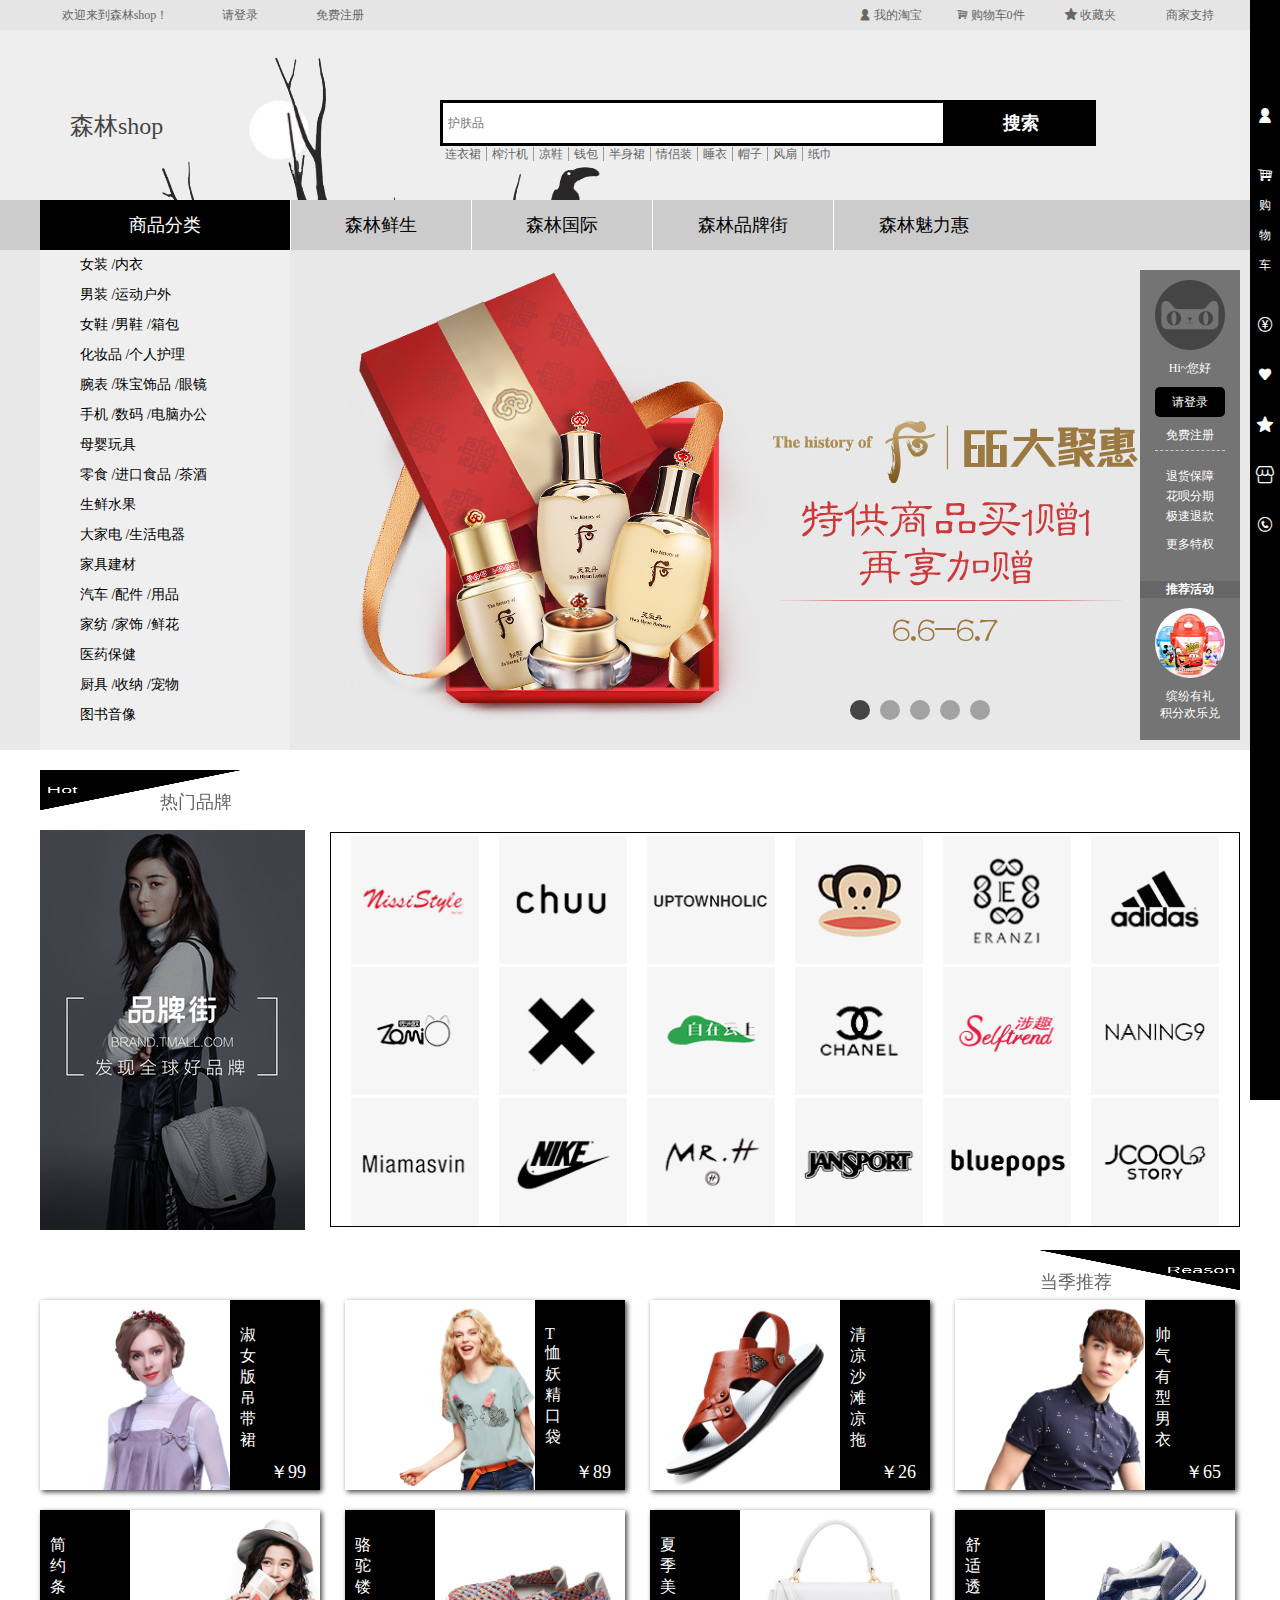
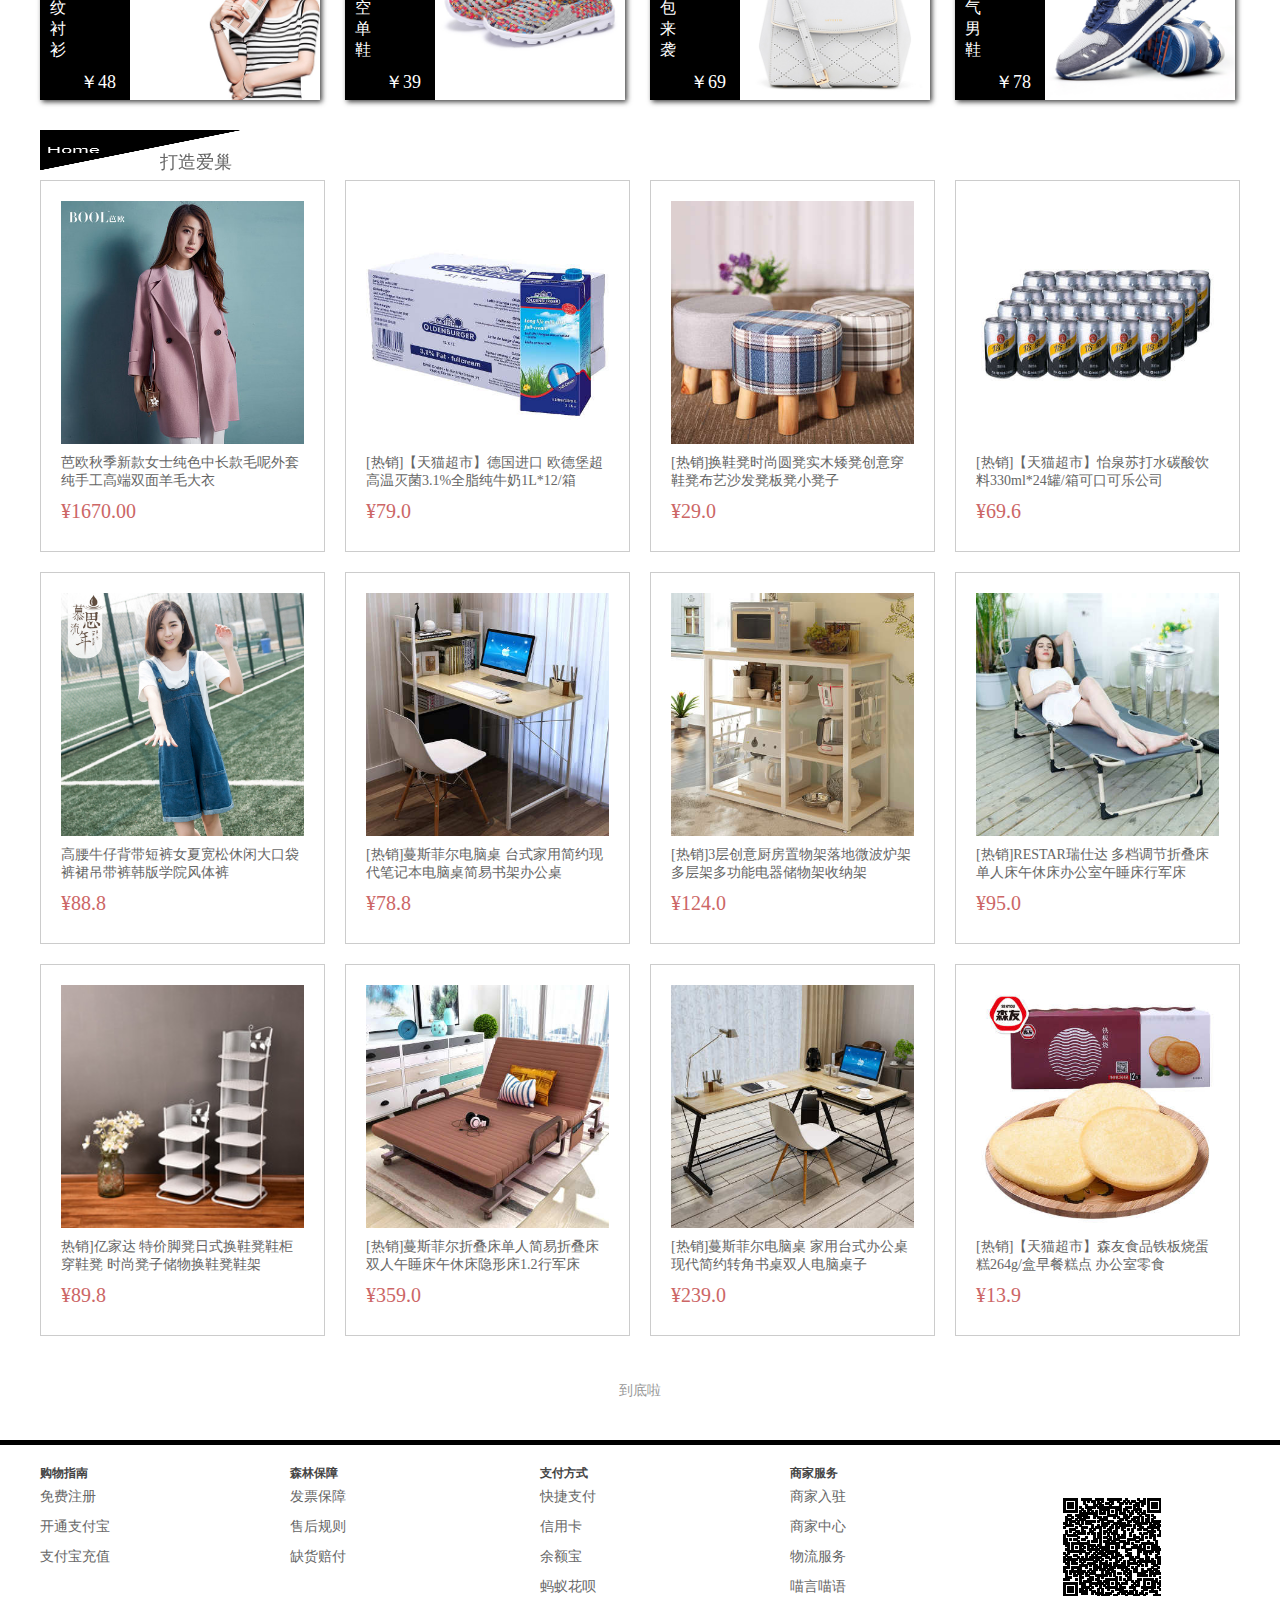
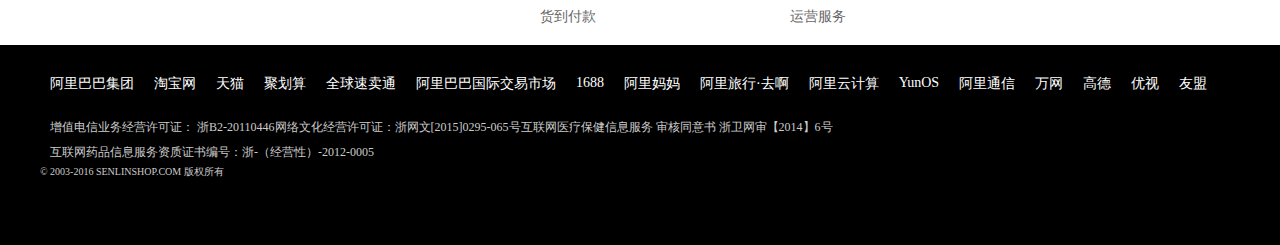
<file: index.html>
<!DOCTYPE html PUBLIC "-//W3C//DTD XHTML 1.0 Transitional//EN" "http://www.w3.org/TR/xhtml1/DTD/xhtml1-transitional.dtd">
<html xmlns="http://www.w3.org/1999/xhtml">
<head>
<meta http-equiv="Content-Type" content="text/html; charset=utf-8" />
<link rel="stylesheet" type="text/css" href="css/index.css" />
<link rel="stylesheet" type="text/css" href="css/iconfont.css"/>
<link rel="stylesheet" type="text/css" href="css/common.css"/>
<link rel="stylesheet" type="text/css" href="css/lanrenzhijia.css"/>
<script type="text/javascript" src="js/jquery.js"></script>
<script type="text/javascript" src="js/index.js"></script>
<script type="text/javascript" src="js/common.js"></script>
<script type="text/javascript" src="js/jquery.cookie.js"></script>
 <!--[if lt IE 9]>
    <script src="http://apps.bdimg.com/libs/html5shiv/3.7/html5shiv.min.js"></script>
  <![endif]-->
</head>

<body>



<!--头部header-->
<header>
    <!-- 头部的小导航的css样式和js请看common.css和common.js -->

	<!--头部的小导航header_top-->
	<div id="header_top">
    	<div class="site_nav">
        	<ul class="nav_left">
            	<li>欢迎来到森林shop！</li>
                <li class="login"><a href="#">请登录</a></li>
                <li class="user"><div id='userlogin'></div></li>
                <li class="reg"><a href="register.html">免费注册</a>
                </li>
                <li><a id='login_out' style="display:none;">退出</a></li>
           	</ul>
            <ul class="nav_right">
                <li id="mys">
                    <a href="#">
                        <i class="iconfont icon-yonghu"></i>   我的淘宝
                    </a>
                	<div id="mys_list">
                        <ul>
                            <li><a href="#"><span class="mys_list_left"></span>我的订单</a></li>
                            <li><a href="#"><span class="mys_list_left"></span>我的现金券</a></li>
                            <li><a href="#"><span class="mys_list_left"></span>我的红包</a></li>
                            <li><a href="#"><span class="mys_list_left"></span>我的余额</a></li>
                            <li><a href="#"><span class="mys_list_left"></span>我的提现退款</a></li>
                            <li><a href="#"><span class="mys_list_left"></span>我的收藏</a></li>
                            <li><a href="#"><span class="mys_list_left"></span>我的心愿单</a></li>
                            <li><a href="#"><span class="mys_list_left"></span>会员中心</a></li>
                        </ul>
                    </div>
                </li>
                <li>
                    <a href="#">
                        <i class="iconfont icon-gouwuchecar"></i>   购物车<span>0</span>件
                    </a>
                </li>
                <li id="favortite">
                    <a href="#">
                        <i class="iconfont icon-shoucangjia"></i>   收藏夹
                    </a>
                	<div id="favortite_list">
                        <ul>
                            <li><a href="#">收藏的宝贝</a></li>
                            <li><a href="#">收藏的店铺</a></li>
                        </ul>
                    </div>
                </li>
                <li id="merchant"><a href="#">商家支持</a>
                	<div id="merchant_list">
                        <ul>
                            <li><a href="#">商家中心</a></li>
                            <li><a href="#">商家入驻</a></li>
                            <li><a href="#">运营服务</a></li>
                            <li><a href="#">商家品控</a></li>
                            <li><a href="#">商家工具</a></li>
                            <li><a href="#">商家规则</a></li>
                        </ul>
                    </div>

                </li>
           	</ul>
    	</div> 
    </div>

    <!--头部的logo与搜索框部分-->
    <div class="header_content">
    	<div class="content">
        	<span class="logo">森林shop</span>
            <div class="search">  	
                <input type="text" class="search_text" placeholder="护肤品"/>
                <input type="button" value="搜索" class="search_button"/>
                <ul>
                	<li><a href="#">连衣裙</a></li>
                    <li><a href="#">榨汁机</a></li>
                    <li><a href="#">凉鞋</a></li>
                    <li><a href="#">钱包</a></li>
                    <li><a href="#">半身裙</a></li>
                    <li><a href="#">情侣装</a></li>
                    <li><a href="#">睡衣</a></li>
                    <li><a href="#">帽子</a></li>
                    <li><a href="#">风扇</a></li>
                    <li><a href="#">纸巾</a></li>
                </ul>
            </div>
        </div>
    </div>
</header>
<!--中间的main-->
<div id="main">

	<!--中间的导航部分-->
	<nav>
    	<ul>
        	<li><a href="#">商品分类</a></li>
            <li><a href="eat.html"  target="_blank">森林鲜生</a></li>
            <li><a href="international.html"  target="_blank">森林国际</a></li>
            <li><a href="brand.html"  target="_blank">森林品牌街</a></li>
            <li><a href="clamour.html"  target="_blank">森林魅力惠</a></li>
            <!-- <li><a href="business.html"  target="_blank">营业厅</a></li> -->
        </ul>
    </nav>
    <!--中间的商品分类和轮播部分 carouse-->
    <div id="carousel">	
    	<div id="box">
        	<!--中间的轮播部分-->
        	<div id="box_content">
                <ul id="box_img">
                    <li><a href="#"><img src="images/index/carousel1.jpg"></a></li>
                    <li><a href="#"><img src="images/index/carousel2.jpg"></a></li>
                    <li><a href="#"><img src="images/index/carousel3.jpg"></a></li>
                    <li><a href="#"><img src="images/index/carousel4.jpg"></a></li>
                    <li><a href="#"><img src="images/index/carousel5.jpg"></a></li>
                </ul>
                <ul id="box_font">
                    <li></li>
                    <li></li>
                    <li></li>
                    <li></li>
                    <li></li>
                </ul>
            </div>
           	
        	<!--商品分类-->
            <div id="sort">
                <ul>
                    <li class="sort_li">
                    	<a htef="#"> 女装 /内衣</a>
                    	<div class="sort_list">
                        	<div>
                            	<span>当季流行</span>
                                <ol class="ol">
                                	<li><a href="#">女装会场</a></li>
                                    <li><a href="#">商场同款会场</a></li>
                                    <li><a href="#">潮人爱逛会场</a></li>
                                    <li><a href="#">新品女装</a></li>
                                    <li><a href="#">蕾丝连衣裙</a></li>
                                    <li><a href="#">图案T恤</a></li>
                                    <li><a href="#">内衣会场</a></li>
                                    <li><a href="#">文胸会场</a></li>
                                    <li><a href="#">无钢圈文胸</a></li>
                                    <li><a href="#">情侣家居服</a></li>
                                    <li><a href="#">丝袜</a></li>
                                </ol>
                            </div>
                            <div>
                            	<span>精选上装</span>
                            	<ol class="ol">
                            		<li><a href="#">T恤</a></li>
                                    <li><a href="#">雪纺衫</a></li>
                                    <li><a href="#">衬衫</a></li>
                                    <li><a href="#">针织衫</a></li>
                                    <li><a href="#">短外套</a></li>
                                    <li><a href="#">卫衣</a></li>
                                    <li><a href="#">吊带背心</a></li>
                                    <li><a href="#">小西装</a></li>
                                    <li><a href="#">情侣家居服</a></li>
                                    <li><a href="#">风衣</a></li>
                            	</ol>
                            </div>
                            <div>
                            	<span>内裤背心</span>
                            	<ol class="ol">
                            		<li><a href="#">男士内裤</a></li>
                                    <li><a href="#">女士内裤</a></li>
                                    <li><a href="#">莫代尔内裤</a></li>
                                    <li><a href="#">无痕短裤</a></li>
                                    <li><a href="#">蕾丝内裤</a></li>
                                    <li><a href="#">吊带背心</a></li>
                                    <li><a href="#">吊带背心</a></li>
                                    <li><a href="#">男士背心</a></li>
                            	</ol>
                            </div>
                            <div class="lest">
                            	<span>家居服</span>
                            	<ol>
                            		<li><a href="#">睡衣</a></li>
                                    <li><a href="#">少女家居服</a></li>
                                    <li><a href="#">睡袍</a></li>
                                    <li><a href="#">居家套装</a></li>
                                    <li><a href="#">全棉睡衣</a></li>
                                    <li><a href="#">情侣家居服</a></li>
                                    <li><a href="#">真丝家居服</a></li>
                            	</ol>
                            </div>
                            <div class="lest">
                            	<span>文胸塑身</span>
                            	<ol>
                            		<li><a href="#">聚拢文胸</a></li>
                                    <li><a href="#">运动文胸</a></li>
                                    <li><a href="#">性感蕾丝</a></li>
                                    <li><a href="#">无钢圈</a></li>
                                    <li><a href="#">塑身上衣</a></li>
                                    <li><a href="#">塑身连体衣</a></li>
                            	</ol>
                            </div>
                            <div>
                            	<span>特色女装</span>
                            	<ol class="ol">
                            		<li><a href="#">时尚气质套装</a></li>
                                    <li><a href="#">休闲运动套装</a></li>
                                    <li><a href="#">妈妈装夏款</a></li>
                                    <li><a href="#">大码女装</a></li>
                                    <li><a href="#">职业套装</a></li>
                                    <li><a href="#">旗袍</a></li>
                                    <li><a href="#">礼服</a></li>
                                    <li><a href="#">婚纱</a></li>
                                    <li><a href="#">唐装</a></li>
                            	</ol>
                            </div>
                        </div>
                    </li>
                    <li class="sort_li">
                    	<a htef="#"> 男装 /运动户外</a>
                    	<div class="sort_list">
                        	<div class="lest">
                            	<span>运动用品</span>
                                <ol>
                                    <li><a href="#">瑜伽垫</a></li>
                                    <li><a href="#">泳衣</a></li>
                                    <li><a href="#">瑜伽服</a></li>
                                    <li><a href="#">自行车</a></li>
                                    <li><a href="#">跑步机</a></li>
                                    <li><a href="#">踏步机</a></li>
                                    <li><a href="#">健身器械</a></li>
                                    <li><a href="#">羽毛球拍</a></li>
                                </ol>
                            </div>
                            <div>
                            	<span>当季流行</span>
                            	<ol class="ol">
                            		<li><a href="#">T恤</a></li>
                                    <li><a href="#">休闲裤</a></li>
                                    <li><a href="#">条纹T</a></li>
                                    <li><a href="#">牛仔裤</a></li>
                                    <li><a href="#">针织运动裤</a></li>
                                    <li><a href="#">潮T</a></li>
                                    <li><a href="#">格子衬衫</a></li>
                                    <li><a href="#">垂钓</a></li>
                                    <li><a href="#">纯色衬衫</a></li>
                                    <li><a href="#">牛仔夹克</a></li>
                                    <li><a href="#">迷彩风</a></li>
                            	</ol>
                            </div>
                            <div class="lest">
                            	<span>户外用品</span>
                            	<ol>
                            		<li><a href="#">烧烤炉具</a></li>
                                    <li><a href="#">睡袋</a></li>
                                    <li><a href="#">登山杖</a></li>
                                    <li><a href="#">刀具</a></li>
                                    <li><a href="#">防潮垫</a></li>
                                    <li><a href="#">运动包</a></li>
                                    <li><a href="#">帐篷</a></li>
                                    <li><a href="#">垂钓</a></li>
                                    <li><a href="#">户外包</a></li>
                            	</ol>
                            </div>
                            <div>
                            	<span>户外鞋服</span>
                            	<ol class="ol">
                            		<li><a href="#">皮肤衣</a></li>
                                    <li><a href="#">冲锋衣</a></li>
                                    <li><a href="#">抓绒衣</a></li>
                                    <li><a href="#">软壳衣</a></li>
                                    <li><a href="#">软壳裤</a></li>
                                    <li><a href="#">速干T恤</a></li>
                                    <li><a href="#">军迷</a></li>
                                    <li><a href="#">钓鱼服</a></li>
                                    <li><a href="#">潜水服</a></li>
                            	</ol>
                            </div>
                            <div class="lest">
                            
                            	

                            	<span>运动服</span>
                            	<ol>
                            		<li><a href="#">运动短袖</a></li>
                                    <li><a href="#">运动卫衣</a></li>
                                    <li><a href="#">运动短裤</a></li>
                                    <li><a href="#">运动套装</a></li>
                                    <li><a href="#">紧身衣</a></li>
                                    <li><a href="#">运动T恤</a></li>
                                    <li><a href="#">训练裤</a></li>
                            	</ol>
                            </div>
                            <div class="lest">
                            	<span>运动鞋</span>
                            	<ol>
                            		<li><a href="#">运动鞋</a></li>
                                    <li><a href="#">板鞋</a></li>
                                    <li><a href="#">潮鞋</a></li>
                                    <li><a href="#">篮球鞋</a></li>
                                    <li><a href="#">休闲鞋</a></li>
                                    <li><a href="#">健步鞋</a></li>
                                    <li><a href="#">羽毛球鞋</a></li>
                            	</ol>
                            </div>
                            <div class="lest">
                            	<span>特色男装</span>
                            	<ol>
                            		<li><a href="#">潮牌</a></li>
                                    <li><a href="#">中老年</a></li>
                                    <li><a href="#">大码</a></li>
                                    <li><a href="#">职业装</a></li>
                                    <li><a href="#">民族服装</a></li>
                                    <li><a href="#">商务装</a></li>
                                    <li><a href="#">中山装</a></li>
                                    <li><a href="#">套装</a></li>
                            	</ol>
                            </div>
                        </div>
                    </li>
                    <li class="sort_li">
                    	<a htef="#"> 女鞋 /男鞋 /箱包</a>
                    	<div class="sort_list">
                        	<div class="lest">
                            	<span>功能箱包</span>
                                <ol>
                                    <li><a href="#">旅行箱</a></li>
                                    <li><a href="#">万向轮箱</a></li>
                                    <li><a href="#">旅行袋</a></li>
                                    <li><a href="#">女士双肩包</a></li>
                                    <li><a href="#">男士双肩包</a></li>
                                    <li><a href="#">韩版双肩包</a></li>
                                </ol>
                            </div>
                            <div>
                            	<span>男单鞋</span>
                            	<ol class="ol">
                            		<li><a href="#">伐木鞋</a></li>
                                    <li><a href="#">帆船鞋</a></li>
                                    <li><a href="#">休闲鞋</a></li>
                                    <li><a href="#">休闲皮鞋</a></li>
                                    <li><a href="#">正装皮鞋</a></li>
                                    <li><a href="#">板鞋</a></li>
                                    <li><a href="#">帆布鞋</a></li>
                                    <li><a href="#">网面鞋</a></li>
                                    <li><a href="#">乐福鞋</a></li>
                                    <li><a href="#">豆豆鞋</a></li>
                                    <li><a href="#">布鞋</a></li>
                            	</ol>
                            </div>
                            <div class="lest">
                            	<span>精品男包</span>
                            	<ol>
                            		<li><a href="#">男包会场</a></li>
                                    <li><a href="#">男士钱包</a></li>
                                    <li><a href="#">收纳包</a></li>
                                    <li><a href="#">单肩包</a></li>
                                    <li><a href="#">手拿包</a></li>
                                    <li><a href="#">运动包</a></li>
                                    <li><a href="#">手提包</a></li>
                                    <li><a href="#">腰包</a></li>
                                    <li><a href="#">户外包</a></li>
                            	</ol>
                            </div>
                            <div>
                            	<span>女单鞋</span>
                            	<ol class="ol">
                            		<li><a href="#">坡跟单鞋</a></li>
                                    <li><a href="#">深口单鞋</a></li>
                                    <li><a href="#">防水台单鞋</a></li>
                                    <li><a href="#">尖头单鞋</a></li>
                                    <li><a href="#">高跟单鞋</a></li>
                                    <li><a href="#">平底单鞋</a></li>
                                    <li><a href="#">浅口单鞋</a></li>
                                    <li><a href="#">鱼嘴单鞋</a></li>
                                    <li><a href="#">牛津鞋</a></li>
                            	</ol>
                            </div>
                            <div class="lest">
                            	<span>潮流女包</span>
                            	<ol>
                            		<li><a href="#">女士钱包</a></li>
                                    <li><a href="#">单肩包</a></li>
                                    <li><a href="#">斜跨包</a></li>
                                    <li><a href="#">手提包</a></li>
                                    <li><a href="#">手拿包</a></li>
                                    <li><a href="#">腰包</a></li>
                                    <li><a href="#">胸包</a></li>
                            	</ol>
                            </div>
                            <div class="lest">
                            	<span>乐福鞋</span>
                            	<ol>
                            		<li><a href="#">妈妈鞋</a></li>
                                    <li><a href="#">软轻风</a></li>
                                    <li><a href="#">女内增高</a></li>
                                    <li><a href="#">男内增高</a></li>
                                    <li><a href="#">大码男鞋</a></li>
                                    <li><a href="#">小码男鞋</a></li>
                                    <li><a href="#">大码女鞋</a></li>
                            	</ol>
                            </div>
                            <div>
                            	<span>凉鞋凉拖</span>
                            	<ol class="ol">
                            		<li><a href="#">女凉鞋</a></li>
                                    <li><a href="#">坡跟凉鞋</a></li>
                                    <li><a href="#">鱼嘴凉鞋</a></li>
                                    <li><a href="#">女拖鞋</a></li>
                                    <li><a href="#">女人字拖</a></li>
                                    <li><a href="#">镂空皮鞋</a></li>
                                    <li><a href="#">男拖鞋</a></li>
                                    <li><a href="#">男凉鞋</a></li>
                            	</ol>
                            </div>
                        </div>
                    </li>
                    <li class="sort_li">
                    	<a htef="#"> 化妆品 /个人护理</a>
                    	<div class="sort_list">
                        	<div class="lest">
                            	<span>身体女性</span>
                                <ol>
                                    <li><a href="#">沐浴露</a></li>
                                    <li><a href="#">香皂</a></li>
                                    <li><a href="#">泡澡浴盐</a></li>
                                    <li><a href="#">护足</a></li>
                                    <li><a href="#">洗手液</a></li>
                                    <li><a href="#">手动剃须刀</a></li>
                                    <li><a href="#">卫生巾</a></li>
                                    <li><a href="#">成人护垫</a></li>
                                </ol>
                            </div>
                            <div>
                            	<span>口腔护理</span>
                            	<ol class="ol">
                            		<li><a href="#">假牙清洁</a></li>
                                    <li><a href="#">口腔美白</a></li>
                                    <li><a href="#">口气清新剂</a></li>
                                    <li><a href="#">牙贴</a></li>
                                    <li><a href="#">牙粉</a></li>
                                    <li><a href="#">进口牙刷</a></li>
                                    <li><a href="#">漱口水</a></li>
                                    <li><a href="#">牙线</a></li>
                                    <li><a href="#">进口牙膏</a></li>
                                    <li><a href="#">牙膏</a></li>
                                    <li><a href="#">牙刷</a></li>
                            	</ol>
                            </div>
                            <div class="lest">
                            	<span>美发护发</span>
                            	<ol>
                            		<li><a href="#">洗发水</a></li>
                                    <li><a href="#">护发素</a></li>
                                    <li><a href="#">发膜</a></li>
                                    <li><a href="#">洗护套装</a></li>
                                    <li><a href="#">弹力素</a></li>
                                    <li><a href="#">头发造型</a></li>
                                    <li><a href="#">染发霜</a></li>
                                    <li><a href="#">男性假发</a></li>
                                    <li><a href="#">假发配件</a></li>
                            	</ol>
                            </div>
                            <div>
                            	<span>肤质推选</span>
                            	<ol class="ol">
                            		<li><a href="#">混合偏油型</a></li>
                                    <li><a href="#">中性偏干型</a></li>
                                    <li><a href="#">敏感性</a></li>
                                    <li><a href="#">干性</a></li>
                                    <li><a href="#">油性</a></li>
                                    <li><a href="#">混合型</a></li>
                                    <li><a href="#">中性</a></li>
                            	</ol>
                            </div>
                            <div class="lest">
                            	<span>男士护肤</span>
                            	<ol>
                            		<li><a href="#">洁面</a></li>
                                    <li><a href="#">爽肤水</a></li>
                                    <li><a href="#">乳液/面霜</a></li>
                                    <li><a href="#">护理套装</a></li>
                                    <li><a href="#">面部精华</a></li>
                                    <li><a href="#">面膜</a></li>
                                    <li><a href="#">眼部护理</a></li>
                            	</ol>
                            </div>
                            <div>
                            	<span>彩妆</span>
                            	<ol class="ol">
                            		<li><a href="#">蜜粉</a></li>
                                    <li><a href="#">眼线</a></li>
                                    <li><a href="#">唇彩</a></li>
                                    <li><a href="#">眼影</a></li>
                                    <li><a href="#">BB霜</a></li>
                                    <li><a href="#">隔离</a></li>
                                    <li><a href="#">粉饼</a></li>
                                    <li><a href="#">口红</a></li>
                                    <li><a href="#">粉底</a></li>
                                    <li><a href="#">指甲油</a></li>
                                    <li><a href="#">睫毛膏</a></li>
                            	</ol>
                            </div>
                            <div class="lest">
                            	<span>护肤品</span>
                            	<ol>
                            		<li><a href="#">面膜</a></li>
                                    <li><a href="#">护肤套装</a></li>
                                    <li><a href="#">乳液面霜</a></li>
                                    <li><a href="#">精华液</a></li>
                                    <li><a href="#">护手霜</a></li>
                                    <li><a href="#">洁面</a></li>
                                    <li><a href="#">眼霜</a></li>
                                    <li><a href="#">身体乳</a></li>
                            	</ol>
                            </div>
                        </div>
                    </li>
                    <li class="sort_li">
                    	<a htef="#">腕表 /珠宝饰品 /眼镜</a>
                    	<div class="sort_list">
                        	<div>
                            	<span>烟具</span>
                                <ol class="ol">
                                    <li><a href="#">电子烟</a></li>
                                    <li><a href="#">烟盒</a></li>
                                    <li><a href="#">烟斗</a></li>
                                    <li><a href="#">烟嘴</a></li>
                                    <li><a href="#">烟油</a></li>
                                    <li><a href="#">蒸汽烟</a></li>
                                    <li><a href="#">水烟</a></li>
                                    <li><a href="#">女士烟</a></li>
                                    <li><a href="#">戒烟</a></li>
                                    <li><a href="#">鼻烟</a></li>
                                    <li><a href="#">雪茄</a></li>
                                </ol>
                            </div>
                            <div>
                            	<span>珍珠玉翠</span>
                            	<ol class="ol">
                            		<li><a href="#">珍珠项链送妈妈</a></li>
                                    <li><a href="#">海水珍珠</a></li>
                                    <li><a href="#">和田玉</a></li>
                                    <li><a href="#">翡翠手镯</a></li>
                                    <li><a href="#">翡翠摆件</a></li>
                                    <li><a href="#">琥珀手链</a></li>
                                    <li><a href="#">翡翠项链</a></li>
                                    <li><a href="#">纯色衬衫</a></li>
                                    <li><a href="#">天然琥珀</a></li>
                                    <li><a href="#">原矿琥珀</a></li>
                            	</ol>
                            </div>
                            <div class="lest">
                            	<span>眼镜</span>
                            	<ol>
                            		<li><a href="#">防辐射眼镜</a></li>
                                    <li><a href="#">老花镜</a></li>
                                    <li><a href="#">司机镜</a></li>
                                    <li><a href="#">3D眼镜</a></li>
                                    <li><a href="#">驾驶镜</a></li>
                                    <li><a href="#">偏光镜</a></li>
                                    <li><a href="#">宝岛眼镜</a></li>
                                    <li><a href="#">雷朋</a></li>
                            	</ol>
                            </div>
                            <div>
                            	<span>腕表</span>
                            	<ol class="ol">
                            		<li><a href="#">儿童手表</a></li>
                                    <li><a href="#">机械表</a></li>
                                    <li><a href="#">石英表</a></li>
                                    <li><a href="#">防水表</a></li>
                                    <li><a href="#">软壳裤</a></li>
                                    <li><a href="#">运动表</a></li>
                                    <li><a href="#">学生表</a></li>
                                    <li><a href="#">军表</a></li>
                                    <li><a href="#">情侣表</a></li>
                            	</ol>
                            </div>
                            <div>
                            	<span>潮流饰品</span>
                            	<ol class="ol">
                            		<li><a href="#">手链</a></li>
                                    <li><a href="#">项链</a></li>
                                    <li><a href="#">手镯</a></li>
                                    <li><a href="#">运动套装</a></li>
                                    <li><a href="#">耳饰</a></li>
                                    <li><a href="#">戒指</a></li>
                                    <li><a href="#">项坠</a></li>
                                    <li><a href="#">施华洛世奇</a></li>
                                    <li><a href="#">银手镯</a></li>
                                    <li><a href="#">项坠</a></li>
                            	</ol>
                            </div>
                            <div class="lest">
                            	<span>钻石彩宝</span>
                            	<ol>
                            		<li><a href="#">结婚钻戒</a></li>
                                    <li><a href="#">钻石耳饰</a></li>
                                    <li><a href="#">钻石吊坠</a></li>
                                    <li><a href="#">钻石手链</a></li>
                                    <li><a href="#">坦桑石</a></li>
                                    <li><a href="#">绿宝石</a></li>
                                    <li><a href="#">裸钻定制</a></li>
                            	</ol>
                            </div>
                            <div class="lest">
                            	<span>黄金首饰</span>
                            	<ol>
                            		<li><a href="#">投资黄金</a></li>
                                    <li><a href="#">婚嫁套饰</a></li>
                                    <li><a href="#">转运珠</a></li>
                                    <li><a href="#">黄金对戒</a></li>
                                    <li><a href="#">足金饰品</a></li>
                                    <li><a href="#">K金饰品</a></li>
                                    <li><a href="#">黄金项链</a></li>
                            	</ol>
                            </div>
                        </div>
                    </li>
                    <li class="sort_li">
                    	<a htef="#"> 手机 /数码 /电脑办公</a>
                    	<div class="sort_list">
                        	<div class="lest">
                            	<span>数码配件</span>
                                <ol>
                                    <li><a href="#">手机配件</a></li>
                                    <li><a href="#">苹果配件</a></li>
                                    <li><a href="#">平板配件</a></li>
                                    <li><a href="#">笔记本配件</a></li>
                                    <li><a href="#">手机车载配件</a></li>
                                    <li><a href="#">相机配件</a></li>
                                </ol>
                            </div>
                            <div class="lest">
                            	<span>办公文教</span>
                            	<ol>
                            		<li><a href="#">文具</a></li>
                                    <li><a href="#">电子书</a></li>
                                    <li><a href="#">电子词典</a></li>
                                    <li><a href="#">学习机</a></li>
                                    <li><a href="#">笔类／书写工具</a></li>
                                    <li><a href="#">书画工具</a></li>
                            	</ol>
                            </div>
                            <div class="lest">
                            	<span>影音娱乐</span>
                            	<ol>
                            		<li><a href="#">耳机</a></li>
                                    <li><a href="#">天猫魔盒</a></li>
                                    <li><a href="#">数码影音</a></li>
                                    <li><a href="#">家庭影院</a></li>
                                    <li><a href="#">蓝牙耳机</a></li>
                                    <li><a href="#">网络播放器</a></li>
                            	</ol>
                            </div>
                            <div class="lest">
                            	<span>摄影摄像</span>
                            	<ol>
                            		<li><a href="#">相机</a></li>
                                    <li><a href="#">单电微单</a></li>
                                    <li><a href="#">摄像机</a></li>
                                    <li><a href="#">自拍神器</a></li>
                                    <li><a href="#">拍立得</a></li>
                                    <li><a href="#">自拍杆</a></li>
                                    <li><a href="#">镜头</a></li>
                                    <li><a href="#">单反</a></li>
                            	</ol>
                            </div>
                            <div class="lest">
                            	<span>硬件存储</span>
                            	<ol>
                            		<li><a href="#">显示器</a></li>
                                    <li><a href="#">机械键盘</a></li>
                                    <li><a href="#">CPU</a></li>
                                    <li><a href="#">高速U盘</a></li>
                                    <li><a href="#">显卡</a></li>
                                    <li><a href="#">路由器</a></li>
                                    <li><a href="#">主板</a></li>
                            	</ol>
                            </div>
                            <div class="lest">
                            	<span>游戏组装</span>
                            	<ol>
                            		<li><a href="#">机械键盘</a></li>
                                    <li><a href="#">XBOX</a></li>
                                    <li><a href="#">游戏本</a></li>
                                    <li><a href="#">游戏手柄</a></li>
                                    <li><a href="#">显示器</a></li>
                                    <li><a href="#">竞技DIY</a></li>
                                    <li><a href="#">DIY电脑</a></li>
                            	</ol>
                            </div>
                            <div class="lest">
                            	<span>智能数码</span>
                            	<ol>
                            		<li><a href="#">智能设备</a></li>
                                    <li><a href="#">智能手表</a></li>
                                    <li><a href="#">智能手环</a></li>
                                    <li><a href="#">手机配件</a></li>
                                    <li><a href="#">智能飞行</a></li>
                                    <li><a href="#">智能摄像</a></li>
                            	</ol>
                            </div>
                            <div class="lest">
                            	<span>特色手机</span>
                            	<ol>
                            		<li><a href="#">YunOS</a></li>
                                    <li><a href="#">千元指纹</a></li>
                                    <li><a href="#">双卡双待</a></li>
                                    <li><a href="#">大屏</a></li>
                                    <li><a href="#">自拍</a></li>
                                    <li><a href="#">合约机</a></li>
                            	</ol>
                            </div>
                            <div class="lest">
                            	<span>热门手机</span>
                            	<ol>
                            		<li><a href="#">小米</a></li>
                                    <li><a href="#">iPhone</a></li>
                                    <li><a href="#">魅族</a></li>
                                    <li><a href="#">荣耀</a></li>
                                    <li><a href="#">乐视</a></li>
                                    <li><a href="#">OPPO</a></li>
                            	</ol>
                            </div>
                        </div>
                    </li>
                    <li class="sort_li">
                    	<a htef="#">母婴玩具</a>
                    	<div class="sort_list">
                        	<div class="lest">
                            	<span>孕产</span>
                                <ol>
                                    <li><a href="#">孕产用品</a></li>
                                    <li><a href="#">孕妈洗护</a></li>
                                    <li><a href="#">孕妈装</a></li>
                                    <li><a href="#">月子服</a></li>
                                    <li><a href="#">哺乳文胸</a></li>
                                    <li><a href="#">XL</a></li>
                                    <li><a href="#">NB</a></li>
                                    <li><a href="#">新生儿组合</a></li>
                                </ol>
                            </div>
                            <div class="lest">
                            	<span>车床用品</span>
                            	<ol>
                            		<li><a href="#">婴儿推车</a></li>
                                    <li><a href="#">学步车</a></li>
                                    <li><a href="#">安全座椅</a></li>
                                    <li><a href="#">婴儿背带</a></li>
                                    <li><a href="#">腰凳</a></li>
                                    <li><a href="#">婴儿床</a></li>
                                    <li><a href="#">餐椅</a></li>
                                    <li><a href="#">睡袋</a></li>
                                    <li><a href="#">抱被</a></li>
                            	</ol>
                            </div>
                            <div class="lest">
                            	<span>奶粉</span>
                            	<ol>
                            		<li><a href="#">牛奶粉</a></li>
                                    <li><a href="#">羊奶粉</a></li>
                                    <li><a href="#">特殊配方奶粉</a></li>
                                    <li><a href="#">宝宝辅食</a></li>
                                    <li><a href="#">宝宝零食</a></li>
                                    <li><a href="#">宝宝营养</a></li>
                                    <li><a href="#">DHA</a></li>
                            	</ol>
                            </div>
                            <div class="lest">
                            	<span>动漫</span>
                            	<ol>
                            		<li><a href="#">动漫周边</a></li>
                                    <li><a href="#">影视周边</a></li>
                                    <li><a href="#">手办</a></li>
                                    <li><a href="#">高达</a></li>
                                    <li><a href="#">桌游</a></li>
                                    <li><a href="#">魔术道具</a></li>
                                    <li><a href="#">COSPLAY</a></li>
                                    <li><a href="#">变形金刚</a></li>
                            	</ol>
                            </div>
                            <div class="lest">
                            	<span>玩具</span>
                            	<ol>
                            		<li><a href="#">婴儿玩具</a></li>
                                    <li><a href="#">儿童自行车</a></li>
                                    <li><a href="#">儿童电动车</a></li>
                                    <li><a href="#">毛绒玩具</a></li>
                                    <li><a href="#">积木</a></li>
                                    <li><a href="#">电动遥控</a></li>
                                    <li><a href="#">儿童箱包</a></li>
                            	</ol>
                            </div>
                            <div class="lest">
                            	<span>洗护</span>
                            	<ol>
                            		<li><a href="#">洗发水</a></li>
                                    <li><a href="#">沐浴露</a></li>
                                    <li><a href="#">润肤</a></li>
                                    <li><a href="#">浴盆</a></li>
                                    <li><a href="#">湿巾</a></li>
                                    <li><a href="#">洗衣液</a></li>
                                    <li><a href="#">洗衣皂</a></li>
                            	</ol>
                            </div>
                            <div class="lest">
                            	<span>喂养</span>
                            	<ol>
                            		<li><a href="#">奶瓶</a></li>
                                    <li><a href="#">奶嘴</a></li>
                                    <li><a href="#">水杯</a></li>
                                    <li><a href="#">餐具</a></li>
                                    <li><a href="#">消毒锅</a></li>
                                    <li><a href="#">辅食机</a></li>
                                    <li><a href="#">调奶器</a></li>
                                    <li><a href="#">暖奶器</a></li>
                            	</ol>
                            </div>
                            <div class="lest">
                            	<span>童装</span>
                            	<ol>
                            		<li><a href="#">套装</a></li>
                                    <li><a href="#">裤子</a></li>
                                    <li><a href="#">外套</a></li>
                                    <li><a href="#">亲子装</a></li>
                                    <li><a href="#">内衣裤</a></li>
                                    <li><a href="#">家居服</a></li>
                                    <li><a href="#">儿童袜子</a></li>
                                    <li><a href="#">T恤</a></li>
                            	</ol>
                            </div>
                        </div>
                    </li>
                    <li class="sort_li">
                    	<a htef="#">零食 /进口食品 /茶酒</a>
                    	<div class="sort_list">
                        	<div class="lest">
                            	<span>生鲜水果</span>
                                <ol>
                                    <li><a href="#">牛排</a></li>
                                    <li><a href="#">芒果</a></li>
                                    <li><a href="#">奇异果</a></li>
                                    <li><a href="#">进口鳕鱼</a></li>
                                    <li><a href="#">三文鱼</a></li>
                                    <li><a href="#">车厘子</a></li>
                                    <li><a href="#">苹果</a></li>
                                    <li><a href="#">榴莲</a></li>
                                </ol>
                            </div>
                            <div>
                            	<span>粮油速食</span>
                            	<ol class="ol">
                            		<li><a href="#">进口泡面</a></li>
                                    <li><a href="#">调味品</a></li>
                                    <li><a href="#">粽子</a></li>
                                    <li><a href="#">红糖</a></li>
                                    <li><a href="#">寿司</a></li>
                                    <li><a href="#">意大利面</a></li>
                                    <li><a href="#">蛋挞皮</a></li>
                                    <li><a href="#">方便面</a></li>
                                    <li><a href="#">手抓饼</a></li>
                                    <li><a href="#">黄油</a></li>
                                    <li><a href="#">香菇</a></li>
                            	</ol>
                            </div>
                            <div>
                            	<span>乳品冲饮</span>
                            	<ol class="ol">
                            		<li><a href="#">牛奶</a></li>
                                    <li><a href="#">酸奶</a></li>
                                    <li><a href="#">成人奶粉</a></li>
                                    <li><a href="#">儿童奶</a></li>
                                    <li><a href="#">速溶咖啡</a></li>
                                    <li><a href="#">滤挂咖啡</a></li>
                                    <li><a href="#">柚子茶</a></li>
                                    <li><a href="#">奶茶</a></li>
                                    <li><a href="#">饮用水</a></li>
                            	</ol>
                            </div>
                            <div>
                            	<span>茶叶</span>
                            	<ol class="ol">
                            		<li><a href="#">大红袍</a></li>
                                    <li><a href="#">铁观音</a></li>
                                    <li><a href="#">菊花茶</a></li>
                                    <li><a href="#">花茶</a></li>
                                    <li><a href="#">天然粉粉</a></li>
                                    <li><a href="#">金骏眉</a></li>
                                    <li><a href="#">红茶</a></li>
                                    <li><a href="#">玫瑰花茶</a></li>
                                    <li><a href="#">柠檬片</a></li>
                            	</ol>
                            </div>
                            <div class="lest">
                            	<span>酒类</span>
                            	<ol>
                            		<li><a href="#">白酒</a></li>
                                    <li><a href="#">红酒</a></li>
                                    <li><a href="#">洋酒</a></li>
                                    <li><a href="#">啤酒</a></li>
                                    <li><a href="#">黄酒</a></li>
                                    <li><a href="#">保健酒</a></li>
                                    <li><a href="#">预调酒</a></li>
                            	</ol>
                            </div>
                            <div class="lest">
                            	<span>休闲零食</span>
                            	<ol>
                            		<li><a href="#">鸭脖</a></li>
                                    <li><a href="#">蜜饯</a></li>
                                    <li><a href="#">糖果</a></li>
                                    <li><a href="#">肉松饼</a></li>
                                    <li><a href="#">牛肉干</a></li>
                                    <li><a href="#">曲奇</a></li>
                                    <li><a href="#">鱿鱼丝</a></li>
                            	</ol>
                            </div>
                            <div>
                            	<span>进口食品</span>
                            	<ol class="ol">
                            		<li><a href="#">进口零食</a></li>
                                    <li><a href="#">进口巧克力</a></li>
                                    <li><a href="#">进口饼干</a></li>
                                    <li><a href="#">进口糖果</a></li>
                                    <li><a href="#">进口坚果</a></li>
                                    <li><a href="#">进口果干</a></li>
                                    <li><a href="#">进口橄榄油</a></li>
                                    <li><a href="#">进口牛奶</a></li>
                            	</ol>
                            </div>
                        </div>
                    </li>
                    <li class="sort_li">
                    	<a htef="#"> 生鲜水果</a>
                    	<div class="sort_list">
                        	<div class="lest">
                            	<span>精选干货</span>
                                <ol>
                                    <li><a href="#">干贝</a></li>
                                    <li><a href="#">虾皮</a></li>
                                    <li><a href="#">大虾干</a></li>
                                    <li><a href="#">花胶</a></li>
                                    <li><a href="#">鱼胶</a></li>
                                    <li><a href="#">海带</a></li>
                                    <li><a href="#">紫菜</a></li>
                                    <li><a href="#">墨鱼干</a></li>
                                </ol>
                            </div>
                            <div>
                            	<span>新鲜水果</span>
                            	<ol class="ol">
                            		<li><a href="#">葡萄</a></li>
                                    <li><a href="#">红毛丹/毛荔枝</a></li>
                                    <li><a href="#">李子</a></li>
                                    <li><a href="#">哈密瓜</a></li>
                                    <li><a href="#">香蕉</a></li>
                                    <li><a href="#">杨桃</a></li>
                                    <li><a href="#">番荔枝/释迦</a></li>
                                    <li><a href="#">百香果</a></li>
                                    <li><a href="#">西瓜</a></li>
                                    <li><a href="#">菠萝</a></li>
                                    <li><a href="#">桔子</a></li>
                            	</ol>
                            </div>
                            <div class="lest">
                            	<span>海鲜水产</span>
                            	<ol>
                            		<li><a href="#">鱿鱼</a></li>
                                    <li><a href="#">甲鱼</a></li>
                                    <li><a href="#">大闸蟹</a></li>
                                    <li><a href="#">帝王蟹</a></li>
                                    <li><a href="#">黄金蟹</a></li>
                                    <li><a href="#">雪蟹</a></li>
                                    <li><a href="#">鱼丸</a></li>
                                    <li><a href="#">活虾</a></li>
                                    <li><a href="#">北极贝</a></li>
                            	</ol>
                            </div>
                            <div class="lest">
                            	<span>肉类</span>
                            	<ol>
                            		<li><a href="#">鸡翅</a></li>
                                    <li><a href="#">鸡肉</a></li>
                                    <li><a href="#">鸡胸</a></li>
                                    <li><a href="#">鹅肉</a></li>
                                    <li><a href="#">乳鸽</a></li>
                                    <li><a href="#">鸡腿</a></li>
                                    <li><a href="#">鸭肉</a></li>
                                    <li><a href="#">羊蝎子</a></li>
                                    <li><a href="#">羊肉串</a></li>
                            	</ol>
                            </div>
                            <div class="lest">
                            	<span>蛋类</span>
                            	<ol>
                            		<li><a href="#">鸡蛋</a></li>
                                    <li><a href="#">鸭蛋</a></li>
                                    <li><a href="#">鹅蛋</a></li>
                                    <li><a href="#">鸽子蛋</a></li>
                                    <li><a href="#">鹌鹑蛋</a></li>
                                    <li><a href="#">松花皮蛋</a></li>
                                    <li><a href="#">咸鸭蛋</a></li>
                            	</ol>
                            </div>
                            <div class="lest">
                            	<span>冰淇淋</span>
                            	<ol>
                            		<li><a href="#">冰淇淋</a></li>
                                    <li><a href="#">哈根达斯</a></li>
                                    <li><a href="#">本杰瑞</a></li>
                                    <li><a href="#">movenpick莫凡彼</a></li>
                            	</ol>
                            </div>
                            <div class="lest">
                            	<span>新鲜蔬菜</span>
                            	<ol>
                            		<li><a href="#">土豆</a></li>
                                    <li><a href="#">番薯</a></li>
                                    <li><a href="#">莲藕</a></li>
                                    <li><a href="#">净菜</a></li>
                                    <li><a href="#">玉米</a></li>
                                    <li><a href="#">秋葵</a></li>
                                    <li><a href="#">大蒜</a></li>
                                    <li><a href="#">生姜</a></li>
                            	</ol>
                            </div>
                        </div>
                    </li>
                    <li class="sort_li">
                    	<a htef="#">大家电 /生活电器</a>
                    	<div class="sort_list">
                        	<div class="lest">
                            	<span>精品推荐</span>
                                <ol>
                                    <li><a href="#">脱毛器</a></li>
                                    <li><a href="#">吊扇</a></li>
                                    <li><a href="#">冰淇淋机</a></li>
                                    <li><a href="#">碎冰机</a></li>
                                    <li><a href="#">空调扇</a></li>
                                    <li><a href="#">冷饮机</a></li>
                                    <li><a href="#">瘦身带</a></li>
                                    <li><a href="#">炒冰机</a></li>
                                </ol>
                            </div>
                            <div class="lest">
                            	<span>个护健康</span>
                            	<ol>
                            		<li><a href="#">剃须刀</a></li>
                                    <li><a href="#">吹风机</a></li>
                                    <li><a href="#">电动牙刷</a></li>
                                    <li><a href="#">体重秤</a></li>
                                    <li><a href="#">理发器</a></li>
                                    <li><a href="#">足浴器</a></li>
                                    <li><a href="#">按摩椅</a></li>
                            	</ol>
                            </div>
                            <div class="lest">
                            	<span>生活电器</span>
                            	<ol>
                            		<li><a href="#">扫地机器人</a></li>
                                    <li><a href="#">空气净化器</a></li>
                                    <li><a href="#">吸尘器</a></li>
                                    <li><a href="#">除湿机</a></li>
                                    <li><a href="#">电风扇</a></li>
                                    <li><a href="#">挂烫机</a></li>
                                    <li><a href="#">帐篷</a></li>
                                    <li><a href="#">干衣机</a></li>
                            	</ol>
                            </div>
                            <div class="lest">
                            	<span>西式厨房</span>
                            	<ol>
                            		<li><a href="#">烤箱</a></li>
                                    <li><a href="#">料理机</a></li>
                                    <li><a href="#">微波炉</a></li>
                                    <li><a href="#">榨汁机</a></li>
                                    <li><a href="#">原汁机</a></li>
                                    <li><a href="#">面包机</a></li>
                                    <li><a href="#">咖啡机</a></li>
                                    <li><a href="#">电炸锅</a></li>
                            	</ol>
                            </div>
                            <div class="lest">
                            	<span>中式厨房</span>
                            	<ol>
                            		<li><a href="#">净水器</a></li>
                                    <li><a href="#">电饭煲</a></li>
                                    <li><a href="#">豆浆机</a></li>
                                    <li><a href="#">电热水壶</a></li>
                                    <li><a href="#">电压力锅</a></li>
                                    <li><a href="#">电磁炉</a></li>
                                    <li><a href="#">养生壶</a></li>
                            	</ol>
                            </div>
                            <div class="lest">
                            	<span>热水器</span>
                            	<ol>
                            		<li><a href="#">电热水器</a></li>
                                    <li><a href="#">燃气热水器</a></li>
                                    <li><a href="#">遥控</a></li>
                                    <li><a href="#">恒温</a></li>
                                    <li><a href="#">小厨宝</a></li>
                                    <li><a href="#">即热式</a></li>
                                    <li><a href="#">太阳能</a></li>
                            	</ol>
                            </div>
                            <div class="lest">
                            	<span>厨房大电</span>
                            	<ol>
                            		<li><a href="#">烟灶套装</a></li>
                                    <li><a href="#">侧吸油烟机</a></li>
                                    <li><a href="#">欧式油烟机</a></li>
                                    <li><a href="#">燃气灶</a></li>
                                    <li><a href="#">消毒柜</a></li>
                                    <li><a href="#">洗碗机</a></li>
                            	</ol>
                            </div>
                            <div class="lest">
                            	<span>洗衣机</span>
                            	<ol>
                            		<li><a href="#">热门</a></li>
                                    <li><a href="#">滚筒洗</a></li>
                                    <li><a href="#">波轮洗</a></li>
                                    <li><a href="#">迷你</a></li>
                                    <li><a href="#">智能洗</a></li>
                                    <li><a href="#">洗烘一体</a></li>
                                    <li><a href="#">烘干机</a></li>
                            	</ol>
                            </div>
                            <div class="lest">
                            	<span>冰箱</span>
                            	<ol>
                            		<li><a href="#">热门之选</a></li>
                                    <li><a href="#">无霜</a></li>
                                    <li><a href="#">对开门</a></li>
                                    <li><a href="#">三门</a></li>
                                    <li><a href="#">电脑温控</a></li>
                                    <li><a href="#">智能</a></li>
                            	</ol>
                            </div>
                        </div>
                    </li>
                    <li class="sort_li">
                    	<a htef="#"> 家具建材</a>
                    	<div class="sort_list">
                        	<div class="lest">
                            	<span>装修设计</span>
                                <ol>
                                    <li><a href="#">装修特权</a></li>
                                    <li><a href="#">全包</a></li>
                                    <li><a href="#">半包</a></li>
                                    <li><a href="#">拎包入住</a></li>
                                    <li><a href="#">设计</a></li>
                                    <li><a href="#">局部装修</a></li>
                                    <li><a href="#">软装配饰</a></li>
                                    <li><a href="#">监理</a></li>
                                </ol>
                            </div>
                            <div>
                            	<span>全屋定制</span>
                            	<ol class="ol">
                            		<li><a href="#">特权订金</a></li>
                                    <li><a href="#">橱柜</a></li>
                                    <li><a href="#">木门</a></li>
                                    <li><a href="#">全屋定制</a></li>
                                    <li><a href="#">针织运动裤</a></li>
                                    <li><a href="#">榻榻米</a></li>
                                    <li><a href="#">防盗门</a></li>
                                    <li><a href="#">门窗</a></li>
                                    <li><a href="#">整体衣柜</a></li>
                                    <li><a href="#">门</a></li>
                            	</ol>
                            </div>
                            <div class="lest">
                            	<span>五金工具</span>
                            	<ol>
                            		<li><a href="#">接线板</a></li>
                                    <li><a href="#">开关插座</a></li>
                                    <li><a href="#">USB插座</a></li>
                                    <li><a href="#">指纹锁</a></li>
                                    <li><a href="#">工具箱</a></li>
                                    <li><a href="#">监控摄像头</a></li>
                                    <li><a href="#">门锁</a></li>
                                    <li><a href="#">拉手</a></li>
                            	</ol>
                            </div>
                            <div class="lest">
                            	<span>灯饰照明</span>
                            	<ol>
                            		<li><a href="#">吸顶灯</a></li>
                                    <li><a href="#">吊灯</a></li>
                                    <li><a href="#">水晶吊灯</a></li>
                                    <li><a href="#">筒灯</a></li>
                                    <li><a href="#">射灯</a></li>
                                    <li><a href="#">灯带</a></li>
                                    <li><a href="#">LED灯泡</a></li>
                                    <li><a href="#">壁灯</a></li>
                                    <li><a href="#">成套灯具</a></li>
                            	</ol>
                            </div>
                            <div class="lest">
                            	<span>厨房卫浴</span>
                            	<ol>
                            		<li><a href="#">浴霸</a></li>
                                    <li><a href="#">集成吊顶</a></li>
                                    <li><a href="#">马桶</a></li>
                                    <li><a href="#">淋浴花洒套装</a></li>
                                    <li><a href="#">浴室柜组合</a></li>
                                    <li><a href="#">水槽套餐</a></li>
                                    <li><a href="#">智能马桶盖</a></li>
                            	</ol>
                            </div>
                            <div class="lest">
                            	<span>家装主材</span>
                            	<ol>
                            		<li><a href="#">强化复合地板</a></li>
                                    <li><a href="#">瓷砖</a></li>
                                    <li><a href="#">墙纸</a></li>
                                    <li><a href="#">涂料</a></li>
                                    <li><a href="#">瓷砖背景墙</a></li>
                                    <li><a href="#">油漆</a></li>
                                    <li><a href="#">地板</a></li>
                            	</ol>
                            </div>
                            <div class="lest">
                            	<span>书房儿童</span>
                            	<ol>
                            		<li><a href="#">电脑桌</a></li>
                                    <li><a href="#">电脑椅</a></li>
                                    <li><a href="#">书桌</a></li>
                                    <li><a href="#">办公桌</a></li>
                                    <li><a href="#">书架</a></li>
                                    <li><a href="#">书柜</a></li>
                                    <li><a href="#">连体书桌柜</a></li>
                                    <li><a href="#">折叠床/椅</a></li>
                            	</ol>
                            </div>
                        </div>
                    </li>
                    <li class="sort_li">
                    	<a htef="#">汽车 /配件 /用品</a>
                    	<div class="sort_list">
                        	<div class="lest">
                            	<span>汽车服务</span>
                                <ol>
                                    <li><a href="#">加油卡</a></li>
                                    <li><a href="#">4S保养</a></li>
                                    <li><a href="#">上门保养</a></li>
                                    <li><a href="#">连锁保养</a></li>
                                    <li><a href="#">洗车卡</a></li>
                                    <li><a href="#">镀晶服务</a></li>
                                    <li><a href="#">打蜡服务</a></li>
                                </ol>
                            </div>
                            <div>
                            	<span>外饰改装</span>
                            	<ol class="ol">
                            		<li><a href="#">汽车贴膜</a></li>
                                    <li><a href="#">装饰灯</a></li>
                                    <li><a href="#">改色膜</a></li>
                                    <li><a href="#">脚踏板</a></li>
                                    <li><a href="#">车顶架</a></li>
                                    <li><a href="#">车顶箱</a></li>
                                    <li><a href="#">格子衬衫</a></li>
                                    <li><a href="#">太阳膜</a></li>
                                    <li><a href="#">装饰条</a></li>
                            	</ol>
                            </div>
                            <div class="lest">
                            	<span>安全自驾</span>
                            	<ol>
                            		<li><a href="#">儿童安全座椅</a></li>
                                    <li><a href="#">车载提篮</a></li>
                                    <li><a href="#">胎压监测</a></li>
                                    <li><a href="#">充气泵</a></li>
                                    <li><a href="#">安全锤</a></li>
                                    <li><a href="#">应急工具</a></li>
                                    <li><a href="#">应急电源</a></li>
                            	</ol>
                            </div>
                            <div class="lest">
                            	<span>汽车装饰</span>
                            	<ol>
                            		<li><a href="#">香水</a></li>
                                    <li><a href="#">挂件</a></li>
                                    <li><a href="#">手机支架</a></li>
                                    <li><a href="#">摆件</a></li>
                                    <li><a href="#">方向盘套</a></li>
                                    <li><a href="#">腰靠</a></li>
                                    <li><a href="#">头枕</a></li>
                                    <li><a href="#">尾箱垫</a></li>
                                    <li><a href="#">潜水服</a></li>
                            	</ol>
                            </div>
                            <div class="lest">
                            	<span>美容清洗</span>
                            	<ol>
                            		<li><a href="#">洗车机</a></li>
                                    <li><a href="#">水枪</a></li>
                                    <li><a href="#">车蜡</a></li>
                                    <li><a href="#">底盘装甲</a></li>
                                    <li><a href="#">镀晶</a></li>
                                    <li><a href="#">汽油添加剂</a></li>
                                    <li><a href="#">玻璃水</a></li>
                            	</ol>
                            </div>
                            <div class="lest">
                            	<span>维修保养</span>
                            	<ol>
                            		<li><a href="#">汽配城</a></li>
                                    <li><a href="#">雨刮器</a></li>
                                    <li><a href="#">空调滤芯</a></li>
                                    <li><a href="#">机油滤芯</a></li>
                                    <li><a href="#">空气滤芯</a></li>
                                    <li><a href="#">刹车片</a></li>
                                    <li><a href="#">刹车盘</a></li>
                            	</ol>
                            </div>
                            <div class="lest">
                            	<span>车载电器</span>
                            	<ol>
                            		<li><a href="#">空气净化器</a></li>
                                    <li><a href="#">吸尘器</a></li>
                                    <li><a href="#">车载冰箱</a></li>
                                    <li><a href="#">车载MP3</a></li>
                                    <li><a href="#">逆变器</a></li>
                                    <li><a href="#">手机充电器</a></li>
                                    <li><a href="#">车载蓝牙</a></li>
                            	</ol>
                            </div>
                            <div class="lest">
                            	<span>机油轮胎</span>
                            	<ol>
                            		<li><a href="#">全合成机油</a></li>
                                    <li><a href="#">半合成机油</a></li>
                                    <li><a href="#">矿物质机油</a></li>
                                    <li><a href="#">15寸轮胎</a></li>
                                    <li><a href="#">16寸轮胎</a></li>
                                    <li><a href="#">17寸轮胎</a></li>
                            	</ol>
                            </div>
                        </div>
                    </li>
                    <li class="sort_li">
                    	<a htef="#"> 家纺 /家饰 /鲜花</a>
                    	<div class="sort_list">
                        	<div>
                            	<span>鲜花绿植</span>
                                <ol class="ol">
                                    <li><a href="#">香槟玫瑰</a></li>
                                    <li><a href="#">百合</a></li>
                                    <li><a href="#">永生花</a></li>
                                    <li><a href="#">萌多肉</a></li>
                                    <li><a href="#">表白送花</a></li>
                                    <li><a href="#">康乃馨</a></li>
                                    <li><a href="#">花束混搭</a></li>
                                    <li><a href="#">情人节送花</a></li>
                                    <li><a href="#">室内植物</a></li>
                                    <li><a href="#">多肉花盆</a></li>
                                    <li><a href="#">绿萝盆栽</a></li>
                                </ol>
                            </div>
                            <div>
                            	<span>家居饰品</span>
                            	<ol class="ol">
                            		<li><a href="#">墙纸</a></li>
                                    <li><a href="#">电表箱装饰画</a></li>
                                    <li><a href="#">雕刻工艺</a></li>
                                    <li><a href="#">招财猫</a></li>
                                    <li><a href="#">玻璃花瓶</a></li>
                                    <li><a href="#">油画</a></li>
                                    <li><a href="#">玻璃贴纸</a></li>
                                    <li><a href="#">冰箱贴</a></li>
                                    <li><a href="#">结婚礼物</a></li>
                                    <li><a href="#">首饰盒</a></li>
                                    <li><a href="#">挂钟</a></li>
                            	</ol>
                            </div>
                            <div>
                            	<span>居家布艺</span>
                            	<ol class="ol">
                            		<li><a href="#">窗帘杆</a></li>
                                    <li><a href="#">十字绣抱枕</a></li>
                                    <li><a href="#">飘窗垫</a></li>
                                    <li><a href="#">门帘</a></li>
                                    <li><a href="#">钻石画</a></li>
                                    <li><a href="#">十字绣</a></li>
                                    <li><a href="#">防尘罩</a></li>
                                    <li><a href="#">百叶帘</a></li>
                                    <li><a href="#">防水桌布</a></li>
                                    <li><a href="#">防滑地垫</a></li>
                                    <li><a href="#">餐垫</a></li>
                                    <li><a href="#">珠帘</a></li>
                            	</ol>
                            </div>
                            <div>
                            	<span>当季热卖</span>
                            	<ol class="ol">
                            		<li><a href="#">儿童泡沫地垫</a></li>
                                    <li><a href="#">进口地毯</a></li>
                                    <li><a href="#">竹纤维毛巾</a></li>
                                    <li><a href="#">浴室地垫</a></li>
                                    <li><a href="#">美容真丝套件</a></li>
                                    <li><a href="#">韩式纱帘</a></li>
                                    <li><a href="#">牛皮席</a></li>
                                    <li><a href="#">冰丝席</a></li>
                                    <li><a href="#">遮光窗帘</a></li>
                            	</ol>
                            </div>
                            <div>
                            	<span>床上用品</span>
                            	<ol class="ol">
                            		<li><a href="#">记忆枕</a></li>
                                    <li><a href="#">婚庆床品</a></li>
                                    <li><a href="#">真丝枕套</a></li>
                                    <li><a href="#">运动套装</a></li>
                                    <li><a href="#">毛巾毯</a></li>
                                    <li><a href="#">乳胶枕</a></li>
                                    <li><a href="#">颈椎枕</a></li>
                                    <li><a href="#">U型枕</a></li>
                                    <li><a href="#">床罩</a></li>
                                    <li><a href="#">儿童床品</a></li>
                            	</ol>
                            </div>
                        </div>
                    </li>
                    <li class="sort_li">
                    	<a htef="#">医药保健</a>
                    	<div class="sort_list">
                        	<div>
                            	<span>医疗服务</span>
                                <ol class="ol">
                                    <li><a href="#">爱康国宾</a></li>
                                    <li><a href="#">慈铭体检</a></li>
                                    <li><a href="#">瑞慈体检</a></li>
                                    <li><a href="#">美年大健康</a></li>
                                    <li><a href="#">和睦家</a></li>
                                    <li><a href="#">博奥颐和</a></li>
                                    <li><a href="#">美华妇儿</a></li>
                                    <li><a href="#">美中宜和</a></li>
                                    <li><a href="#">巅峰减重</a></li>
                                    <li><a href="#">达安基因</a></li>
                                </ol>
                            </div>
                            <div>
                            	<span>隐形眼镜</span>
                            	<ol class="ol">
                            		<li><a href="#">两周抛</a></li>
                                    <li><a href="#">季抛</a></li>
                                    <li><a href="#">硬镜护理液</a></li>
                                    <li><a href="#">双氧水</a></li>
                                    <li><a href="#">润眼液</a></li>
                                    <li><a href="#">博士伦</a></li>
                                    <li><a href="#">爱尔康</a></li>
                                    <li><a href="#">实瞳</a></li>
                                    <li><a href="#">海俪恩</a></li>
                                    <li><a href="#">日抛</a></li>
                                    <li><a href="#">月抛</a></li>
                            	</ol>
                            </div>
                            <div>
                            	<span>医疗器械</span>
                            	<ol class="ol">
                            		<li><a href="#">导尿袋</a></li>
                                    <li><a href="#">针灸用品</a></li>
                                    <li><a href="#">家用器械</a></li>
                                    <li><a href="#">按摩器材</a></li>
                                    <li><a href="#">吸痰器</a></li>
                                    <li><a href="#">血氧仪</a></li>
                                    <li><a href="#">刮痧</a></li>
                                    <li><a href="#">颈椎治疗仪</a></li>
                                    <li><a href="#">洗鼻器</a></li>
                            	</ol>
                            </div>
                            <div>
                            	<span>医药</span>
                            	<ol class="ol">
                            		<li><a href="#">体检套餐</a></li>
                                    <li><a href="#">保健理疗</a></li>
                                    <li><a href="#">血糖仪</a></li>
                                    <li><a href="#">情趣跳蛋</a></li>
                                    <li><a href="#">肝炎</a></li>
                                    <li><a href="#">阳痿早泄</a></li>
                                    <li><a href="#">伟哥</a></li>
                                    <li><a href="#">肾宝片</a></li>
                                    <li><a href="#">震动棒</a></li>
                            	</ol>
                            </div>
                            <div>
                            	<span>滋补品</span>
                            	<ol class="ol">
                            		<li><a href="#">灵芝孢子粉</a></li>
                                    <li><a href="#">雪蛤</a></li>
                                    <li><a href="#">四物汤</a></li>
                                    <li><a href="#">三七粉</a></li>
                                    <li><a href="#">铁皮枫斗</a></li>
                                    <li><a href="#">阿胶块</a></li>
                                    <li><a href="#">牛蒡茶</a></li>
                                    <li><a href="#">山药</a></li>
                                    <li><a href="#">固元膏</a></li>
                                    <li><a href="#">虫草</a></li>
                            	</ol>
                            </div>
                            <div>
                            	<span>保健品</span>
                            	<ol class="ol">
                            		<li><a href="#">左旋肉碱</a></li>
                                    <li><a href="#">改善睡眠</a></li>
                                    <li><a href="#">缓解体力疲劳</a></li>
                                    <li><a href="#">增加骨密度</a></li>
                                    <li><a href="#">营养补充剂</a></li>
                                    <li><a href="#">辅助降血脂</a></li>
                                    <li><a href="#">美容养颜</a></li>
                            	</ol>
                            </div>
                        </div>
                    </li>
                    <li class="sort_li">
                    	<a htef="#"> 厨具 /收纳 /宠物</a>
                    	<div class="sort_list">
                        	<div>
                            	<span>宠物用品</span>
                                <ol class="ol">
                                    <li><a href="#">全球家居宠物</a></li>
                                    <li><a href="#">狗粮</a></li>
                                    <li><a href="#">猫粮</a></li>
                                    <li><a href="#">宠物服饰</a></li>
                                    <li><a href="#">水族世界</a></li>
                                    <li><a href="#">医疗保健</a></li>
                                    <li><a href="#">宠物玩具</a></li>
                                    <li><a href="#">生活日用</a></li>
                                    <li><a href="#">牵引带</a></li>
                                    <li><a href="#">海洋之星</a></li>
                                </ol>
                            </div>
                            <div>
                            	<span>纸品清洁</span>
                            	<ol class="ol">
                            		<li><a href="#">软包抽纸</a></li>
                                    <li><a href="#">衣物除菌液</a></li>
                                    <li><a href="#">家私清洁</a></li>
                                    <li><a href="#">玻璃清洁</a></li>
                                    <li><a href="#">除湿防潮</a></li>
                                    <li><a href="#">驱蚊驱虫</a></li>
                                    <li><a href="#">驱蚊驱虫</a></li>
                                    <li><a href="#">地板清洁</a></li>
                                    <li><a href="#">油污净</a></li>
                                    <li><a href="#">除甲醛</a></li>
                            	</ol>
                            </div>
                            <div>
                            	<span>收纳清洁</span>
                            	<ol class="ol">
                            		<li><a href="#">全球家居收纳</a></li>
                                    <li><a href="#">化妆包</a></li>
                                    <li><a href="#">旅行收纳</a></li>
                                    <li><a href="#">垃圾袋</a></li>
                                    <li><a href="#">垃圾桶</a></li>
                                    <li><a href="#">旋转拖把</a></li>
                                    <li><a href="#">胶棉拖把</a></li>
                                    <li><a href="#">平板拖把</a></li>
                                    <li><a href="#">置物架</a></li>
                            	</ol>
                            </div>
                            <div>
                            	<span>居家礼品</span>
                            	<ol class="ol">
                            		<li><a href="#">家用梯</a></li>
                                    <li><a href="#">暖贴</a></li>
                                    <li><a href="#">灭蚊灯</a></li>
                                    <li><a href="#">创意礼品</a></li>
                                    <li><a href="#">婚庆用品</a></li>
                                    <li><a href="#">dehub</a></li>
                                    <li><a href="#">蕉下</a></li>
                                    <li><a href="#">驱蚊用品</a></li>
                                    <li><a href="#">雨伞</a></li>
                            	</ol>
                            </div>
                            <div>
                            	<span>餐饮具</span>
                            	<ol class="ol">
                            		<li><a href="#">咖啡具</a></li>
                                    <li><a href="#">一次性餐桌用品</a></li>
                                    <li><a href="#">保鲜袋</a></li>
                                    <li><a href="#">碗碟套装</a></li>
                                    <li><a href="#">茶具套装</a></li>
                                    <li><a href="#">保鲜膜</a></li>
                                    <li><a href="#">保温饭盒</a></li>
                                    <li><a href="#">duralex</a></li>
                                    <li><a href="#">膳魔师</a></li>
                                    <li><a href="#">保鲜盒</a></li>
                            	</ol>
                            </div>
                            <div>
                            	<span>厨房烹饪</span>
                            	<ol class="ol">
                            		<li><a href="#">全球家居厨餐具</a></li>
                                    <li><a href="#">锅组套装</a></li>
                                    <li><a href="#">平底锅</a></li>
                                    <li><a href="#">厨房置物架</a></li>
                                    <li><a href="#">水果分割器</a></li>
                                    <li><a href="#">烧烤用具</a></li>
                                    <li><a href="#">烘培模具</a></li>
                            	</ol>
                            </div>
                        </div>
                    </li>
                    <li class="sort_li">
                    	<a htef="#">图书音像</a>
                    	<div class="sort_list">
                        	<div>
                            	<span>进口原版</span>
                                <ol class="ol">
                                    <li><a href="#">进口童书</a></li>
                                    <li><a href="#">原版小说</a></li>
                                    <li><a href="#">原版设计艺术</a></li>
                                    <li><a href="#">外版工具书</a></li>
                                    <li><a href="#">原版童书绘本</a></li>
                                    <li><a href="#">港台原版书</a></li>
                                </ol>
                            </div>
                            <div class="lest">
                            	<span>期刊杂志</span>
                            	<ol>
                            		<li><a href="#">订阅</a></li>
                                    <li><a href="#">国家地理</a></li>
                                    <li><a href="#">时尚杂志</a></li>
                                    <li><a href="#">读者</a></li>
                                    <li><a href="#">时尚芭莎</a></li>
                                    <li><a href="#">昕薇</a></li>
                                    <li><a href="#">瑞丽</a></li>
                                    <li><a href="#">青年文摘</a></li>
                            	</ol>
                            </div>
                            <div class="lest">
                            	<span>经管励志</span>
                            	<ol>
                            		<li><a href="#">管理学</a></li>
                                    <li><a href="#">金融与投资</a></li>
                                    <li><a href="#">励志</a></li>
                                    <li><a href="#">投资与理财</a></li>
                                    <li><a href="#">金融学</a></li>
                                    <li><a href="#">女性励志</a></li>
                                    <li><a href="#">营销</a></li>
                            	</ol>
                            </div>
                            <div class="lest">
                            	<span>教材教辅</span>
                            	<ol>
                            		<li><a href="#">中学教辅</a></li>
                                    <li><a href="#">新课标</a></li>
                                    <li><a href="#">中小学作文</a></li>
                                    <li><a href="#">本科/研究生教材</a></li>
                                    <li><a href="#">高职教材</a></li>
                                    <li><a href="#">外语学习</a></li>
                            	</ol>
                            </div>
                            <div class="lest">
                            	<span>学习考试</span>
                            	<ol>
                            		<li><a href="#">公务员</a></li>
                                    <li><a href="#">托福</a></li>
                                    <li><a href="#">雅思</a></li>
                                    <li><a href="#">职称英语</a></li>
                                    <li><a href="#">建造师考试</a></li>
                                    <li><a href="#">注册会计师</a></li>
                                    <li><a href="#">四六级英语</a></li>
                            	</ol>
                            </div>
                            <div class="lest">
                            	<span>育儿百科</span>
                            	<ol>
                            		<li><a href="#">家庭教育</a></li>
                                    <li><a href="#">幼儿情绪管理</a></li>
                                    <li><a href="#">胎教</a></li>
                                    <li><a href="#">幼儿心理</a></li>
                                    <li><a href="#">孕产妇保健</a></li>
                            	</ol>
                            </div>
                            <div class="lest">
                            	<span>社科生活</span>
                            	<ol>
                            		<li><a href="#">烘焙</a></li>
                                    <li><a href="#">旅游</a></li>
                                    <li><a href="#">菜谱</a></li>
                                    <li><a href="#">美容/美体</a></li>
                                    <li><a href="#">两性健康</a></li>
                                    <li><a href="#">家居装修</a></li>
                                    <li><a href="#">两性</a></li>
                                    <li><a href="#">减肥</a></li>
                            	</ol>
                            </div>
                            <div class="lest">
                            	<span>文学文艺</span>
                            	<ol>
                            		<li><a href="#">畅销书</a></li>
                                    <li><a href="#">散文随笔</a></li>
                                    <li><a href="#">文学</a></li>
                                    <li><a href="#">传记</a></li>
                                    <li><a href="#">涂色</a></li>
                                    <li><a href="#">现当代文学</a></li>
                                    <li><a href="#">诺贝尔</a></li>
                                    <li><a href="#">字帖</a></li>
                            	</ol>
                            </div>
                        </div>
                    </li>
                    
                </ul>
            </div>
            <!--中间的轮播部分上面的右边部分-->
            <div class="box_background"></div>
            <div class="box_right">
            	<div class="box_right_top">
                	<img src="images/index/box_right1.png" />
                    <p>Hi~您好</p>
                    <button class="login">请登录</button>
                    <p><a href="register.html">免费注册</a></p>
                </div>
                <div class="box_right_center">
                	<ul>
                    	<li>退货保障</li>
                        <li>花呗分期</li>
                        <li>极速退款</li>
                    </ul>
                    <p><a href="#">更多特权</a></p>
                </div>
                <div class="box_right_buttom">
                	<h4>推荐活动</h4>
                    <a href="#"><img src="images/index/box_right2.png" /></a>
                    <p>缤纷有礼</p>
                    <p>积分欢乐兑</p>
                </div>
            </div>
        </div>
    </div>
    <!--中间的主要内容-->
    <div id="content">
    	<!--热门品牌-->
    	<div id="hot">
        	<div class="hot_title">
            	<canvas class="canvas">您的浏览器不支持canvas标签</canvas>
            	<span>热门品牌</span>
            </div>
            <div class="hot_brand">
            	<a href="#"><img src="images/index/hot.jpg" /></a>
                <span>
                    <a href="#"><img src="images/index/b1.png" /></a>
                    <a href="#"><img src="images/index/b2.png" /></a>
                    <a href="#"><img src="images/index/b3.png" /></a>
                    <a href="#"><img src="images/index/b4.jpg" /></a>
                    <a href="#"><img src="images/index/b5.png" /></a>
                    <a href="#"><img src="images/index/b6.png" /></a>
                    <a href="#"><img src="images/index/b7.png" /></a>
                    <a href="#"><img src="images/index/b8.png" /></a>
                    <a href="#"><img src="images/index/b9.png" /></a>
                    <a href="#"><img src="images/index/b10.png" /></a>
                    <a href="#"><img src="images/index/b11.png" /></a>
                    <a href="#"><img src="images/index/b12.png" /></a>
                    <a href="#"><img src="images/index/b13.png" /></a>
                    <a href="#"><img src="images/index/b14.png" /></a>
                    <a href="#"><img src="images/index/b15.png" /></a>
                    <a href="#"><img src="images/index/b16.png" /></a>
                    <a href="#"><img src="images/index/b17.png" /></a>
                    <a href="#"><img src="images/index/b18.png" /></a>
                </span>
            </div>
        </div>
        
        <!--当季推荐-->
        <div id="reason">
        	<div class="reason_title">
            	<canvas class="canvas odd">您的浏览器不支持canvas标签</canvas>
            	<span>当季推荐</span>
            </div>
            <div class="reason_main">
            	<div class="reason_main_top">
                	<ul>
                    	<li>
                        	<img src="images/index/reason1.jpg" />
                            <div>
                            	<span>淑女版吊带裙</span>
                                <em>￥99</em>
                            </div>
                        </li>
                        <li>
                        	<img src="images/index/reason2.jpg" />
                            <div>
                            	<span>T恤妖精口袋</span>
                                <em>￥89</em>
                            </div>
                        </li>
                        <li>
                        	<img src="images/index/reason3.jpg" />
                            <div>
                            	<span>清凉沙滩凉拖</span>
                                <em>￥26</em>
                            </div>
                        </li>
                        <li>
                        	<img src="images/index/reason4.jpg" />
                            <div>
                            	<span>帅气有型男衣</span>
                                <em>￥65</em>
                            </div>
                        </li>
                    </ul>
                </div>
                <div class="reason_main_buttom">
                	<ul>
                    	<li>
                        	<img src="images/index/reason5.jpg" />
                            <div>
                            	<em>￥48</em>
                            	<span>简约条纹衬衫</span>
                                
                            </div>
                        </li>
                        <li>
                        	<img src="images/index/reason6.jpg" />
                            <div>
                            	<em>￥39</em>
                            	<span>骆驼镂空单鞋</span>
                                
                            </div>
                        </li>
                        <li>
                        	<img src="images/index/reason7.jpg" />
                            <div>
                            	<em>￥69</em>
                            	<span>夏季美包来袭</span>
                                
                            </div>
                        </li>
                        <li>
                        	<img src="images/index/reason8.jpg" />
                            <div>
                            	<em>￥78</em>
                            	<span>舒适透气男鞋</span>
                                
                            </div>
                        </li>
                    </ul>
                </div>
            </div>
        </div>
        
        <!--打造爱巢-->
        <div id="home">
        	<div class="home_title">
            	<canvas class="canvas">您的浏览器不支持canvas标签</canvas>
            	<span>打造爱巢</span>
            </div>
            <div class="home_main">
            	<ul>
                	<li>
                        <a href="baby.html" target="_blank"><img src="images/index/home1.jpg" /></a>
                        <p>芭欧秋季新款女士纯色中长款毛呢外套纯手工高端双面羊毛大衣</p>
                        <span>¥1670.00</span>
                        <div class="home_mainShow">
                            <button>立即购买</button>
                            <button>加入购物车</button>
                        </div>
                    </li>
                    <li>
                        <a href="baby.html" target="_blank"><img src="images/index/home2.jpg" /></a>
                        <p> [热销]【天猫超市】德国进口 欧德堡超高温灭菌3.1%全脂纯牛奶1L*12/箱 </p>
                        <span>¥79.0</span>
                        <div class="home_mainShow">
                            <button>立即购买</button>
                            <button>加入购物车</button>
                        </div>
                    </li>
                    <li>
                        <a href="baby.html" target="_blank"><img src="images/index/home3.jpg" /></a>
                        <p> [热销]换鞋凳时尚圆凳实木矮凳创意穿鞋凳布艺沙发凳板凳小凳子</p>
                        <span>¥29.0</span>
                        <div class="home_mainShow">
                            <button>立即购买</button>
                            <button>加入购物车</button>
                        </div>
                    </li>
                    <li>
                        <a href="baby.html" target="_blank"><img src="images/index/home4.jpg" /></a>
                        <p> [热销]【天猫超市】怡泉苏打水碳酸饮料330ml*24罐/箱可口可乐公司</p>
                        <span>¥69.6</span>
                        <div class="home_mainShow">
                            <button>立即购买</button>
                            <button>加入购物车</button>
                        </div>
                    </li>
                    <li>
                        <a href="baby.html" target="_blank" ><img src="images/index/home5.jpg" /></a>
                        <p>高腰牛仔背带短裤女夏宽松休闲大口袋裤裙吊带裤韩版学院风体裤</p>
                        <span>¥88.8</span>
                        <div class="home_mainShow">
                            <button>立即购买</button>
                            <button>加入购物车</button>
                        </div>
                    </li>
                    <li>
                        <a href="baby.html" target="_blank"><img src="images/index/home6.jpg" /></a>
                        <p> [热销]蔓斯菲尔电脑桌 台式家用简约现代笔记本电脑桌简易书架办公桌</p>
                        <span>¥78.8</span>
                        <div class="home_mainShow">
                            <button>立即购买</button>
                            <button>加入购物车</button>
                        </div>
                    </li>
                    <li>
                        <a href="baby.html" target="_blank"><img src="images/index/home7.jpg" /></a>
                        <p> [热销]3层创意厨房置物架落地微波炉架多层架多功能电器储物架收纳架</p>
                        <span>¥124.0</span>
                        <div class="home_mainShow">
                            <button>立即购买</button>
                            <button>加入购物车</button>
                        </div>
                    </li>
                    <li>
                        <a href="baby.html" target="_blank"><img src="images/index/home8.jpg" /></a>
                        <p> [热销]RESTAR瑞仕达 多档调节折叠床单人床午休床办公室午睡床行军床</p>
                        <span>¥95.0</span>
                        <div class="home_mainShow">
                            <button>立即购买</button>
                            <button>加入购物车</button>
                        </div>
                    </li>
                    <li>
                        <a href="baby.html" target="_blank"><img src="images/index/home9.jpg" /></a>
                        <p>热销]亿家达 特价脚凳日式换鞋凳鞋柜穿鞋凳 时尚凳子储物换鞋凳鞋架</p>
                        <span>¥89.8</span>
                        <div class="home_mainShow">
                            <button>立即购买</button>
                            <button>加入购物车</button>
                        </div>
                    </li>
                    <li>
                        <a href="baby.html" target="_blank"><img src="images/index/home10.jpg" /></a>
                        <p> [热销]蔓斯菲尔折叠床单人简易折叠床双人午睡床午休床隐形床1.2行军床</p>
                        <span>¥359.0</span>
                        <div class="home_mainShow">
                            <button>立即购买</button>
                            <button>加入购物车</button>
                        </div>
                    </li>
                    <li>
                        <a href="baby.html" target="_blank"><img src="images/index/home11.jpg" /></a>
                        <p> [热销]蔓斯菲尔电脑桌 家用台式办公桌现代简约转角书桌双人电脑桌子</p>
                        <span>¥239.0</span>
                        <div class="home_mainShow">
                            <button>立即购买</button>
                            <button>加入购物车</button>
                        </div>
                    </li>
                    <li>
                        <a href="baby.html" target="_blank"><img src="images/index/home12.jpg" /></a>
                        <p> [热销]【天猫超市】森友食品铁板烧蛋糕264g/盒早餐糕点 办公室零食</p>
                        <span>¥13.9</span>
                        <div class="home_mainShow">
                            <button>立即购买</button>
                            <button>加入购物车</button>
                        </div>
                    </li>
                </ul>
                <p class="home_main_end">到底啦</p>
            </div>
        </div>
    </div>
</div>


<!--底部的footer-->
<footer>
	<div id="footer_top">
    	<div class="footer_top_copyright">
            <dl>
                <dt>购物指南</dt>
                <dd>免费注册</dd>
                <dd>开通支付宝</dd>
                <dd>支付宝充值</dd>
            </dl>	
            <dl >
                <dt>森林保障</dt>
                <dd>发票保障</dd>
                <dd>售后规则</dd>
                <dd>缺货赔付</dd>
            </dl>
            <dl >
                <dt>支付方式</dt>
                <dd>快捷支付</dd>
                <dd>信用卡</dd>
                <dd>余额宝</dd>
                <dd>蚂蚁花呗</dd>
                <dd>货到付款</dd>
            </dl>
            <dl >
                <dt>商家服务</dt>
                <dd>商家入驻</dd>
                <dd>商家中心</dd>
                <dd>物流服务</dd>
                <dd>喵言喵语</dd>
                <dd>运营服务</dd>
                
            </dl>
            <img src="images/common/bottom.png" />
        </div>
    </div>
    <div class="footer_buttom">
    	<div class="footer_buttom_main">
            <ul>
                <li><a href="#">阿里巴巴集团</a></li>
                <li><a href="#">淘宝网</a></li>
                <li><a href="#">天猫</a></li>
                <li><a href="#">聚划算</a></li>
                <li><a href="#">全球速卖通</a></li>
                <li><a href="#">阿里巴巴国际交易市场</a></li>
                <li><a href="#">1688</a></li>
                <li><a href="#">阿里妈妈</a></li>
                <li><a href="#">阿里旅行·去啊</a></li>
                <li><a href="#">阿里云计算</a></li>
                <li><a href="#">YunOS</a></li>
                <li><a href="#">阿里通信</a></li>
                <li><a href="#">万网</a></li>
                <li><a href="#">高德</a></li>
                <li><a href="#">优视</a></li>
                <li><a href="#">友盟</a></li>
            </ul> 
            <p>增值电信业务经营许可证： 浙B2-20110446网络文化经营许可证：浙网文[2015]0295-065号互联网医疗保健信息服务 审核同意书 浙卫网审【2014】6号</p>      
            <p>互联网药品信息服务资质证书编号：浙-（经营性）-2012-0005</p> 
            <small>© 2003-2016 SENLINSHOP.COM 版权所有</small> 
        </div>
    </div> 
</footer>

<!--左侧边栏-->
<div class="tools_left">
	<ul>
    	<li><a href="#header_top">顶部</a></li>
        <li><a href="#hot">热门品牌</a></li>
        <li><a href="#reason">当季推荐</a></li>
        <li><a href="#home">打造爱巢</a></li>
        <li><a href="#footer_top">底部</a></li>
    </ul>

</div>

<!-- 右侧边栏的css样式和js请看common.css和common.js -->

<!--右侧边栏-->
<div class="tools_right">
	<ul>
    	<li>
            <a href="#"><i class="iconfont icon-yonghu"></i></a>
            <div class="tools_fly">我的特权</div>
        </li>
        <li>
            <a href="#"><i class="iconfont icon-gouwuchecar"></i>    购物车</a>
        </li>
        <li>
            <a href="#"><i class="iconfont icon-money1"></i></a>
            <div class="tools_fly">我的资产</div>
        </li>
        <li>
            <a href="#"><i class="iconfont icon-zan"></i></a>
            <div class="tools_fly">我喜爱的</div>
        </li>
        <li>
            <a href="#"><i class="iconfont icon-shoucangjia"></i></a>
            <div class="tools_fly">我的收藏</div>
        </li>
        <li>
            <a href="#"><i class="iconfont icon-shangpin"></i></a>
            <div class="tools_fly">我的店铺</div>
        </li>
        <li>
            <a href="#"><i class="iconfont icon-call"></i></a>
            <div class="tools_fly">我的客服</div>
        </li>
    </ul>

</div>

<!-- 登录界面的css样式和js请看lanrenzhijia.css和common.js -->

<!-- 登录界面 -->
<div class="theme-popover">
     <div class="theme-poptit">
          <a href="#" title="关闭" class="close">×</a>
          <h3>森林shop网站登录</h3>
     </div>
     <div class="theme-popbod dform">
           <form class="theme-signin">
                <ol>
                     <li><h4>请输入您的用户名和密码！</h4></li>
                     <li><strong>用户名：</strong><input class="ipt" id="username" type="text" name="username" placeholder="请输入账户" size="20" /></li>
                     <li><strong>密码：</strong><input class="ipt" id="password" type="password" name="password" placeholder="请输入密码" size="20" /></li>
                     <li><input class="btn btn-primary" type="button" id="loginBtn" value=" 登 录 " /></li>
                </ol>
           </form>
     </div>
</div>
<div class="theme-popover-mask"></div>

<!--固定搜索框-->
<div class="fixed_search">
	<span class="logo">森林shop</span>
	<div class="search">  	
        <input type="text" class="search_text" placeholder="护肤品"/>
        <input type="button" value="搜索" class="search_button"/>
    </div>
</div>

</body>
</html>
</file>
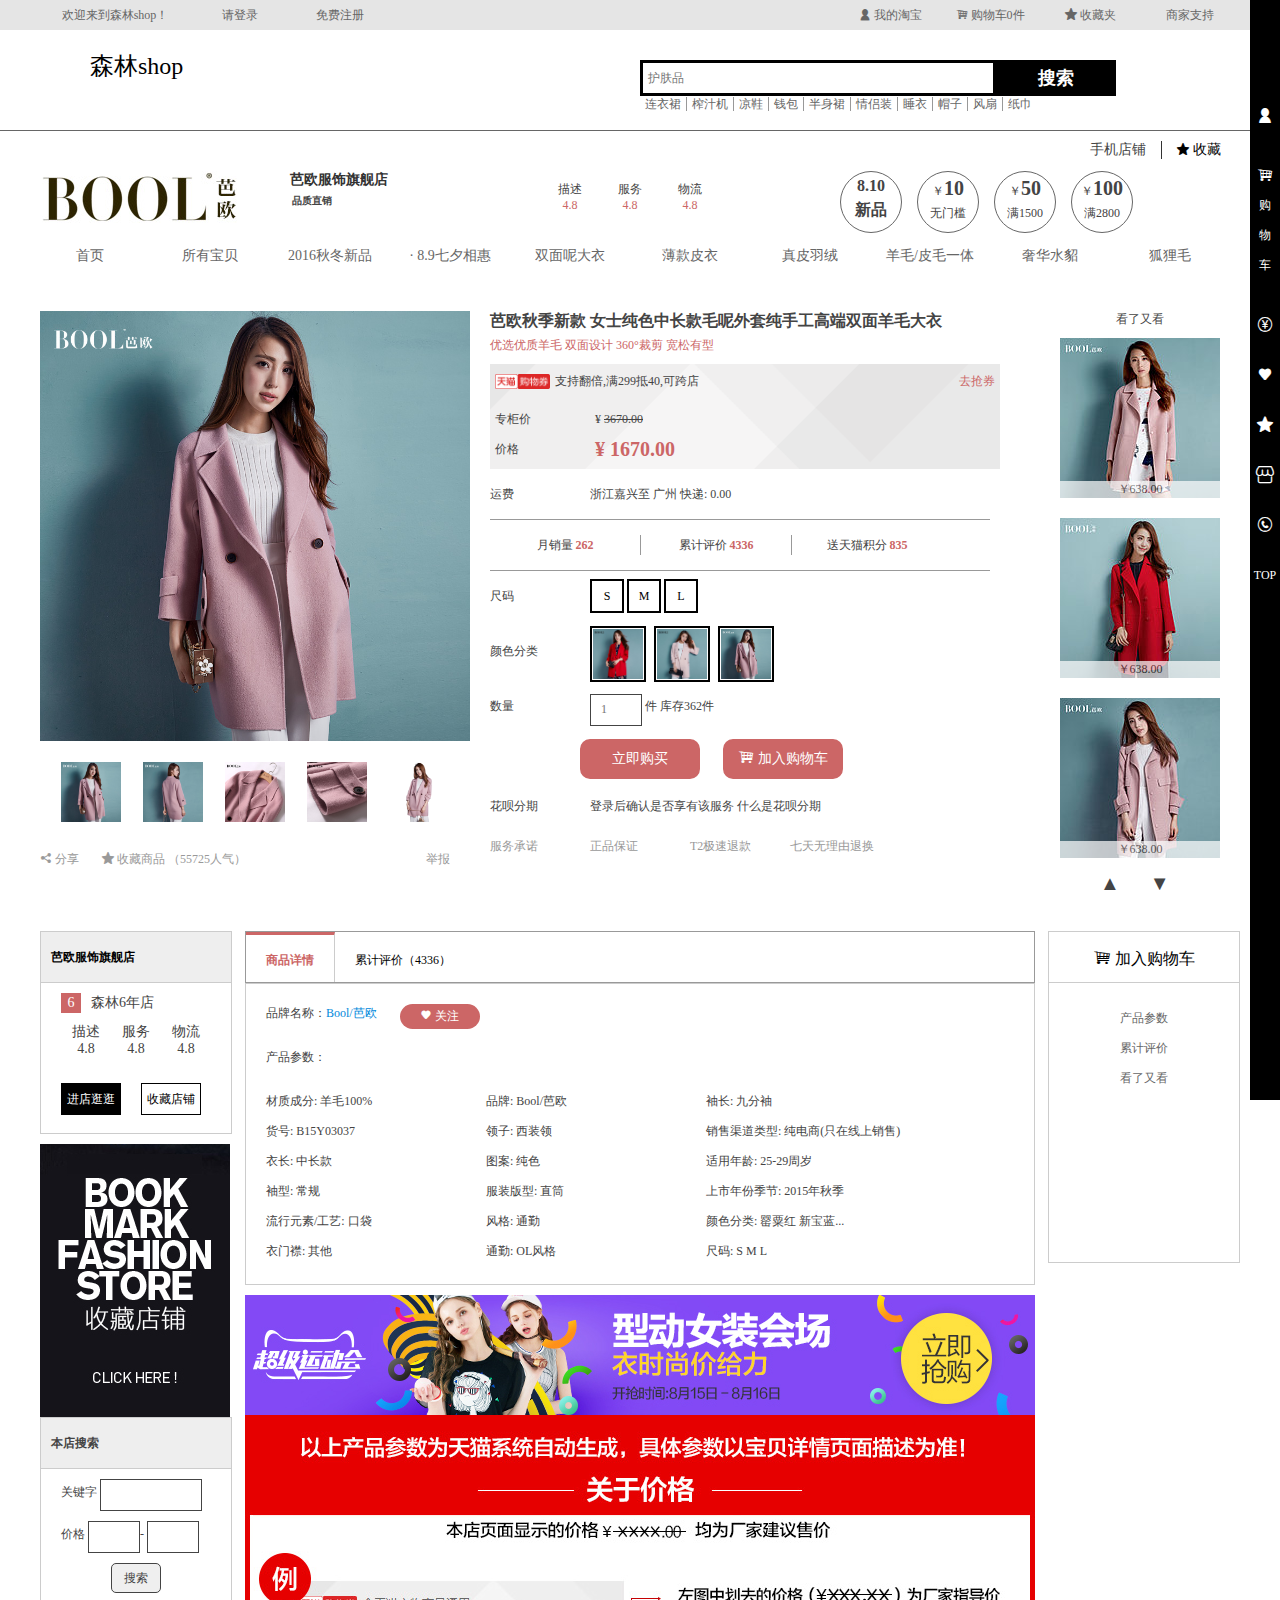
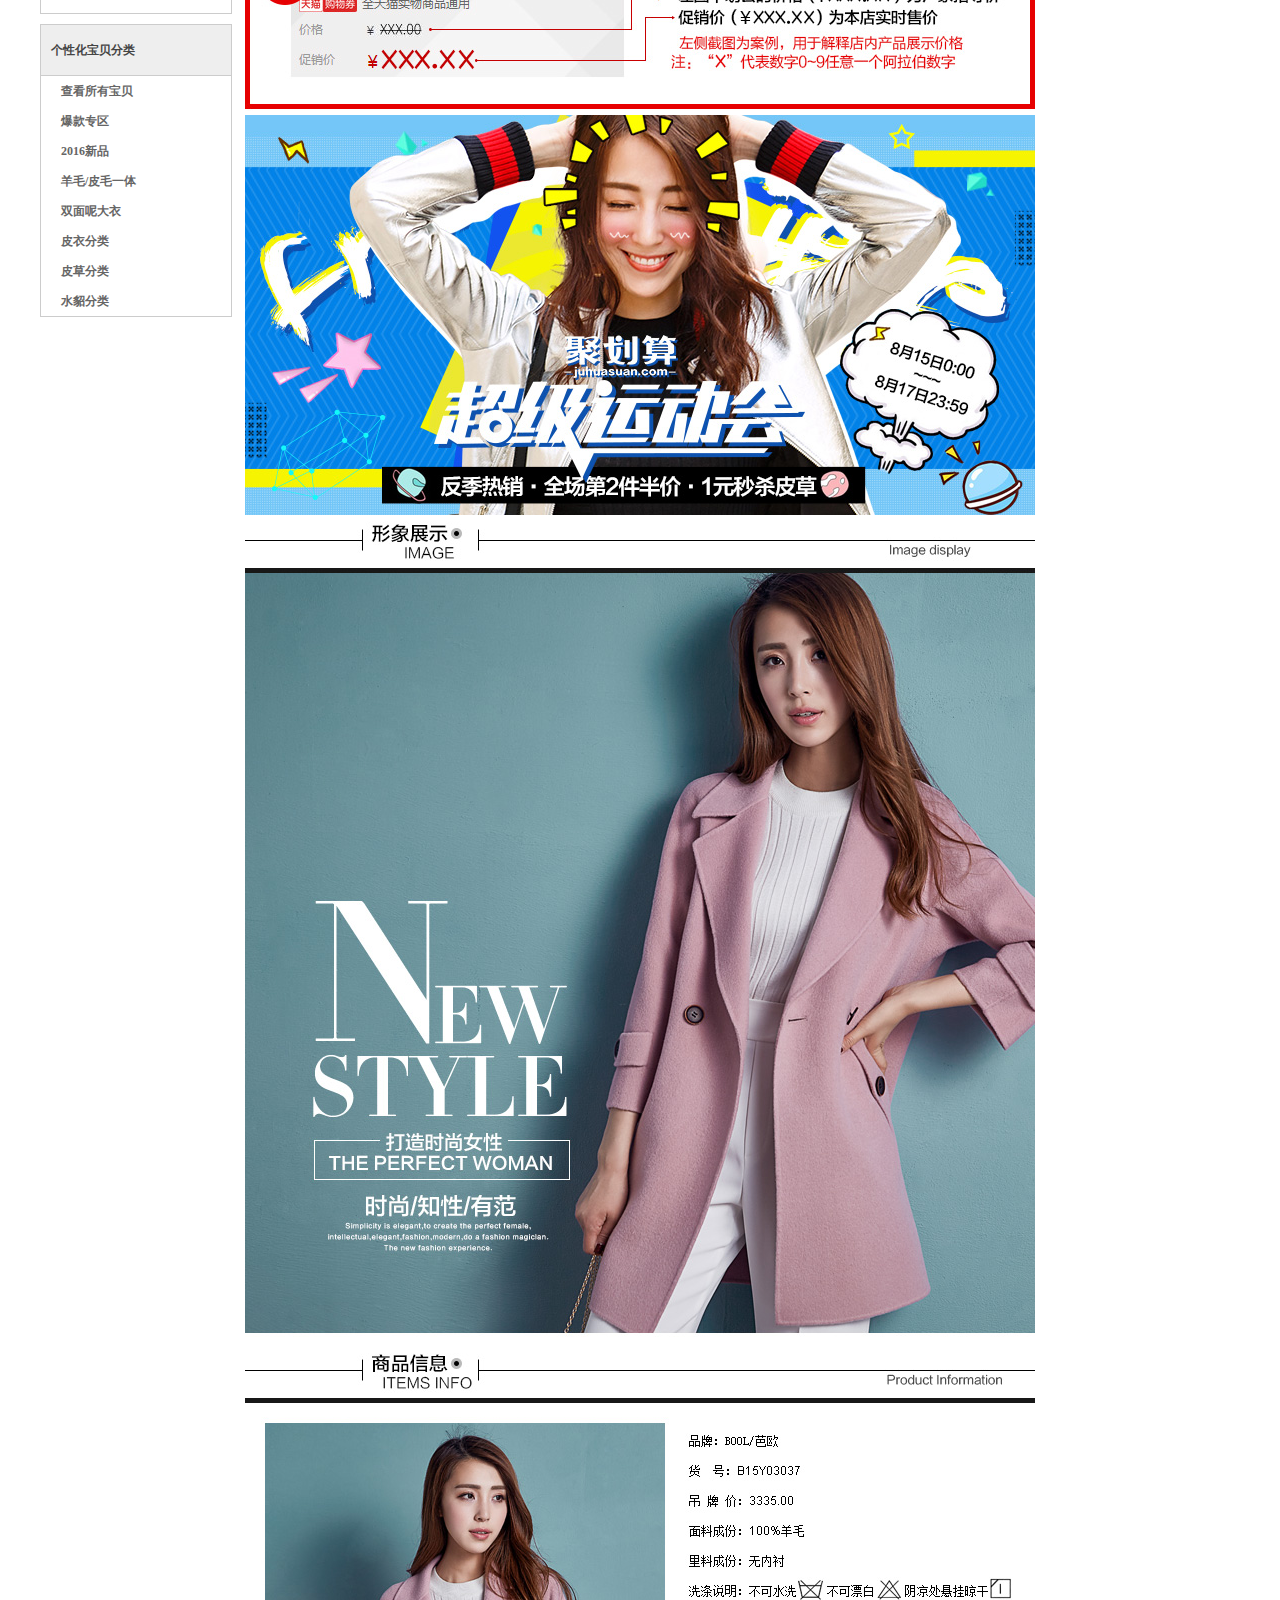
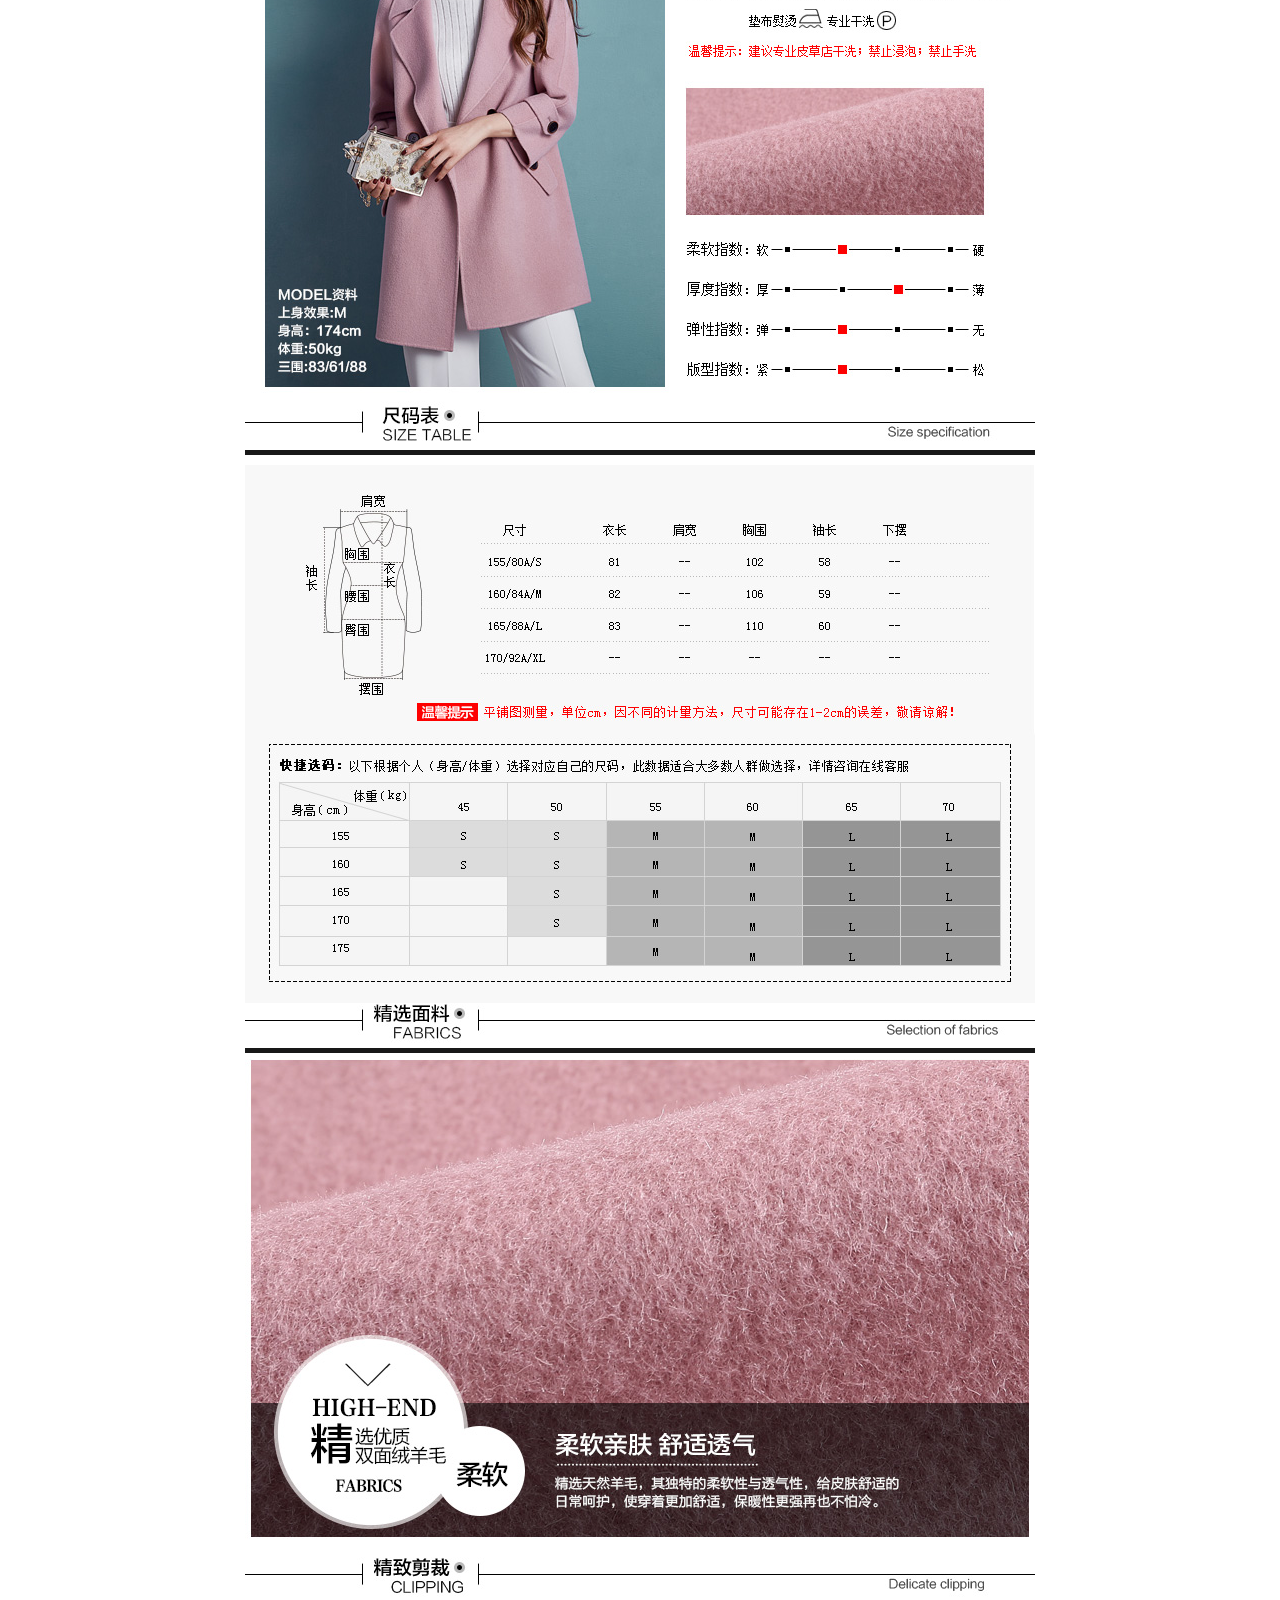
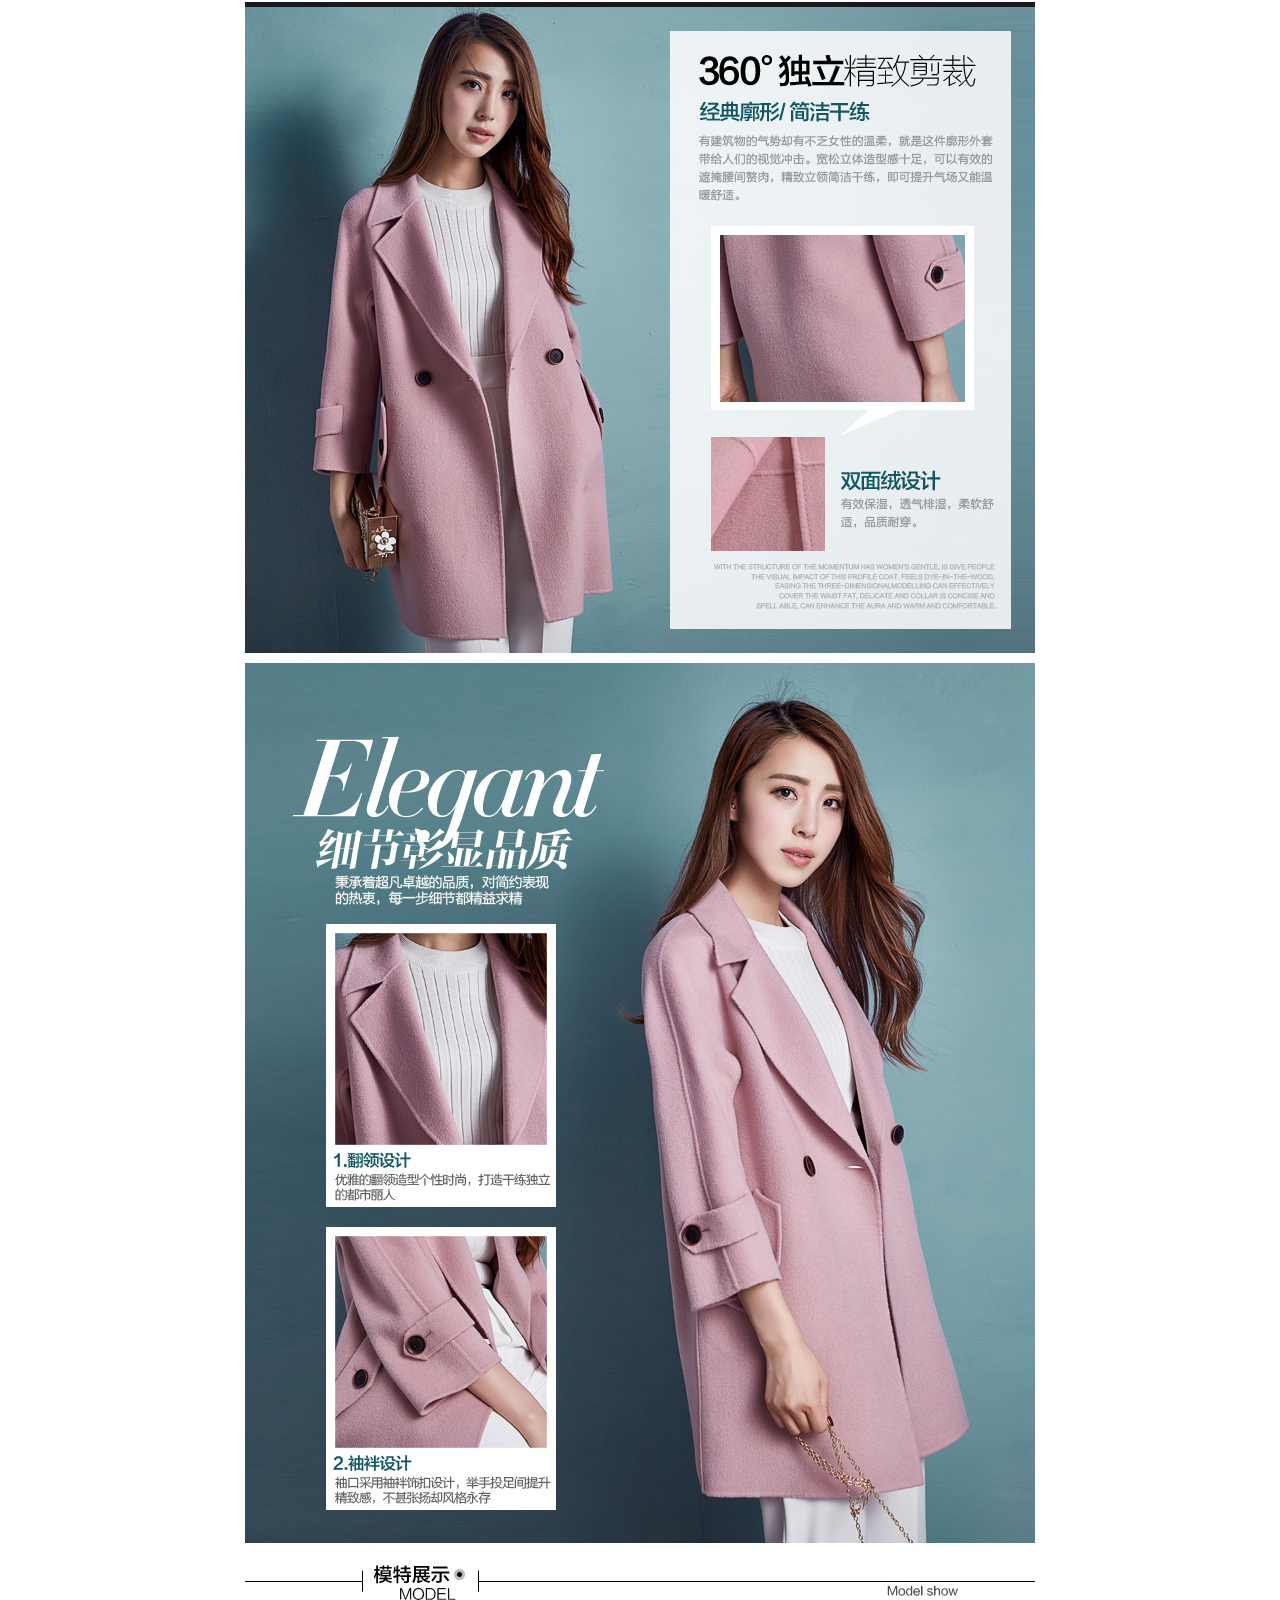
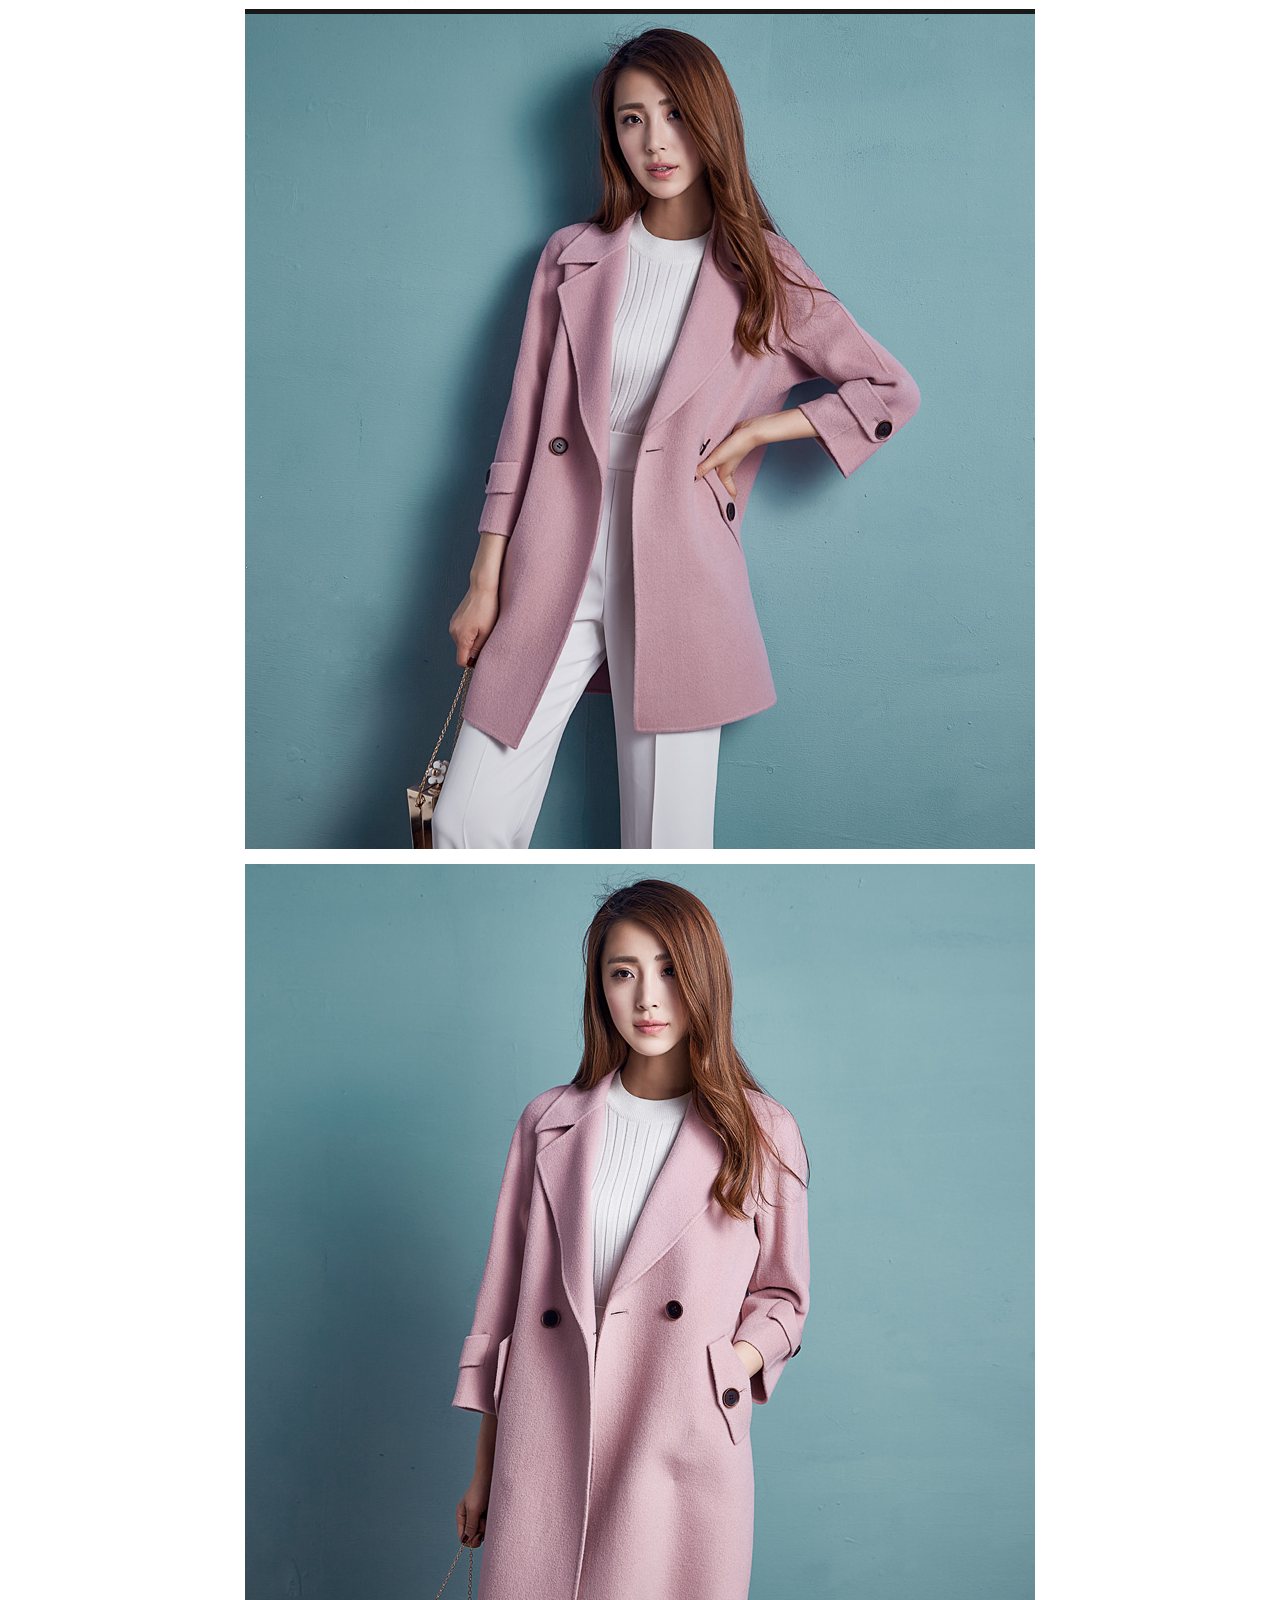
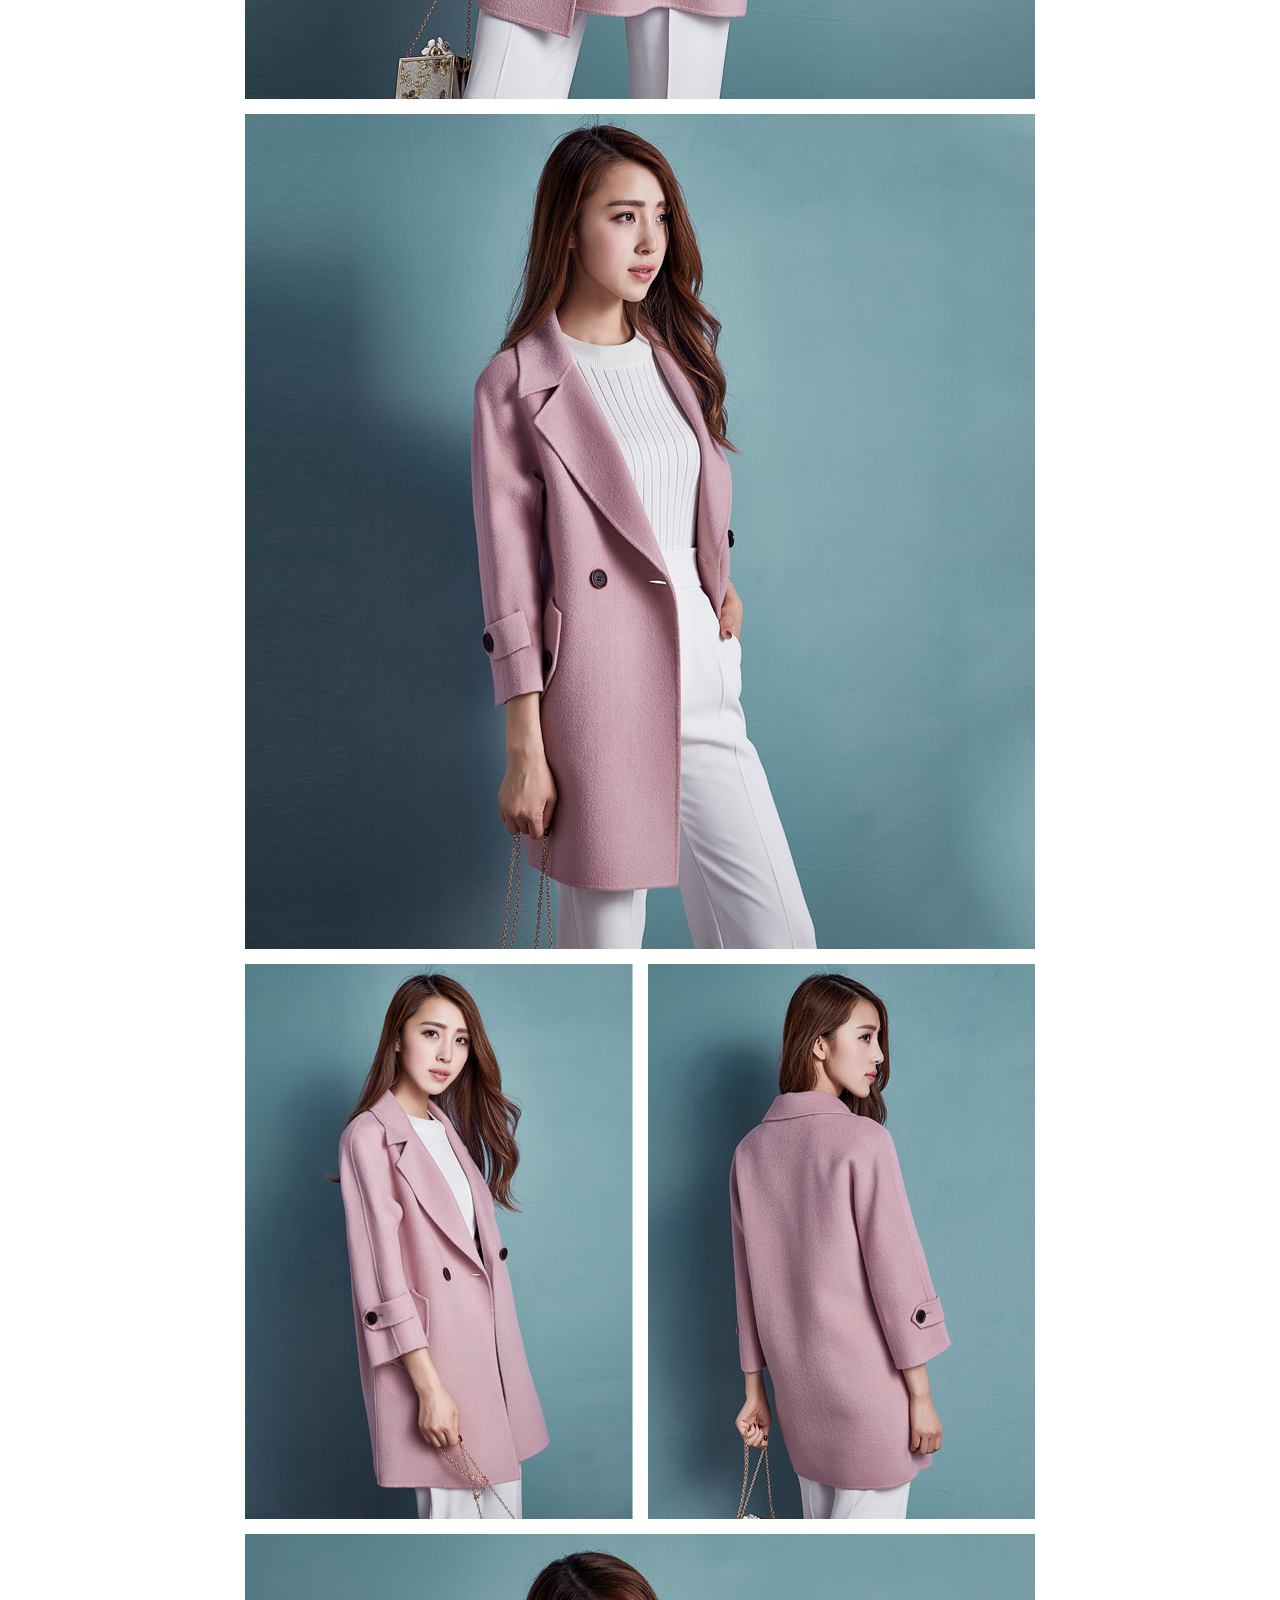
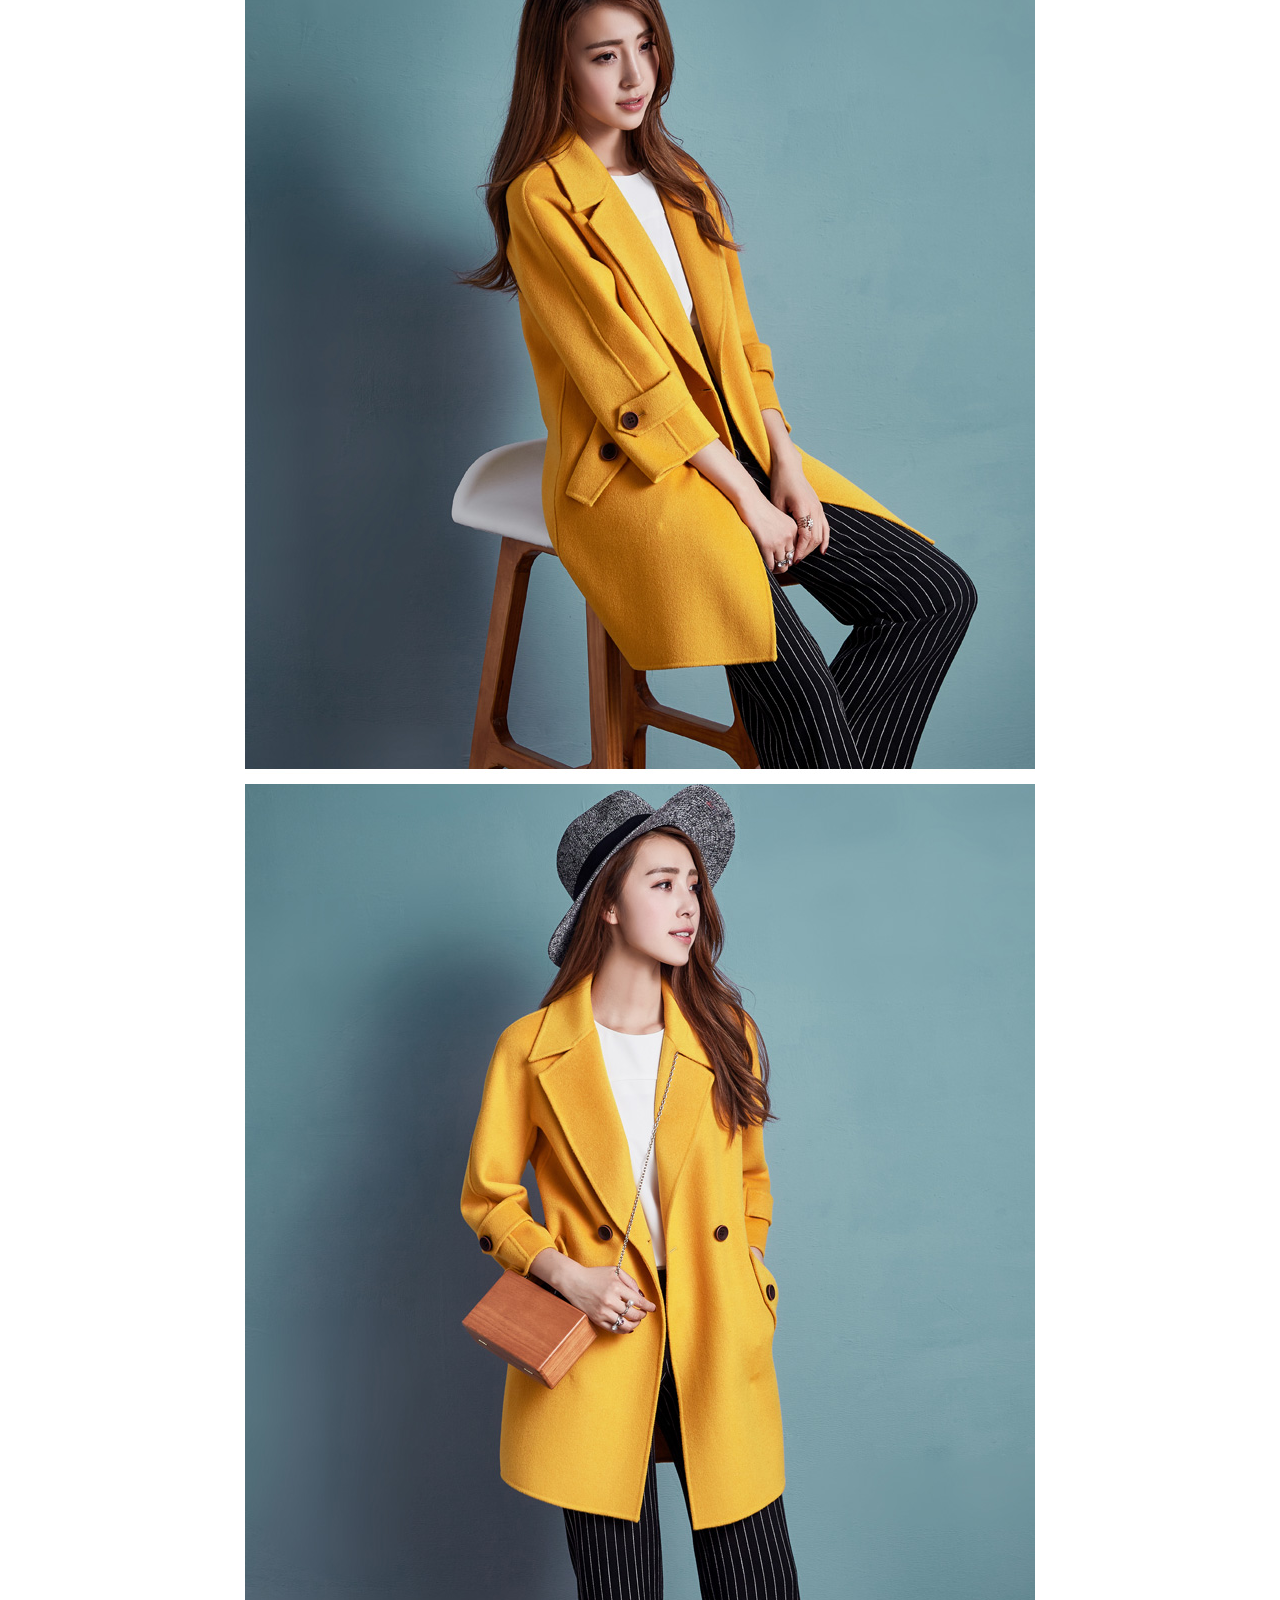
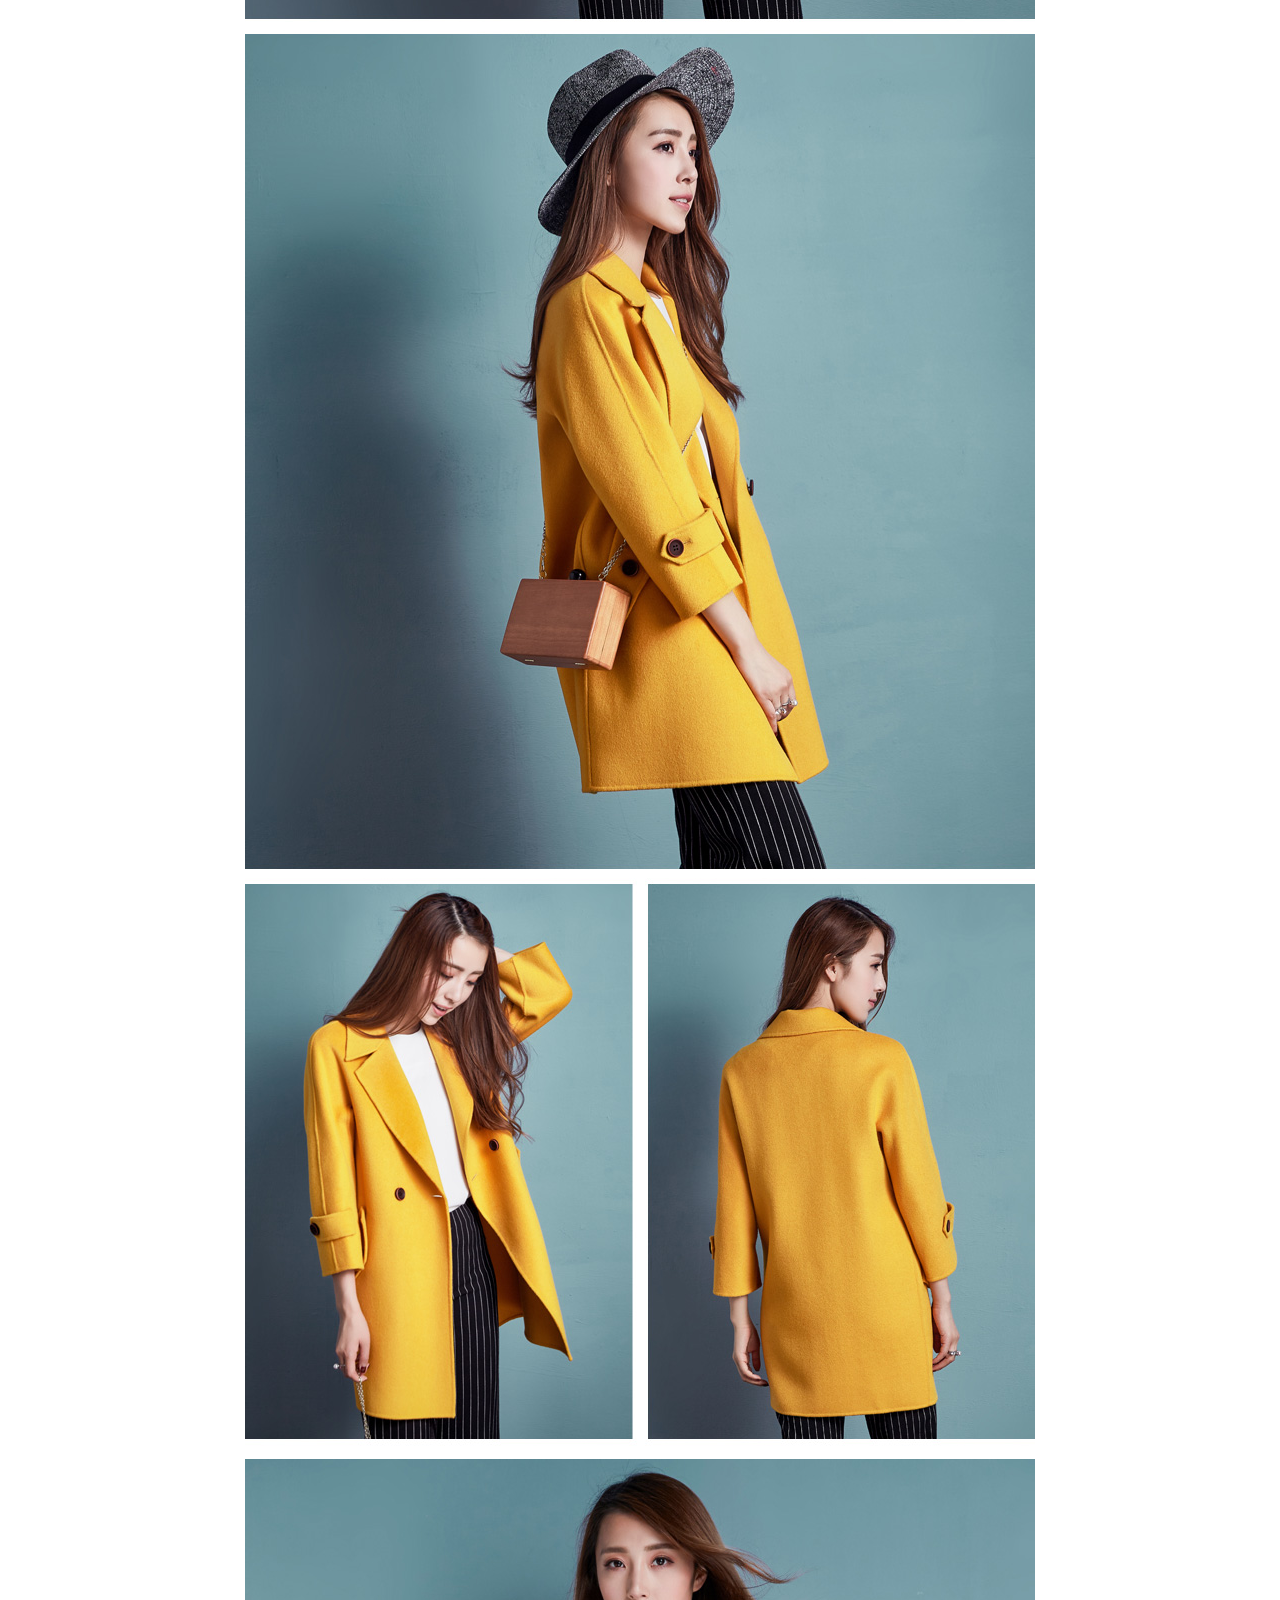
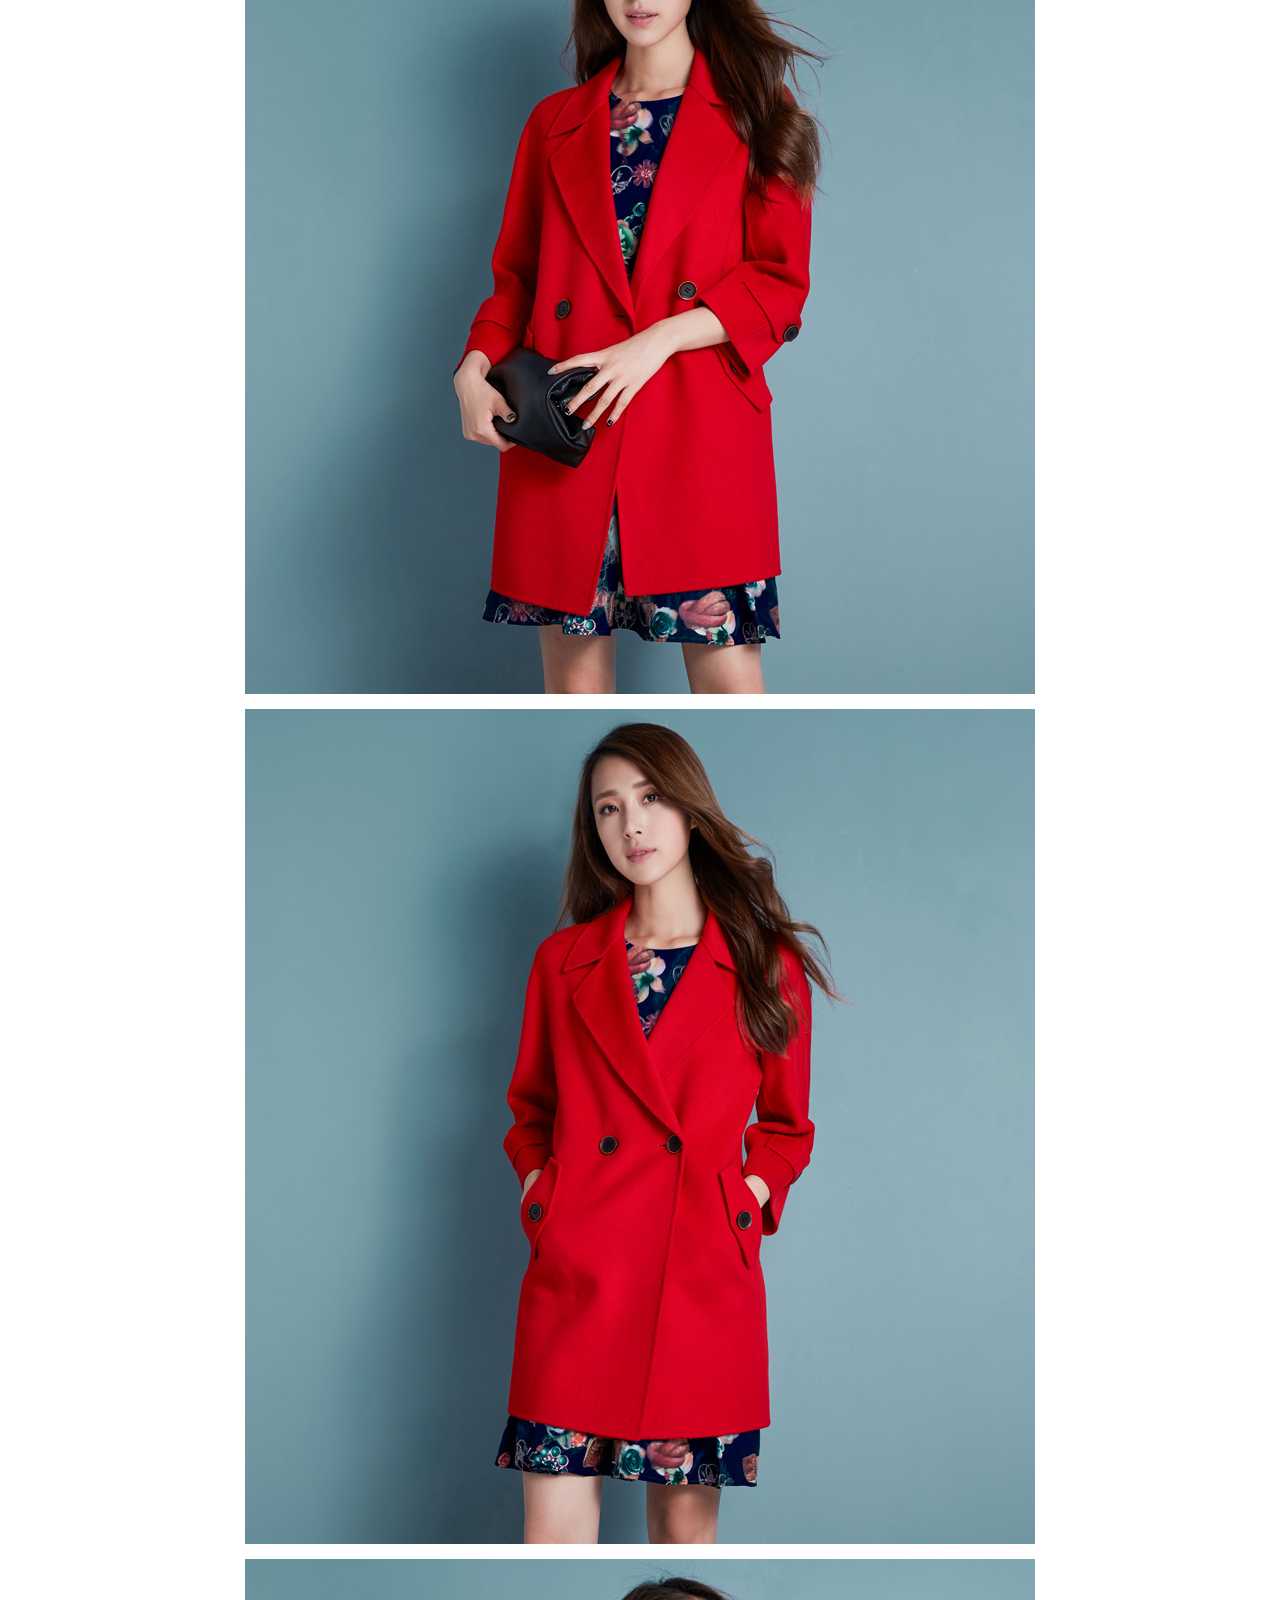
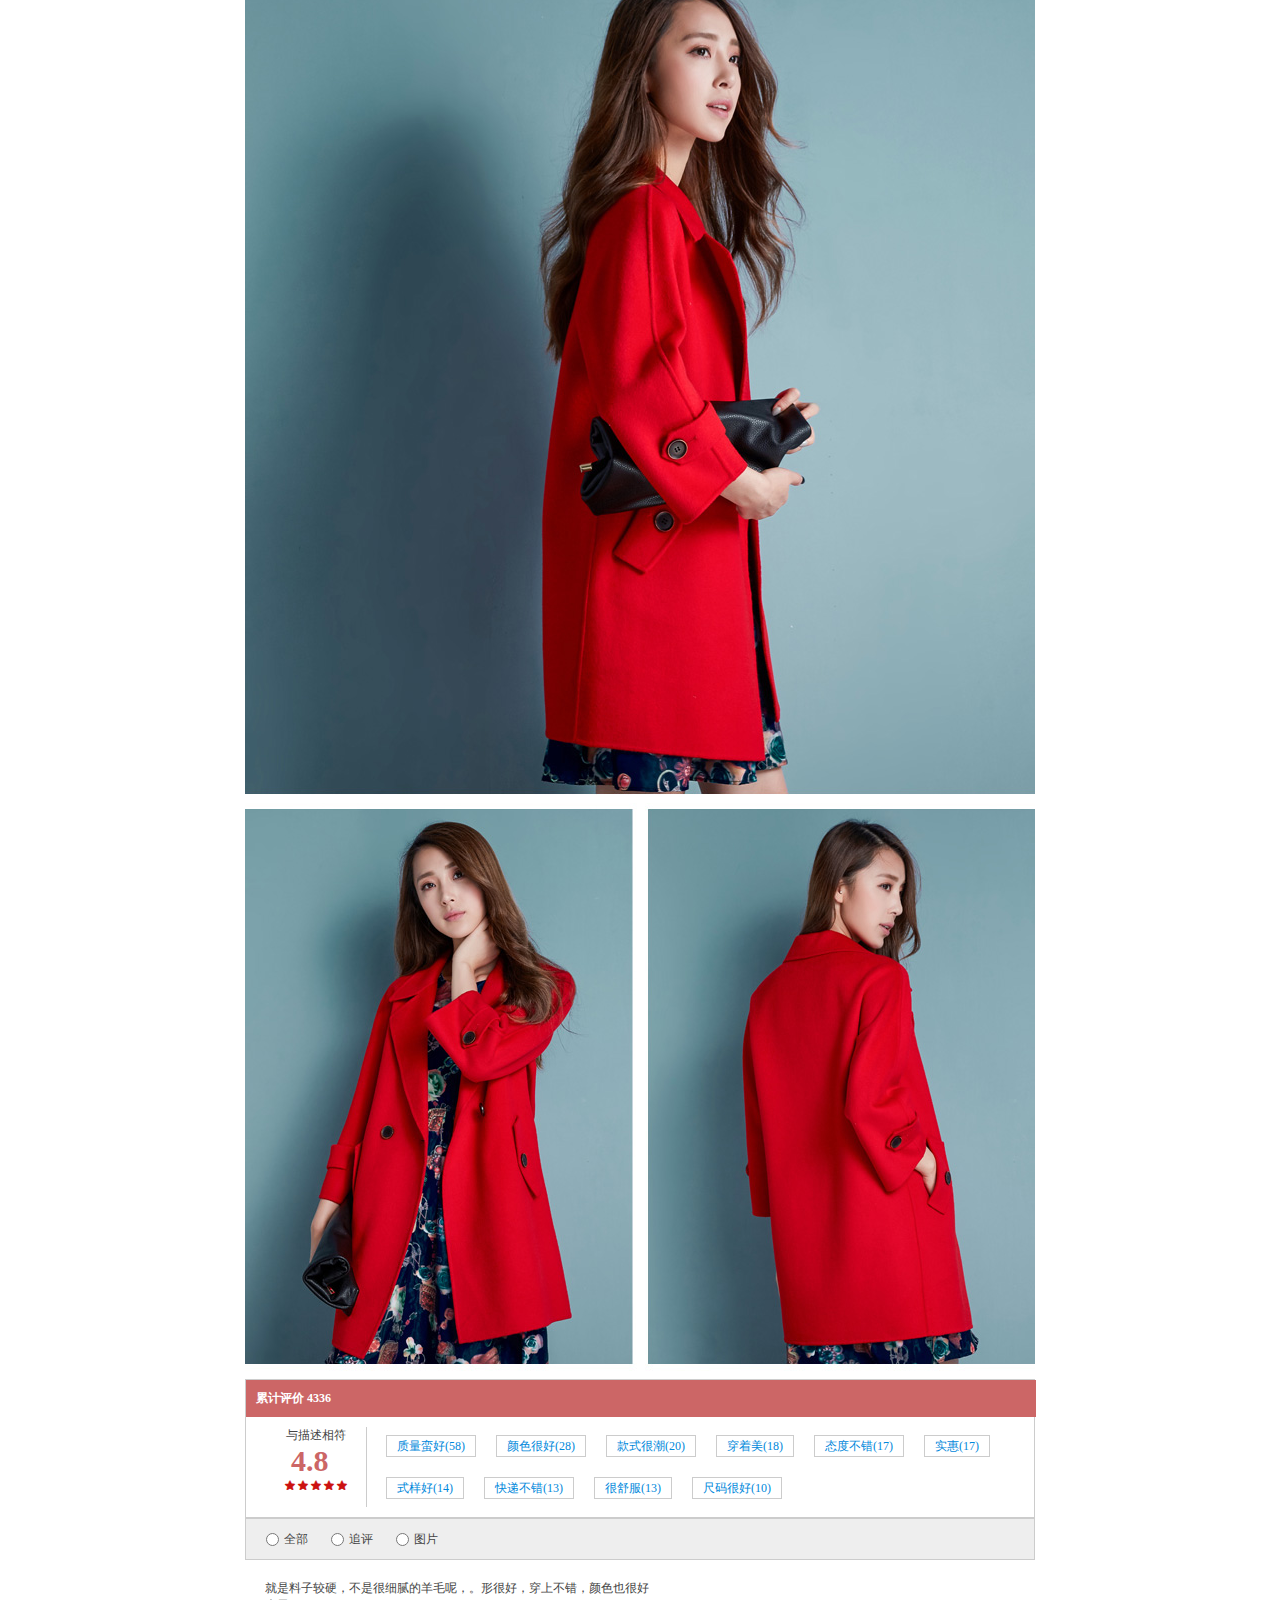
<file: baby.html>
<!DOCTYPE html PUBLIC "-//W3C//DTD XHTML 1.0 Transitional//EN" "http://www.w3.org/TR/xhtml1/DTD/xhtml1-transitional.dtd">
<html xmlns="http://www.w3.org/1999/xhtml">
<head>
<meta http-equiv="Content-Type" content="text/html; charset=utf-8" />
<title>baby</title>
<link type="text/css" rel="stylesheet" href="css/baby.css" />
<link rel="stylesheet" type="text/css" href="css/iconfont.css"/>
<link rel="stylesheet" type="text/css" href="css/common.css"/>
<link rel="stylesheet" type="text/css" href="css/lanrenzhijia.css"/>
<script type="text/javascript" src="js/jquery.js"></script>
<script src="js/jquery.min.js" type="text/javascript" charset="utf-8"></script>
<script type="text/javascript" src="js/baby.js"></script>
<script type="text/javascript" src="js/common.js"></script>
</head>

<body>

<!--头部header-->
<header>
    <!--头部的小导航header_top-->
    <div id="header_top">
        <div class="site_nav">
            <ul class="nav_left">
                <li>欢迎来到森林shop！</li>
                <li class="login"><a href="#">请登录</a></li>
                <li class="user"><div id='userlogin'></div></li>
                <li class="reg"><a href="register.html">免费注册</a>
                </li>
                <li><a id='login_out' style="display:none;">退出</a></li>
            </ul>
            <ul class="nav_right">
                <li id="mys">
                    <a href="#">
                        <i class="iconfont icon-yonghu"></i>   我的淘宝
                    </a>
                    <div id="mys_list">
                        <ul>
                            <li><a href="#"><span class="mys_list_left"></span>我的订单</a></li>
                            <li><a href="#"><span class="mys_list_left"></span>我的现金券</a></li>
                            <li><a href="#"><span class="mys_list_left"></span>我的红包</a></li>
                            <li><a href="#"><span class="mys_list_left"></span>我的余额</a></li>
                            <li><a href="#"><span class="mys_list_left"></span>我的提现退款</a></li>
                            <li><a href="#"><span class="mys_list_left"></span>我的收藏</a></li>
                            <li><a href="#"><span class="mys_list_left"></span>我的心愿单</a></li>
                            <li><a href="#"><span class="mys_list_left"></span>会员中心</a></li>
                        </ul>
                    </div>
                </li>
                <li>
                    <a href="#">
                        <i class="iconfont icon-gouwuchecar"></i>   购物车<span>0</span>件
                    </a>
                </li>
                <li id="favortite">
                    <a href="#">
                        <i class="iconfont icon-shoucangjia"></i>   收藏夹
                    </a>
                    <div id="favortite_list">
                        <ul>
                            <li><a href="#">收藏的宝贝</a></li>
                            <li><a href="#">收藏的店铺</a></li>
                        </ul>
                    </div>
                </li>
                <li id="merchant"><a href="#">商家支持</a>
                    <div id="merchant_list">
                        <ul>
                            <li><a href="#">商家中心</a></li>
                            <li><a href="#">商家入驻</a></li>
                            <li><a href="#">运营服务</a></li>
                            <li><a href="#">商家品控</a></li>
                            <li><a href="#">商家工具</a></li>
                            <li><a href="#">商家规则</a></li>
                        </ul>
                    </div>
                </li>
            </ul>
        </div> 
    </div>
    <div class="header_content">
        <div class="content">
            <span class="logo">
                <a href="index.html">森林shop</a>
            </span>
            <div class="search">    
                <input type="text" class="search_text" placeholder="护肤品"/>
                <input type="button" value="搜索" class="search_button"/>
                <ul>
                    <li><a href="#">连衣裙</a></li>
                    <li><a href="#">榨汁机</a></li>
                    <li><a href="#">凉鞋</a></li>
                    <li><a href="#">钱包</a></li>
                    <li><a href="#">半身裙</a></li>
                    <li><a href="#">情侣装</a></li>
                    <li><a href="#">睡衣</a></li>
                    <li><a href="#">帽子</a></li>
                    <li><a href="#">风扇</a></li>
                    <li><a href="#">纸巾</a></li>
                </ul>
            </div>
        </div>
    </div>
</header>

<!--中间的main-->
<div id="main">
    <!-- 店铺信息部分 -->
    <div id="shop">
        <div class="shop_topRight">
            <ul>
                <li>手机店铺</li>
                <li>
                    <a href="#"><i class="iconfont icon-shoucangjia"></i> 收藏</a>
                </li>
            </ul>
        </div>
        <div class="shop_center">
            <img src="images/baby/shop_logo.png">
            <div class="shop_name">
                <p><a href="#">芭欧服饰旗舰店</a></p>
                <span>品质直销</span>
            </div>
            <ul class="shop_evaluation">
                <li>
                    <p>描述</p>
                    <p>4.8</p>
                </li>
                <li>
                    <p>服务</p>
                    <p>4.8</p>
                </li>
                <li>
                    <p>物流</p>
                    <p>4.8</p>
                </li>
            </ul>
            <ul class="shop_sell">
                <li>
                    <p>8.10</p>
                    <p>新品</p>
                </li>
                <li>
                    <p>￥<span>10</span></p>
                    <p>无门槛</p>
                </li>
                <li>
                    <p>￥<span>50</span></p>
                    <p>满1500</p>
                </li>
                <li>
                    <p>￥<span>100</span></p>
                    <p>满2800</p>
                </li>
            </ul>
        </div>
        <div class="shop_bottom">
            <ul>
                <li><a href="#">首页</a></li>
                <li><a href="#">所有宝贝</a></li>
                <li><a href="#">2016秋冬新品</a></li>
                <li><a href="#">· 8.9七夕相惠</a></li>
                <li><a href="#">双面呢大衣</a></li>
                <li><a href="#">薄款皮衣</a></li>
                <li><a href="#">真皮羽绒</a></li>
                <li><a href="#">羊毛/皮毛一体</a></li>
                <li><a href="#">奢华水貂</a></li>
                <li><a href="#">狐狸毛</a></li>
            </ul>
        </div>
    </div>
    <!-- 商品展示部分 -->
    <div id="goods">
        <!-- 商品的图片展示 -->
        <div class="goods_img">
            <div id="magResult">
                <img src="images/baby/goods_img1.jpg" class="smallPic"/>
                <div class="magnifier"></div>
                <div class="largePic">
                    <img src="images/baby/goods_img1.jpg" />
                </div> 
            </div>
            <ul>
                <li><img src="images/baby/goods_img1.jpg" /></li>
                <li><img src="images/baby/goods_img2.jpg" /></li>
                <li><img src="images/baby/goods_img3.jpg" /></li>
                <li><img src="images/baby/goods_img4.jpg" /></li>
                <li><img src="images/baby/goods_img5.jpg" /></li>
            </ul>
            <span><a href="#"><i class="iconfont icon-fenxiang3"></i> 分享</a></span>
            <span><a href="#"><i class="iconfont icon-shoucangjia"></i> 收藏商品 （55725人气）</a></span>
            <span class="report"><a href="#">举报</a></span>
        </div>
        <!-- 商品的价格信息 -->
        <div class="goods_news">
            <h3>芭欧秋季新款 女士纯色中长款毛呢外套纯手工高端双面羊毛大衣</h3>
            <p>优选优质羊毛 双面设计 360°裁剪 宽松有型 </p>
            <div class="good_price">
                <div class="coupon">
                    <img src="images/baby/coupon.png" />
                    <span>支持翻倍,满299抵40,可跨店</span>
                    <a href="#">去抢券</a>
                </div>
                <dl>
                    <dt>专柜价</dt>
                    <dd> ¥ <span>3670.00</span></dd>
                </dl>
                <dl>
                    <dt>价格</dt>
                    <dd><em>¥ 1670.00</em></dd>
                </dl>
            </div>
            <dl>
                <dt>运费</dt>
                <dd>  浙江嘉兴至 广州 快递: 0.00</dd>
            </dl>
            <div class="goods_sell">
                <ul>
                    <li>月销量 <span>262</span></li>
                    <li>累计评价 <span>4336</span></li>
                    <li>送天猫积分 <span>835</span></li>
                </ul>
            </div>
            <dl id="sizeSort">
                <dt>尺码</dt>
                <dd>
                    <a href="javascript:void(0)">S</a>
                    <a href="javascript:void(0)">M</a>
                    <a href="javascript:void(0)">L</a>
                </dd>
            </dl>
            <dl id="colorSort">
                <dt>颜色分类</dt>
                <dd>
                    <a href="javascript:void(0)"><img src="images/baby/goods_color1.jpg" /></a>
                    <a href="javascript:void(0)"><img src="images/baby/goods_color2.jpg" /></a>
                    <a href="javascript:void(0)"><img src="images/baby/goods_color3.jpg" /></a>
                </dd>
            </dl>
            <dl>
                <dt>数量</dt>
                <dd>
                    <input type="text" placeholder="1"/> 件
                    <span>  库存362件</span>
                </dd>
            </dl>
            <dl id="buySort">
                <dt></dt>
                <dd>
                    <button>立即购买</button>
                    <button><i class="iconfont icon-gouwuchecar"></i> 加入购物车</button>
                </dd>
            </dl>
            <dl>
                <dt>花呗分期</dt>
                <dd>登录后确认是否享有该服务 什么是花呗分期</dd>
            </dl>
            <ul class="goods_news_ul">
                <li><a href="#">服务承诺</a></li>
                <li><a href="#">正品保证</a></li>
                <li><a href="#">T2极速退款</a></li>
                <li><a href="#">七天无理由退换</a></li>
            </ul>
        </div>
        <!-- 右边的其他商品展示部分 -->
        <div class="goods_right">
            <p>看了又看</p>
            <div id="goods_right_news">
                <ul>
                    <li>
                        <div class="goods_right_img">
                            <a href="#"><img src="images/baby/goods_right1.jpg" /></a>
                            <p>￥638.00</p>
                        </div>
                    </li>
                    <li>
                        <div class="goods_right_img">
                            <a href="#"><img src="images/baby/goods_right2.jpg" /></a>
                            <p>￥638.00</p>
                        </div>
                    </li>
                    <li>
                        <div class="goods_right_img">
                            <a href="#"><img src="images/baby/goods_right3.jpg" /></a>
                            <p>￥638.00</p>
                        </div>
                    </li>
                    <li>
                        <div class="goods_right_img">
                            <a href="#"><img src="images/baby/goods_right4.jpg" /></a>
                            <p>￥638.00</p>
                        </div>
                    </li>
                    <li>
                        <div class="goods_right_img">
                            <a href="#"><img src="images/baby/goods_right5.jpg" /></a>
                            <p>￥638.00</p>
                        </div>
                    </li>
                    <li>
                        <div class="goods_right_img">
                            <a href="#"><img src="images/baby/goods_right6.jpg" /></a>
                            <p>￥638.00</p>
                        </div>
                    </li>
                    <li>
                        <div class="goods_right_img">
                            <a href="#"><img src="images/baby/goods_right7.jpg" /></a>
                            <p>￥638.00</p>
                        </div>
                    </li>
                    <li>
                        <div class="goods_right_img">
                            <a href="#"><img src="images/baby/goods_right8.jpg" /></a>
                            <p>￥638.00</p>
                        </div>
                    </li>
                    <li>
                        <div class="goods_right_img">
                            <a href="#"><img src="images/baby/goods_right9.jpg" /></a>
                            <p>￥638.00</p>
                        </div>
                    </li>
                </ul>
            </div>
            <ul class="goods_right_skip">
                <li id="skipLast">▲</li>
                <li id="skipNext">▼</li>
            </ul>
        </div>
    </div>
    <!-- 商品详情部分 -->
    <div id="details">
        <!-- 商品详情侧边栏部分 -->
        <div class="details_left">
            <div class="details_left_shop">
                <h4><a href="#">芭欧服饰旗舰店</a></h4>
                <div class="blockage">
                    <p><span>6</span>森林6年店</p>
                    <ul class="blockage_evo">
                        <li>
                            <p>描述</p>
                            <p>4.8</p>
                        </li>
                        <li>
                            <p>服务</p>
                            <p>4.8</p>
                        </li>
                        <li>
                            <p>物流</p>
                            <p>4.8</p>
                        </li>
                    </ul>
                    <ul class="blockage_btn">
                        <li><a href="">进店逛逛</a></li>
                        <li><a href="">收藏店铺</a></li>
                    </ul>
                </div>
            </div>
            <img src="images/baby/detail_left.jpg" />
            <!-- 本店搜索 -->
            <div class="details_left_search">
                <h4>本店搜索</h4>
                <div>
                    <label for="keyword"> 关键字 </label>
                    <input type="text" name="keyword" id="keyword" class="keyword"/>
                    <label for="price"> 价格 </label>
                    <input type="text" name="price" id="price1" class="price"/>-
                    <input type="text" name="price" id="price2" class="price"/>
                    <button>搜索</button>
                </div>
            </div>
            <!-- 个性化宝贝分类 -->
            <div class="details_left_sort">
                <h4>个性化宝贝分类</h4>
                <div>
                    <ul>
                        <li><a href="#">查看所有宝贝</a></li>
                        <li><a href="#">爆款专区</a></li>
                        <li><a href="#">2016新品</a></li>
                        <li><a href="#">羊毛/皮毛一体</a></li>
                        <li><a href="#">双面呢大衣</a></li>
                        <li><a href="#">皮衣分类</a></li>
                        <li><a href="#">皮草分类</a></li>
                        <li><a href="#">水貂分类</a></li>
                    </ul>
                </div>
            </div>
        </div>
        <!-- 商品详情中间部分 -->
        <div class="details_center">
            <div class="details_center_title detailSwitch">
                <ul>
                    <li class="product_details"><a href="javascript:void(0)">商品详情</a></li>
                    <li class="cumulative_asse"><a href="javascript:void(0)">累计评价（4336）</a></li>
                </ul>
            </div>
            <div class="details_center_content" id="details_center_content">
                <div class="description">
                    <p>
                        品牌名称：<a href="#">Bool/芭欧</a>
                        <button><i class="iconfont icon-zan"></i> 关注</button>
                    </p>
                    <p>产品参数：</p>
                    <ul>
                        <li>材质成分: 羊毛100%</li>
                        <li>货号: B15Y03037</li>
                        <li>衣长: 中长款</li>
                        <li>袖型: 常规</li>
                        <li>流行元素/工艺: 口袋</li>
                        <li>衣门襟: 其他</li>
                    </ul>
                    <ul>
                        <li>品牌: Bool/芭欧</li>
                        <li>领子: 西装领</li>
                        <li>图案: 纯色</li>
                        <li>服装版型: 直筒</li>
                        <li>风格: 通勤</li>
                        <li>通勤: OL风格</li>
                    </ul>
                    <ul>
                        <li>袖长: 九分袖</li>
                        <li>销售渠道类型: 纯电商(只在线上销售)</li>
                        <li>适用年龄: 25-29周岁</li>
                        <li>上市年份季节: 2015年秋季</li>
                        <li>颜色分类: 罂粟红 新宝蓝...</li>
                        <li>尺码: S M L</li>
                    </ul>
                </div>
                <img src="images/baby/detail_center1.jpg"/>
                <img src="images/baby/detail_center2.jpg"/>
                <img src="images/baby/detail_center3.jpg"/>
                <!-- 形象展示 -->
                <img src="images/baby/detail_center4.jpg"/>
                <!-- 商品信息 -->
                <img src="images/baby/detail_center5.jpg" />
                <!-- 精选面料 -->
                <img src="images/baby/detail_center6.jpg" />
                <!-- 精致剪裁 -->
                <img src="images/baby/detail_center7.jpg" />
                <!-- 模特展示 -->
                <img src="images/baby/detail_center8.jpg" />
                <img src="images/baby/detail_center9.jpg"/>
                <img src="images/baby/detail_center10.jpg"/>
                <!-- 累计评价部分  -->
                <div id="assessment_list">

                    <div class="assessment_list_title">
                        <h4>累计评价 4336</h4>
                        <div class="ass_star">
                            <p>与描述相符</p>
                            <span>4.8</span>
                            <p>
                                <i class="iconfont icon-shoucangjia"></i>
                                <i class="iconfont icon-shoucangjia"></i>
                                <i class="iconfont icon-shoucangjia"></i>
                                <i class="iconfont icon-shoucangjia"></i>
                                <i class="iconfont icon-shoucangjia"></i>
                            </p>
                        </div>
                        <ul>
                            <li><a href="#">质量蛮好(58)</a></li>
                            <li><a href="#">颜色很好(28)</a></li>
                            <li><a href="#">款式很潮(20)</a></li>
                            <li><a href="#">穿着美(18)</a></li>
                            <li><a href="#">态度不错(17)</a></li>
                            <li><a href="#">实惠(17)</a></li>
                            <li><a href="#">式样好(14)</a></li>
                            <li><a href="#">快递不错(13)</a></li>
                            <li><a href="#">很舒服(13)</a></li>
                            <li><a href="#">尺码很好(10)</a></li>
                        </ul>
                    </div>
                    <div class="assessment_list_content">
                        <div class="assessment_sort">
                            <label><input name="sort" type="radio" value="" />全部 </label> 
                            <label><input name="sort" type="radio" value="" />追评 </label> 
                            <label><input name="sort" type="radio" value="" />图片 </label>
                        </div>
                        <div class="assessment_sort_content">
                            <div class="sort_content_left">
                                <p>就是料子较硬，不是很细腻的羊毛呢，。形很好，穿上不错，颜色也很好</p>
                                <span>今天</span>
                                <p class="answer">解释：~O(∩_∩)O~非常感谢亲对芭欧的信赖与支持！您的赞许让我们充满动力，相信亲穿上我们的衣衣一定很漂亮！如果芭欧有什么地方做得不足，也欢迎您指正，芭欧将虚心接受，努力打造满意100%天猫旗舰店 芭欧非常期待跟亲下一次的 “约会”！</p>
                            </div>
                            <div  class="sort_content_right">
                                <ul>
                                    <li>
                                        <p>颜色分类：藕粉色</p>
                                        <p>尺码：S</p>
                                    </li>
                                    <li>
                                        <p>t***4（匿名）</p>
                                        <span><img src="images/baby/badge4.png" alt="" /></span>
                                    </li>
                                </ul>
                            </div>
                        </div>
                        <div class="assessment_sort_content">
                            <div class="sort_content_left">
                                <p>宝贝太喜欢了，很划算，客服boolk11超好！</p>

                                <span>今天</span>
                                <p class="answer">解释：非常感谢亲对我们家衣衣的认可哦，您的满意是对我们最大的支持哦，衣衣穿着舒服很重要对吧。谢谢亲对我们家服务的肯定哦，期待您的再次光临！</p>
                            </div>
                            <div  class="sort_content_right">
                                <ul>
                                    <li>
                                        <p>颜色分类：藕粉色</p>
                                        <p>尺码：S</p>
                                    </li>
                                    <li>
                                        <p>美***雪（匿名）</p>
                                        <span><img src="images/baby/badge4.png" alt="" /></span>
                                    </li>
                                </ul>
                            </div>
                        </div>
                        <div class="assessment_sort_content">
                            <div class="sort_content_left">
                                <p>物流太快了，24号中午拍的，25号下午就收到货了，浙江到山东，双面羊毛对的起589元，做工很好，面料很好，就是我胖了，买的s有点瘦，励志要为这件衣服减肥了。下次在买件大红色。总体好评！！</p>
                                <span>今天</span>
                                <p class="answer">解释：感谢亲的支持和惠顾，期待下次能够能您提供更优质的服务！如果我们的产品和服务好，请推荐给您的朋友；如果还有什么不满意的，请一定告诉我哦。芭欧服饰秉着做生意就是做人，每件衣服必须真材实料，每件产品必须物超所值，每个客人必须认认真真对待！实实在在做好每一步！涓涓细水长流！现在有很多的新款，您可以看看，回馈新老顾客，价格是很优惠实在，不要错过(*^__^*)</p>
                            </div>
                            <div  class="sort_content_right">
                                <ul>
                                    <li>
                                        <p>颜色分类：藕粉色</p>
                                        <p>尺码：S</p>
                                    </li>
                                    <li>
                                        <p>云***a（匿名）</p>
                                        <span><img src="images/baby/badge4.png" alt="" /></span>
                                    </li>
                                </ul>
                            </div>
                        </div>
                        <div class="assessment_sort_content">
                            <div class="sort_content_left">
                                <p>一起邮了两件，风格不同，都留下了。这款宽松，红色很正，很满意的还有袖子长短合适。</p>
                                <span>今天</span>
                                <p class="answer">感谢您对我们芭欧的支持，亲对衣衣这么满意，我们也感到非常开心哦~~您的满意是我们工作最大的动力，我们希望着每一位朋友在打开芭欧的美衣时都能满心愉悦，成长是一个过程，我们期待这个过程里，也有您的身影.......芭欧，将一如既往地守候在您身边，给您最最贴心的爱！o(∩_∩)o</p>
                            </div>
                            <div  class="sort_content_right">
                                <ul>
                                    <li>
                                        <p>颜色分类：藕粉色</p>
                                        <p>尺码：S</p>
                                    </li>
                                    <li>
                                        <p>l***5（匿名）</p>
                                        <span><img src="images/baby/badge4.png" alt="" /></span>
                                    </li>
                                </ul>
                            </div>
                        </div>
                        <div class="assessment_sort_content border_none">
                            <div class="sort_content_left">
                                <p>很喜欢这件衣服的颜色，不是太艳的粉，但也不会太暗，适合北方的秋天穿。衣服袖长很舒服，很适合我的胳膊长！穿短袖试穿有点扎。希望后期不起球不变形就好了！</p>
                                <span>今天</span>
                                <p class="answer">解释：在您收到宝贝的那一刻，多少的汗水都是值得的。感谢您的支持与惠顾，我们将会更努力。感谢您对芭欧的厚爱。</p>
                            </div>
                            <div  class="sort_content_right">
                                <ul>
                                    <li>
                                        <p>颜色分类：藕粉色</p>
                                        <p>尺码：S</p>
                                    </li>
                                    <li>
                                        <p>飞***3（匿名）</p>
                                        <span><img src="images/baby/badge4.png" alt="" /></span>
                                    </li>
                                </ul>
                            </div>
                        </div>
                        <div class="paging">
                            <ul>
                                <li><a href="#">上一页</a></li>
                                <li><a href="#">1</a></li>
                                <li><a href="#">2</a></li>
                                <li><a href="#">3</a></li>
                                <li>...</li>
                                <li><a href="#">下一页</a></li>
                            </ul>
                        </div>
                    </div>
                </div>
                <!-- 看了又看部分 -->
                <div class="look">
                    <div class="look_title">看了又看</div>
                    <div class="look_list">
                        <ul>
                            <li>
                                <img src="images/baby/look1.jpg" />
                                <em>￥638</em>
                                <div class="look_ass">
                                    <p>x***6 <span>衣服很好，很柔软，也很合身。</span> </p>
                                    <p>r***7 <span>东西好</span> </p>
                                    <p>小***r <span>前前后后买了三件了，质量没话说，正好赶上折扣价，价格特别合适</span> </p>
                                </div>
                            </li>
                            <li>
                                <img src="images/baby/look2.jpg" />
                                <em>￥638</em>
                                <div class="look_ass">
                                    <p>0***j <span>质量很好做工细致，穿上合身，价格实惠满意！</span> </p>
                                    <p>t***0 <span>衣服不错，物美价廉，值得拥有！</span> </p>
                                </div>
                            </li>
                            <li>
                                <img src="images/baby/look3.jpg" />
                                <em>￥638</em>
                                <div class="look_ass">
                                    <p>z***j <span>买了两件，感觉这件双排扣的衣服比单排的大</span> </p>
                                    <p>愿***z <span>很喜欢</span> </p>
                                    <p>漠***人 <span>衣服买大了，商家很快给调换了，质量不错！</span> </p>
                                </div>
                            </li>
                        </ul>
                        <ul>
                            <li>
                                <img src="images/baby/look4.jpg" />
                                <em>￥638</em>
                                <div class="look_ass">
                                    <p>z*** <span>蛋质量还不错</span> </p>
                                    <p>l***2 <span>衣服还可以，摸着挺舒服。就是不知道到底是不是百分之百羊毛。。穿穿看</span> </p>
                                    <p>冷***3 <span>很好</span> </p>
                                    <p>h***8 <span>喜欢漂亮</span> </p>
                                </div>
                            </li>
                            <li>
                                <img src="images/baby/look5.jpg" />
                                <em>￥638</em>
                                <div class="look_ass">
                                    <p>热***家 <span>给老妈买的 挺不错的</span> </p>
                                    <p>t***3 <span>孩子喜欢</span> </p>
                                    <p>你***岛 <span>这件换货了，换了别的款。</span> </p>
                                </div>
                            </li>
                            <li>
                                <img src="images/baby/look6.jpg" />
                                <em>￥638</em>
                                <div class="look_ass">
                                    <p>w***4 <span>宝贝上身效果非常好，高端大气，老公说穿起来特别显瘦，下次还会购买其他款式，质量放心。</span> </p>
                                    <p>许***3 <span>蛮好的</span> </p>
                                </div>
                            </li>
                        </ul>
                        <ul>
                            <li>
                                <img src="images/baby/look7.jpg" />
                                <em>￥638</em>
                                <div class="look_ass">
                                    <p>你***爷 <span>不解释 不解释</span> </p>
                                </div>
                            </li>
                            <li>
                                <img src="images/baby/look8.jpg" />
                                <em>￥638</em>
                                <div class="look_ass">
                                    <p>乡***8 <span>质量倒是不错，就是颜色发错了，害我纠结好久要不换</span> </p>
                                    <p>文***机 <span>衣服美美哒 芭家的衣服件件精品 一分价钱一分货 物有所值</span> </p>
                                    <p>苗***8 <span>没有穿，以后追评</span> </p>
                                </div>
                            </li>
                            <li>
                                <img src="images/baby/look9.jpg" />
                                <em>￥638</em>
                                <div class="look_ass">
                                    <p>吴***4 <span>已经买了好多次了衣服还是那么漂亮。</span> </p>
                                    <p>6***p <span>东东收到，物流给力，东东超值喜欢，太完美了，值得亲们拥有，商家服务周到热情……给N个赞不多，今后会经常关注的</span> </p>
                                    <p>s***n <span>很便宜，买回来囤着。</span> </p>
                                </div>
                            </li>
                        </ul>
                    </div>
                </div>
            </div>
        </div>
        <!-- 商品详情右边栏部分 -->
        <div class="details_right">
            <div class="details_rightTit">
                <a href="#"><i class="iconfont icon-gouwuchecar"></i> 加入购物车</a>
            </div>
            <ul>
                <li>产品参数</li>
                <li>累计评价</li>
                <li>看了又看</li>
            </ul>
        </div>
    </div>
</div>

<!--底部的footer-->
<footer>
    <div id="footer_top">
        <div class="footer_top_copyright">
            <dl>
                <dt>购物指南</dt>
                <dd>免费注册</dd>
                <dd>开通支付宝</dd>
                <dd>支付宝充值</dd>
            </dl>   
            <dl >
                <dt>森林保障</dt>
                <dd>发票保障</dd>
                <dd>售后规则</dd>
                <dd>缺货赔付</dd>
            </dl>
            <dl >
                <dt>支付方式</dt>
                <dd>快捷支付</dd>
                <dd>信用卡</dd>
                <dd>余额宝</dd>
                <dd>蚂蚁花呗</dd>
                <dd>货到付款</dd>
            </dl>
            <dl >
                <dt>商家服务</dt>
                <dd>商家入驻</dd>
                <dd>商家中心</dd>
                <dd>物流服务</dd>
                <dd>喵言喵语</dd>
                <dd>运营服务</dd>
                
            </dl>
            <img src="images/common/bottom.png" />
        </div>
    </div>
    <div class="footer_buttom">
        <div class="footer_buttom_main">
            <ul>
                <li><a href="#">阿里巴巴集团</a></li>
                <li><a href="#">淘宝网</a></li>
                <li><a href="#">天猫</a></li>
                <li><a href="#">聚划算</a></li>
                <li><a href="#">全球速卖通</a></li>
                <li><a href="#">阿里巴巴国际交易市场</a></li>
                <li><a href="#">1688</a></li>
                <li><a href="#">阿里妈妈</a></li>
                <li><a href="#">阿里旅行·去啊</a></li>
                <li><a href="#">阿里云计算</a></li>
                <li><a href="#">YunOS</a></li>
                <li><a href="#">阿里通信</a></li>
                <li><a href="#">万网</a></li>
                <li><a href="#">高德</a></li>
                <li><a href="#">优视</a></li>
                <li><a href="#">友盟</a></li>
            </ul> 
            <p>增值电信业务经营许可证： 浙B2-20110446网络文化经营许可证：浙网文[2015]0295-065号互联网医疗保健信息服务 审核同意书 浙卫网审【2014】6号</p>      
            <p>互联网药品信息服务资质证书编号：浙-（经营性）-2012-0005</p> 
            <small>© 2003-2016 SENLINSHOP.COM 版权所有</small> 
        </div>
    </div> 
</footer>


<!-- 登录界面 -->
<div class="theme-popover">
     <div class="theme-poptit">
          <a href="#" title="关闭" class="close">×</a>
          <h3>森林shop网站登录</h3>
     </div>
     <div class="theme-popbod dform">
           <form class="theme-signin" name="loginform" action="" method="post">
                <ol>
                     <li><h4>请输入您的用户名和密码！</h4></li>
                     <li><strong>用户名：</strong><input class="ipt" type="text" name="log" placeholder="请输入账户" size="20" /></li>
                     <li><strong>密码：</strong><input class="ipt" type="password" name="pwd" placeholder="请输入密码" size="20" /></li>
                     <li><input class="btn btn-primary" type="submit" name="submit" value=" 登 录 " /></li>
                </ol>
           </form>
     </div>
</div>
<div class="theme-popover-mask"></div>

<!-- 右侧边栏的css样式和js请看common.css和common.js -->

<!--右侧边栏-->
<div class="tools_right">
    <ul>
        <li>
            <a href="#"><i class="iconfont icon-yonghu"></i></a>
            <div class="tools_fly">我的特权</div>
        </li>
        <li>
            <a href="#"><i class="iconfont icon-gouwuchecar"></i>    购物车</a>
        </li>
        <li>
            <a href="#"><i class="iconfont icon-money1"></i></a>
            <div class="tools_fly">我的资产</div>
        </li>
        <li>
            <a href="#"><i class="iconfont icon-zan"></i></a>
            <div class="tools_fly">我喜爱的</div>
        </li>
        <li>
            <a href="#"><i class="iconfont icon-shoucangjia"></i></a>
            <div class="tools_fly">我的收藏</div>
        </li>
        <li>
            <a href="#"><i class="iconfont icon-shangpin"></i></a>
            <div class="tools_fly">我的店铺</div>
        </li>
        <li>
            <a href="#"><i class="iconfont icon-call"></i></a>
            <div class="tools_fly">我的客服</div>
        </li>
        <li>
            <a href="#header_top">TOP</a>
            <div class="tools_fly">返回顶部</div>
        </li>
    </ul>
</div>

<!-- 固定评价框 -->
<div id="eva_frame">
    <div class="eva_content">
        <!-- <div class="eva_details"> -->
            <div class="eva_details_left">芭欧服饰旗舰店</div>
            <div class="eva_details_center detailSwitch">
                <ul>
                    <li class="product_details original"><a href="javascript:void(0)">商品详情</a></li>
                    <li class="cumulative_asse original"><a href="javascript:void(0)" >累计评价（4336）</a></li>
                </ul>
            </div>
            <div class="eva_details_right">
                <div class="eva_details_rightTil">
                    <a href="#"><i class="iconfont icon-gouwuchecar"></i> 加入购物车</a>
                </div>
                <ul>
                    <li>产品参数</li>
                    <li>累计评价</li>
                    <li>看了又看</li>
                </ul>
            </div>
        <!-- </div> -->
    </div> 
</div>


</body>
</html>
</file>
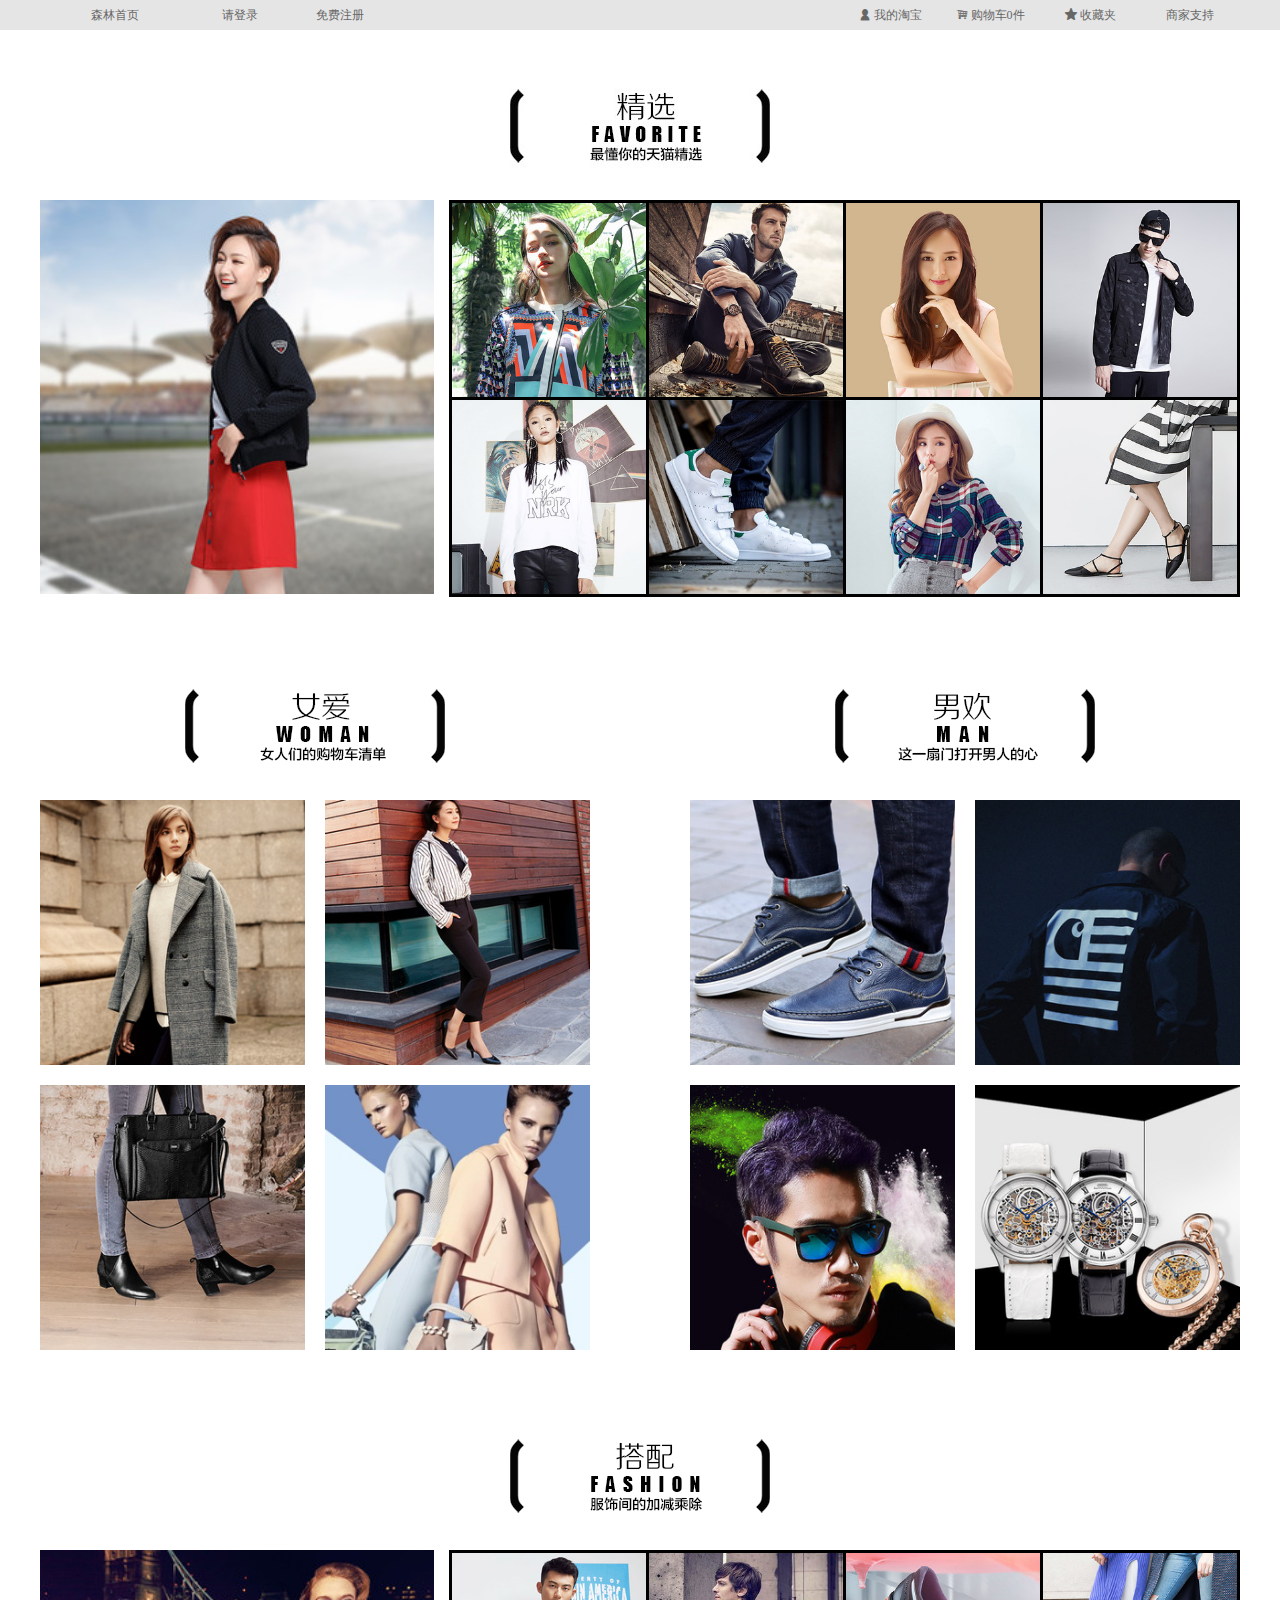
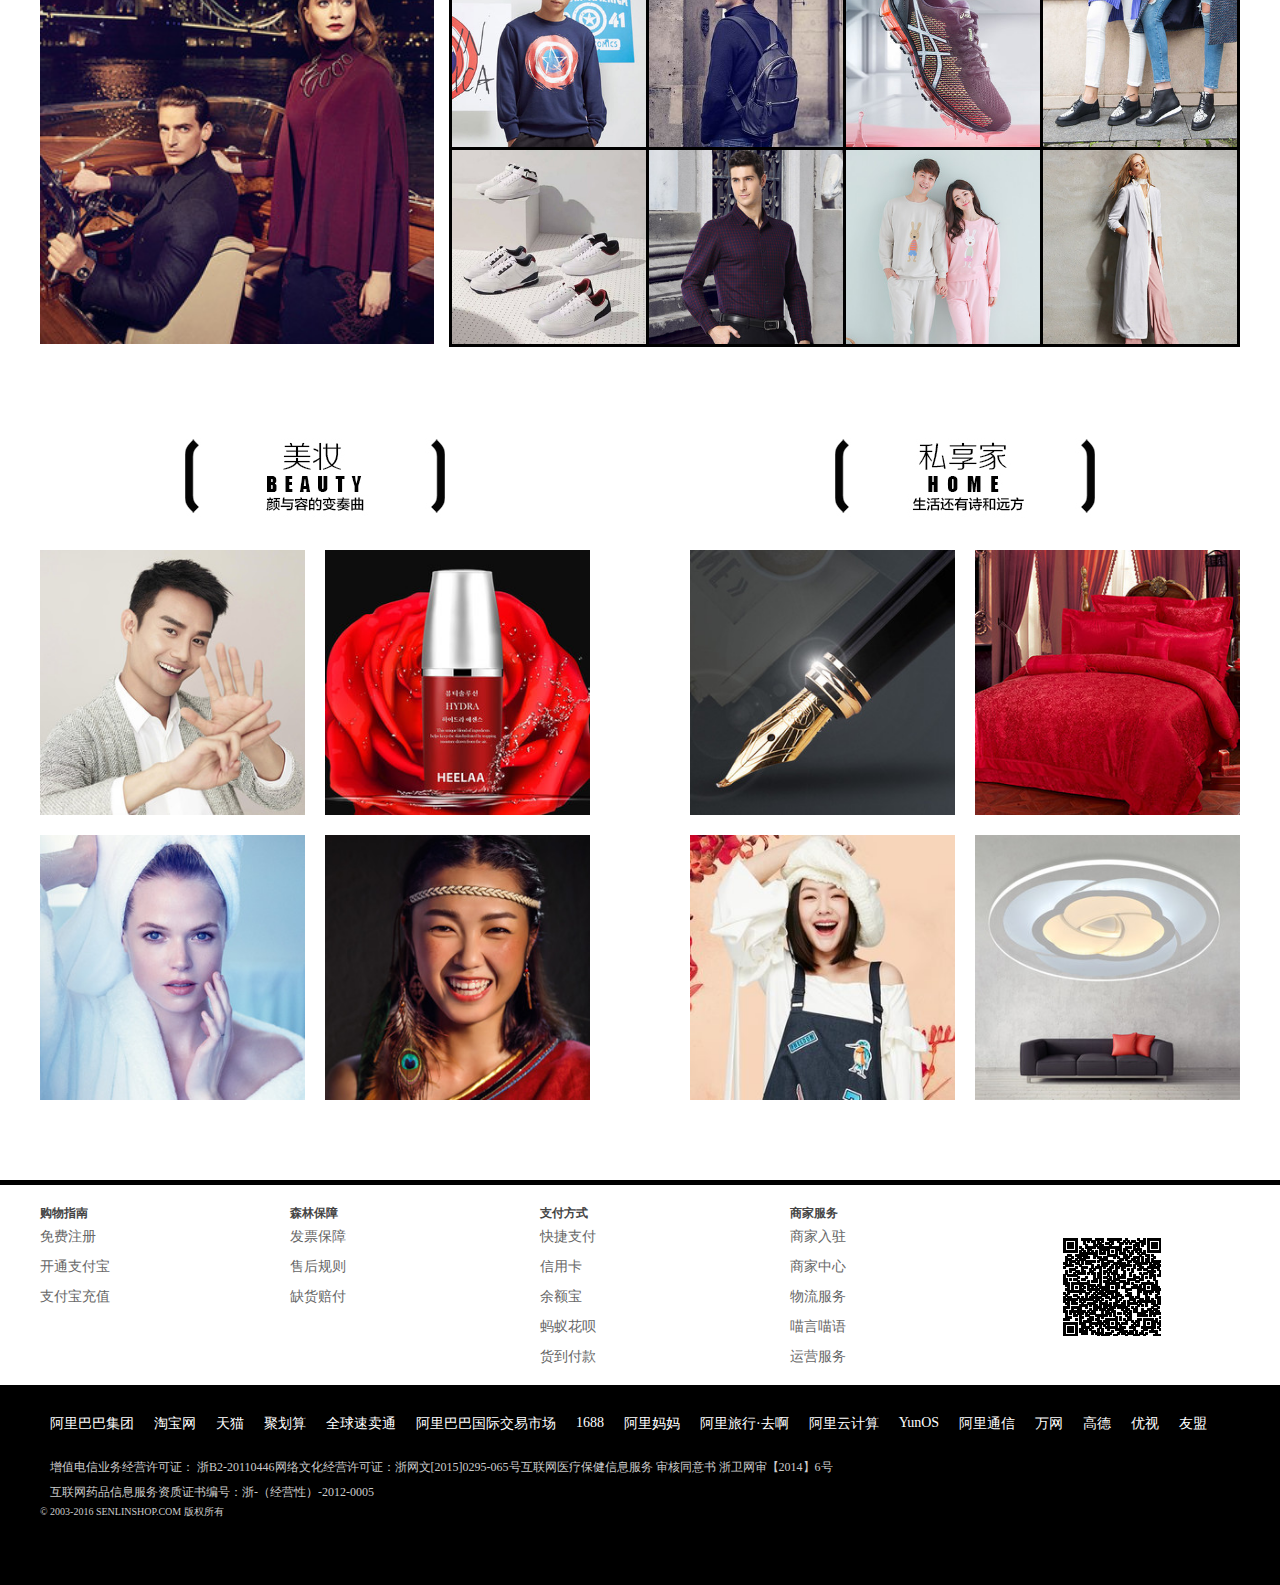
<file: brand.html>
<!DOCTYPE html PUBLIC "-//W3C//DTD XHTML 1.0 Transitional//EN" "http://www.w3.org/TR/xhtml1/DTD/xhtml1-transitional.dtd">
<html xmlns="http://www.w3.org/1999/xhtml">
<head>
<meta http-equiv="Content-Type" content="text/html; charset=utf-8" />
<title>brand</title>
<link type="text/css" rel="stylesheet" href="css/brand.css" />
<link rel="stylesheet" type="text/css" href="css/common.css"/>
<link rel="stylesheet" type="text/css" href="css/iconfont.css"/>
<link rel="stylesheet" type="text/css" href="css/lanrenzhijia.css"/>
<script type="text/javascript" src="js/jquery.js"></script>
<script type="text/javascript" src="js/brand.js"></script>
<script type="text/javascript" src="js/common.js"></script>
<script src="js/jquery.min.js" type="text/javascript" charset="utf-8"></script>
<script src="js/jquery.min.js" type="text/javascript" charset="utf-8"></script>
</head>

<body>

<!--头部header-->
<header>
    <!-- 头部的小导航的css样式和js请看common.css和common.js -->
    
	<!--头部的小导航header_top-->
	<div id="header_top">
    	<div class="site_nav">
        	<ul class="nav_left">
            	<li><a href="index.html" target="_blank">森林首页</a></li>
                <li class="login"><a href="#">请登录</a></li>
                <li class="user"><div id='userlogin'></div></li>
                <li class="reg"><a href="register.html">免费注册</a>
                </li>
                <li><a id='login_out' style="display:none;">退出</a></li>
           	</ul>
            <ul class="nav_right">
                <li id="mys">
                    <a href="#">
                        <i class="iconfont icon-yonghu"></i>   我的淘宝
                    </a>
                	<div id="mys_list">
                        <ul>
                            <li><a href="#"><span class="mys_list_left"></span>我的订单</a></li>
                            <li><a href="#"><span class="mys_list_left"></span>我的现金券</a></li>
                            <li><a href="#"><span class="mys_list_left"></span>我的红包</a></li>
                            <li><a href="#"><span class="mys_list_left"></span>我的余额</a></li>
                            <li><a href="#"><span class="mys_list_left"></span>我的提现退款</a></li>
                            <li><a href="#"><span class="mys_list_left"></span>我的收藏</a></li>
                            <li><a href="#"><span class="mys_list_left"></span>我的心愿单</a></li>
                            <li><a href="#"><span class="mys_list_left"></span>会员中心</a></li>
                        </ul>
                    </div>
                </li>
                <li>
                    <a href="#">
                        <i class="iconfont icon-gouwuchecar"></i>   购物车<span>0</span>件
                    </a>
                </li>
                <li id="favortite">
                    <a href="#">
                        <i class="iconfont icon-shoucangjia"></i>   收藏夹
                    </a>
                	<div id="favortite_list">
                        <ul>
                            <li><a href="#">收藏的宝贝</a></li>
                            <li><a href="#">收藏的店铺</a></li>
                        </ul>
                    </div>
                </li>
                <li id="merchant"><a href="#">商家支持</a>
                	<div id="merchant_list">
                        <ul>
                            <li><a href="#">商家中心</a></li>
                            <li><a href="#">商家入驻</a></li>
                            <li><a href="#">运营服务</a></li>
                            <li><a href="#">商家品控</a></li>
                            <li><a href="#">商家工具</a></li>
                            <li><a href="#">商家规则</a></li>
                        </ul>
                    </div>
                </li>
           	</ul>
    	</div> 
    </div>
</header>

<!--中间的main-->
<div id="main">

    <!-- 精选部分 -->
    <div class="brand">
        <h4>
            <div class="brand_title">
                <div class="brand_more">
                    <a href="#">查看更多 》</a>
                </div>
                <img src="images/brand/choice_title.jpg">
            </div>
        </h4>
        <div class="brand_content">
            <div class="brand_contentLeft">
                <img src="images/brand/favorite1.jpg">
                <div class="left_hide"></div>
                <div class="left_show">
                    <h3>城市轻运动</h3>
                    <p>纤麦</p>
                </div>
            </div>
            <ul>
                <li>
                    <img src="images/brand/favorite2.jpg">
                    <div class="right_hide"></div>
                    <div class="right_show">
                        <h3>迷醉丛林</h3>
                        <p>DAZZLE/地素</p>
                    </div>
                </li>
                <li>
                    <img src="images/brand/favorite3.jpg">
                    <div class="right_hide"></div>
                    <div class="right_show">
                        <h3>秋季尚新</h3>
                        <p>TIMBERLAND/添柏岚</p>
                    </div>
                </li>
                <li>
                    <img src="images/brand/favorite4.jpg">
                    <div class="right_hide"></div>
                    <div class="right_show">
                        <h3>嫁给我吧</h3>
                        <p>TESiRO/通灵</p>
                    </div>
                </li>
                <li>
                    <img src="images/brand/favorite5.jpg">
                    <div class="right_hide"></div>
                    <div class="right_show">
                        <h3>妄想日记</h3>
                        <p>Lilbetter</p>
                    </div>
                </li>
                <li>
                    <img src="images/brand/favorite6.jpg">
                    <div class="right_hide"></div>
                    <div class="right_show">
                        <h3>摇滚的魅力</h3>
                        <p>Meters Bonwe/美特斯邦威</p>
                    </div>
                </li>
                <li>
                    <img src="images/brand/favorite7.jpg">
                    <div class="right_hide"></div>
                    <div class="right_show">
                        <h3>开学新装备</h3>
                        <p>Asics/亚瑟士</p>
                    </div>
                </li>
                <li>
                    <img src="images/brand/favorite8.jpg">
                    <div class="right_hide"></div>
                    <div class="right_show">
                        <h3>文雅的衬衫</h3>
                        <p>Meters Bonwe/美特斯邦威</p>
                    </div>
                </li>
                <li>
                    <img src="images/brand/favorite9.jpg">
                    <div class="right_hide"></div>
                    <div class="right_show">
                        <h3>夏末时尚</h3>
                        <p>CHARLES/KEITH</p>
                    </div>
                </li>
            </ul>
        </div>

    </div>


    <!-- 女爱男欢部分 -->
    <div class="bothLove">
        <div class="bothWomen">
            <h4>
                <div class="brand_title">
                    <div class="brand_more">
                        <a href="#">查看更多 》</a>
                    </div>
                    <img src="images/brand/women_title.jpg">
                </div>
            </h4>
            <div class="bothLove_content">
                <ul>
                    <li>
                        <img src="images/brand/women1.jpg">
                        <div class="bothLove_hide"></div>
                        <div class="bothLove_show">
                            <h3>无线专题</h3>
                            <p>ONDUL/圆漾</p>
                        </div>
                    </li>
                    <li>
                        <img src="images/brand/women2.jpg">
                        <div class="bothLove_hide"></div>
                        <div class="bothLove_show">
                            <h3>初秋搭配</h3>
                            <p>BEAN POLE</p>
                        </div>
                    </li>
                    <li>
                        <img src="images/brand/women3.jpg">
                        <div class="bothLove_hide"></div>
                        <div class="bothLove_show">
                            <h3>梦幻色彩</h3>
                            <p>ANMANI/恩曼琳</p>
                        </div>
                    </li>
                    <li>
                        <img src="images/brand/women4.jpg">
                        <div class="bothLove_hide"></div>
                        <div class="bothLove_show">
                            <h3>潮靴集结</h3>
                            <p>ARA</p>
                        </div>
                    </li>
                </ul>
            </div>
        </div>
        <div class="bothmen">
            <h4>
                <div class="brand_title">
                    <div class="brand_more">
                        <a href="#">查看更多 》</a>
                    </div>
                    <img src="images/brand/men_title.jpg">
                </div>
            </h4>
            <div class="bothLove_content">
                <ul>
                    <li>
                        <img src="images/brand/men1.jpg">
                        <div class="bothLove_hide"></div>
                        <div class="bothLove_show">
                            <h3>新品上市</h3>
                            <p>Camel Active/骆驼动感</p>
                        </div>
                    </li>
                    <li>
                        <img src="images/brand/men2.jpg">
                        <div class="bothLove_hide"></div>
                        <div class="bothLove_show">
                            <h3>焕季出街</h3>
                            <p>carhartt wip</p>
                        </div>
                    </li>
                    <li>
                        <img src="images/brand/men3.jpg">
                        <div class="bothLove_hide"></div>
                        <div class="bothLove_show">
                            <h3>改变自己</h3>
                            <p>Doctor/博士</p>
                        </div>
                    </li>
                    <li>
                        <img src="images/brand/men4.jpg">
                        <div class="bothLove_hide"></div>
                        <div class="bothLove_show">
                            <h3>镂空艺术展</h3>
                            <p>北京</p>
                        </div>
                    </li>
                </ul>
            </div>
        </div>
    </div>



    <!-- 搭配部分 -->
    <div class="brand">
        <h4>
            <div class="brand_title">
                <div class="brand_more">
                    <a href="#">查看更多 》</a>
                </div>
                <img src="images/brand/fashion_title.jpg">
            </div>
        </h4>
        <div class="brand_content">
            <div class="brand_contentLeft">
                <img src="images/brand/fashion1.jpg">
                <div class="left_hide"></div>
                <div class="left_show">
                    <h3>恋尚英伦风</h3>
                    <p>TED BAKER</p>
                </div>
            </div>
            <ul>
                <li>
                    <img src="images/brand/fashion2.jpg">
                    <div class="right_hide"></div>
                    <div class="right_show">
                        <h3>美队系列</h3>
                        <p>Meters Bonwe/美特斯邦威</p>
                    </div>
                </li>
                <li>
                    <img src="images/brand/fashion3.jpg">
                    <div class="right_hide"></div>
                    <div class="right_show">
                        <h3>时尚先生</h3>
                        <p>Fomoce/法曼斯</p>
                    </div>
                </li>
                <li>
                    <img src="images/brand/fashion4.jpg">
                    <div class="right_hide"></div>
                    <div class="right_show">
                        <h3>聚胶而生</h3>
                        <p>Asics/亚瑟士</p>
                    </div>
                </li>
                <li>
                    <img src="images/brand/fashion5.jpg">
                    <div class="right_hide"></div>
                    <div class="right_show">
                        <h3>99聚星节</h3>
                        <p>achette/雅氏</p>
                    </div>
                </li>
                <li>
                    <img src="images/brand/fashion6.jpg">
                    <div class="right_hide"></div>
                    <div class="right_show">
                        <h3>时尚巴黎风</h3>
                        <p>Lacoste/拉科斯特</p>
                    </div>
                </li>
                <li>
                    <img src="images/brand/fashion7.jpg">
                    <div class="right_hide"></div>
                    <div class="right_show">
                        <h3>绅士变形计</h3>
                        <p>木笛</p>
                    </div>
                </li>
                <li>
                    <img src="images/brand/fashion8.jpg">
                    <div class="right_hide"></div>
                    <div class="right_show">
                        <h3>99大促</h3>
                        <p>Bananagirl</p>
                    </div>
                </li>
                <li>
                    <img src="images/brand/fashion9.jpg">
                    <div class="right_hide"></div>
                    <div class="right_show">
                        <h3>輕裝入秋</h3>
                        <p>涂月</p>
                    </div>
                </li>
            </ul>
        </div>
    </div>


    <!-- 美妆和私享家部分 -->
    <div class="bothLove">
        <div class="bothWomen">
            <h4>
                <div class="brand_title">
                    <div class="brand_more">
                        <a href="#">查看更多 》</a>
                    </div>
                    <img src="images/brand/beauty_title.jpg">
                </div>
            </h4>
            <div class="bothLove_content">
                <ul>
                    <li>
                        <img src="images/brand/beauty1.jpg">
                        <div class="bothLove_hide"></div>
                        <div class="bothLove_show">
                            <h3>聚享年轻</h3>
                            <p>Estee Lauder/雅诗兰黛</p>
                        </div>
                    </li>
                    <li>
                        <img src="images/brand/beauty2.jpg">
                        <div class="bothLove_hide"></div>
                        <div class="bothLove_show">
                            <h3>就是水灵范</h3>
                            <p>HEELAA/荷拉</p>
                        </div>
                    </li>
                    <li>
                        <img src="images/brand/beauty3.jpg">
                        <div class="bothLove_hide"></div>
                        <div class="bothLove_show">
                            <h3>美肌新风尚</h3>
                            <p>Estee Lauder/雅诗兰黛</p>
                        </div>
                    </li>
                    <li>
                        <img src="images/brand/beauty4.jpg">
                        <div class="bothLove_hide"></div>
                        <div class="bothLove_show">
                            <h3>寻找原石美</h3>
                            <p>PAT’S/柏氏</p>
                        </div>
                    </li>
                </ul>
            </div>
        </div>
        <div class="bothmen">
            <h4>
                <div class="brand_title">
                    <div class="brand_more">
                        <a href="#">查看更多 》</a>
                    </div>
                    <img src="images/brand/home_title.jpg">
                </div>
            </h4>
            <div class="bothLove_content">
                <ul>
                    <li>
                        <img src="images/brand/home1.jpg">
                        <div class="bothLove_hide"></div>
                        <div class="bothLove_show">
                            <h3>上海名牌笔</h3>
                            <p>Duke/公爵</p>
                        </div>
                    </li>
                    <li>
                        <img src="images/brand/home2.jpg">
                        <div class="bothLove_hide"></div>
                        <div class="bothLove_show">
                            <h3>为你选嫁妆</h3>
                            <p>银桑</p>
                        </div>
                    </li>
                    <li>
                        <img src="images/brand/home3.jpg">
                        <div class="bothLove_hide"></div>
                        <div class="bothLove_show">
                            <h3>秋日新宠</h3>
                            <p>十月妈咪</p>
                        </div>
                    </li>
                    <li>
                        <img src="images/brand/home4.jpg">
                        <div class="bothLove_hide"></div>
                        <div class="bothLove_show">
                            <h3>超薄吸顶灯</h3>
                            <p>文卉电灯</p>
                        </div>
                    </li>
                </ul>
            </div>
        </div>
    </div>


</div>


<!--底部的footer-->
<footer>
    <div id="footer_top">
        <div class="footer_top_copyright">
            <dl>
                <dt>购物指南</dt>
                <dd>免费注册</dd>
                <dd>开通支付宝</dd>
                <dd>支付宝充值</dd>
            </dl>   
            <dl >
                <dt>森林保障</dt>
                <dd>发票保障</dd>
                <dd>售后规则</dd>
                <dd>缺货赔付</dd>
            </dl>
            <dl >
                <dt>支付方式</dt>
                <dd>快捷支付</dd>
                <dd>信用卡</dd>
                <dd>余额宝</dd>
                <dd>蚂蚁花呗</dd>
                <dd>货到付款</dd>
            </dl>
            <dl >
                <dt>商家服务</dt>
                <dd>商家入驻</dd>
                <dd>商家中心</dd>
                <dd>物流服务</dd>
                <dd>喵言喵语</dd>
                <dd>运营服务</dd>
                
            </dl>
            <img src="images/common/bottom.png" />
        </div>
    </div>
    <div class="footer_buttom">
        <div class="footer_buttom_main">
            <ul>
                <li><a href="#">阿里巴巴集团</a></li>
                <li><a href="#">淘宝网</a></li>
                <li><a href="#">天猫</a></li>
                <li><a href="#">聚划算</a></li>
                <li><a href="#">全球速卖通</a></li>
                <li><a href="#">阿里巴巴国际交易市场</a></li>
                <li><a href="#">1688</a></li>
                <li><a href="#">阿里妈妈</a></li>
                <li><a href="#">阿里旅行·去啊</a></li>
                <li><a href="#">阿里云计算</a></li>
                <li><a href="#">YunOS</a></li>
                <li><a href="#">阿里通信</a></li>
                <li><a href="#">万网</a></li>
                <li><a href="#">高德</a></li>
                <li><a href="#">优视</a></li>
                <li><a href="#">友盟</a></li>
            </ul> 
            <p>增值电信业务经营许可证： 浙B2-20110446网络文化经营许可证：浙网文[2015]0295-065号互联网医疗保健信息服务 审核同意书 浙卫网审【2014】6号</p>      
            <p>互联网药品信息服务资质证书编号：浙-（经营性）-2012-0005</p> 
            <small>© 2003-2016 SENLINSHOP.COM 版权所有</small> 
        </div>
    </div> 
</footer>

<!-- 登录界面的css样式和js请看lanrenzhijia.css和common.js -->
<!-- 登录界面 -->
<div class="theme-popover">
     <div class="theme-poptit">
          <a href="#" title="关闭" class="close">×</a>
          <h3>森林shop网站登录</h3>
     </div>
     <div class="theme-popbod dform">
           <form class="theme-signin" name="loginform" action="" method="post">
                <ol>
                     <li><h4>请输入您的用户名和密码！</h4></li>
                     <li><strong>用户名：</strong><input class="ipt" type="text" name="log" placeholder="请输入账户" size="20" /></li>
                     <li><strong>密码：</strong><input class="ipt" type="password" name="pwd" placeholder="请输入密码" size="20" /></li>
                     <li><input class="btn btn-primary" type="submit" name="submit" value=" 登 录 " /></li>
                </ol>
           </form>
     </div>
</div>
<div class="theme-popover-mask"></div>
</body>
</html>
</file>
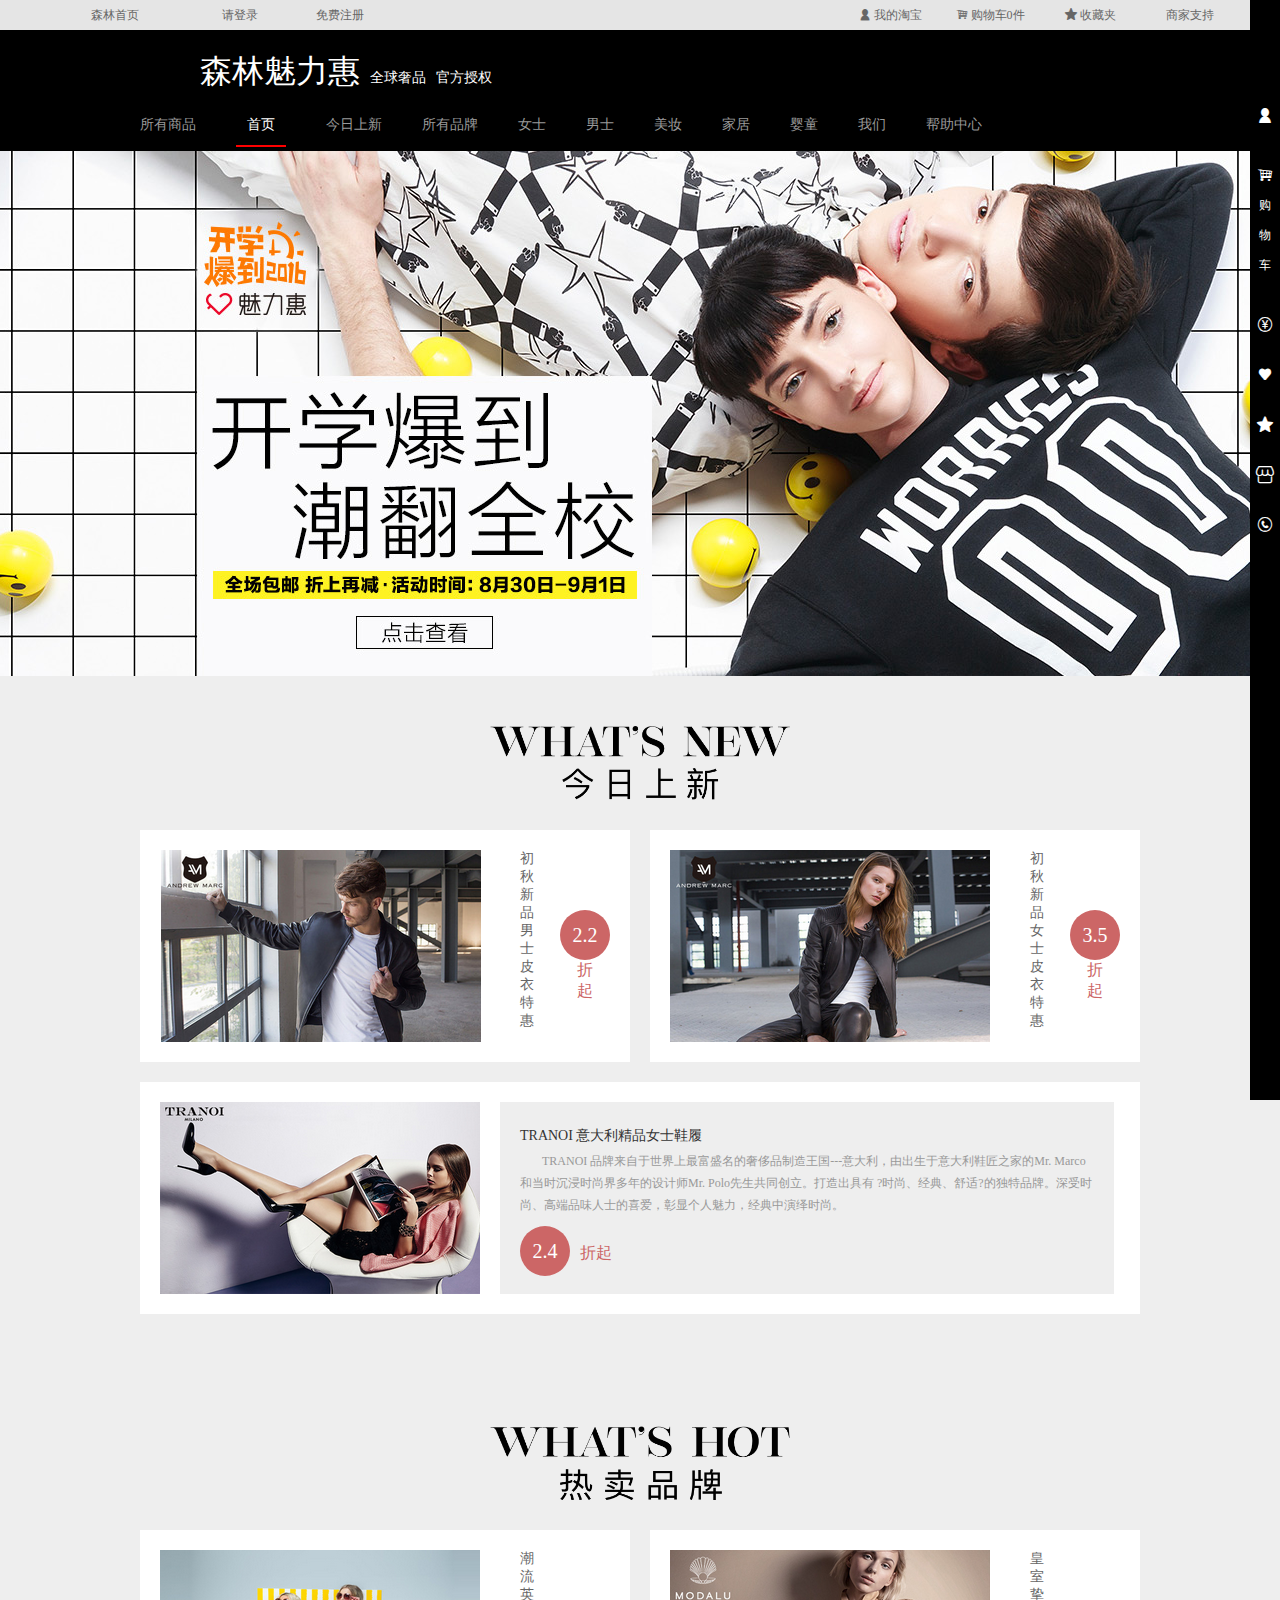
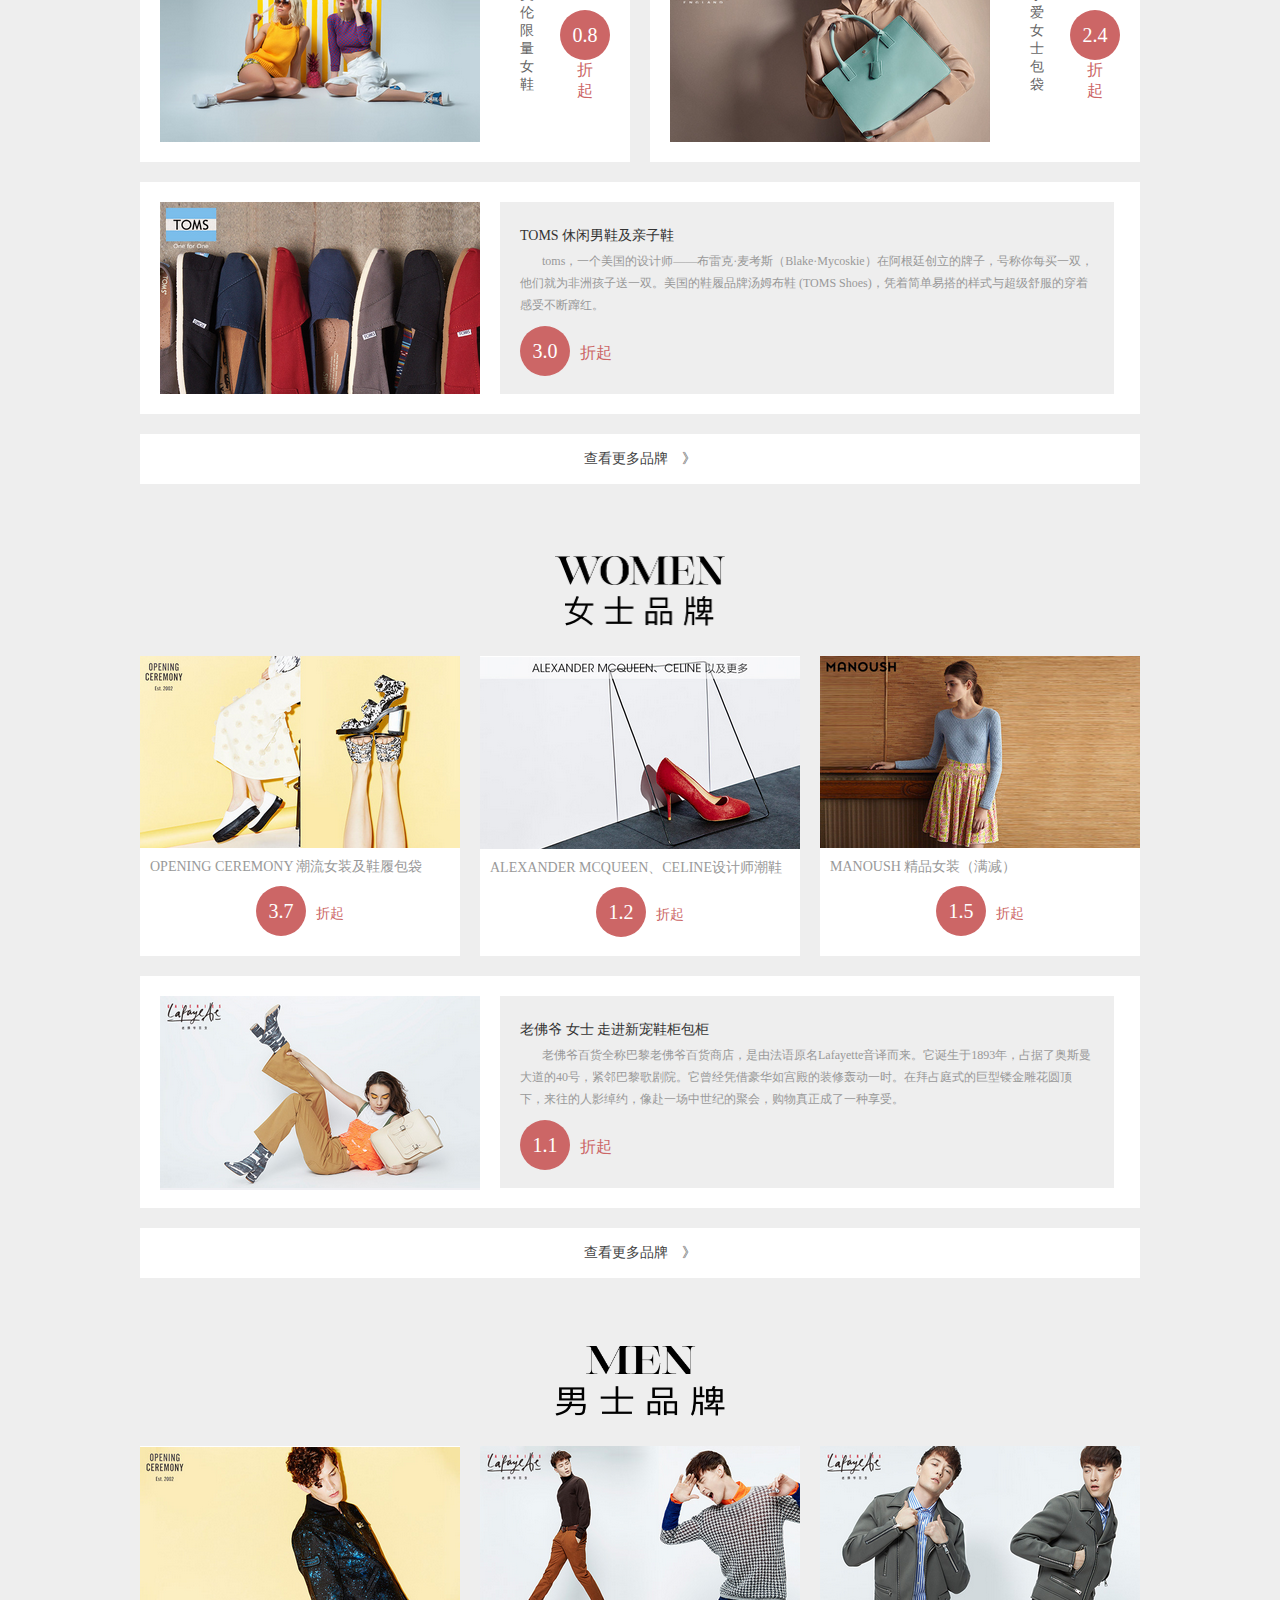
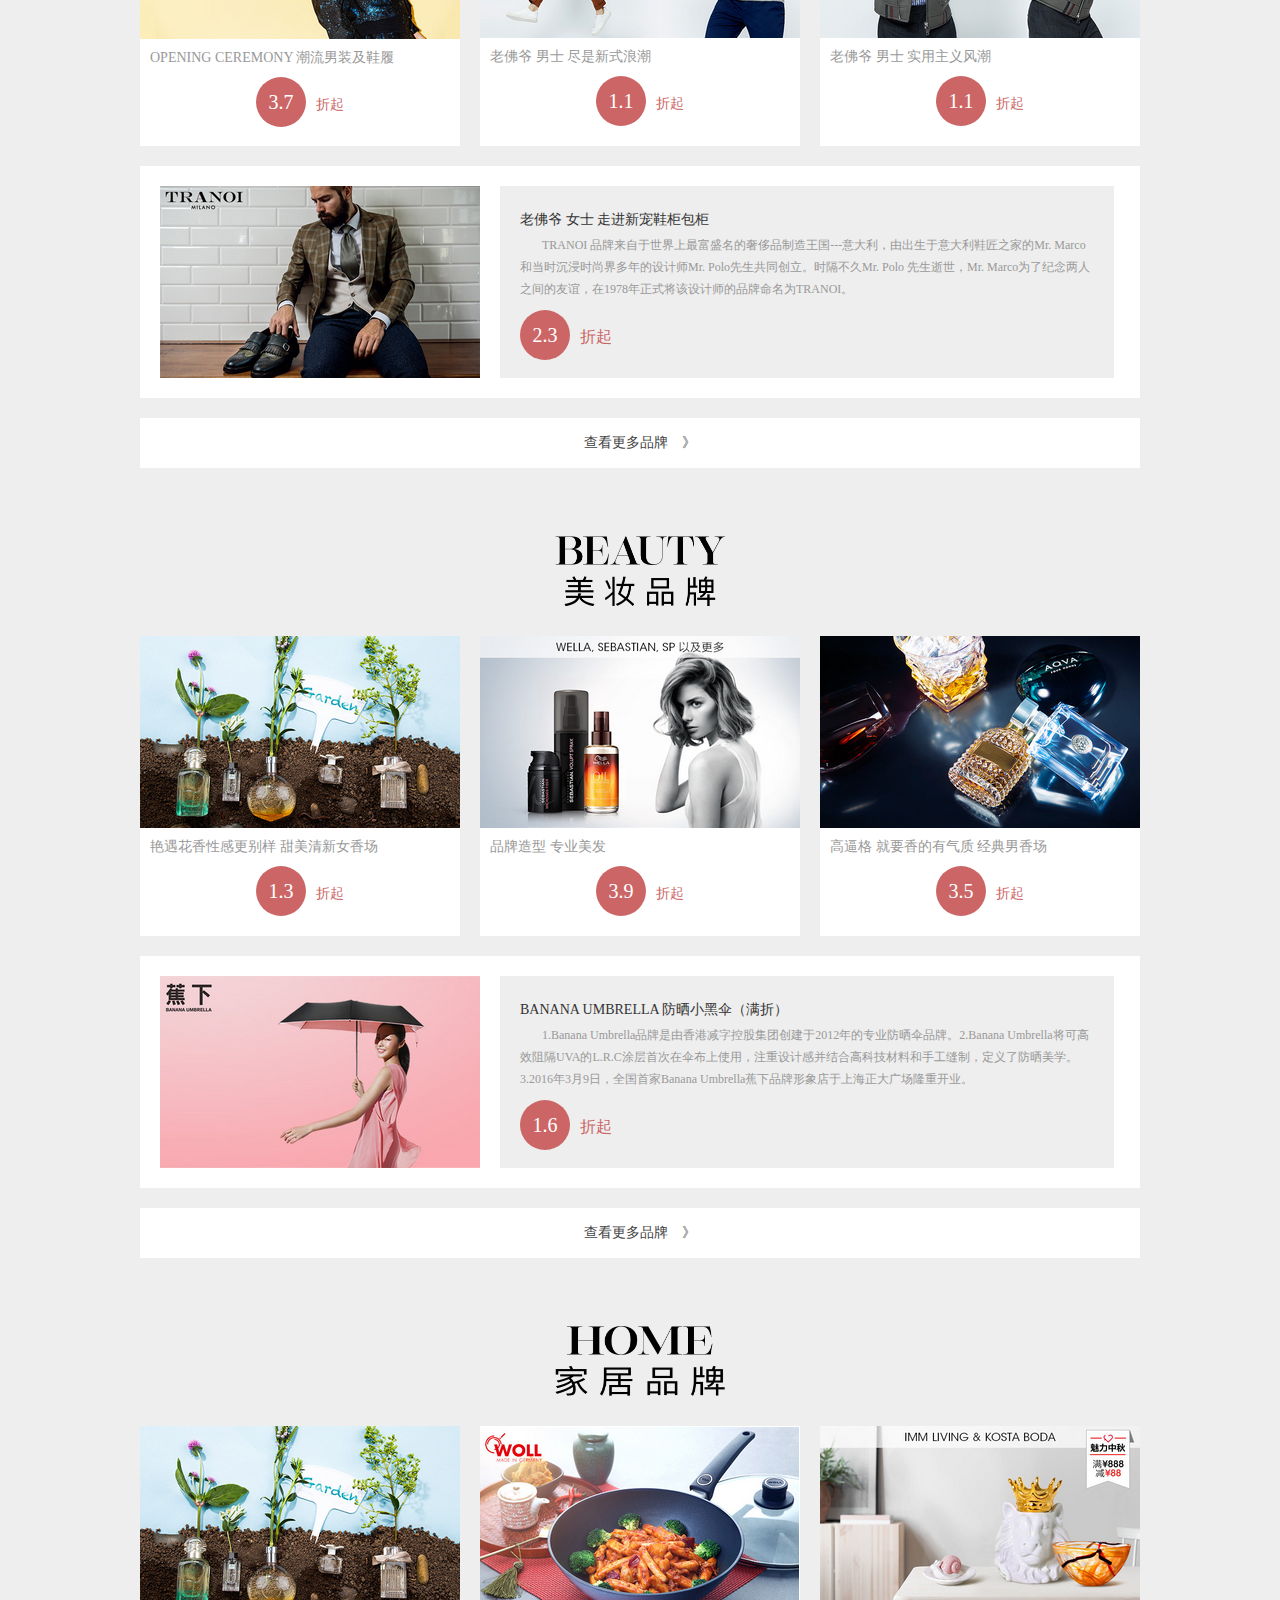
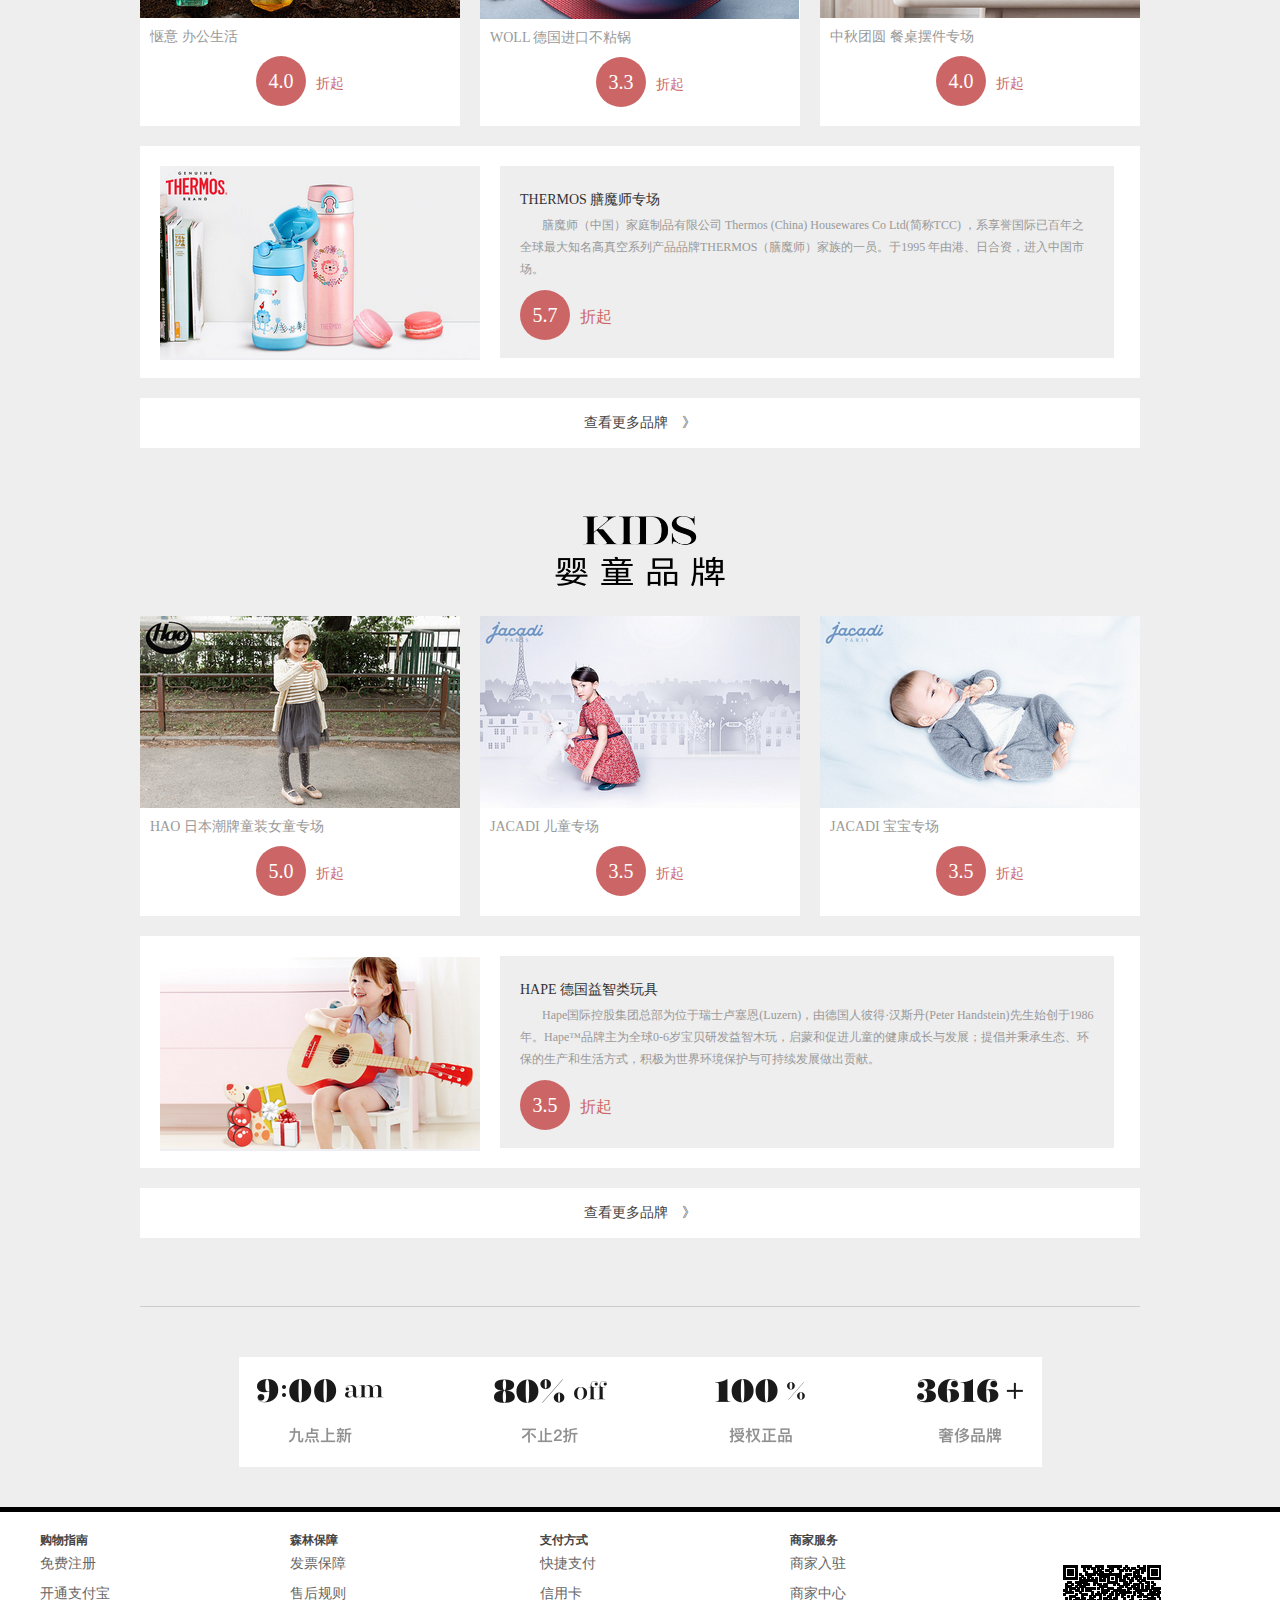
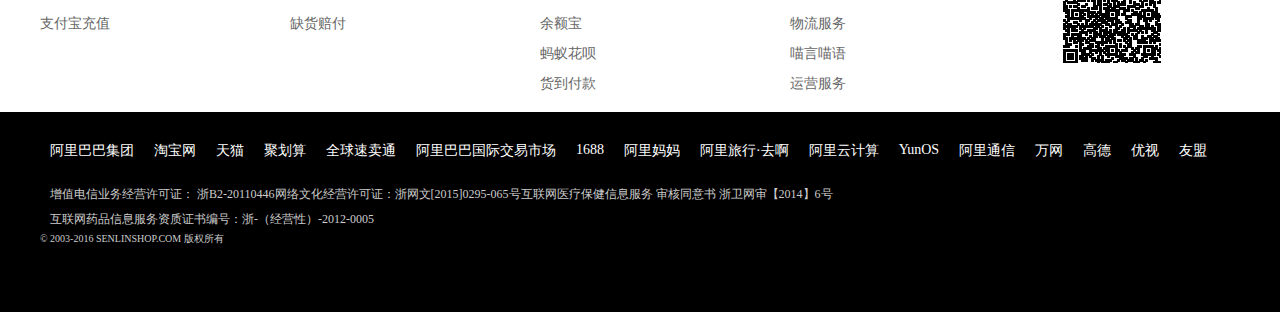
<file: clamour.html>
<!DOCTYPE html PUBLIC "-//W3C//DTD XHTML 1.0 Transitional//EN" "http://www.w3.org/TR/xhtml1/DTD/xhtml1-transitional.dtd">
<html xmlns="http://www.w3.org/1999/xhtml">
<head>
<meta http-equiv="Content-Type" content="text/html; charset=utf-8" />
<title>clamour</title>
<link rel="stylesheet" type="text/css" href="css/clamour.css" />
<link rel="stylesheet" type="text/css" href="css/iconfont.css"/>
<link rel="stylesheet" type="text/css" href="css/common.css"/>
<link rel="stylesheet" type="text/css" href="css/lanrenzhijia.css"/>
<script type="text/javascript" src="js/jquery.js"></script>
<script type="text/javascript" src="js/clamour.js"></script>
<script type="text/javascript" src="js/common.js"></script>
<script type="text/javascript" src="js/jquery.cookie.js"></script>
<!--[if lt IE 9]>
<script src="http://apps.bdimg.com/libs/html5shiv/3.7/html5shiv.min.js"></script>
<![endif]-->
</head>

<body>


<!--头部header-->
<header>
    <!-- 头部的小导航的css样式和js请看common.css和common.js -->
    
    <!--头部的小导航header_top-->
    <div id="header_top">
        <div class="site_nav">
            <ul class="nav_left">
                <li><a href="index.html" target="_blank">森林首页</a></li>
                <li class="login"><a href="#">请登录</a></li>
                <li class="user"><div id='userlogin'></div></li>
                <li class="reg"><a href="register.html">免费注册</a>
                </li>
                <li><a id='login_out' style="display:none;">退出</a></li>
            </ul>
            <ul class="nav_right">
                <li id="mys">
                    <a href="#">
                        <i class="iconfont icon-yonghu"></i>   我的淘宝
                    </a>
                    <div id="mys_list">
                        <ul>
                            <li><a href="#"><span class="mys_list_left"></span>我的订单</a></li>
                            <li><a href="#"><span class="mys_list_left"></span>我的现金券</a></li>
                            <li><a href="#"><span class="mys_list_left"></span>我的红包</a></li>
                            <li><a href="#"><span class="mys_list_left"></span>我的余额</a></li>
                            <li><a href="#"><span class="mys_list_left"></span>我的提现退款</a></li>
                            <li><a href="#"><span class="mys_list_left"></span>我的收藏</a></li>
                            <li><a href="#"><span class="mys_list_left"></span>我的心愿单</a></li>
                            <li><a href="#"><span class="mys_list_left"></span>会员中心</a></li>
                        </ul>
                    </div>
                </li>
                <li>
                    <a href="#">
                        <i class="iconfont icon-gouwuchecar"></i>   购物车<span>0</span>件
                    </a>
                </li>
                <li id="favortite">
                    <a href="#">
                        <i class="iconfont icon-shoucangjia"></i>   收藏夹
                    </a>
                    <div id="favortite_list">
                        <ul>
                            <li><a href="#">收藏的宝贝</a></li>
                            <li><a href="#">收藏的店铺</a></li>
                        </ul>
                    </div>
                </li>
                <li id="merchant"><a href="#">商家支持</a>
                    <div id="merchant_list">
                        <ul>
                            <li><a href="#">商家中心</a></li>
                            <li><a href="#">商家入驻</a></li>
                            <li><a href="#">运营服务</a></li>
                            <li><a href="#">商家品控</a></li>
                            <li><a href="#">商家工具</a></li>
                            <li><a href="#">商家规则</a></li>
                        </ul>
                    </div>
                </li>
            </ul>
        </div> 
    </div>

    <!-- 头部的logo部分 -->
    <div class="header_content">
        <div class="header_logo">
            <p>森林魅力惠<span>全球奢品</span><span>官方授权</span></p>
            
        </div>
    </div>
</header>
     

<!--中间的main-->
<div id="main">
    <nav>
        <ul>
            <li><a href="#">所有商品</a></li>
            <li><a href="#">首页</a></li>
            <li><a href="#">今日上新</a></li>
            <li><a href="#">所有品牌</a></li>
            <li><a href="#">女士</a></li>
            <li><a href="#">男士</a></li>
            <li><a href="#">美妆</a></li>
            <li><a href="#">家居</a></li>
            <li><a href="#">婴童</a></li>
            <li><a href="#">我们</a></li>
            <li><a href="#">帮助中心</a></li>
        </ul>   
    </nav>

     <!-- 大图部分 -->
    <div id="carousel"></div>

    <!-- 正文部分 -->
    <div class="main_content">
        <!-- 今日上新new部分 -->
        <div class="new commom">
            <h4><img src="images/clamour/new_title.png"></h4>
            <ul class="common_top">
                <li>
                    <img src="images/clamour/new1.png">
                    <div class="common_topDetials">
                        <p>初秋新品男士皮衣特惠</p>
                        <div class="common_topPrice"><em>2.2</em><span>折起</span></div>
                    </div>
                    <div class="common_topHide"></div>
                    <div class="common_topShow">
                        <p>ANDREW MARC 品牌</p>
                    </div>
                </li>
                <li>
                    <img src="images/clamour/new2.png">
                    <div class="common_topDetials">
                        <p>初秋新品女士皮衣特惠</p>
                        <div class="common_topPrice"><em>3.5</em><span>折起</span></div>
                    </div>
                    <div class="common_topHide"></div>
                    <div class="common_topShow">
                        <p>ANDREW MARC 品牌</p>
                    </div>
                </li>
            </ul>
            <div class="common_bottom">
                <div class="commom_content">
                    <div class="commom_img">
                        <a href="#"><img src="images/clamour/new3.png"></a>
                    </div>
                    <div class="commom_details">
                         <p class="commom_detailsTitle"><a href="#">TRANOI 意大利精品女士鞋履</a></p>
                         <p class="commom_detailsCom">TRANOI 品牌来自于世界上最富盛名的奢侈品制造王国---意大利，由出生于意大利鞋匠之家的Mr. Marco 和当时沉浸时尚界多年的设计师Mr. Polo先生共同创立。打造出具有 ?时尚、经典、舒适?的独特品牌。深受时尚、高端品味人士的喜爱，彰显个人魅力，经典中演绎时尚。</p>
                         <p class="commom_detailsPri"><em>2.4</em>折起</p>
                    </div>
                </div>
            </div>
        </div>

        <!-- 热卖品牌hot部分 -->
        <div class="hot commom">
            <h4><img src="images/clamour/hot_title.png"></h4>
            <ul class="common_top">
                <li>
                    <img src="images/clamour/hot1.png">
                    <div class="common_topDetials">
                        <p>潮流英伦限量女鞋</p>
                        <div class="common_topPrice"><em>0.8</em><span>折起</span></div>
                    </div>
                    <div class="common_topHide"></div>
                    <div class="common_topShow">
                        <p>SHELLYS 、 AMIU 品牌</p>
                    </div>
                </li>
                <li>
                    <img src="images/clamour/hot2.png">
                    <div class="common_topDetials">
                        <p>皇室挚爱女士包袋</p>
                        <div class="common_topPrice"><em>2.4</em><span>折起</span></div>
                    </div>
                    <div class="common_topHide"></div>
                    <div class="common_topShow">
                        <p>MODALU 品牌</p>
                    </div>
                </li>
            </ul>
            <div class="common_bottom">
                <div class="commom_content">
                    <div class="commom_img">
                        <a href="#"><img src="images/clamour/hot3.png"></a>
                    </div>
                    <div class="commom_details">
                         <p class="commom_detailsTitle"><a href="#">TOMS 休闲男鞋及亲子鞋</a></p>
                         <p class="commom_detailsCom">toms，一个美国的设计师——布雷克·麦考斯（Blake·Mycoskie）在阿根廷创立的牌子，号称你每买一双，他们就为非洲孩子送一双。美国的鞋履品牌汤姆布鞋 (TOMS Shoes)，凭着简单易搭的样式与超级舒服的穿着感受不断蹿红。</p>
                         <p class="commom_detailsPri"><em>3.0</em>折起</p>
                    </div>
                </div>
            </div>
            <button class="find_more">查看更多品牌<span> 》 </span></button>
        </div>

        <!-- 女士品牌women部分 -->
        <div class="Brandpart">
            <h4><img src="images/clamour/women_title.png"></h4>
            <ul class="Brandpart_top">
                <li>
                    <img src="images/clamour/women1.png">
                    <div class="Brandpart_content">
                        <p>OPENING CEREMONY 潮流女装及鞋履包袋</p>
                        <p class="Brandpart_pri"><em>3.7</em>折起</p>
                    </div>
                </li>
                <li>
                    <img src="images/clamour/women2.png">
                    <div class="Brandpart_content">
                        <p>ALEXANDER MCQUEEN、CELINE设计师潮鞋</p>
                        <p class="Brandpart_pri"><em>1.2</em>折起</p>
                    </div>
                </li>
                <li>
                    <img src="images/clamour/women3.png">
                    <div class="Brandpart_content">
                        <p>MANOUSH 精品女装（满减）</p>
                        <p class="Brandpart_pri"><em>1.5</em>折起</p>
                    </div>
                </li>
            </ul>
            <div class="common_bottom">
                <div class="commom_content">
                    <div class="commom_img">
                        <a href="#"><img src="images/clamour/women4.png"></a>
                    </div>
                    <div class="commom_details">
                         <p class="commom_detailsTitle"><a href="#">老佛爷 女士 走进新宠鞋柜包柜</a></p>
                         <p class="commom_detailsCom">老佛爷百货全称巴黎老佛爷百货商店，是由法语原名Lafayette音译而来。它诞生于1893年，占据了奥斯曼大道的40号，紧邻巴黎歌剧院。它曾经凭借豪华如宫殿的装修轰动一时。在拜占庭式的巨型镂金雕花圆顶下，来往的人影绰约，像赴一场中世纪的聚会，购物真正成了一种享受。</p>
                         <p class="commom_detailsPri"><em>1.1</em>折起</p>
                    </div>
                </div>
            </div>
            <button class="find_more">查看更多品牌<span> 》 </span></button>
        </div>

        <!-- 男士品牌men部分 -->
        <div class="Brandpart">
            <h4><img src="images/clamour/men_title.png"></h4>
            <ul class="Brandpart_top">
                <li>
                    <img src="images/clamour/men1.png">
                    <div class="Brandpart_content">
                        <p>OPENING CEREMONY 潮流男装及鞋履</p>
                        <p class="Brandpart_pri"><em>3.7</em>折起</p>
                    </div>
                </li>
                <li>
                    <img src="images/clamour/men2.png">
                    <div class="Brandpart_content">
                        <p>老佛爷 男士 尽是新式浪潮</p>
                        <p class="Brandpart_pri"><em>1.1</em>折起</p>
                    </div>
                </li>
                <li>
                    <img src="images/clamour/men3.png">
                    <div class="Brandpart_content">
                        <p>老佛爷 男士 实用主义风潮</p>
                        <p class="Brandpart_pri"><em>1.1</em>折起</p>
                    </div>
                </li>
            </ul>
            <div class="common_bottom">
                <div class="commom_content">
                    <div class="commom_img">
                        <a href="#"><img src="images/clamour/men4.png"></a>
                    </div>
                    <div class="commom_details">
                         <p class="commom_detailsTitle"><a href="#">老佛爷 女士 走进新宠鞋柜包柜</a></p>
                         <p class="commom_detailsCom">TRANOI 品牌来自于世界上最富盛名的奢侈品制造王国---意大利，由出生于意大利鞋匠之家的Mr. Marco 和当时沉浸时尚界多年的设计师Mr. Polo先生共同创立。时隔不久Mr. Polo 先生逝世，Mr. Marco为了纪念两人之间的友谊，在1978年正式将该设计师的品牌命名为TRANOI。</p>
                         <p class="commom_detailsPri"><em>2.3</em>折起</p>
                    </div>
                </div>
            </div>
            <button class="find_more">查看更多品牌<span> 》 </span></button>
        </div>

        <!-- 美妆品牌beauty部分 -->
        <div class="Brandpart">
            <h4><img src="images/clamour/beauty_title.png"></h4>
            <ul class="Brandpart_top">
                <li>
                    <img src="images/clamour/beauty1.png">
                    <div class="Brandpart_content">
                        <p>艳遇花香性感更别样 甜美清新女香场</p>
                        <p class="Brandpart_pri"><em>1.3</em>折起</p>
                    </div>
                </li>
                <li>
                    <img src="images/clamour/beauty2.png">
                    <div class="Brandpart_content">
                        <p>品牌造型 专业美发</p>
                        <p class="Brandpart_pri"><em>3.9</em>折起</p>
                    </div>
                </li>
                <li>
                    <img src="images/clamour/beauty3.png">
                    <div class="Brandpart_content">
                        <p>高逼格 就要香的有气质 经典男香场</p>
                        <p class="Brandpart_pri"><em>3.5</em>折起</p>
                    </div>
                </li>
            </ul>
            <div class="common_bottom">
                <div class="commom_content">
                    <div class="commom_img">
                        <a href="#"><img src="images/clamour/beauty4.png"></a>
                    </div>
                    <div class="commom_details">
                         <p class="commom_detailsTitle"><a href="#">BANANA UMBRELLA 防晒小黑伞（满折）</a></p>
                         <p class="commom_detailsCom">1.Banana Umbrella品牌是由香港减字控股集团创建于2012年的专业防晒伞品牌。2.Banana Umbrella将可高效阻隔UVA的L.R.C涂层首次在伞布上使用，注重设计感并结合高科技材料和手工缝制，定义了防晒美学。3.2016年3月9日，全国首家Banana Umbrella蕉下品牌形象店于上海正大广场隆重开业。</p>
                         <p class="commom_detailsPri"><em>1.6</em>折起</p>
                    </div>
                </div>
            </div>
            <button class="find_more">查看更多品牌<span> 》 </span></button>
        </div>

        <!-- 家居品牌home部分 -->
        <div class="Brandpart">
            <h4><img src="images/clamour/home_title.png"></h4>
            <ul class="Brandpart_top">
                <li>
                    <img src="images/clamour/beauty1.png">
                    <div class="Brandpart_content">
                        <p>惬意 办公生活</p>
                        <p class="Brandpart_pri"><em>4.0</em>折起</p>
                    </div>
                </li>
                <li>
                    <img src="images/clamour/home2.png">
                    <div class="Brandpart_content">
                        <p>WOLL 德国进口不粘锅</p>
                        <p class="Brandpart_pri"><em>3.3</em>折起</p>
                    </div>
                </li>
                <li>
                    <img src="images/clamour/home3.png">
                    <div class="Brandpart_content">
                        <p>中秋团圆 餐桌摆件专场</p>
                        <p class="Brandpart_pri"><em>4.0</em>折起</p>
                    </div>
                </li>
            </ul>
            <div class="common_bottom">
                <div class="commom_content">
                    <div class="commom_img">
                        <a href="#"><img src="images/clamour/home4.png"></a>
                    </div>
                    <div class="commom_details">
                         <p class="commom_detailsTitle"><a href="#">THERMOS 膳魔师专场</a></p>
                         <p class="commom_detailsCom">膳魔师（中国）家庭制品有限公司 Thermos (China) Housewares Co Ltd(简称TCC) ，系享誉国际已百年之全球最大知名高真空系列产品品牌THERMOS（膳魔师）家族的一员。于1995 年由港、日合资，进入中国市场。</p>
                         <p class="commom_detailsPri"><em>5.7</em>折起</p>
                    </div>
                </div>
            </div>
            <button class="find_more">查看更多品牌<span> 》 </span></button>
        </div>


        <!-- 婴童品牌kids部分 -->
        <div class="Brandpart">
            <h4><img src="images/clamour/kids_title.png"></h4>
            <ul class="Brandpart_top">
                <li>
                    <img src="images/clamour/kids1.png">
                    <div class="Brandpart_content">
                        <p>HAO 日本潮牌童装女童专场</p>
                        <p class="Brandpart_pri"><em>5.0</em>折起</p>
                    </div>
                </li>
                <li>
                    <img src="images/clamour/kids2.png">
                    <div class="Brandpart_content">
                        <p>JACADI 儿童专场</p>
                        <p class="Brandpart_pri"><em>3.5</em>折起</p>
                    </div>
                </li>
                <li>
                    <img src="images/clamour/kids3.png">
                    <div class="Brandpart_content">
                        <p>JACADI 宝宝专场</p>
                        <p class="Brandpart_pri"><em>3.5</em>折起</p>
                    </div>
                </li>
            </ul>
            <div class="common_bottom">
                <div class="commom_content">
                    <div class="commom_img">
                        <a href="#"><img src="images/clamour/kids4.png"></a>
                    </div>
                    <div class="commom_details">
                         <p class="commom_detailsTitle"><a href="#">HAPE 德国益智类玩具</a></p>
                         <p class="commom_detailsCom">Hape国际控股集团总部为位于瑞士卢塞恩(Luzern)，由德国人彼得·汉斯丹(Peter Handstein)先生始创于1986年。Hape™品牌主为全球0-6岁宝贝研发益智木玩，启蒙和促进儿童的健康成长与发展；提倡并秉承生态、环保的生产和生活方式，积极为世界环境保护与可持续发展做出贡献。</p>
                         <p class="commom_detailsPri"><em>3.5</em>折起</p>
                    </div>
                </div>
            </div>
            <button class="find_more">查看更多品牌<span> 》 </span></button>
        </div>

        

        <div class="presell">
            <img src="images/clamour/presell.png">
        </div>

    </div>
    

</div>


<!--底部的footer-->
<footer>
    <div id="footer_top">
        <div class="footer_top_copyright">
            <dl>
                <dt>购物指南</dt>
                <dd>免费注册</dd>
                <dd>开通支付宝</dd>
                <dd>支付宝充值</dd>
            </dl>   
            <dl >
                <dt>森林保障</dt>
                <dd>发票保障</dd>
                <dd>售后规则</dd>
                <dd>缺货赔付</dd>
            </dl>
            <dl >
                <dt>支付方式</dt>
                <dd>快捷支付</dd>
                <dd>信用卡</dd>
                <dd>余额宝</dd>
                <dd>蚂蚁花呗</dd>
                <dd>货到付款</dd>
            </dl>
            <dl >
                <dt>商家服务</dt>
                <dd>商家入驻</dd>
                <dd>商家中心</dd>
                <dd>物流服务</dd>
                <dd>喵言喵语</dd>
                <dd>运营服务</dd>
                
            </dl>
            <img src="images/common/bottom.png" />
        </div>
    </div>
    <div class="footer_buttom">
        <div class="footer_buttom_main">
            <ul>
                <li><a href="#">阿里巴巴集团</a></li>
                <li><a href="#">淘宝网</a></li>
                <li><a href="#">天猫</a></li>
                <li><a href="#">聚划算</a></li>
                <li><a href="#">全球速卖通</a></li>
                <li><a href="#">阿里巴巴国际交易市场</a></li>
                <li><a href="#">1688</a></li>
                <li><a href="#">阿里妈妈</a></li>
                <li><a href="#">阿里旅行·去啊</a></li>
                <li><a href="#">阿里云计算</a></li>
                <li><a href="#">YunOS</a></li>
                <li><a href="#">阿里通信</a></li>
                <li><a href="#">万网</a></li>
                <li><a href="#">高德</a></li>
                <li><a href="#">优视</a></li>
                <li><a href="#">友盟</a></li>
            </ul> 
            <p>增值电信业务经营许可证： 浙B2-20110446网络文化经营许可证：浙网文[2015]0295-065号互联网医疗保健信息服务 审核同意书 浙卫网审【2014】6号</p>      
            <p>互联网药品信息服务资质证书编号：浙-（经营性）-2012-0005</p> 
            <small>© 2003-2016 SENLINSHOP.COM 版权所有</small> 
        </div>
    </div> 
</footer>



<!-- 右侧边栏的css样式和js请看common.css和common.js -->

<!--右侧边栏-->
<div class="tools_right">
    <ul>
        <li>
            <a href="#"><i class="iconfont icon-yonghu"></i></a>
            <div class="tools_fly">我的特权</div>
        </li>
        <li>
            <a href="#"><i class="iconfont icon-gouwuchecar"></i>    购物车</a>
        </li>
        <li>
            <a href="#"><i class="iconfont icon-money1"></i></a>
            <div class="tools_fly">我的资产</div>
        </li>
        <li>
            <a href="#"><i class="iconfont icon-zan"></i></a>
            <div class="tools_fly">我喜爱的</div>
        </li>
        <li>
            <a href="#"><i class="iconfont icon-shoucangjia"></i></a>
            <div class="tools_fly">我的收藏</div>
        </li>
        <li>
            <a href="#"><i class="iconfont icon-shangpin"></i></a>
            <div class="tools_fly">我的店铺</div>
        </li>
        <li>
            <a href="#"><i class="iconfont icon-call"></i></a>
            <div class="tools_fly">我的客服</div>
        </li>
    </ul>

</div>

<!-- 登录界面的css样式和js请看lanrenzhijia.css和common.js -->

<!-- 登录界面 -->
<div class="theme-popover">
     <div class="theme-poptit">
          <a href="#" title="关闭" class="close">×</a>
          <h3>森林shop网站登录</h3>
     </div>
     <div class="theme-popbod dform">
           <form class="theme-signin">
                <ol>
                     <li><h4>请输入您的用户名和密码！</h4></li>
                     <li><strong>用户名：</strong><input class="ipt" id="username" type="text" name="username" placeholder="请输入账户" size="20" /></li>
                     <li><strong>密码：</strong><input class="ipt" id="password" type="password" name="password" placeholder="请输入密码" size="20" /></li>
                     <li><input class="btn btn-primary" type="button" id="loginBtn" value=" 登 录 " /></li>
                </ol>
           </form>
     </div>
</div>
<div class="theme-popover-mask"></div>

<!-- 固定搜索框 -->
<div id="search_frame">
    <div class="search_content">
        <ul>
            <li><a href="#">所有商品</a></li>
            <li><a href="#">首页</a></li>
            <li><a href="#">今日上新</a></li>
            <li><a href="#">所有品牌</a></li>
            <li><a href="#">女士</a></li>
            <li><a href="#">男士</a></li>
            <li><a href="#">美妆</a></li>
            <li><a href="#">家居</a></li>
            <li><a href="#">婴童</a></li>
            <li><a href="#">我们</a></li>
            <li><a href="#">帮助中心</a></li>
        </ul> 
    </div>
</div>

</body>
</html>
</file>
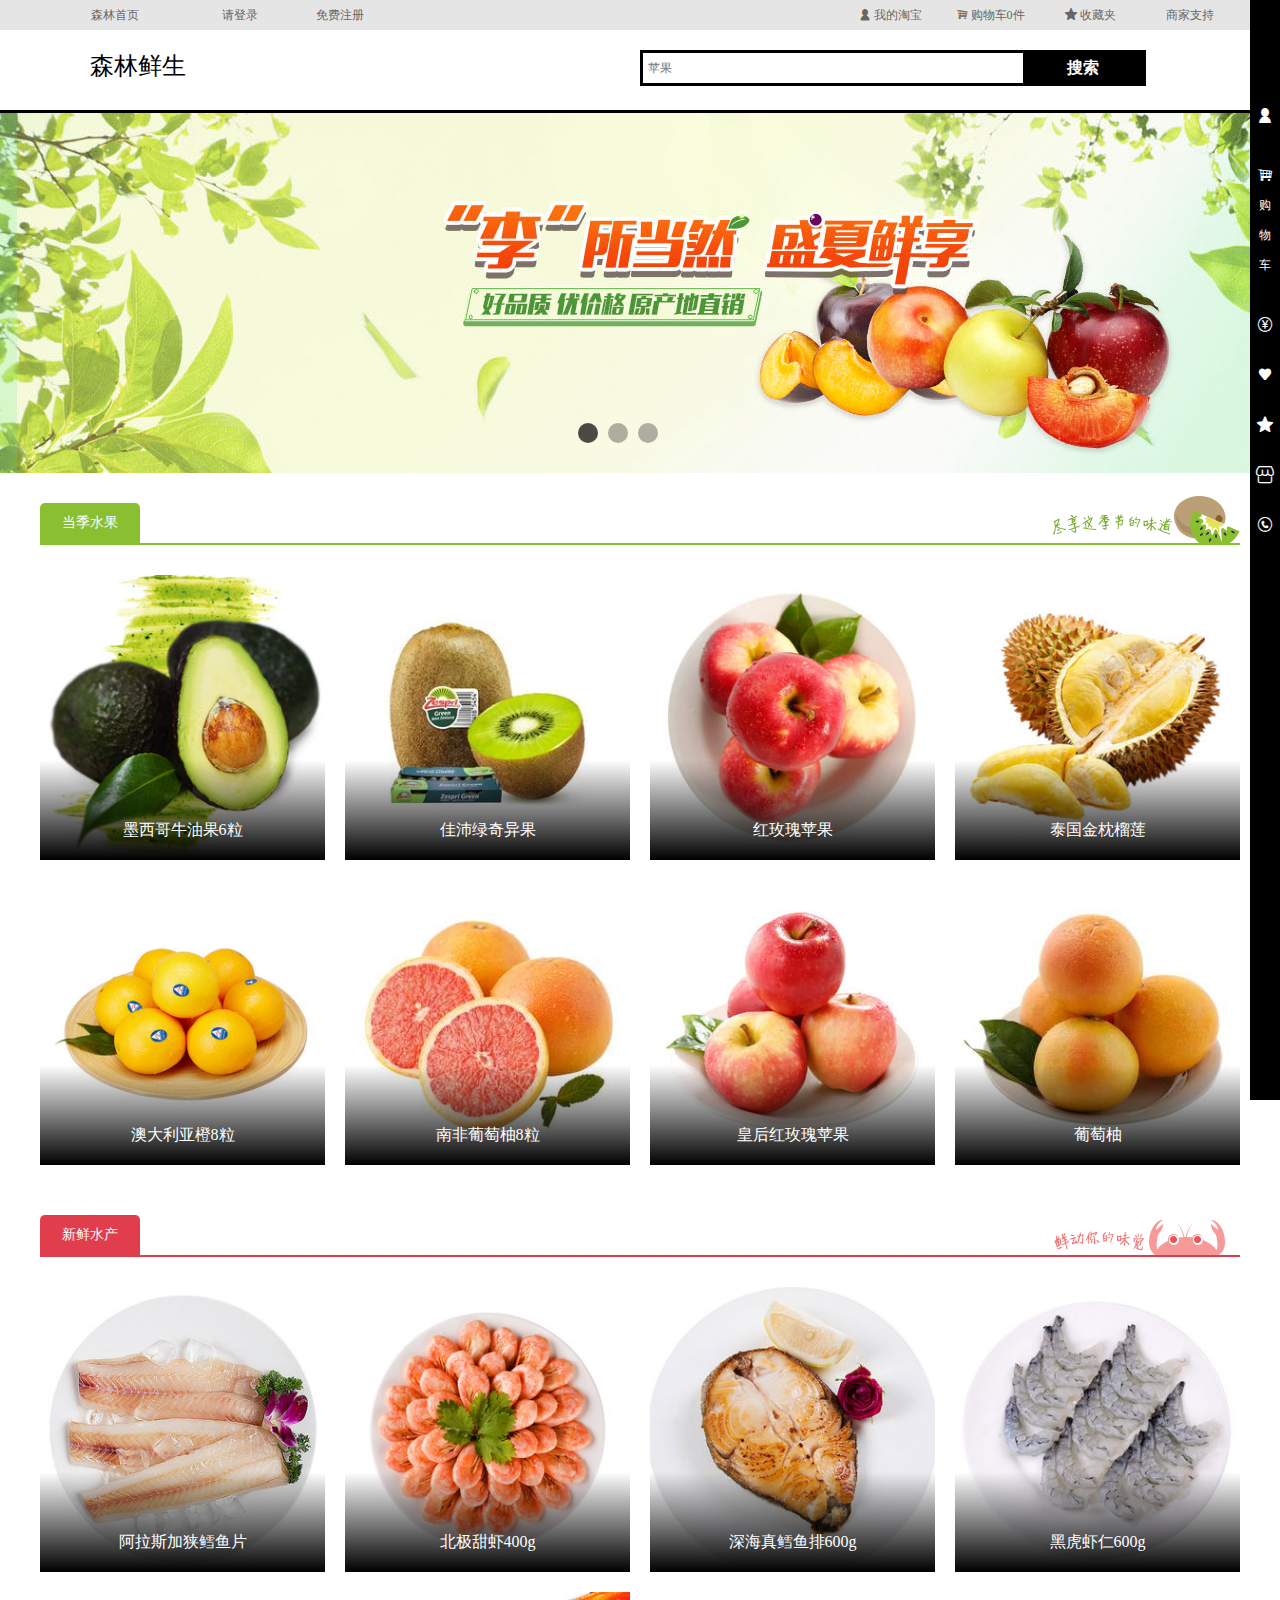
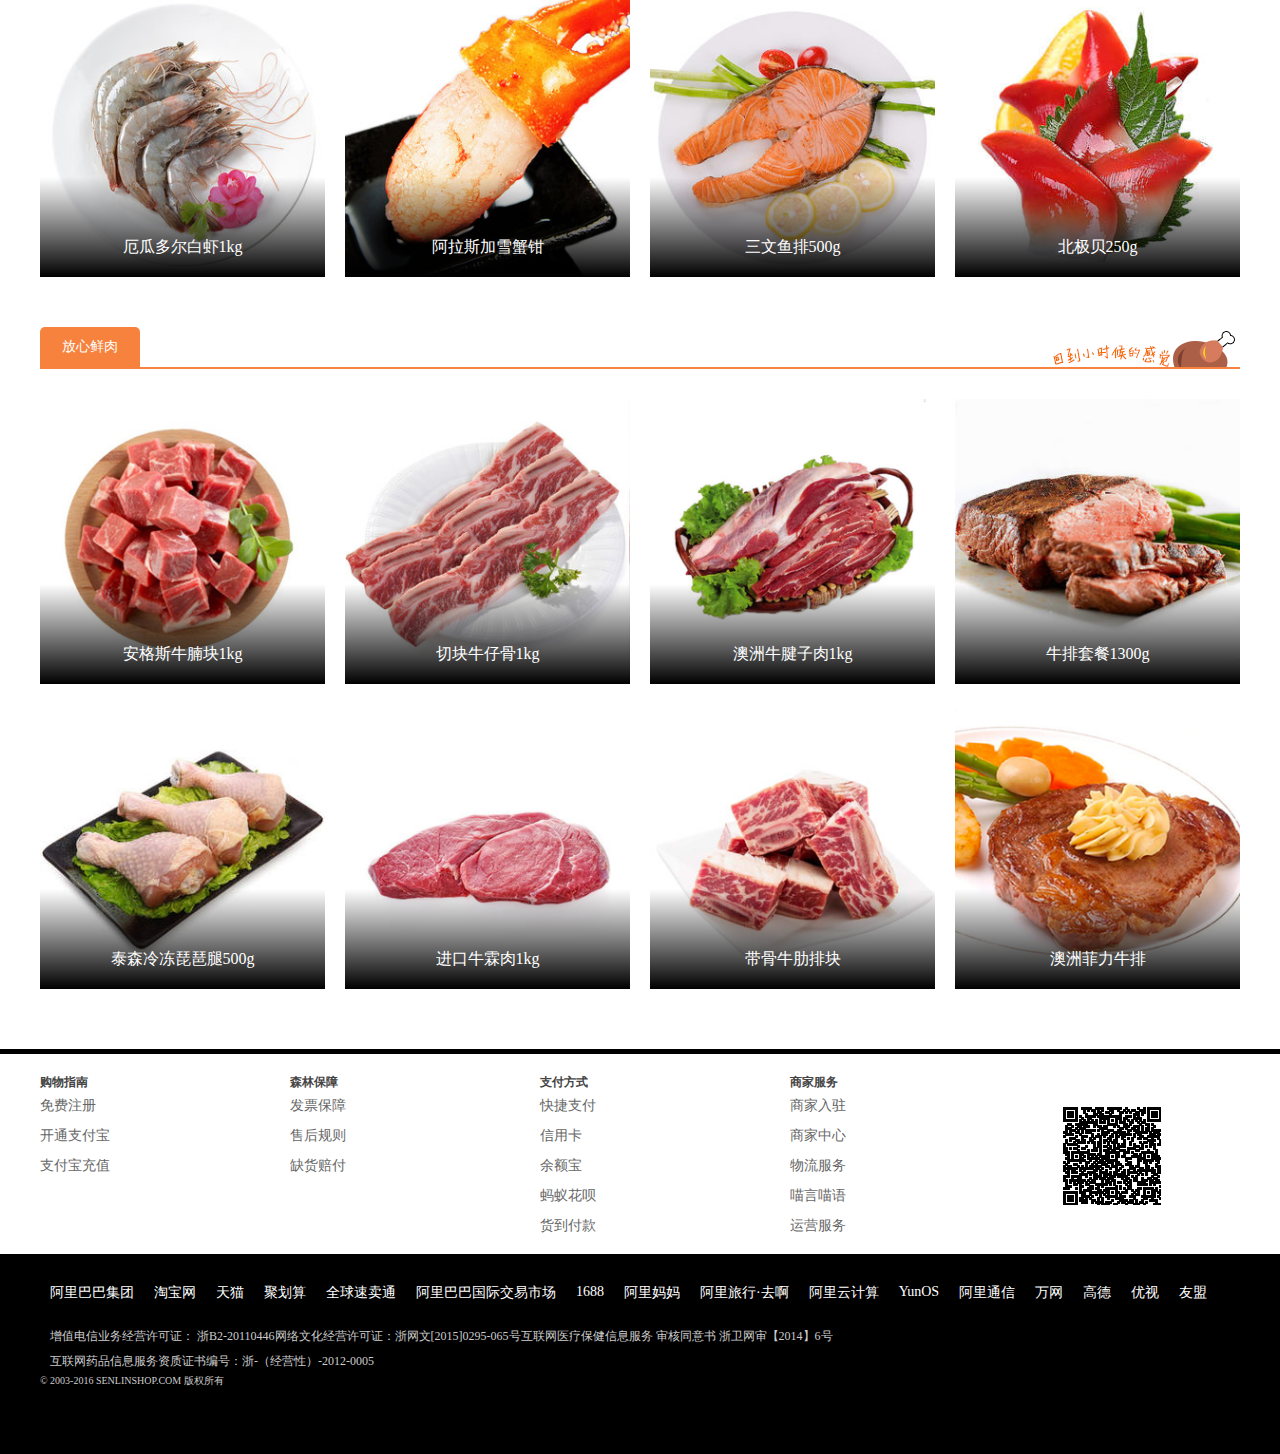
<file: eat.html>
<!DOCTYPE html PUBLIC "-//W3C//DTD XHTML 1.0 Transitional//EN" "http://www.w3.org/TR/xhtml1/DTD/xhtml1-transitional.dtd">
<html xmlns="http://www.w3.org/1999/xhtml">
<head>
<meta http-equiv="Content-Type" content="text/html; charset=utf-8" />
<title>eat</title>
<link rel="stylesheet" type="text/css" href="css/eat.css" />
<link rel="stylesheet" type="text/css" href="css/iconfont.css"/>
<link rel="stylesheet" type="text/css" href="css/common.css"/>
<link rel="stylesheet" type="text/css" href="css/lanrenzhijia.css"/>
<script type="text/javascript" src="js/jquery.js"></script>
<script type="text/javascript" src="js/eat.js"></script>
<script type="text/javascript" src="js/common.js"></script>
<script type="text/javascript" src="js/jquery.cookie.js"></script>
<!--[if lt IE 9]>
<script src="http://apps.bdimg.com/libs/html5shiv/3.7/html5shiv.min.js"></script>
<![endif]-->
</head>

<body>


<!--头部header-->
<header>
    <!-- 头部的小导航的css样式和js请看common.css和common.js -->
    
    <!--头部的小导航header_top-->
    <div id="header_top">
        <div class="site_nav">
            <ul class="nav_left">
                <li><a href="index.html" target="_blank">森林首页</a></li>
                <li class="login"><a href="#">请登录</a></li>
                <li class="user"><div id='userlogin'></div></li>
                <li class="reg"><a href="register.html">免费注册</a>
                </li>
                <li><a id='login_out' style="display:none;">退出</a></li>
            </ul>
            <ul class="nav_right">
                <li id="mys">
                    <a href="#">
                        <i class="iconfont icon-yonghu"></i>   我的淘宝
                    </a>
                    <div id="mys_list">
                        <ul>
                            <li><a href="#"><span class="mys_list_left"></span>我的订单</a></li>
                            <li><a href="#"><span class="mys_list_left"></span>我的现金券</a></li>
                            <li><a href="#"><span class="mys_list_left"></span>我的红包</a></li>
                            <li><a href="#"><span class="mys_list_left"></span>我的余额</a></li>
                            <li><a href="#"><span class="mys_list_left"></span>我的提现退款</a></li>
                            <li><a href="#"><span class="mys_list_left"></span>我的收藏</a></li>
                            <li><a href="#"><span class="mys_list_left"></span>我的心愿单</a></li>
                            <li><a href="#"><span class="mys_list_left"></span>会员中心</a></li>
                        </ul>
                    </div>
                </li>
                <li>
                    <a href="#">
                        <i class="iconfont icon-gouwuchecar"></i>   购物车<span>0</span>件
                    </a>
                </li>
                <li id="favortite">
                    <a href="#">
                        <i class="iconfont icon-shoucangjia"></i>   收藏夹
                    </a>
                    <div id="favortite_list">
                        <ul>
                            <li><a href="#">收藏的宝贝</a></li>
                            <li><a href="#">收藏的店铺</a></li>
                        </ul>
                    </div>
                </li>
                <li id="merchant"><a href="#">商家支持</a>
                    <div id="merchant_list">
                        <ul>
                            <li><a href="#">商家中心</a></li>
                            <li><a href="#">商家入驻</a></li>
                            <li><a href="#">运营服务</a></li>
                            <li><a href="#">商家品控</a></li>
                            <li><a href="#">商家工具</a></li>
                            <li><a href="#">商家规则</a></li>
                        </ul>
                    </div>
                </li>
            </ul>
        </div> 
    </div>

    <!-- 头部的logo与搜索框部分 -->
    <div class="header_content">
        <div class="content">
            <span class="logo">森林鲜生</span>
            <div class="search">    
                <input type="text" class="search_text" placeholder="苹果"/>
                <input type="button" value="搜索" class="search_button"/>
                
            </div>
        </div>
    </div>
</header>


<!--中间的main-->
<div id="main">

	<!--中间的图片轮播部分-->
    <div class="exhibition">
    	<div id="box">
            <ul id="box_img">
                <li><a href="#"><img src="images/eat/eat_bg.jpg"></a></li>
                <li><a href="#"><img src="images/eat/eat_bg1.jpg"></a></li>
                <li><a href="#"><img src="images/eat/eat_bg2.jpg"></a></li>
                <!-- <li><a href="#"><img src="images/eat/eat_bg3.jpg"></a></li>
                <li><a href="#"><img src="images/eat/eat_bg4.jpg"></a></li> -->
            </ul>
            <ul id="box_font">
                <li></li>
                <li></li>
                <li></li>
                <!-- <li></li>
                <li></li> -->
            </ul>
        </div>
        <div class="gradientWhite specity"></div>
    </div>
    
    <!-- 正文内容 -->
    <div id="main_content">
        <!--中间的当季水果部分-->
        <div class="eat">
            <h4>
                <span class="eat_show">当季水果</span>
                <ol class="eat_ol">
                    <li><a href="#">柠檬</a></li>
                    <li><a href="#">芒果</a></li>
                    <li><a href="#">奇异果</a></li>
                    <li><a href="#">橙子</a></li>
                    <li><a href="#">牛油果</a></li>
                    <li><a href="#">榴莲</a></li>
                    <li><a href="#">香蕉</a></li>
                    <li><a href="#">红心火龙果</a></li>
                </ol>
            </h4>
            <div class="eat_content">
                <ul>
                    <li>
                        <a href="#">
                            <img src="images/eat/fruit1.jpg" />
                            <div class="eat_shadow gradient">
                                <h3>墨西哥牛油果6粒</h3>
                                <div class="eat_shadowHide">
                                    <p class="p_underline">小mini更新鲜</p>
                                    <p>1942人已购买</p>
                                    <p class="eat_price"><span>￥</span>29.0<i class="iconfont icon-gouwuchecar"></i></p>
                                </div>
                            </div>
                        </a>
                    </li>
                    <li>
                        <a href="#">
                            <img src="images/eat/fruit2.jpg" />
                            <div class="eat_shadow gradient">
                                <h3>佳沛绿奇异果</h3>
                                <div class="eat_shadowHide">
                                    <p class="p_underline">27-33粒</p>
                                    <p>327人已购买</p>
                                    <p class="eat_price"><span>￥</span>129.0<i class="iconfont icon-gouwuchecar"></i></p>
                                </div>
                            </div>
                        </a>
                    </li>
                    <li>
                        <a href="#">
                            <img src="images/eat/fruit3.jpg" />
                            <div class="eat_shadow gradient">
                                <h3>红玫瑰苹果</h3>
                                <div class="eat_shadowHide">
                                    <p class="p_underline">8粒 单果160-190g</p>
                                    <p>541人已购买</p>
                                    <p class="eat_price"><span>￥</span>49.0<i class="iconfont icon-gouwuchecar"></i></p>
                                </div>
                            </div>
                        </a>
                    </li>
                    <li>
                        <a href="#">
                            <img src="images/eat/fruit4.jpg" />
                            <div class="eat_shadow gradient">
                                <h3>泰国金枕榴莲</h3>
                                <div class="eat_shadowHide">
                                    <p class="p_underline">7-8斤</p>
                                    <p>388人已购买</p>
                                    <p class="eat_price"><span>￥</span>125.0<i class="iconfont icon-gouwuchecar"></i></p>
                                </div>
                            </div>
                        </a>
                    </li>
                    <li>
                        <a href="#">
                            <img src="images/eat/fruit5.jpg" />
                            <div class="eat_shadow gradient">
                                <h3>澳大利亚橙8粒</h3>
                                <div class="eat_shadowHide">
                                    <p class="p_underline">橙香浓郁</p>
                                    <p>1057人已购买</p>
                                    <p class="eat_price"><span>￥</span>69.0<i class="iconfont icon-gouwuchecar"></i></p>
                                </div>
                            </div>
                        </a>
                    </li>
                    <li>
                        <a href="#">
                            <img src="images/eat/fruit6.jpg" />
                            <div class="eat_shadow gradient">
                                <h3>南非葡萄柚8粒</h3>
                                <div class="eat_shadowHide">
                                    <p class="p_underline">酸爽回甜</p>
                                    <p>2200人已购买</p>
                                    <p class="eat_price"><span>￥</span>48.0<i class="iconfont icon-gouwuchecar"></i></p>
                                </div>
                            </div>
                        </a>
                    </li>
                    <li>
                        <a href="#">
                            <img src="images/eat/fruit7.jpg" />
                            <div class="eat_shadow gradient">
                                <h3>皇后红玫瑰苹果</h3>
                                <div class="eat_shadowHide">
                                    <p class="p_underline">单果240-270g</p>
                                    <p>322人已购买</p>
                                    <p class="eat_price"><span>￥</span>46.0<i class="iconfont icon-gouwuchecar"></i></p>
                                </div>
                            </div>
                        </a>
                    </li>
                    <li>
                        <a href="#">
                            <img src="images/eat/fruit9.jpg" />
                            <div class="eat_shadow gradient">
                                <h3>葡萄柚</h3>
                                <div class="eat_shadowHide">
                                    <p class="p_underline">4粒 单果260-330g</p>
                                    <p>1942人已购买</p>
                                    <p class="eat_price"><span>￥</span>29.0<i class="iconfont icon-gouwuchecar"></i></p>
                                </div>
                            </div>
                        </a>
                    </li>
                </ul>

            </div>
        </div>


        <!--中间的新鲜水产部分-->
        <div class="eat marine">
            <h4>
                <span class="eat_show marine_show">新鲜水产</span>
                <ol class="eat_ol marine_ol">
                    <li><a href="#">海参</a></li>
                    <li><a href="#">三文鱼</a></li>
                    <li><a href="#">虾</a></li>
                    <li><a href="#">蟹</a></li>
                    <li><a href="#">黑鳕鱼</a></li>
                    <li><a href="#">鲽鱼</a></li>
                    <li><a href="#">北极贝</a></li>
                    <li><a href="#">扇贝</a></li>
                    <li><a href="#">银鳕鱼</a></li>
                    <li><a href="#">龙利鱼</a></li>
                    <li><a href="#">鲽鱼</a></li>
                </ol>
            </h4>
            <div class="eat_content">
                <ul>
                    <li>
                        <a href="#">
                            <img src="images/eat/marine1.jpg" />
                            <div class="eat_shadow gradient">
                                <h3>阿拉斯加狭鳕鱼片</h3>
                                <div class="eat_shadowHide">
                                    <p class="p_underline">1000g</p>
                                    <p>563人已购买</p>
                                    <p class="eat_price"><span>￥</span>56.0<i class="iconfont icon-gouwuchecar"></i></p>
                                </div>
                            </div>
                        </a>
                    </li>
                    <li>
                        <a href="#">
                            <img src="images/eat/marine2.jpg" />
                            <div class="eat_shadow gradient">
                                <h3>北极甜虾400g</h3>
                                <div class="eat_shadowHide">
                                    <p class="p_underline">鲜甜带籽</p>
                                    <p>2292人已购买</p>
                                    <p class="eat_price"><span>￥</span>28.0<i class="iconfont icon-gouwuchecar"></i></p>
                                </div>
                            </div>
                        </a>
                    </li>
                    <li>
                        <a href="#">
                            <img src="images/eat/marine3.jpg" />
                            <div class="eat_shadow gradient">
                                <h3>深海真鳕鱼排600g</h3>
                                <div class="eat_shadowHide">
                                    <p class="p_underline">珍稀品种</p>
                                    <p>294人已购买</p>
                                    <p class="eat_price"><span>￥</span>45.0<i class="iconfont icon-gouwuchecar"></i></p>
                                </div>
                            </div>
                        </a>
                    </li>
                    <li>
                        <a href="#">
                            <img src="images/eat/marine4.jpg" />
                            <div class="eat_shadow gradient">
                                <h3>黑虎虾仁600g</h3>
                                <div class="eat_shadowHide">
                                    <p class="p_underline">美味香甜</p>
                                    <p>259人已购买</p>
                                    <p class="eat_price"><span>￥</span>109.0<i class="iconfont icon-gouwuchecar"></i></p>
                                </div>
                            </div>
                        </a>
                    </li>
                    <li>
                        <a href="#">
                            <img src="images/eat/marine5.jpg" />
                            <div class="eat_shadow gradient">
                                <h3>厄瓜多尔白虾1kg</h3>
                                <div class="eat_shadowHide">
                                    <p class="p_underline">壳薄体肥</p>
                                    <p>448人已购买</p>
                                    <p class="eat_price"><span>￥</span>87.0<i class="iconfont icon-gouwuchecar"></i></p>
                                </div>
                            </div>
                        </a>
                    </li>
                    <li>
                        <a href="#">
                            <img src="images/eat/marine6.jpg" />
                            <div class="eat_shadow gradient">
                                <h3>阿拉斯加雪蟹钳</h3>
                                <div class="eat_shadowHide">
                                    <p class="p_underline">多汁细腻</p>
                                    <p>16人已购买</p>
                                    <p class="eat_price"><span>￥</span>185.0<i class="iconfont icon-gouwuchecar"></i></p>
                                </div>
                            </div>
                        </a>
                    </li>
                    <li>
                        <a href="#">
                            <img src="images/eat/marine7.jpg" />
                            <div class="eat_shadow gradient">
                                <h3>三文鱼排500g</h3>
                                <div class="eat_shadowHide">
                                    <p class="p_underline">吃货推荐</p>
                                    <p>193人已购买</p>
                                    <p class="eat_price"><span>￥</span>89.0<i class="iconfont icon-gouwuchecar"></i></p>
                                </div>
                            </div>
                        </a>
                    </li>
                    <li>
                        <a href="#">
                            <img src="images/eat/marine8.jpg" />
                            <div class="eat_shadow gradient">
                                <h3>北极贝250g</h3>
                                <div class="eat_shadowHide">
                                    <p class="p_underline">刺身佳品</p>
                                    <p>25人已购买</p>
                                    <p class="eat_price"><span>￥</span>85.0<i class="iconfont icon-gouwuchecar"></i></p>
                                </div>
                            </div>
                        </a>
                    </li>
                </ul>

            </div>
        </div>

        <!--中间的放心鲜肉部分-->
        <div class="eat meat">
            <h4>
                <span class="eat_show meat_show">放心鲜肉</span>
                <ol class="eat_ol meat_ol">
                    <li><a href="#">羊肉</a></li>
                    <li><a href="#">羊排</a></li>
                    <li><a href="#">羊腿</a></li>
                    <li><a href="#">老母鸡</a></li>
                    <li><a href="#">西冷牛排</a></li>
                    <li><a href="#">菲力牛排</a></li>
                    <li><a href="#">牛肋条</a></li>
                    <li><a href="#">牛腱</a></li>
                    <li><a href="#">牛腩</a></li>
                </ol>
            </h4>
            <div class="eat_content">
                <ul>
                    <li>
                        <a href="#">
                            <img src="images/eat/meat1.jpg" />
                            <div class="eat_shadow gradient">
                                <h3>安格斯牛腩块1kg</h3>
                                <div class="eat_shadowHide">
                                    <p class="p_underline">适合炖煮</p>
                                    <p>3361人已购买</p>
                                    <p class="eat_price"><span>￥</span>59.0<i class="iconfont icon-gouwuchecar"></i></p>
                                </div>
                            </div>
                        </a>
                    </li>
                    <li>
                        <a href="#">
                            <img src="images/eat/meat2.jpg" />
                            <div class="eat_shadow gradient">
                                <h3>切块牛仔骨1kg</h3>
                                <div class="eat_shadowHide">
                                    <p class="p_underline">口感嫩滑 嚼劲十足</p>
                                    <p>157人已购买</p>
                                    <p class="eat_price"><span>￥</span>79.0<i class="iconfont icon-gouwuchecar"></i></p>
                                </div>
                            </div>
                        </a>
                    </li>
                    <li>
                        <a href="#">
                            <img src="images/eat/meat3.jpg" />
                            <div class="eat_shadow gradient">
                                <h3>澳洲牛腱子肉1kg</h3>
                                <div class="eat_shadowHide">
                                    <p class="p_underline">肉中娇子</p>
                                    <p>9367人已购买</p>
                                    <p class="eat_price"><span>￥</span>65.0<i class="iconfont icon-gouwuchecar"></i></p>
                                </div>
                            </div>
                        </a>
                    </li>
                    <li>
                        <a href="#">
                            <img src="images/eat/meat4.jpg" />
                            <div class="eat_shadow gradient">
                                <h3>牛排套餐1300g</h3>
                                <div class="eat_shadowHide">
                                    <p class="p_underline">调理牛排</p>
                                    <p>1170人已购买</p>
                                    <p class="eat_price"><span>￥</span>95.0<i class="iconfont icon-gouwuchecar"></i></p>
                                </div>
                            </div>
                        </a>
                    </li>
                    <li>
                        <a href="#">
                            <img src="images/eat/meat5.jpg" />
                            <div class="eat_shadow gradient">
                                <h3>泰森冷冻琵琶腿500g</h3>
                                <div class="eat_shadowHide">
                                    <p class="p_underline">科学喂养 营养美味</p>
                                    <p>245人已购买</p>
                                    <p class="eat_price"><span>￥</span>17.8<i class="iconfont icon-gouwuchecar"></i></p>
                                </div>
                            </div>
                        </a>
                    </li>
                    <li>
                        <a href="#">
                            <img src="images/eat/meat6.jpg" />
                            <div class="eat_shadow gradient">
                                <h3>进口牛霖肉1kg</h3>
                                <div class="eat_shadowHide">
                                    <p class="p_underline">冷冻谷饲牛肉</p>
                                    <p>167人已购买</p>
                                    <p class="eat_price"><span>￥</span>89.0<i class="iconfont icon-gouwuchecar"></i></p>
                                </div>
                            </div>
                        </a>
                    </li>
                    <li>
                        <a href="#">
                            <img src="images/eat/meat7.jpg" />
                            <div class="eat_shadow gradient">
                                <h3>带骨牛肋排块</h3>
                                <div class="eat_shadowHide">
                                    <p class="p_underline">1000g牛肉</p>
                                    <p>1020人已购买</p>
                                    <p class="eat_price"><span>￥</span>43.0<i class="iconfont icon-gouwuchecar"></i></p>
                                </div>
                            </div>
                        </a>
                    </li>
                    <li>
                        <a href="#">
                            <img src="images/eat/meat8.jpg" />
                            <div class="eat_shadow gradient">
                                <h3>澳洲菲力牛排</h3>
                                <div class="eat_shadowHide">
                                    <p class="p_underline">赠送酱包黄油</p>
                                    <p>461人已购买</p>
                                    <p class="eat_price"><span>￥</span>99.0<i class="iconfont icon-gouwuchecar"></i></p>
                                </div>
                            </div>
                        </a>
                    </li>
                </ul>

            </div>
        </div>

    </div>
    
</div>


<!--底部的footer-->
<footer>
    <div id="footer_top">
        <div class="footer_top_copyright">
            <dl>
                <dt>购物指南</dt>
                <dd>免费注册</dd>
                <dd>开通支付宝</dd>
                <dd>支付宝充值</dd>
            </dl>   
            <dl >
                <dt>森林保障</dt>
                <dd>发票保障</dd>
                <dd>售后规则</dd>
                <dd>缺货赔付</dd>
            </dl>
            <dl >
                <dt>支付方式</dt>
                <dd>快捷支付</dd>
                <dd>信用卡</dd>
                <dd>余额宝</dd>
                <dd>蚂蚁花呗</dd>
                <dd>货到付款</dd>
            </dl>
            <dl >
                <dt>商家服务</dt>
                <dd>商家入驻</dd>
                <dd>商家中心</dd>
                <dd>物流服务</dd>
                <dd>喵言喵语</dd>
                <dd>运营服务</dd>
                
            </dl>
            <img src="images/common/bottom.png" />
        </div>
    </div>
    <div class="footer_buttom">
        <div class="footer_buttom_main">
            <ul>
                <li><a href="#">阿里巴巴集团</a></li>
                <li><a href="#">淘宝网</a></li>
                <li><a href="#">天猫</a></li>
                <li><a href="#">聚划算</a></li>
                <li><a href="#">全球速卖通</a></li>
                <li><a href="#">阿里巴巴国际交易市场</a></li>
                <li><a href="#">1688</a></li>
                <li><a href="#">阿里妈妈</a></li>
                <li><a href="#">阿里旅行·去啊</a></li>
                <li><a href="#">阿里云计算</a></li>
                <li><a href="#">YunOS</a></li>
                <li><a href="#">阿里通信</a></li>
                <li><a href="#">万网</a></li>
                <li><a href="#">高德</a></li>
                <li><a href="#">优视</a></li>
                <li><a href="#">友盟</a></li>
            </ul> 
            <p>增值电信业务经营许可证： 浙B2-20110446网络文化经营许可证：浙网文[2015]0295-065号互联网医疗保健信息服务 审核同意书 浙卫网审【2014】6号</p>      
            <p>互联网药品信息服务资质证书编号：浙-（经营性）-2012-0005</p> 
            <small>© 2003-2016 SENLINSHOP.COM 版权所有</small> 
        </div>
    </div> 
</footer>


<!-- 右侧边栏的css样式和js请看common.css和common.js -->

<!--右侧边栏-->
<div class="tools_right">
	<ul>
    	<li>
            <a href="#"><i class="iconfont icon-yonghu"></i></a>
            <div class="tools_fly">我的特权</div>
        </li>
        <li>
            <a href="#"><i class="iconfont icon-gouwuchecar"></i>    购物车</a>
        </li>
        <li>
            <a href="#"><i class="iconfont icon-money1"></i></a>
            <div class="tools_fly">我的资产</div>
        </li>
        <li>
            <a href="#"><i class="iconfont icon-zan"></i></a>
            <div class="tools_fly">我喜爱的</div>
        </li>
        <li>
            <a href="#"><i class="iconfont icon-shoucangjia"></i></a>
            <div class="tools_fly">我的收藏</div>
        </li>
        <li>
            <a href="#"><i class="iconfont icon-shangpin"></i></a>
            <div class="tools_fly">我的店铺</div>
        </li>
        <li>
            <a href="#"><i class="iconfont icon-call"></i></a>
            <div class="tools_fly">我的客服</div>
        </li>
    </ul>

</div>

<!-- 登录界面的css样式和js请看lanrenzhijia.css和common.js -->

<!-- 登录界面 -->
<div class="theme-popover">
     <div class="theme-poptit">
          <a href="#" title="关闭" class="close">×</a>
          <h3>森林shop网站登录</h3>
     </div>
     <div class="theme-popbod dform">
           <form class="theme-signin">
                <ol>
                     <li><h4>请输入您的用户名和密码！</h4></li>
                     <li><strong>用户名：</strong><input class="ipt" id="username" type="text" name="username" placeholder="请输入账户" size="20" /></li>
                     <li><strong>密码：</strong><input class="ipt" id="password" type="password" name="password" placeholder="请输入密码" size="20" /></li>
                     <li><input class="btn btn-primary" type="button" id="loginBtn" value=" 登 录 " /></li>
                </ol>
           </form>
     </div>
</div>
<div class="theme-popover-mask"></div>

<!-- 固定搜索框 -->
<div id="search_frame">
    <div class="search_content">
        <span class="logo">森林鲜生</span>
        <div class="search">    
            <input type="text" class="search_text" placeholder="苹果"/>
            <input type="button" value="搜索" class="search_button"/>
            
        </div>
    </div>
</div>

</body>
</html>
</file>
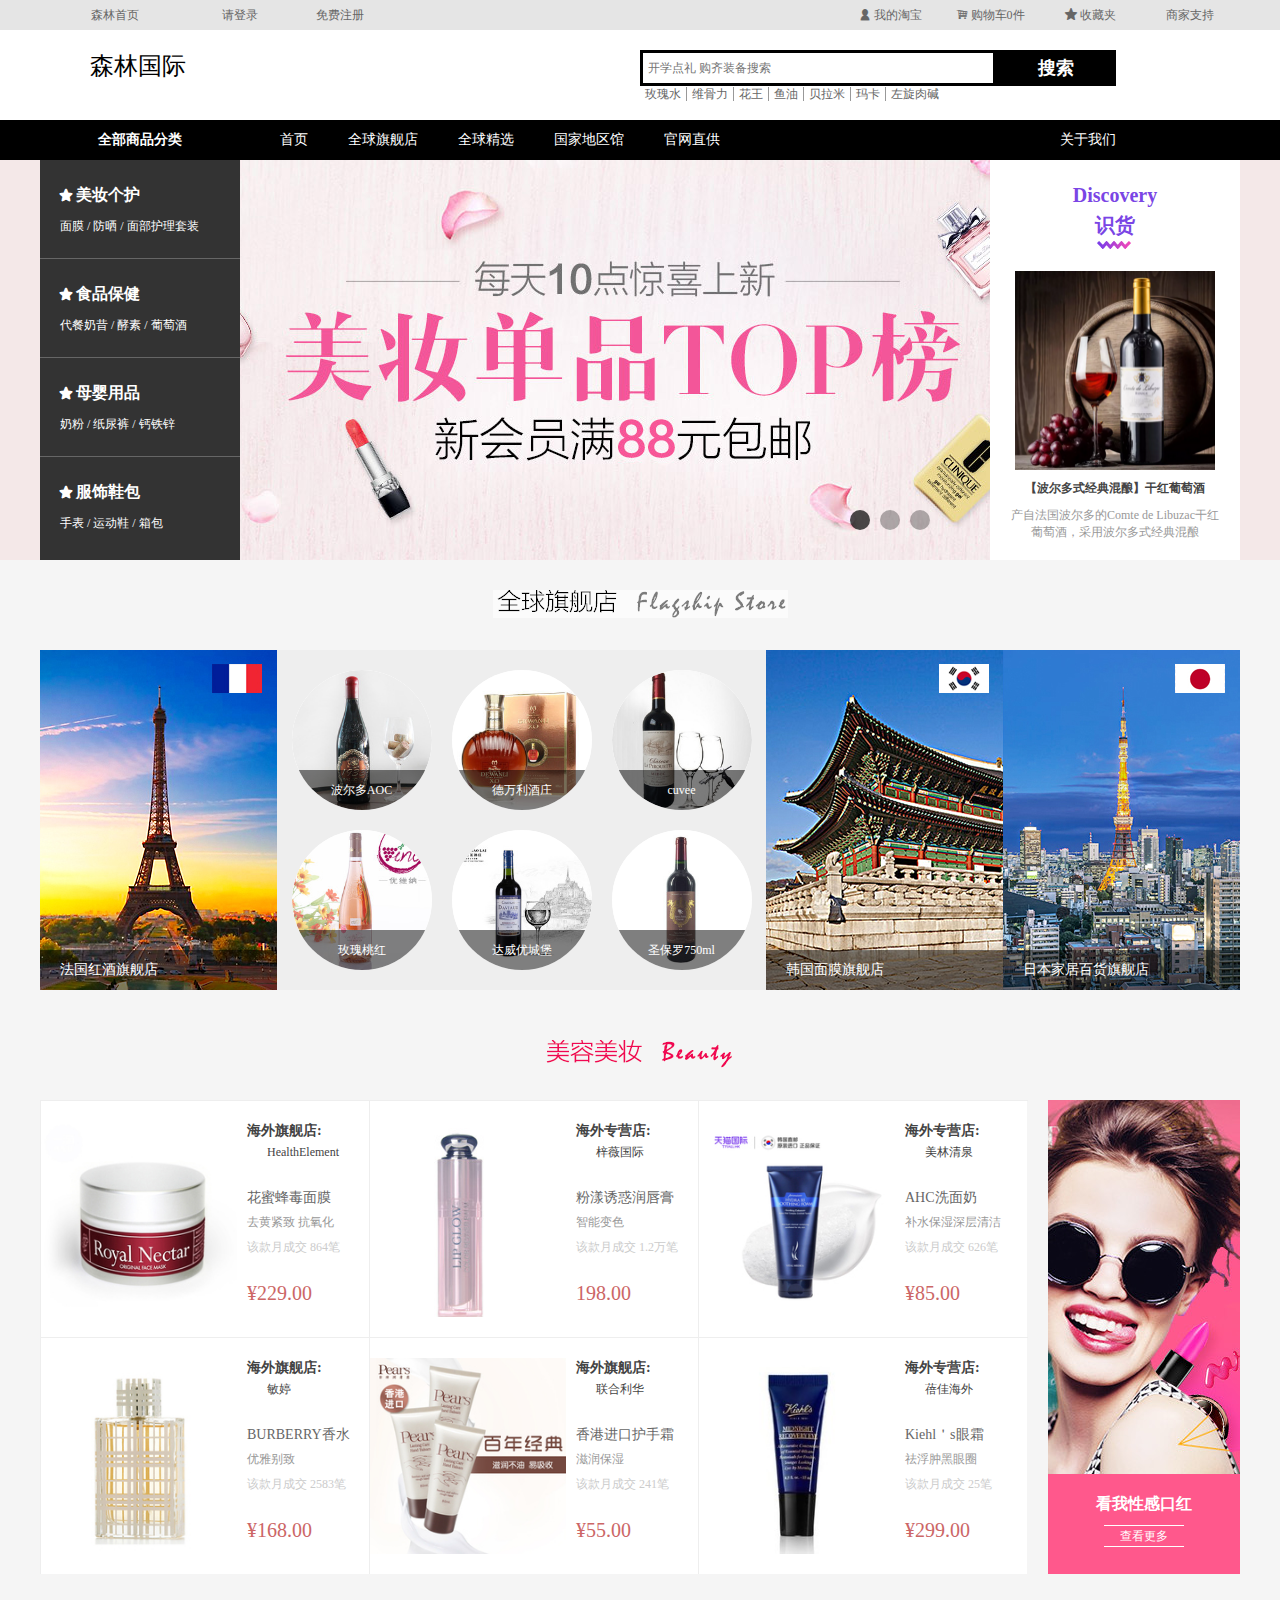
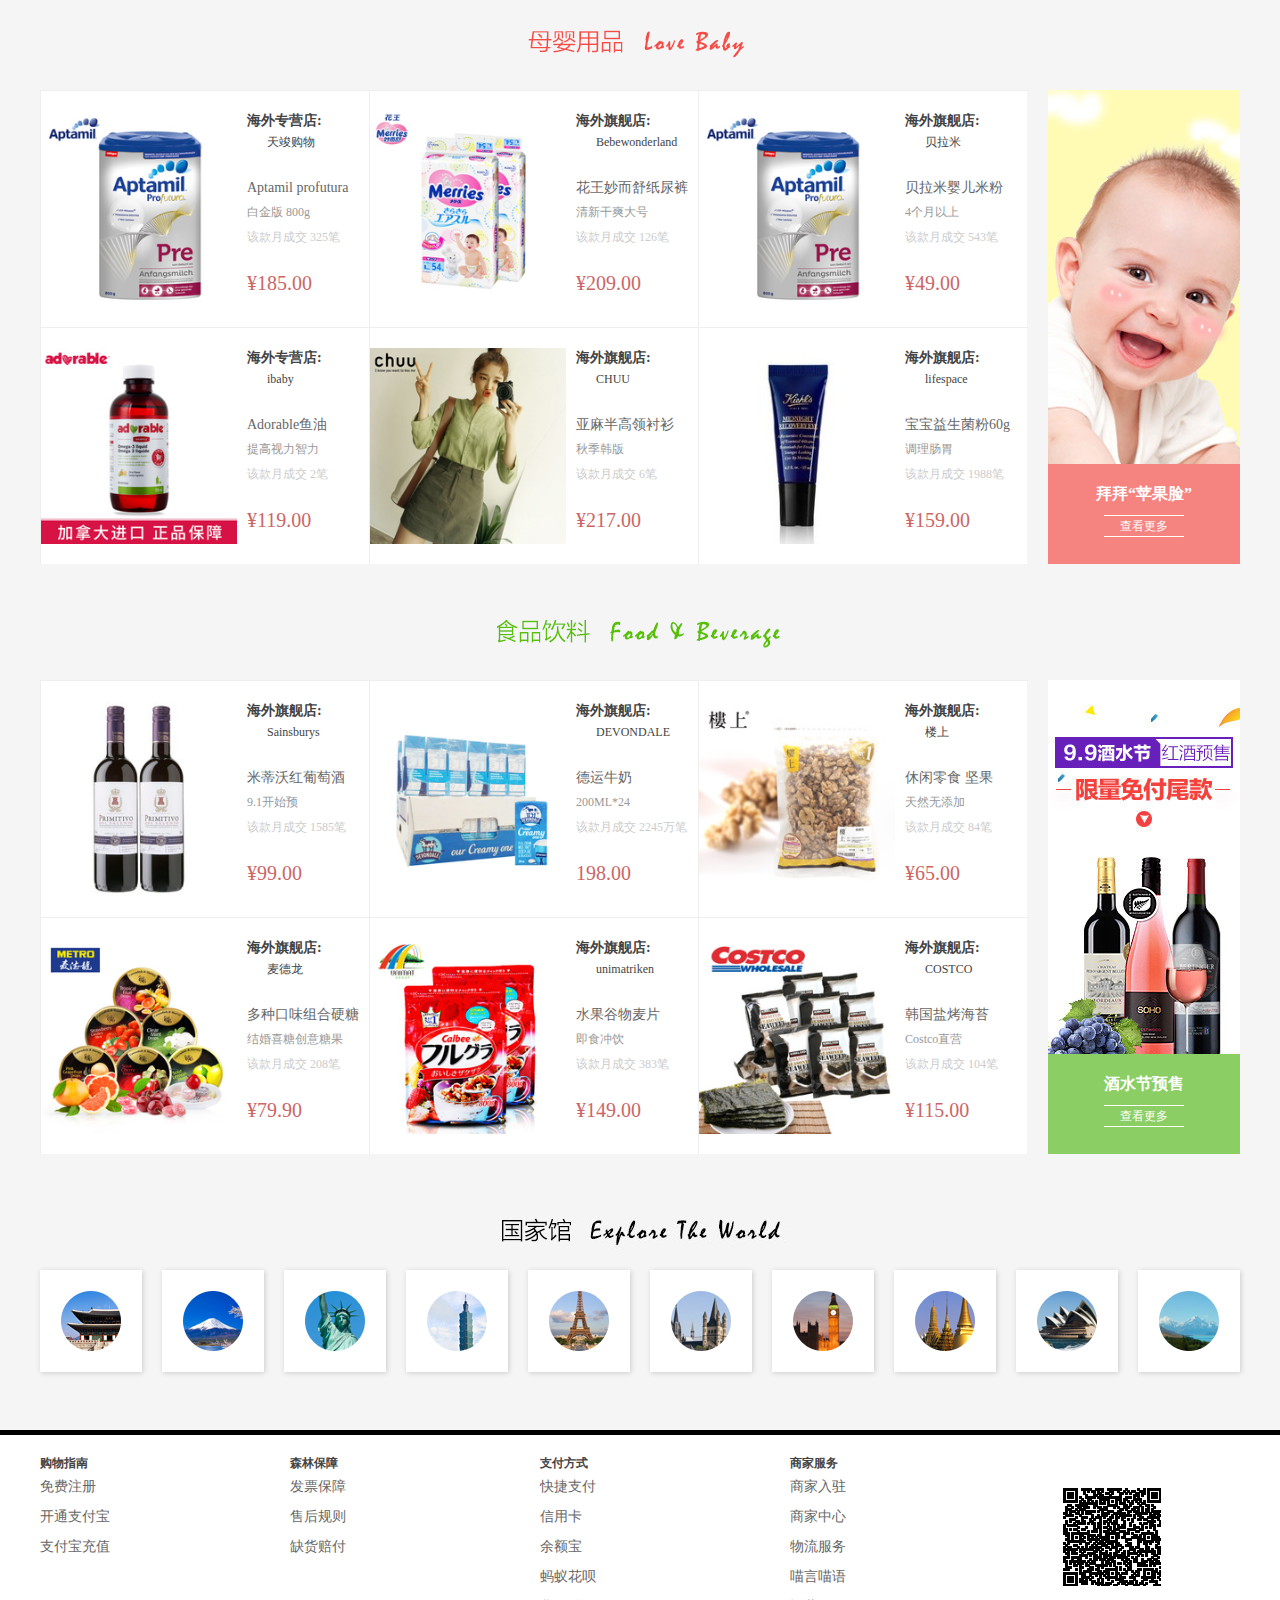
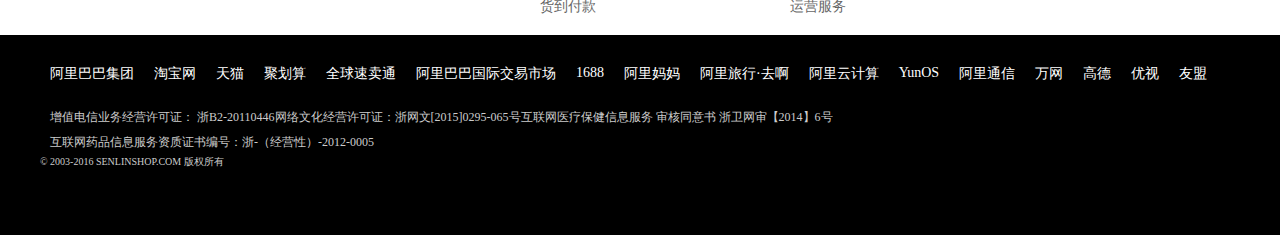
<file: international.html>
<!DOCTYPE html PUBLIC "-//W3C//DTD XHTML 1.0 Transitional//EN" "http://www.w3.org/TR/xhtml1/DTD/xhtml1-transitional.dtd">
<html xmlns="http://www.w3.org/1999/xhtml">
<head>
<meta http-equiv="Content-Type" content="text/html; charset=utf-8" />
<title>international</title>
<link rel="stylesheet" type="text/css" href="css/international.css" />
<link rel="stylesheet" type="text/css" href="css/iconfont.css"/>
<link rel="stylesheet" type="text/css" href="css/common.css"/>
<link rel="stylesheet" type="text/css" href="css/lanrenzhijia.css"/>
<script type="text/javascript" src="js/jquery.js"></script>
<script type="text/javascript" src="js/international.js"></script>
<script type="text/javascript" src="js/common.js"></script>
<script type="text/javascript" src="js/jquery.cookie.js"></script>
 <!--[if lt IE 9]>
    <script src="http://apps.bdimg.com/libs/html5shiv/3.7/html5shiv.min.js"></script>
  <![endif]-->
</head>

<body>


<!--头部header-->
<header>
    <!-- 头部的小导航的css样式和js请看common.css和common.js -->
    
    <!--头部的小导航header_top-->
    <div id="header_top">
        <div class="site_nav">
            <ul class="nav_left">
                <li><a href="index.html" target="_blank">森林首页</a></li>
                <li class="login"><a href="#">请登录</a></li>
                <li class="user"><div id='userlogin'></div></li>
                <li class="reg"><a href="register.html">免费注册</a>
                </li>
                <li><a id='login_out' style="display:none;">退出</a></li>
            </ul>
            <ul class="nav_right">
                <li id="mys">
                    <a href="#">
                        <i class="iconfont icon-yonghu"></i>   我的淘宝
                    </a>
                    <div id="mys_list">
                        <ul>
                            <li><a href="#"><span class="mys_list_left"></span>我的订单</a></li>
                            <li><a href="#"><span class="mys_list_left"></span>我的现金券</a></li>
                            <li><a href="#"><span class="mys_list_left"></span>我的红包</a></li>
                            <li><a href="#"><span class="mys_list_left"></span>我的余额</a></li>
                            <li><a href="#"><span class="mys_list_left"></span>我的提现退款</a></li>
                            <li><a href="#"><span class="mys_list_left"></span>我的收藏</a></li>
                            <li><a href="#"><span class="mys_list_left"></span>我的心愿单</a></li>
                            <li><a href="#"><span class="mys_list_left"></span>会员中心</a></li>
                        </ul>
                    </div>
                </li>
                <li>
                    <a href="#">
                        <i class="iconfont icon-gouwuchecar"></i>   购物车<span>0</span>件
                    </a>
                </li>
                <li id="favortite">
                    <a href="#">
                        <i class="iconfont icon-shoucangjia"></i>   收藏夹
                    </a>
                    <div id="favortite_list">
                        <ul>
                            <li><a href="#">收藏的宝贝</a></li>
                            <li><a href="#">收藏的店铺</a></li>
                        </ul>
                    </div>
                </li>
                <li id="merchant"><a href="#">商家支持</a>
                    <div id="merchant_list">
                        <ul>
                            <li><a href="#">商家中心</a></li>
                            <li><a href="#">商家入驻</a></li>
                            <li><a href="#">运营服务</a></li>
                            <li><a href="#">商家品控</a></li>
                            <li><a href="#">商家工具</a></li>
                            <li><a href="#">商家规则</a></li>
                        </ul>
                    </div>
                </li>
            </ul>
        </div> 
    </div>

    <!-- 头部的logo与搜索框部分 -->
    <div class="header_content">
        <div class="content">
            <span class="logo">森林国际</span>
            <div class="search">    
                <input type="text" class="search_text" placeholder="开学点礼 购齐装备搜索"/>
                <input type="button" value="搜索" class="search_button"/>
                <ul>
                    <li><a href="#">玫瑰水</a></li>
                    <li><a href="#">维骨力</a></li>
                    <li><a href="#">花王</a></li>
                    <li><a href="#">鱼油</a></li>
                    <li><a href="#">贝拉米</a></li>
                    <li><a href="#">玛卡</a></li>
                    <li><a href="#">左旋肉碱</a></li>
                </ul>
            </div>
        </div>
    </div>
</header>
     

<!--中间的main-->
<div id="main">
	<nav>
        <ul>
            <li>
                <span>全部商品分类</span>
                <div class="all_sort">
                    <div class="all_sortCont">
                        <h3><a href="#"><i class="iconfont icon-shoucangjia"></i>   美妆个护</a></h3>
                        <p>面膜 / 防晒 / 面部护理套装</p>
                    </div>
                    <div class="all_sortCont">
                        <h3><a href="#"><i class="iconfont icon-shoucangjia"></i>   食品保健</a></h3>
                        <p>代餐奶昔 / 酵素 / 葡萄酒</p>
                    </div>
                    <div class="all_sortCont">
                        <h3><a href="#"><i class="iconfont icon-shoucangjia"></i>   母婴用品</a></h3>
                        <p>奶粉 / 纸尿裤 / 钙铁锌</p>
                    </div>
                    <div class="all_none all_sortCont">
                        <h3><a href="#"><i class="iconfont icon-shoucangjia"></i>   服饰鞋包</a></h3>
                        <p>手表 / 运动鞋 / 箱包</p>
                    </div>
                </div>
            </li>
            <li><a href="#">首页</a></li>
            <li><a href="#">全球旗舰店</a></li>
            <li><a href="#">全球精选</a></li>
            <li><a href="#">国家地区馆</a></li>
            <li><a href="#">官网直供</a></li>
            <li><a href="#">关于我们</a></li>
        </ul>   
    </nav>

     <!-- 轮播部分 -->
    <div id="carousel">
        <div class="carouselBox">
            <div id="box">
                <ul id="box_img">
                    <li><a href="#"><img src="images/international/carousel1.jpg"></a></li>
                    <li><a href="#"><img src="images/international/carousel2.jpg"></a></li>
                    <li><a href="#"><img src="images/international/carousel3.jpg"></a></li>
                </ul>
                <ul id="box_font">
                    <li></li>
                    <li></li>
                    <li></li>
                </ul>
            </div>
            <div class="carouselRight">
                <div class="title">
                    <p>Discovery</p>
                    <p>识货</p>
                    <img src="images/international/carouseRight.jpg">
                </div>
                <a href="#"><img src="images/international/carouselContent.png"></a>
                <h4>【波尔多式经典混酿】干红葡萄酒</h4>
                <p>产自法国波尔多的Comte de Libuzac干红葡萄酒，采用波尔多式经典混酿</p>
            </div>
        </div>
    </div>

    <!-- 正文部分 -->
    <div class="main_content">
        

        <!-- 全球旗舰店部分 -->
        <div class="storefront">
            <h4><img src="images/international/storefront_title.png"></h4>
            <div class="storefront_content">
                <div class="storefront_all storefront_one">
                    <div class="storefront_allLeft">
                        <a href="#"><img src="images/international/storefront1.jpg"></a>
                        <div class="storefront_hide"></div>
                        <div class="storefront_show">法国红酒旗舰店</div>
                        <div class="storeHome_hide"></div>
                        <div class="storeHome_show">
                            进入店铺
                        </div>
                    </div>
                    <div class="storefront_allRight">
                        <ul>
                            <li>
                                <a href="#"><img src="images/international/storefrontOne1.jpg"></a>
                                <div class="div_hide"></div>
                                <p>波尔多AOC</p>
                                <p class="div_show">￥56.0</p>
                            </li>
                            <li>
                                <a href="#"><img src="images/international/storefrontOne2.jpg"></a>
                                <div class="div_hide"></div>
                                <p>德万利酒庄</p>
                                <p class="div_show">￥248.0</p>
                            </li>
                            <li>
                                <a href="#"><img src="images/international/storefrontOne3.jpg"></a>
                                <div class="div_hide"></div>
                                <p>cuvee</p>
                                <p class="div_show">￥428.0</p>
                            </li>
                            <li>
                                <a href="#"><img src="images/international/storefrontOne4.jpg"></a>
                                <div class="div_hide"></div>
                                <p>玫瑰桃红</p>
                                <p class="div_show">￥88.0</p>
                            </li>
                            <li>
                                <a href="#"><img src="images/international/storefrontOne5.jpg"></a>
                                <div class="div_hide"></div>
                                <p>达威优城堡</p>
                                <p class="div_show">￥128.0</p>
                            </li>
                            <li>
                                <a href="#"><img src="images/international/storefrontOne6.jpg"></a>
                                <div class="div_hide"></div>
                                <p>圣保罗750ml</p>
                                <p class="div_show">￥138.0</p>
                            </li>
                        </ul>
                    </div>
                </div>
                <div class="storefront_all storefront_two">
                    <div class="storefront_allLeft">
                        <img src="images/international/storefront2.jpg">
                        <div class="storefront_hide"></div>
                        <div class="storefront_show">韩国面膜旗舰店</div>
                        <div class="storeHome_hide"></div>
                        <div class="storeHome_show">
                            进入店铺
                        </div>
                    </div>
                    <div class="storefront_allRight">
                        <ul>
                            <li>
                                <a href="#"><img src="images/international/storefrontTwo1.jpg"></a>
                                <div class="div_hide"></div>
                                <p>paparecipe</p>
                                <p class="div_show">￥69.0</p>
                            </li>
                            <li>
                                <a href="#"><img src="images/international/storefrontTwo2.jpg"></a>
                                <div class="div_hide"></div>
                                <p>banban Gram</p>
                                <p class="div_show">￥82.0</p>
                            </li>
                            <li>
                                <a href="#"><img src="images/international/storefrontTwo3.jpg"></a>
                                <div class="div_hide"></div>
                                <p>韩秀泊芙</p>
                                <p class="div_show">￥60.0</p>
                            </li>
                            <li>
                                <a href="#"><img src="images/international/storefrontTwo4.jpg"></a>
                                <div class="div_hide"></div>
                                <p>苏秘SU</p>
                                <p class="div_show">￥56.0</p>
                            </li>
                            <li>
                                <a href="#"><img src="images/international/storefrontTwo5.jpg"></a>
                                <div class="div_hide"></div>
                                <p>自然乐园</p>
                                <p class="div_show">￥19.0</p>
                            </li>
                            <li>
                                <a href="#"><img src="images/international/storefrontTwo6.jpg"></a>
                                <div class="div_hide"></div>
                                <p>莱妃尔</p>
                                <p class="div_show">￥53.0</p>
                            </li>
                        </ul>
                    </div>
                </div>
                <div class="storefront_all storefront_three">
                    <div class="storefront_allLeft">
                        <img src="images/international/storefront3.jpg">
                        <div class="storefront_hide"></div>
                        <div class="storefront_show">日本家居百货旗舰店</div>
                        <div class="storeHome_hide"></div>
                        <div class="storeHome_show">
                            进入店铺
                        </div>
                    </div>
                    <div class="storefront_allRight">
                        <ul>
                            <li>
                                <a href="#"><img src="images/international/storefrontThree1.jpg"></a>
                                <div class="div_hide"></div>
                                <p>果子盆两件套</p>
                                <p class="div_show">￥165.0</p>
                            </li>
                            <li>
                                <a href="#"><img src="images/international/storefrontThree2.jpg"></a>
                                <div class="div_hide"></div>
                                <p>陶瓷茶杯</p>
                                <p class="div_show">￥22.0</p>
                            </li>
                            <li>
                                <a href="#"><img src="images/international/storefrontThree3.jpg"></a>
                                <div class="div_hide"></div>
                                <p>七福神</p>
                                <p class="div_show">￥280.0</p>
                            </li>
                            <li>
                                <a href="#"><img src="images/international/storefrontThree4.jpg"></a>
                                <div class="div_hide"></div>
                                <p>食品收纳盒</p>
                                <p class="div_show">￥30.0</p>
                            </li>
                            <li>
                                <a href="#"><img src="images/international/storefrontThree5.jpg"></a>
                                <div class="div_hide"></div>
                                <p>沥水收纳盒</p>
                                <p class="div_show">￥56.0</p>
                            </li>
                            <li>
                                <a href="#"><img src="images/international/storefrontThree6.jpg"></a>
                                <div class="div_hide"></div>
                                <p>钵饭碗</p>
                                <p class="div_show">￥25.0</p>
                            </li>
                        </ul>
                    </div>
                </div>
            </div>
        </div>

        <!-- 美容美妆部分 -->
        <div class="beauty">
            <h4><img src="images/international/title2.png"></h4>
            <div class="beauty_content">
                <div class="beauty_left">
                    <ul class="ul_top">
                        <li>
                            <div class="beauty_goods">
                                <img src="images/international/beauty2.jpg">
                                <div class="beauty_goodsDetals">
                                    <h3>海外旗舰店:</h3>
                                    <p class="beauty_store">HealthElement</p>
                                    <div class="beauty_prize">
                                        <p class="prize_font">花蜜蜂毒面膜</p>
                                        <p>去黄紧致 抗氧化</p>
                                        <p class="prize_grey">该款月成交 864笔</p>
                                        <span class="prize_span">¥229.00</span>
                                        <div class="beauty_buy">
                                            <span>¥229.00</span>
                                            <button>加入购物车</button>
                                            <button>进入旗舰店</button>
                                        </div>
                                    </div>

                                </div>
                            </div>
                        </li>
                        <li>
                            <div class="beauty_goods">
                                <img src="images/international/beauty3.jpg">
                                <div class="beauty_goodsDetals">
                                    <h3>海外专营店:</h3>
                                    <p class="beauty_store">梓薇国际</p>
                                    <div class="beauty_prize">
                                        <p class="prize_font">粉漾诱惑润唇膏</p>
                                        <p>智能变色</p>
                                        <p class="prize_grey">该款月成交 1.2万笔</p>
                                        <span class="prize_span">198.00</span>
                                        <div class="beauty_buy">
                                            <span>¥198.00</span>
                                            <button>加入购物车</button>
                                            <button>进入专营店</button>
                                        </div>
                                    </div>

                                </div>
                            </div>
                        </li>
                        <li>
                            <div class="beauty_goods">
                                <img src="images/international/beauty4.jpg">
                                <div class="beauty_goodsDetals">
                                    <h3>海外专营店:</h3>
                                    <p class="beauty_store">美林清泉</p>
                                    <div class="beauty_prize">
                                        <p class="prize_font">AHC洗面奶</p>
                                        <p>补水保湿深层清洁</p>
                                        <p class="prize_grey">该款月成交 626笔</p>
                                        <span class="prize_span">¥85.00</span>
                                        <div class="beauty_buy">
                                            <span>¥85.00</span>
                                            <button>加入购物车</button>
                                            <button>进入专营店</button>
                                        </div>
                                    </div>

                                </div>
                            </div>
                        </li>
                    </ul>
                    <ul>
                        <li>
                            <div class="beauty_goods">
                                <img src="images/international/beauty5.jpg">
                                <div class="beauty_goodsDetals">
                                    <h3>海外旗舰店:</h3>
                                    <p class="beauty_store">敏婷</p>
                                    <div class="beauty_prize">
                                        <p class="prize_font">BURBERRY香水 </p>
                                        <p>优雅别致</p>
                                        <p class="prize_grey">该款月成交 2583笔</p>
                                        <span class="prize_span">¥168.00</span>
                                        <div class="beauty_buy">
                                            <span>¥168.00</span>
                                            <button>加入购物车</button>
                                            <button>进入旗舰店</button>
                                        </div>
                                    </div>

                                </div>
                            </div>
                        </li>
                        <li>
                            <div class="beauty_goods">
                                <img src="images/international/beauty6.jpg">
                                <div class="beauty_goodsDetals">
                                    <h3>海外旗舰店:</h3>
                                    <p class="beauty_store">联合利华</p>
                                    <div class="beauty_prize">
                                        <p class="prize_font">香港进口护手霜</p>
                                        <p>滋润保湿</p>
                                        <p class="prize_grey">该款月成交 241笔</p>
                                        <span class="prize_span">¥55.00</span>
                                        <div class="beauty_buy">
                                            <span>¥55.00</span>
                                            <button>加入购物车</button>
                                            <button>进入旗舰店</button>
                                        </div>
                                    </div>

                                </div>
                            </div>
                        </li>
                        <li>
                            <div class="beauty_goods">
                                <img src="images/international/beauty7.jpg">
                                <div class="beauty_goodsDetals">
                                    <h3>海外专营店:</h3>
                                    <p class="beauty_store">蓓佳海外</p>
                                    <div class="beauty_prize">
                                        <p class="prize_font">Kiehl＇s眼霜</p>
                                        <p>祛浮肿黑眼圈</p>
                                        <p class="prize_grey">该款月成交 25笔</p>
                                        <span class="prize_span">¥299.00</span>
                                        <div class="beauty_buy">
                                            <span>¥299.00</span>
                                            <button>加入购物车</button>
                                            <button>进入专营店</button>
                                        </div>
                                    </div>

                                </div>
                            </div>
                        </li>
                    </ul>
                </div>
                <div class="beauty_right">
                    <a href="#"><img src="images/international/beauty1.jpg"></a>
                    <div class="beauty_right_content">
                        <h3>看我性感口红</h3>
                        <p><a href="#">查看更多</a></p>
                    </div>
                </div>
            </div>
        </div>

        <!-- 母婴用品部分 -->
        <div class="beauty">
            <h4><img src="images/international/title4.png"></h4>
            <div class="beauty_content">
                <div class="beauty_left">
                    <ul class="ul_top">
                        <li>
                            <div class="beauty_goods">
                                <img src="images/international/baby2.jpg">
                                <div class="beauty_goodsDetals">
                                    <h3>海外专营店:</h3>
                                    <p class="beauty_store">天竣购物</p>
                                    <div class="beauty_prize">
                                        <p class="prize_font">Aptamil profutura</p>
                                        <p>白金版 800g</p>
                                        <p class="prize_grey">该款月成交 325笔</p>
                                        <span class="prize_span">¥185.00</span>
                                        <div class="beauty_buy">
                                            <span>¥185.00</span>
                                            <button>加入购物车</button>
                                            <button>进入专营店</button>
                                        </div>
                                    </div>

                                </div>
                            </div>
                        </li>
                        <li>
                            <div class="beauty_goods">
                                <img src="images/international/baby3.jpg">
                                <div class="beauty_goodsDetals">
                                    <h3>海外旗舰店:</h3>
                                    <p class="beauty_store">Bebewonderland</p>
                                    <div class="beauty_prize">
                                        <p class="prize_font">花王妙而舒纸尿裤</p>
                                        <p>清新干爽大号</p>
                                        <p class="prize_grey">该款月成交 126笔</p>
                                        <span class="prize_span">¥209.00</span>
                                        <div class="beauty_buy">
                                            <span>¥209.00</span>
                                            <button>加入购物车</button>
                                            <button>进入旗舰店</button>
                                        </div>
                                    </div>

                                </div>
                            </div>
                        </li>
                        <li>
                            <div class="beauty_goods">
                                <img src="images/international/baby4.jpg">
                                <div class="beauty_goodsDetals">
                                    <h3>海外旗舰店:</h3>
                                    <p class="beauty_store">贝拉米</p>
                                    <div class="beauty_prize">
                                        <p class="prize_font">贝拉米婴儿米粉</p>
                                        <p>4个月以上</p>
                                        <p class="prize_grey">该款月成交 543笔</p>
                                        <span class="prize_span">¥49.00</span>
                                        <div class="beauty_buy">
                                            <span>¥49.00</span>
                                            <button>加入购物车</button>
                                            <button>进入旗舰店</button>
                                        </div>
                                    </div>

                                </div>
                            </div>
                        </li>
                    </ul>
                    <ul>
                        <li>
                            <div class="beauty_goods">
                                <img src="images/international/baby5.jpg">
                                <div class="beauty_goodsDetals">
                                    <h3>海外专营店:</h3>
                                    <p class="beauty_store">ibaby</p>
                                    <div class="beauty_prize">
                                        <p class="prize_font">Adorable鱼油 </p>
                                        <p>提高视力智力</p>
                                        <p class="prize_grey">该款月成交 2笔</p>
                                        <span class="prize_span">¥119.00</span>
                                        <div class="beauty_buy">
                                            <span>¥119.00</span>
                                            <button>加入购物车</button>
                                            <button>进入专营店</button>
                                        </div>
                                    </div>

                                </div>
                            </div>
                        </li>
                        <li>
                            <div class="beauty_goods">
                                <img src="images/international/baby6.jpg">
                                <div class="beauty_goodsDetals">
                                    <h3>海外旗舰店:</h3>
                                    <p class="beauty_store">CHUU</p>
                                    <div class="beauty_prize">
                                        <p class="prize_font">亚麻半高领衬衫</p>
                                        <p>秋季韩版</p>
                                        <p class="prize_grey">该款月成交 6笔</p>
                                        <span class="prize_span">¥217.00</span>
                                        <div class="beauty_buy">
                                            <span>¥217.00</span>
                                            <button>加入购物车</button>
                                            <button>进入旗舰店</button>
                                        </div>
                                    </div>

                                </div>
                            </div>
                        </li>
                        <li>
                            <div class="beauty_goods">
                                <img src="images/international/beauty7.jpg">
                                <div class="beauty_goodsDetals">
                                    <h3>海外旗舰店:</h3>
                                    <p class="beauty_store">lifespace</p>
                                    <div class="beauty_prize">
                                        <p class="prize_font">宝宝益生菌粉60g</p>
                                        <p>调理肠胃</p>
                                        <p class="prize_grey">该款月成交 1988笔</p>
                                        <span class="prize_span">¥159.00</span>
                                        <div class="beauty_buy">
                                            <span>¥159.00</span>
                                            <button>加入购物车</button>
                                            <button>进入旗舰店</button>
                                        </div>
                                    </div>

                                </div>
                            </div>
                        </li>
                    </ul>
                </div>
                <div class="beauty_right">
                    <a href="#"><img src="images/international/baby1.jpg"></a>
                    <div class="beauty_right_content baby_right_content">
                        <h3>拜拜“苹果脸”</h3>
                        <p><a href="#">查看更多</a></p>
                    </div>
                </div>
            </div>
        </div>

        <!-- 食品饮料部分 -->
        <div class="beauty">
            <h4><img src="images/international/title5.png"></h4>
            <div class="beauty_content">
                <div class="beauty_left">
                    <ul class="ul_top">
                        <li>
                            <div class="beauty_goods">
                                <img src="images/international/food2.jpg">
                                <div class="beauty_goodsDetals">
                                    <h3>海外旗舰店:</h3>
                                    <p class="beauty_store">Sainsburys</p>
                                    <div class="beauty_prize">
                                        <p class="prize_font">米蒂沃红葡萄酒</p>
                                        <p>9.1开始预</p>
                                        <p class="prize_grey">该款月成交 1585笔</p>
                                        <span class="prize_span">¥99.00</span>
                                        <div class="beauty_buy">
                                            <span>¥99.00</span>
                                            <button>加入购物车</button>
                                            <button>进入旗舰店</button>
                                        </div>
                                    </div>

                                </div>
                            </div>
                        </li>
                        <li>
                            <div class="beauty_goods">
                                <img src="images/international/food3.jpg">
                                <div class="beauty_goodsDetals">
                                    <h3>海外旗舰店:</h3>
                                    <p class="beauty_store">DEVONDALE</p>
                                    <div class="beauty_prize">
                                        <p class="prize_font">德运牛奶</p>
                                        <p>200ML*24</p>
                                        <p class="prize_grey">该款月成交 2245万笔</p>
                                        <span class="prize_span">198.00</span>
                                        <div class="beauty_buy">
                                            <span>¥198.00</span>
                                            <button>加入购物车</button>
                                            <button>进入旗舰店</button>
                                        </div>
                                    </div>

                                </div>
                            </div>
                        </li>
                        <li>
                            <div class="beauty_goods">
                                <img src="images/international/food4.jpg">
                                <div class="beauty_goodsDetals">
                                    <h3>海外旗舰店:</h3>
                                    <p class="beauty_store">楼上</p>
                                    <div class="beauty_prize">
                                        <p class="prize_font">休闲零食 坚果</p>
                                        <p>天然无添加</p>
                                        <p class="prize_grey">该款月成交 84笔</p>
                                        <span class="prize_span">¥65.00</span>
                                        <div class="beauty_buy">
                                            <span>¥65.00</span>
                                            <button>加入购物车</button>
                                            <button>进入旗舰店</button>
                                        </div>
                                    </div>

                                </div>
                            </div>
                        </li>
                    </ul>
                    <ul>
                        <li>
                            <div class="beauty_goods">
                                <img src="images/international/food5.jpg">
                                <div class="beauty_goodsDetals">
                                    <h3>海外旗舰店:</h3>
                                    <p class="beauty_store">麦德龙</p>
                                    <div class="beauty_prize">
                                        <p class="prize_font">多种口味组合硬糖</p>
                                        <p>结婚喜糖创意糖果</p>
                                        <p class="prize_grey">该款月成交 208笔</p>
                                        <span class="prize_span">¥79.90</span>
                                        <div class="beauty_buy">
                                            <span>¥79.90</span>
                                            <button>加入购物车</button>
                                            <button>进入旗舰店</button>
                                        </div>
                                    </div>

                                </div>
                            </div>
                        </li>
                        <li>
                            <div class="beauty_goods">
                                <img src="images/international/food6.jpg">
                                <div class="beauty_goodsDetals">
                                    <h3>海外旗舰店:</h3>
                                    <p class="beauty_store">unimatriken</p>
                                    <div class="beauty_prize">
                                        <p class="prize_font">水果谷物麦片</p>
                                        <p>即食冲饮</p>
                                        <p class="prize_grey">该款月成交 383笔</p>
                                        <span class="prize_span">¥149.00</span>
                                        <div class="beauty_buy">
                                            <span>¥149.00</span>
                                            <button>加入购物车</button>
                                            <button>进入旗舰店</button>
                                        </div>
                                    </div>

                                </div>
                            </div>
                        </li>
                        <li>
                            <div class="beauty_goods">
                                <img src="images/international/food7.jpg">
                                <div class="beauty_goodsDetals">
                                    <h3>海外旗舰店:</h3>
                                    <p class="beauty_store">COSTCO</p>
                                    <div class="beauty_prize">
                                        <p class="prize_font">韩国盐烤海苔 </p>
                                        <p>Costco直营</p>
                                        <p class="prize_grey">该款月成交 104笔</p>
                                        <span class="prize_span">¥115.00</span>
                                        <div class="beauty_buy">
                                            <span>¥115.00</span>
                                            <button>加入购物车</button>
                                            <button>进入旗舰店</button>
                                        </div>
                                    </div>

                                </div>
                            </div>
                        </li>
                    </ul>
                </div>
                <div class="beauty_right">
                    <a href="#"><img src="images/international/food1.jpg"></a>
                    <div class="beauty_right_content food_right_content">
                        <h3>酒水节预售</h3>
                        <p><a href="#">查看更多</a></p>
                    </div>
                </div>
            </div>
        </div>

        <!-- 国家馆部分 -->
        <div class="word">
            <h4><img src="images/international/title1.jpg"></h4>
            <div class="word_content">
                <ul>
                    <li>
                        <a href="#"><img src="images/international/word1.png"></a>
                        <div class="word_hidden"></div>
                        <div class="word_hiddenFont">
                            <h3>韩国馆</h3>
                            <p>South Korea</p>
                        </div>
                    </li>
                    <li>
                        <a href="#"><img src="images/international/word2.png"></a>
                        <div class="word_hidden"></div>
                        <div class="word_hiddenFont">
                            <h3>日本馆</h3>
                            <p>Japan</p>
                        </div>
                    </li>
                    <li>
                        <a href="#"><img src="images/international/word3.png"></a>
                        <div class="word_hidden"></div>
                        <div class="word_hiddenFont">
                            <h3>美国馆</h3>
                            <p>United States</p>
                        </div>
                    </li>
                    <li>
                        <a href="#"><img src="images/international/word4.png"></a>
                        <div class="word_hidden"></div>
                        <div class="word_hiddenFont">
                            <h3>台湾地区馆</h3>
                            <p>Taiwan</p>
                        </div>
                    </li>
                    <li>
                        <a href="#"><img src="images/international/word5.png"></a>
                        <div class="word_hidden"></div>
                        <div class="word_hiddenFont">
                            <h3>法国馆</h3>
                            <p>France</p>
                        </div>
                    </li>
                    <li>
                        <a href="#"><img src="images/international/word6.png"></a>
                        <div class="word_hidden"></div>
                        <div class="word_hiddenFont">
                            <h3>德国馆</h3>
                            <p>Germany</p>
                        </div>
                    </li>
                    <li>
                        <a href="#"><img src="images/international/word7.png"></a>
                        <div class="word_hidden"></div>
                        <div class="word_hiddenFont">
                            <h3>英国馆</h3>
                            <p>United Kingdom</p>
                        </div>
                    </li>
                    <li>
                        <a href="#"><img src="images/international/word8.png"></a>
                        <div class="word_hidden"></div>
                        <div class="word_hiddenFont">
                            <h3>泰国馆</h3>
                            <p>Thailand</p>
                        </div>
                    </li>
                    <li>
                        <a href="#"><img src="images/international/word9.png"></a>
                        <div class="word_hidden"></div>
                        <div class="word_hiddenFont">
                            <h3>澳大利亚馆</h3>
                            <p>Australia</p>
                        </div>
                    </li>
                    <li>
                        <a href="#"><img src="images/international/word10.png"></a>
                        <div class="word_hidden"></div>
                        <div class="word_hiddenFont">
                            <h3>新西兰馆</h3>
                            <p>New Zealand</p>
                        </div>
                    </li>
                </ul>
            </div>
        </div>


        

    </div>
    

</div>


<!--底部的footer-->
<footer>
    <div id="footer_top">
        <div class="footer_top_copyright">
            <dl>
                <dt>购物指南</dt>
                <dd>免费注册</dd>
                <dd>开通支付宝</dd>
                <dd>支付宝充值</dd>
            </dl>   
            <dl >
                <dt>森林保障</dt>
                <dd>发票保障</dd>
                <dd>售后规则</dd>
                <dd>缺货赔付</dd>
            </dl>
            <dl >
                <dt>支付方式</dt>
                <dd>快捷支付</dd>
                <dd>信用卡</dd>
                <dd>余额宝</dd>
                <dd>蚂蚁花呗</dd>
                <dd>货到付款</dd>
            </dl>
            <dl >
                <dt>商家服务</dt>
                <dd>商家入驻</dd>
                <dd>商家中心</dd>
                <dd>物流服务</dd>
                <dd>喵言喵语</dd>
                <dd>运营服务</dd>
                
            </dl>
            <img src="images/common/bottom.png" />
        </div>
    </div>
    <div class="footer_buttom">
        <div class="footer_buttom_main">
            <ul>
                <li><a href="#">阿里巴巴集团</a></li>
                <li><a href="#">淘宝网</a></li>
                <li><a href="#">天猫</a></li>
                <li><a href="#">聚划算</a></li>
                <li><a href="#">全球速卖通</a></li>
                <li><a href="#">阿里巴巴国际交易市场</a></li>
                <li><a href="#">1688</a></li>
                <li><a href="#">阿里妈妈</a></li>
                <li><a href="#">阿里旅行·去啊</a></li>
                <li><a href="#">阿里云计算</a></li>
                <li><a href="#">YunOS</a></li>
                <li><a href="#">阿里通信</a></li>
                <li><a href="#">万网</a></li>
                <li><a href="#">高德</a></li>
                <li><a href="#">优视</a></li>
                <li><a href="#">友盟</a></li>
            </ul> 
            <p>增值电信业务经营许可证： 浙B2-20110446网络文化经营许可证：浙网文[2015]0295-065号互联网医疗保健信息服务 审核同意书 浙卫网审【2014】6号</p>      
            <p>互联网药品信息服务资质证书编号：浙-（经营性）-2012-0005</p> 
            <small>© 2003-2016 SENLINSHOP.COM 版权所有</small> 
        </div>
    </div> 
</footer>



<!-- 右侧边栏的css样式和js请看common.css和common.js -->

<!--右侧边栏-->
<!-- <div class="bar_tools">
	<ul>
    	<li>
            <a href="#"><i class="iconfont icon-yonghu"></i></a>
            <div class="tools_fly">我的特权</div>
        </li>
        <li>
            <a href="#"><i class="iconfont icon-gouwuchecar"></i>    购物车</a>
        </li>
        <li>
            <a href="#"><i class="iconfont icon-money1"></i></a>
            <div class="tools_fly">我的资产</div>
        </li>
        <li>
            <a href="#"><i class="iconfont icon-zan"></i></a>
            <div class="tools_fly">我喜爱的</div>
        </li>
        <li>
            <a href="#"><i class="iconfont icon-shoucangjia"></i></a>
            <div class="tools_fly">我的收藏</div>
        </li>
        <li>
            <a href="#"><i class="iconfont icon-shangpin"></i></a>
            <div class="tools_fly">我的店铺</div>
        </li>
        <li>
            <a href="#"><i class="iconfont icon-call"></i></a>
            <div class="tools_fly">我的客服</div>
        </li>
    </ul>

</div> -->

<!-- 登录界面的css样式和js请看lanrenzhijia.css和common.js -->

<!-- 登录界面 -->
<div class="theme-popover">
     <div class="theme-poptit">
          <a href="#" title="关闭" class="close">×</a>
          <h3>森林shop网站登录</h3>
     </div>
     <div class="theme-popbod dform">
           <form class="theme-signin">
                <ol>
                     <li><h4>请输入您的用户名和密码！</h4></li>
                     <li><strong>用户名：</strong><input class="ipt" id="username" type="text" name="username" placeholder="请输入账户" size="20" /></li>
                     <li><strong>密码：</strong><input class="ipt" id="password" type="password" name="password" placeholder="请输入密码" size="20" /></li>
                     <li><input class="btn btn-primary" type="button" id="loginBtn" value=" 登 录 " /></li>
                </ol>
           </form>
     </div>
</div>
<div class="theme-popover-mask"></div>


</body>
</html>
</file>
<file: css/index.css>
@charset "utf-8";
/* CSS Document */

/*总的样式*/
*{margin:0;
	padding:0;
	list-style:none;
	text-decoration:none;}

	
/*头部header的样式*/
header{height:200px;}
	
	


/*头部的logo与搜索框部分*/
.header_content{height:170px;
	background:url(..//images/common/bg.jpg) 0 -20px;
	overflow:hidden;}
.content{width:1200px;
	height:170px;
	margin:0 auto;
	position:relative;}
.logo{width:150px;
	height:50px;
	position:absolute;
	top:80px;
	left:30px;
	font-size:24px;}
.search{width:700px;
	height:100px;
	position:absolute;
	top:70px;
	left:400px;}
.search_text{width:500px;
	height:40px;
	float:left;
	border:3px solid #000;
	background:#fff;
	text-indent:5px;}
.search_button{width:150px;
	height:46px;
	background:#000;
	color:#fff;
	border:none;
	float:left;
	font-size:18px;
	font-weight:bold;
	cursor:pointer;}
.search ul{clear:both;
	width:700px;
	height:30px;}
.search ul li{float:left;}
.search ul li a{padding:0 5px;
	color:#666;
	font-size:12px;
	border-right:1px #999 solid;}
.search ul li:last-child a{border:none;}
.search ul li a:hover{color:#C99;}




/*中间的main*/
#main{margin-bottom:10px;}
/*中间的导航部分*/
nav{height:50px;
	background:#ccc;}
nav ul{width:1200px;
	height:50px;
	margin:0 auto;}
nav ul li{width:180px;
	height:50px;
	float:left;
	border-right:#fff 1px solid;
	text-align:center;}
nav ul li:first-child{width:250px;
	background:#000;}
nav ul li:last-child{border:none;}
nav ul li a{font-size:18px;
	height:50px;
	display:block;
	line-height:50px;
	color:#000;}
nav ul li a:hover{
	color:#fff;
	background:#000;}
nav ul li:first-child a{color:#fff;}

/*中间的商品分类sort和轮播部分carouse*/
#carousel{height:500px;
	background:#E8E8E8;
	margin:0 auto;
	}

/*中间的轮播部分carouse*/
#box{width:1200px;
	height:500px;
	margin:0 auto;
	position:relative;}
#box_content{
	width:100%;
	height:500px;
	background:#ccc;
	position: relative;
}
#box_img{
	width:1180px;
	height:500px;
	margin:0 auto;
	position: relative;
	left:100px;
}
#box_img li{
	width:1180px;
	height:500px;
	position:absolute;
	top:0;
	left:0;
	opacity:0;
	filter:alpha(opacity=0);
}
#box_img li:first-child{
	opacity:1;
	filter:alpha(opacity=1);
}
#box_font{
	width:200px;
	height:50px;
	position: absolute;
	right:200px;
	bottom:0px;

}
#box_font li{
	float:left;
	width:20px;
	height:20px;
	font-size:12px;
	border-radius:20px;
	background:#000;
	text-align:center;
	line-height:20px;
	margin-left:10px;
	opacity:0.3;
	filter:alpha(opacity=30);
	cursor:pointer;
}
#box_font li:first-child{
	opacity:0.7;
	filter:alpha(opacity=70);
}

/*中间的商品分类sort*/
#sort{width:250px;
	height:500px;
	position:absolute;
	top:0;
	left:0;}
#sort ul{width:250px;
	height:500px;
	background:#efefef;}
#sort ul li{height:30px;}
#sort ul li a{font-size:14px;
	color:#000;
	line-height:30px;
	padding-left:40px;}
#sort ul li a:hover{color:#C63;}

/*商品分类的列表部分*/
#sort ul{position:relative;}
.sort_list{width:600px;
	height:500px;
	position:absolute;
	top:0px;
	left:250px;
	background:#fff;
	display:none;}
.sort_list div{width:590px;
	height:68px;
	margin-bottom:5px;
	padding:10px 0 0 10px;
	position:relative;
	}
.sort_list div.lest{height:40px;}
.sort_list div span{font-size:15px;
	font-weight:bold;}
.sort_list div .ol,.sort_list div ol{width:500px;
	height:68px;
	margin-left:10px;
	padding-top:5px;
	border-bottom:1px #ccc dashed;
	position:absolute;
	top:0px;
	left:80px;}
.sort_list div ol{height:40px;}
.sort_list div .ol li,.sort_list div ol li{float:left;
	height:50px;
	text-align:center;
	margin:0 10px 0 0;
	display:inline;}
.sort_list div .ol li a,.sort_list div ol li a{padding-left:0px !important;
	margin:0 5px 0 0;}

/*中间的轮播部分上面的右边部分*/
.box_background{width:100px;
	height:470px;
	background:#000;
	position:absolute;
	top:20px;
	right:0px;
	opacity:0.5;
	filter:alpha(opacity=50);}
.box_right{width:100px;
	height:470px;
	position:absolute;
	top:20px;
	right:0px;
	color:#fff;
	font-size:12px;}
.box_right a{color:#fff;}
.box_right_top{width:70px;
	height:180px;
	margin:0 auto;
	border-bottom:1px #CCC dashed;}
.box_right_top img,.box_right_top button{margin-top:10px;
}
.box_right_top button{width:70px;
	height:30px;
	background:#000;
	color:#fff;
	border:none;
	border-radius:5px;}
.box_right_top p,.box_right_center p{text-align:center;
	margin-top:10px;}
.box_right_center{width:100px;
	height:100px;}
.box_right_center ul{width:70px;
	height:60px;
	margin:0 auto;
	margin-top:15px;}
.box_right_center ul li{text-align:center;
	height:20px;
	line-height:20px;}
.box_right_buttom{width:100px;
	height:150px;
	margin-top:15px;}
.box_right_buttom h4{background:#666;
	text-align:center;}
.box_right_buttom img{width:70px;
	height:70px;
	border-radius:35px;
	margin:10px 0 10px 15px;
	cursor:pointer;}
.box_right_buttom p{text-align:center;}
	

/*中间的内容部分content*/
#content{width:1200px;
	margin:0 auto;}

/*热门品牌hot*/
#hot,#reason,#home{width:1200px;
	height:460px;
	margin-top:20px;
	position:relative;
	background:#fff;}
.hot_title,.reason_title,.home_title{width:1200px;
	height:50px;
	}
.hot_title span,.reason_title span,.home_title span{position:absolute;
		top:20px;
		left:120px;
		color:#666;
		font-size:18px;}
.canvas{width:200px;
	height:50px;}
.odd{position:absolute;
	left:1000px;
	top:0;}
.hot_brand{width:1200px;
	margin-top:10px;}
.hot_brand span{position:absolute;
	top:62px;
	left:290px;border:1px solid #000;}
.hot_brand span img{width:128px;
	height:128px;
	padding-left:20px;
	margin-top:3px;
	float:left;}
/*.hot_brand span a:hover{opacity:0.5;
	filter:alpha(opacity=50));}*/
	
/*当季推荐*/	
.reason_title span{left:1000px;}
.reason_main{width:1200px;
	height:400px;}
.reason_main_top,.reason_main_buttom{width:1200px;
	height:200px;}
.reason_main_top ul li,.reason_main_buttom ul li{width:280px;
	height:190px;
	float:left;
	margin-right:25px;
	position:relative;
	box-shadow:2px 2px 5px;}
.reason_main_top ul li:last-child,.reason_main_buttom ul li:last-child{margin-right:0;}
.reason_main_top ul li:hover,.reason_main_buttom ul li:hover{box-shadow:none;
	cursor:pointer;}
.reason_main_top ul li img,.reason_main_buttom ul li img{width:190px;
	height:190px;}
.reason_main_top ul li div,.reason_main_buttom ul li div{width:90px;
	height:190px;
	background:#000;
	position:absolute;
	top:0;
	left:190px;
	color:#fff;}
.reason_main_top ul li div span,.reason_main_buttom ul li div span{width:20px;
	display:block;
	margin:25px 10px;
	font-size:16px;}
.reason_main_top ul li div em,.reason_main_buttom ul li div em{position:absolute;	
	top:160px;
	left:40px;
	font-size:18px;}
.reason_main_buttom ul li{margin-top:10px;}
.reason_main_buttom ul li div{top:0;
	left:0px;}
.reason_main_buttom ul li img{position:absolute;
	top:0;
	left:90px;}

/*打造爱巢*/
#home{width:1200px;
	height:1300px;}
.home_main{width:1200px;
	height:1250px;}
.home_main ul li{width:243px;
	height:330px;
	float:left;
	margin:0 20px 20px 0;
	padding:20px;
	border:1px #ccc solid;
	background:#fff;
	position: relative;
}
.home_main ul li:hover{box-shadow:2px 2px 10px #ccc;
border:1px #fff solid;}
.home_main ul li img{width:243px;
	height:243px;}
.home_main ul li p{color:#666;
	font-size:14px;
	margin-top:10px;
	margin-bottom:10px;}
.home_main ul li span{color:#c66;
	font-size:20px;}
.home_main ul li:nth-child(4n){margin-right:0;}
.home_main_end{text-align:center;
	font-size:14px;
	color:#999;
	line-height:70px;
	clear:both;}
.home_mainShow{
	width:283px;
	height:50px;
	position: absolute;
	bottom:0;
	left:-35px;
	background:#fff;
	opacity:0;
	filter:alpha(opacity=0));
}
.home_mainShow button{
	width:100px;
	height:40px;
	margin-left:25px;
	line-height:36px;
	color:#fff;
	border:2px #c66 solid;
	font-size:14px;
	font-weight:bold;
	background:#c66;
}
.home_mainShow button:hover{
	text-decoration:underline;
}


/*左侧边栏*/
.tools_left{width:50px;
	height:320px;
	background:#ccc;
	position:fixed;
	top:150px;
	left:0;
	z-index:9999;
	display:none;
	}
.tools_left ul li{width:30px;
	height:40px;
	padding:10px;
	background:#333;
	opacity:0.5;
	filter:alpha(opacity=50);
	margin-bottom:5px;}
.tools_left ul li a{color:#fff;
	font-size:14px;}
.tools_left ul li:first-child,.tools_left ul li:last-child{line-height:40px;}




/*固定搜索框fixed_search*/
.fixed_search{width:100%;
	height:50px;
	/*border-bottom:1px solid #000;*/
	box-shadow:0 1px 10px #666;
	background:#eee;
	position:fixed;
	top:0px;
	left:0px;
	display:none;}
.fixed_search .logo{position:absolute;
	top:10px;
	left:150px;}
.fixed_search .search{width:700px;
	height:50px;
	position:absolute;
	top:5px;
	left:500px;}
.fixed_search .search_text{height:30px;
	border-radius:10px 0px 0px 10px;}
.fixed_search .search_button{height:36px;
	font-size:16px;
	border-radius:0px 10px 10px 0px;}
</file>
<file: css/iconfont.css>
@font-face {font-family: "iconfont";
  src: url('iconfont/iconfont.eot?t=1468565864'); /* IE9*/
  src: url('iconfont/iconfont.eot?t=1468565864#iefix') format('embedded-opentype'), /* IE6-IE8 */
  url('iconfont/iconfont.woff?t=1468565864') format('woff'), /* chrome, firefox */
  url('iconfont/iconfont.ttf?t=1468565864') format('truetype'), /* chrome, firefox, opera, Safari, Android, iOS 4.2+*/
  url('iconfont/iconfont.svg?t=1468565864#iconfont') format('svg'); /* iOS 4.1- */
}

.iconfont {
  font-family:"iconfont" !important;
  font-size:12px;
  font-style:normal;
  -webkit-font-smoothing: antialiased;
  -webkit-text-stroke-width: 0.2px;
  -moz-osx-font-smoothing: grayscale;
}
.icon-shoucangjia:before { content: "\3432"; }
.icon-saoyisao:before { content: "\e61b"; }
.icon-shanchu:before { content: "\e61c"; }
.icon-zan:before { content: "\e639"; }
.icon-money1:before { content: "\e623"; }
.icon-fenxiang3:before { content: "\e629"; }
.icon-yonghu:before { content: "\e634"; }
.icon-gouwuchecar:before { content: "\e600"; }
.icon-find:before { content: "\e618"; }
.icon-call:before { content: "\e61d"; }
.icon-refreshhh:before { content: "\e620"; }
.icon-shangpin:before { content: "\e63b"; }
.icon-chakan:before { content: "\e62c"; }
.icon-linggan:before { content: "\e637"; }
.icon-duihua:before { content: "\e640"; }
.icon-fankui:before { content: "\e6d1"; }
.icon-fankui1:before { content: "\e613"; }
</file>
<file: css/common.css>
/*头部信息*/
/*头部的小导航header_top*/
#header_top{height:30px;
	background:#e5e5e5;}
.site_nav{width:1200px;
	height:30px;
	margin:0 auto;
	position:relative;}
.site_nav .nav_left{width:400px;
	height:30px;
	position:absolute;
	top:0;
	left:0;}
.site_nav .nav_right{width:400px;
	height:30px;
	position:absolute;
	top:0;
	left:800px;}
.site_nav .nav_left li,.site_nav .nav_right li{float:left;
	width:100px;
	font-size:12px;
	line-height:30px;
	text-align:center;
}
.site_nav .nav_right li{
	height:30px;
}
.site_nav .nav_left li:first-child{width:150px;
	color:#666;}
.site_nav .nav_left li a,.site_nav .nav_right li a{color:#666;
	font-size:12px;}
.site_nav .nav_left li a:hover,.site_nav .nav_right li a:hover{color:#C99;}

/*头部的我的淘宝的下拉列表*/
#mys_list,#favortite_list,#merchant_list{width:110px;
	height:240px;
	background:#fff;
	z-index:99;
	position:absolute;
	top:30px;
	left:0px;
	box-shadow:0px 4px 2px 1px #eee;
	display:none;}
#mys_list ul{width:110px;
	height:240px;}
#mys_list ul li{height:30px;
	width:110px;
	text-align:left;}
#mys_list ul li a{height:30px;
	line-height:30px;
	font-size:12px;
	color:#666;
	padding-left:25px;
	display:block;}
#mys_list ul li a:hover{
	background:#000;
	color:#fff;}
#mys_list ul li a:hover .mys_list_left{
	border:#000 6px solid;
	border-left:#fff 6px solid;}
.mys_list_left{display:block;
	width:0;
	height:0;
	border:#fff 6px solid;
	border-left:#000 6px solid;
	position:absolute;
	margin-top:8px;
	margin-left:-15px;}
	
/*头部的收藏夹的下拉列表*/
#favortite_list{width:100px;
	height:60px;
	top:30px;
	left:200px;}
#favortite_list ul li,#merchant_list ul li{text-align:center;}
#favortite_list ul li a,#merchant_list ul li a{height:30px;
	line-height:30px;
	font-size:12px;
	color:#666;
	display:block;}
#favortite_list ul li a:hover,#merchant_list ul li a:hover{color:#fff;
	background:#000;}

/*头部的收藏夹的下拉列表*/
#merchant_list{width:100px;
	height:180px;
	top:30px;
	left:300px;}


/*底部信息*/
/*底部的footer*/
footer{border-top:5px solid #000;
	background:#666;}
#footer_top{height:200px;
	background:#fff;}
.footer_top_copyright,.footer_buttom_main{width:1200px;
	margin:0 auto;}
.footer_top_copyright dl{float:left;
	width:250px;
	height:200px;}
.footer_top_copyright dl dt{font-weight:bold;
	margin-top:20px;}
.footer_top_copyright dl dd{font-size:14px;
	color:#666;
	line-height:30px;}
.footer_top_copyright img{margin:50px 0 0 20px;;}
.footer_buttom{height:180px;
	background:#000;
	color:#ccc;
	padding-top:20px;}
.footer_buttom_main ul{width:1200px;
	height:50px;
	display:block;}
.footer_buttom_main ul li{float:left;
	margin:10px;
	font-size:14px;}
.footer_buttom_main ul li a{color:#FFF;}
.footer_buttom_main ul li a:hover{color:#C66;}
.footer_buttom_main p{font-size:12px;
	text-indent:10px;
	line-height:25px;}

/*右侧边栏*/
.tools_right{
	width:30px;
	height:1100px;
	position:fixed;
	top:0;
	right:0;
	background:#000;
	color:#fff;
	font-size:12px;
}
.tools_right .iconfont{
	font-size:16px;
}
.tools_right ul{
	width:30px;
	margin-top:100px;
}
.tools_right ul li{
	height:30px;
	position:relative;
	text-align:center;
	margin-bottom:20px;
	line-height:30px;
}
.tools_right ul li:nth-child(2){
	height:130px;
	margin-top:10px;
	padding-top:10px;
}
.tools_right ul li:nth-child(2) a{
	display:block;
	width:20px;
	margin:0 auto;
}
.tools_right ul li a{
	color:#fff;
}
.tools_right ul li:hover{
	background:#999;
}
.tools_fly{
	width:100px;
	height:30px;
	position:absolute;
	top:0;
	left:-130px;
	background:#666;
	text-align:center;
	line-height:30px;
	display:none;
}
</file>
<file: css/lanrenzhijia.css>
/* ��������������֮�� www.lanrenzhijia.com */
body, h1, h2, h3, h4, h5, h6, p, blockquote, pre, code, del, dfn, em, img, strong, dd, dl, dt, li, ol, ul, fieldset, form, label, button, input, table, caption, tbody, tfoot, thead, tr, th, td, menu {
	margin:0;
	padding:0;
}
article, aside, details, figcaption, figure, footer, header, hgroup, nav, section {
	display:block
}
audio, canvas, video {
	display:inline-block;
*display:inline;
*zoom:1
}
audio:not([controls]) {
display:none
}/* ��������������֮�� www.lanrenzhijia.com */
table {
	border-collapse:collapse;
	border-spacing:0;
	empty-cells:show
}
ol, ul, menu {
	list-style:none
}
img {
	border:0
}
a:focus {
	outline:none
}
em, i {
	font-style: normal;
}
button, input, select, textarea {
	font-size:100%;
	margin:0;
	vertical-align:-3px;
	outline:none;
}
button, input {
	border:1px solid;
	outline:none;
	line-height:normal;
*overflow:visible
}
button::-moz-focus-inner, input::-moz-focus-inner {
border:0;
padding:0
}
button, input[type="button"], input[type="reset"], input[type="submit"] {
	cursor:pointer;
	-webkit-appearance:button
}
input[type="search"] {
	-webkit-appearance:textfield;
	-webkit-box-sizing:content-box;
	-moz-box-sizing:content-box;
	box-sizing:content-box
}
input[type="search"]::-webkit-search-decoration {
-webkit-appearance:none
}
textarea {
	overflow:auto;
	vertical-align:top
}
::selection {
background:#72d0eb;
color:#fff;
text-shadow:none
}
::-moz-selection {
background:#72d0eb;
color:#fff;
text-shadow:none
}
*[hidden] {
	display:none
}
a {
	color:#0088DB;
	text-decoration:none;
	cursor:pointer
}
a:hover {
	color:#2A5E8E
}
.clearfix:after, .central:after, .widget ul:after, .paging:after, .pagenav:after, .base-tit:after {
	content:".";
	display:block;
	height:0;
	clear:both;
	visibility:hidden
}
.clearfix, .central, .widget ul, .paging, .pagenav, .base-tit {
*+height:1%;
}
body, button, input, select, textarea, code {
	font-size:12px;
	font-family:microsoft yahei;
	color: #444;
}
/*window*/


/* input */
.ipt {
	border: solid 1px #d2d2d2;
	border-left-color: #ccc;
	border-top-color: #ccc;
	border-radius: 2px;
	box-shadow: inset 0 1px 0 #f8f8f8;
	background-color: #fff;
	padding: 4px 6px;
	height: 21px;
	line-height: 21px;
	color: #555;
	width: 180px;
	vertical-align: baseline;
}
.ipt-mini {
	width: 140px;
	padding: 1px 3px;
}
.ipt:focus {
	border-color: #95C8F1;
	box-shadow: 0 0 4px #95C8F1;
}
/* btn */
.btn {
	position: relative;
	cursor: pointer;
	display: inline-block;
	vertical-align: middle;
	font-size: 12px;
	font-weight: bold;
	height: 27px;
	line-height: 27px;
	min-width: 52px;
	padding: 0 12px;
	text-align: center;
	text-decoration: none;
	border-radius: 2px;
	border: 1px solid #ddd;
	color: #666;
	background-color: #f5f5f5;
	background: -webkit-linear-gradient(top, #F5F5F5, #F1F1F1);
	background: -moz-linear-gradient(top, #F5F5F5, #F1F1F1);
	background: linear-gradient(top, #F5F5F5, #F1F1F1);
}
input.btn {width:100px;
	height: 30px;
	margin-top:20px;
}
.btn:hover {
	border-color:#c6c6c6;
	color:#333;
	background-color:#f8f8f8;
	background:-webkit-linear-gradient(top, #f8f8f8, #f1f1f1);
	background:-moz-linear-gradient(top, #f8f8f8, #f1f1f1);
	background:linear-gradient(top, #f8f8f8, #f1f1f1);
	box-shadow:#ddd 0 1px 1px 0;
}
.btn:active, .btn.btn-active {
	box-shadow:#ddd 0 1px 2px 0 inset;
	border-color:#c6c6c6;
}
.btn:focus {
	border-color:#4d90fe;
	outline:none
}
.btn-primary {
	border-color: #3079ED;
	color: #F3F7FC;
	background-color: #4D90FE;
	background: -webkit-linear-gradient(top, #4D90FE, #4787ED);
	background: -moz-linear-gradient(top, #4D90FE, #4787ED);
	background: linear-gradient(top, #4D90FE, #4787ED);
}
.btn-primary:hover {
	border-color:#2F5BB7;
	color:#fff;
	background-color: #4D90FE;
	background: -webkit-linear-gradient(top, #4D90FE, #357AE8);
	background: -moz-linear-gradient(top, #4D90FE, #357AE8);
	background: linear-gradient(top, #4D90FE, #357AE8);
}
.btn-primary:active, .btn-primary.btn-active {
	box-shadow:#2176D3 0 1px 2px 0 inset;
	border-color: #3079ED;
}
.btn-primary:focus {
	border-color:#4d90fe;
	outline:none
}
/* ��������������֮�� www.lanrenzhijia.com */
.theme-buy {
	margin-top:10%;
	text-align: center;
}
.theme-gobuy, .theme-signin {
	font-size: 15px;
}
.theme-price {
	position: relative;
	bottom: -6px;
	font-family: microsoft yahei, Arial, Helvetica, sans-serif;
	margin-right: 20px;
	font-weight: bold;
	color: #f60;
	line-height: 32px;
	font-size: 24px;
	display: inline-block;
}
.theme-price dfn {
	font-style: normal;
	font-size: 18px;
	margin-right: 2px;
}
.theme-desc {
	padding: 30px;
}
.theme-version {
	padding: 30px;
}
.theme-popover-mask,.reg-popover-mask {
	z-index: 9998;
	position:fixed;
	top:0;
	left:0;
	width:100%;
	height:100%;
	background:#000;
	opacity:0.4;
	filter:alpha(opacity=40);
	display:none
}
.theme-popover {
	z-index:9999;
	position:fixed;
	top:50%;
	left:50%;
	width:500px;
	height:300px;
	margin:-180px 0 0 -330px;
	border-radius:5px;
	border:solid 2px #666;
	background-color:#fff;
	display:none;
	box-shadow: 0 0 10px #666;
}
.theme-poptit {
	border-bottom:1px solid #ddd;
	padding:12px;
	position: relative;
}
.theme-popbod {
	padding:60px 15px;
	color:#444;
	height: 148px;
}
.theme-popbom {
	padding:15px;
	background-color:#f6f6f6;
	border-top:1px solid #ddd;
	border-radius:0 0 5px 5px;
	color:#666
}
.theme-popbom a {
	margin-left:8px
}
.theme-poptit .close {
	float:right;
	color:#999;
	padding:5px;
	margin:-2px -5px -5px;
	font:bold 14px/14px simsun;
	text-shadow:0 1px 0 #ddd
}
.theme-poptit .close:hover {
	color:#444;
}
.btn.theme-reg {
	position: absolute;
	top: 8px;
	left: 43%;
	display: none
}
.inp-gray, .feed-mail-inp {
	border:1px solid #ccc;
	background-color:#fdfdfd;
	width:220px;
	height:16px;
	padding:4px;
	color:#444;
	margin-right:6px
}
.dform {
	padding:80px 60px 40px;
	text-align: center;
}
.dform .ipt_error {
	background-color:#FFFFCC;
	border-color:#FFCC66
}
.dform-tip {
	display:none;
	background-color:#080;
	color:#fff;
	line-height:42px;
	margin-top:10px;
display:;
	font-size: 14px;
}
.dform-tip-errer {
	background-color: #CF301A;
}
.dform-tip a {
	display: inline-block;
	padding: 0 20px;
	margin-left:10px;
	background-color: #FFE924;
	color: #CF301A;
}
.dform-login {
	padding:0;
	height: 270px;
	overflow: hidden;
}
.dform-login iframe {
	height: 470px;
	margin-top: -180px;
}
.theme-signin {
	margin: -50px -10px -50px 40px;
	text-align:left;
	font-size: 14px;
}
.theme-signin h4 {
	color:#999;
	font-weight:100;
	margin-bottom: 20px;
	font-size: 12px;
}
.theme-signin li {
	padding-left: 80px;
	margin-bottom: 15px;
}
.theme-signin li strong {
	float: left;
	margin-left: -80px;
	width: 80px;
	text-align: right;
	line-height: 32px;
}
.theme-signin .btn {
	margin-bottom: 10px;
}
.theme-signin p {
	font-size: 12px;
	color: #999;
}
.theme-desc, .theme-version {
	padding-top: 0
}
</file>
<file: css/baby.css>
@charset "utf-8";
/* CSS Document */
/*总的样式*/
*{margin:0;
	padding:0;
	list-style:none;
	text-decoration:none;}

	
/*头部header的样式*/
header{height:130px;
	border-bottom:1px #666 solid;
}
	
/*头部的小导航header_top*/
#header_top{height:30px;
	background:#eee;}
.site_nav{width:1200px;
	height:30px;
	margin:0 auto;
	position:relative;}
.site_nav .nav_left{width:400px;
	height:30px;
	position:absolute;
	top:0;
	left:0;}
.site_nav .nav_right{width:400px;
	height:30px;
	position:absolute;
	top:0;
	left:800px;}
.site_nav .nav_left li,.site_nav .nav_right li{float:left;
	width:100px;
	font-size:12px;
	line-height:30px;
	text-align:center;}
.site_nav .nav_left li:first-child{width:150px;
	color:#666;}
.site_nav .nav_left li a,.site_nav .nav_right li a{color:#666;
	font-size:12px;}
.site_nav .nav_left li a:hover,.site_nav .nav_right li a:hover{color:#C99;}

/*头部的我的淘宝的下拉列表*/
#mys_list,#favortite_list,#merchant_list{width:110px;
	height:240px;
	background:#fff;
	z-index:99;
	position:absolute;
	top:30px;
	left:0px;
	box-shadow:0px 4px 2px 1px #eee;
	display:none;}
#mys_list ul{width:110px;
	height:240px;}
#mys_list ul li{height:30px;
	width:110px;
	text-align:left;}
#mys_list ul li a{height:30px;
	line-height:30px;
	font-size:12px;
	color:#666;
	padding-left:25px;
	display:block;}
#mys_list ul li a:hover{
	background:#000;
	color:#fff;}
#mys_list ul li a:hover .mys_list_left{
	border:#000 6px solid;
	border-left:#fff 6px solid;}
.mys_list_left{display:block;
	width:0;
	height:0;
	border:#fff 6px solid;
	border-left:#000 6px solid;
	position:absolute;
	margin-top:8px;
	margin-left:-15px;}
	
/*头部的收藏夹的下拉列表*/
#favortite_list{width:100px;
	height:60px;
	top:30px;
	left:200px;}
#favortite_list ul li,#merchant_list ul li{text-align:center;}
#favortite_list ul li a,#merchant_list ul li a{height:30px;
	line-height:30px;
	font-size:12px;
	color:#666;
	display:block;}
#favortite_list ul li a:hover,#merchant_list ul li a:hover{color:#fff;
	background:#000;}

/*头部的收藏夹的下拉列表*/
#merchant_list{width:100px;
	height:180px;
	top:30px;
	left:300px;}	


/*头部的logo与搜索框部分*/
.header_content{height:100px;}
.content{width:1200px;
	height:100px;
	margin:0 auto;
	position:relative;}
.logo{width:150px;
	height:50px;
	position:absolute;
	top:20px;
	left:50px;}
.logo a{
	color:#000;
	font-size:24px;
}
.logo a:hover{
	color:#666;
}
.search{width:500px;
	height:80px;
	position:absolute;
	top:30px;
	left:600px;}
.search_text{width:350px;
	height:30px;
	float:left;
	border:3px solid #000;
	background:#fff;
	text-indent:5px;}
.search_button{width:120px;
	height:36px;
	background:#000;
	color:#fff;
	border:none;
	float:left;
	font-size:18px;
	font-weight:bold;
	cursor:pointer;}
.search ul{clear:both;
	width:500px;
	height:30px;}
.search ul li{float:left;}
.search ul li a{padding:0 5px;
	color:#666;
	font-size:12px;
	border-right:1px #999 solid;}
.search ul li:last-child a{border:none;}
.search ul li a:hover{color:#C99;}

/*中间的main*/	
#main{width:1200px;
	margin:0 auto;}

/*店铺部分*/
#shop{
	width:1200px;
	height:150px;
	position:relative;
	margin-top:10px;
}
.shop_topRight{
	width:150px;
	height:20px;
	position:absolute;
	top:0;
	right:0;
}
.shop_topRight ul li{
	float:left;
	margin-right:15px;
	font-size:14px;
}
.shop_topRight ul li:first-child{
	border-right:1px #333 solid;
	padding-right:15px;
}
.shop_topRight ul li a{
	color:#000;
}
.shop_topRight ul li a:hover{
	color:#c66;
}
.shop_center{
	width:1200px;
	height:100px;
}
.shop_center img{
	margin-top:30px;
}
.shop_name{
	width:200px;
	height:50px;
	position:absolute;
	top:30px;
	left:250px;
	font-weight:bold;
	font-size:14px;
}
.shop_name p{
	margin-bottom:5px;
}
.shop_name p a{
	color:#333;
}
.shop_name p a:hover{
	color:#c66;
}
.shop_name span{
	font-size:10px;
	padding:2px;
}
.shop_evaluation{
	width:200px;
	height:60px;
	position:absolute;
	top:30px;
	left:500px;
}
.shop_evaluation li{
	width:60px;
	float:left;
	margin-top:10px;
}
.shop_evaluation li p{
	text-align:center;
}
.shop_evaluation li p:nth-child(2){
	color:#c66;
}
.shop_sell{
	width:400px;
	height:60px;
	position:absolute;
	top:30px;
	right:0;
}
.shop_sell li{
	width:60px;
	height:60px;
	background:#fff;
	border:1px #666 solid;
	border-radius:50px;
	text-align:center;
	cursor:pointer;
	float:left;
	margin-right:15px;
	font-size:12px;
	cursor: pointer;
}
.shop_sell li:first-child{
	font-size:16px;
	font-weight:bold;
}
.shop_sell li:hover{
	background:#000;
	color:#fff;
}
.shop_sell li p{
	margin-top:5px;
}
.shop_sell li p span{
	font-size:20px;
	font-weight:bold;
}
.shop_bottom{
	width:1200px;
	height:30px;
}
.shop_bottom ul li{
	float:left;
	width:100px;
	height:30px;
	margin-right:20px;
	text-align:center;
	line-height:30px;
}	
.shop_bottom ul li a{
	color:#666;
	font-size:14px;
}
.shop_bottom ul li a:hover{
	text-decoration:underline;
}
	
/*商品展示部分*/
#goods{
	width:1200px;
	height:620px;
	position:relative;
	margin-top:20px;
}
/*商品的图片展示*/
.goods_img{
	width:430px;
	height:620px;
}
#magResult{
	width:430px;
	height:430px;
	position:relative;
}
.smallPic{
	width:430px;
	height:430px;
}
.magnifier{
	width:200px;
	height:200px;
	background:#666;
	opacity:0.5;
	filter:alpha(opacity=50);
	display:none;
	position:absolute;
	top:20px;
	left:10px;
	cursor:move;
}
.largePic{
	width:430px;
	height:430px;
	background:#abc;
	z-index:999;
	display:none;
	position:absolute;
	top:0;
	right:-440px;
	overflow:hidden;
}
.largePic img{
	width:924px;
	height:924px;
	margin-bottom:50px;
	position:absolute;
	top:-10px;
	right:-440px;
}
.goods_img ul{
	width:430px;
	height:70px;
	display:block;
	margin:20px 0;
}
.goods_img ul li{
	width:60px;
	height:60px;
	float:left;
	margin-left:20px;
	border:1px #fff solid;
	cursor:pointer;
}
.goods_img ul li img{
	width:60px;
	height:60px;
}
.goods_img ul li:hover{
	border:1px #000 solid;
}
.goods_img span{
	margin-right:20px;
}
.goods_img span a{
	color:#999;
}
.goods_img span a:hover{
	color:#c66;
}
.report{
	float:right;
}
/*商品的价格信息*/
.goods_news{
	width:500px;
	height:620px;
	position:absolute;
	top:0;
	left:450px;
}
.goods_news h3{
	font-size:16px;
}
.goods_news p{
	margin:5px 0 10px 0;
	color:#c66;
}
.goods_news dl{
	height:50px;
	line-height:50px;
}
.goods_news dl dt{
	float:left;
	width:80px;
	margin-right:20px;
}
.good_price{
	width:500px;
	height:105px;
	padding:0 5px;
	background:url(../images/baby/coupon_bg.png);
}
.coupon{
	width:500px;
	height:35px;
	position:relative;
	padding-top:5px;
}
.coupon img{
	width:55px;
	height:15px;
	margin-top:5px;
}
.coupon span{
	position:absolute;
	top:9px;
	left:60px;
}
.coupon a{
	position:absolute;
	top:9px;
	right:0px;
	color:#c66;
}
.coupon a:hover{
	color:#c66;
	text-decoration:underline;
}
.good_price dl{
	height:30px;
	line-height:30px;
}
.good_price dl dd span{
	text-decoration:line-through;
}
.good_price dl dd em{
	font-size:20px;
	color:#c66;
	font-weight:bold;
}
.goods_sell{
	width:500px;
	height:50px;
	border-top:1px #999 solid; 
	border-bottom:1px #999 solid;
}
.goods_sell ul{
	height:30px;
	margin-top:10px;
}
.goods_sell ul li{
	width:150px;
	height:20px;
	line-height:20px;
	margin-top:5px;
	text-align:center;
	border-right:1px #999 solid;
	float:left;
}
.goods_sell ul li:last-child{
	border:none;
}
.goods_sell ul li span{
	color:#c66;
	font-weight:bold;
}
#sizeSort a{
	border:2px #000 solid;
}
#colorSort{
	margin:5px 0;
}
#colorSort a{
	width:52px;
	height:52px;
	margin-right:5px;
	display:inline-block;
	border:2px #000 solid;
}
#buySort{
	height:50px;
	padding-left:70px;
}
#buySort button{
	width:120px;
	height:40px;
	border-radius: 10px;
	border:2px #c66 solid;
	background:#c66;
	font-size:14px;
	color:#fff;
	margin-left:20px;
}
#buySort button:hover{
	color:#c66;
	background:#fff;
}
#buySort button i{
	font-size:16px;
}
.goods_news dl dd a{
	display:inline-block;
	color:#000;
	width:30px;
	height:30px;
	text-align:center;
	line-height:30px;
	border:1px #666 solid;
}
.goods_news dl dd img{
	width:50px;
	height:50px;
	border:1px #fff solid;
}
.goods_news dl dd input{
	width:50px;
	height:30px;
	text-indent:10px;
}
.goods_news_ul{
	width:500px;
	height:30px;
}
.goods_news_ul li{
	width:100px;
	height:30px;
	float:left;
	line-height:30px;
}
.goods_news_ul li a{
	color:#999;
}

/*右边的其他商品展示部分*/
.goods_right{
	width:200px;
	height:620px;
	position:absolute;
	top:0;
	right:0;
}
.goods_right p{
	text-align:center;
}
#goods_right_news{
	width:160px;
	height:530px;
	margin:0 auto;
	margin-top:10px;
	overflow:hidden;
}
.goods_right_img{
	width:160px;
	height:160px;
	position:relative;
	margin-bottom:20px;

}
.goods_right_img p{
	width:160px;
	position:absolute;
	bottom:0;
	left:0;
	background:#fff;
	opacity:0.7;
	filter:alpha(opacity=70);
}
.goods_right_skip li{
	height:30px;
	line-height:30px;
	font-size:20px;
	text-align:center;
	cursor:pointer;
	float:left;
}
.goods_right_skip li:first-child{
	margin:0 30px 0 60px;
}
.goods_right_skip li:hover{
	color:#c66;
}


/*商品详情部分*/
#details{
	width:1200px;
	position:relative;
}
/*商品详情侧边栏部分*/
.details_left{
	width:190px;
	height:1000px;
	position:absolute;
	top:0;
	left:0px;
}
.details_left_shop,.details_left_search,.details_left_sort{
	width:190px;
	margin-bottom:10px;
	border:1px #ccc solid;
}
.details_left_shop h4,.details_left_search h4,.details_left_sort h4{
	width:170px;
	height:30px;
	padding:10px;
	line-height:30px;
	background:#eee;
	border-bottom:1px #ccc solid;
	margin-bottom:10px;
}
.details_left_shop h4 a{
	color:#000;
}
.details_left_shop h4 a:hover{
	color:#c66;
}
.blockage,.details_left_search div,.details_left_sort div{
	padding:0 20px;
}
.blockage p{
	font-size:14px;
}
.blockage p span{
	display:inline-block;
	width:20px;
	height:20px;
	background:#c66;
	text-align:center;
	line-height:20px;
	color:#fff;
	margin-right:10px;
}
.blockage_evo,.blockage_btn{
	width:150px;
	height:50px;
	margin:10px 0 0 0;
}
.blockage_evo li{
	float:left;
	width:50px;
	height:50px;
	text-align:center;
}
.blockage_btn li{
	width:58px;
	height:30px;
	background:#fff;
	float:left;
	line-height:30px;
	text-align:center;
	border:1px #000 solid;
}
.blockage_btn li a{
	color:#000;
}
.blockage_btn li:first-child{
	background:#000;
	margin-right:20px;
}
.blockage_btn li:first-child a{
	color:#fff;
}
/*本店搜索*/
.details_left_search input{
	width:100px;
	height:30px;
	margin-bottom:10px;
}
.details_left_search input.price{
	width:50px;
}
.details_left_search button{
	width:50px;
	height:30px;
	margin:0 0 20px 50px;
	border-radius:5px;
}
/*个性化宝贝分类*/
.details_left_sort h4{
	margin-bottom:0px;
}
.details_left_sort li{
	height:30px;
	line-height:30px;
}
.details_left_sort li a{
	color:#666;
	font-weight:bold;
}
/*商品详情中间部分*/
.details_center{
	width:790px;
	margin:0 auto;
	/*position:absolute;
	top:0;
	left:210px;*/
}
.details_center_title{
	width:788px;
	height:50px;
	border:1px #999 solid;
}
.details_center_title li{
	height:50px;
	line-height:50px;
	text-align:center;
	float:left;
}
.details_center_title li a{
	display:inline-block;
	height:47px;
	padding:0 20px;
	color:#000;
}
.details_center_title li:first-child a{
	border-right:1px #ccc solid;
	border-top:3px #c66 solid;
	color:#c66;
	font-weight:bold;
}
.details_center_title li:last-child a{
	border-top:3px #fff solid;
}
.details_center_content{
	width:790px;
/*	height:17000px;
	background:#abc;
	overflow:hidden;*/
}
.description{
	width:748px;
	height:260px;
	border:1px #ccc solid;
	padding:20px;
	margin-bottom:10px;
}
.description p{
	margin-bottom:20px;
}
.description button{
	width:80px;
	height:25px;
	background:#c66;
	color:#fff;
	border:none;
	border-radius:20px;
	margin-left:20px;
}
.description ul{
	width:200px;
	margin-right:20px;
	float:left;
}
.description ul li{
	height:30px;
	line-height:30px;
}

/*累计评价部分*/
#assessment_list{
	width:790px;
	height:1000px;
}
.assessment_list_title{
	width:788px;
	border:1px #ccc solid;
	position:relative;
	padding-bottom:10px;
}
.assessment_list_title h4{
	width:770px;
	padding:10px;
	background:#c66;
	color:#fff;
	font-weight:bold;
}
.ass_star{
	width:100px;
	height:80px;
	border-right:1px #ccc solid;
	margin:10px 0 0 20px;
}
.ass_star p{
	text-align:center;
}
.ass_star span{
	/*display:inline-block;*/
	font-size:30px;
	font-weight:bold;
	color:#c66;
	/*margin:0 auto;*/
	margin-left:25px;
}
.ass_star p .iconfont{
	font-size:10px;
	color:#c11;
}
.assessment_list_title ul{
	width:650px;
	height:80px;
	position:absolute;
	top:45px;
	left:130px;
}
.assessment_list_title ul li{
	height:20px;
	line-height:20px;
	border:1px #ccc solid;
	text-align:center;
	float:left;
	padding:0 10px;
	margin:10px;
}
.assessment_list_content{
	width:790px;
	height:500px;
}
.assessment_sort{
	width:778px;
	height:20px;
	background:#eee;
	padding:10px 10px 10px 0;
	line-height:20px;
	border:1px #ccc solid;
}
.assessment_sort input{
	margin:0 5px 0 20px;
}
.assessment_sort_content{
	width:750px;
	border-bottom:1px #ccc solid;
	padding:20px;
	position:relative;
}
.border_none{
	border:none;
}
.sort_content_left{
	width:500px;
}
.sort_content_left .answer{
	color:#AF874D;
	margin-top:10px;
}
.sort_content_right{
	width:260px;
	position:absolute;
	top:20px;
	right:0;
}
.sort_content_right ul{
	width:260px;
	height:40px;
	margin-top:30px;
}
.sort_content_right ul li{
	float:left;
	height:50px;
	margin-left:30px;
}
.paging{
	width:400px;
	height:50px;
	margin:0 auto;
}
.paging ul li{
	height:30px;
	padding:0 15px 0 15px;
	border:1px #ccc solid;
	float:left;
	text-align:center;
	line-height:30px;
}
.paging ul li a{
	color:#666;
}
.paging ul li a:hover{
	color:#333;
}

/*看了又看部分*/
.look{
	width:790px;
	height:1200px;
}
.look_title{
	width:770px;
	padding:10px;
	background:#c66;
	color:#fff;
	font-weight:bold;
}
.look_list{
	width:790px;
}
.look_list ul{
	width:243px;
	float:left;
	margin:10px;
}
.look_list ul li{
	margin-bottom:20px;
	border:1px #ccc solid;
	position:relative;
}
.look_list ul li img{
	width:243px;
	height:243px;
	cursor:pointer;
}
.look_list ul li em{
	width:233px;
	height:30px;
	background:#fff;
	opacity:0.7;
	display:block;
	line-height:30px;
	filter:alpha(opacity=70);
	position:absolute;
	top:213px;
	left:0;
	padding-left:10px;
	font-size:14px;
	color:#c66;
	font-weight:bold;
}
.look_ass{
	width:223px;
	margin:0 auto;
}
.look_ass p{
	padding:5px 0;
	border-bottom:1px #ccc dotted;
	font-weight:bold;
}
.look_ass p:last-child{
	border:none;
}
.look_ass p span{
	margin-left:10px;
	color:#999;
	font-weight:normal;
}

/*商品详情右边栏部分*/
.details_right{
	width:190px;
	height:330px;
	position: absolute;
	top:0;
	right:0;
	border:1px #ccc solid;
}
.details_rightTit{
	height:50px;
	line-height:50px;
	text-align:center;
	border-bottom:1px #ccc solid;

}
.details_rightTit a{
	color:#000;
	font-size:16px;
}
.details_rightTit a i{
	font-size:18px;
}
.details_right ul{
	width:190px;
	height:280px;
	margin-top:20px;
}
.details_right ul li{
	width:190px;
	height:30px;
	line-height:30px;
	text-align:center;
	background:#fff;
	color:#666;
}
.details_right ul li:hover{
	background:#c66;
	color:#fff;
}


/*底部的footer*/
footer{border-top:5px solid #000;
	background:#666;}
#footer_top{height:200px;
	background:#fff;}
.footer_top_copyright,.footer_buttom_main{width:1200px;
	margin:0 auto;}
.footer_top_copyright dl{float:left;
	width:250px;
	height:200px;}
.footer_top_copyright dl dt{font-weight:bold;
	margin-top:20px;}
.footer_top_copyright dl dd{font-size:14px;
	color:#666;
	line-height:30px;}
.footer_top_copyright img{margin:50px 0 0 20px;;}
.footer_buttom{height:180px;
	background:#000;
	color:#ccc;
	padding-top:20px;}
.footer_buttom_main ul{width:1200px;
	height:50px;
	display:block;}
.footer_buttom_main ul li{float:left;
	margin:10px;
	font-size:14px;}
.footer_buttom_main ul li a{color:#FFF;}
.footer_buttom_main ul li a:hover{color:#C66;}
.footer_buttom_main p{font-size:12px;
	text-indent:10px;
	line-height:25px;}


/*固定评价框*/
#eva_frame{
	width:100%;
	height:50px;
	position:fixed;
	top:0;
	left:0;
	background:#fff;
	/*box-shadow:0 2px 10px #666;*/
	border-bottom:1px #ccc solid;
	display:none;
}
.eva_content{
	width:1200px;
	height:50px;
	margin:0 auto;
	position:relative;
}
/*.eva_details{
	width:995px;
	height:50px;
	background:#abc;
}*/
.eva_details_left{
	position:absolute;
	top:0;
	left:0px;
	width:170px;
	line-height:50px;
	padding:0 10px;
	background:#eee;
	font-weight:bold;
	border-right:1px #ccc solid;
	border-left:1px #ccc solid;
}
.eva_details_center{
	width:790px;
	height:50px;
	margin:0 auto;
	border-right:1px #ccc solid;
}
.eva_details_center li{
	height:50px;
	line-height:50px;
	text-align:center;
	float:left;
}
.eva_details_center li a{
	display:inline-block;
	height:47px;
	padding:0 20px;
	color:#000;
}
.eva_details_center li:first-child a{
	border-right:1px #ccc solid;
	border-left:1px #ccc solid;
	border-top:3px #c66 solid;
	color:#c66;
	font-weight:bold;
}	
	
	
.eva_details_right{
	width:190px;
	height:330px;
	position: absolute;
	top:0;
	right:0;
	border:1px #ccc solid;
	/*border-bottom:none;*/
	/*background:#fff;*/
}
.eva_details_rightTil{
	height:50px;
	line-height:50px;
	text-align:center;
	/*margin-bottom:20px;
	border-bottom:1px #ccc solid;*/

}
.eva_details_rightTil a{
	color:#000;
	font-size:16px;
}
.eva_details_rightTil a i{
	font-size:18px;
}
.eva_details_right ul{
	width:190px;
	height:260px;
	/*display:block;*/
	padding-top:20px;
	background:#fff;
}
.eva_details_right ul li{
	width:190px;
	height:30px;
	line-height:30px;
	text-align:center;
	background:#fff;
	color:#666;
}
.eva_details_right ul li:hover{
	background:#c66;
	color:#fff;
}
</file>
<file: css/brand.css>
@charset "utf-8";
/* CSS Document */
/*总的样式*/
*{margin:0;
	padding:0;
	list-style:none;
	text-decoration:none;}

	
/*头部header的样式*/
header{height:30px;}
	

	
/*中间的main*/	
#main{width:1200px;
	margin:0 auto;
	margin-top:50px;
}
	

/*精选部分*/
.brand{
	width:1200px;
	height:600px;
}
.brand h4{
	text-align:center;
}
.brand_title{
	width:260px;
	height:90px;
	margin:0 auto;
	position: relative;
}
.brand_more{
	width:200px;
	height:50px;
	position: absolute;
	top:20px;
	left:0px;
	text-align:center;
	line-height: 50px;
	
}
.brand_more a{
	font-size:14px;
	color:#666;
}
.brand_more a:hover{
	font-size:16px;
	color:#c66;
}
.brand_title img{
	position: absolute;
	top:0px;
	left:0px;
}
.brand_content{
	width:1200px;
	height:420px;
	margin-top:30px;
	position: relative;
}
/*精选部分的左边部分*/
.brand_contentLeft{
	width:394px;
	height:394px;
}
.brand_contentLeft img{
	width:394px;
	height:394px;
}
.left_hide,.left_show{
	width:394px;
	height:394px;
	opacity:0;
	filter:alpha(opacity=0);
	position: absolute;
	top:0;
	left:0;
}
.left_hide{
	background:#000;
}	
.left_show{
	color:#fff;
	text-align: center;
}	
.left_show h3{
	margin:170px 0 10px 0;
	font-size:16px;
	font-weight:normal;
}
.left_show p{
	font-size:12px;
}

/*精选部分的右边部分*/
.brand_content ul{
	width:785px;
	height:394px;
	display: block;
	position: absolute;
	top:0;
	right:0;
	border-right:3px #000 solid;
	border-top:3px #000 solid;
	border-left:3px #000 solid;

}
.brand_content li{
	width:194px;
	height:194px;
	float:left;
	border-right:3px #000 solid;
	border-bottom:3px #000 solid;
	position: relative;

}	
.brand_content li:nth-child(4n){
	border-right:none;
}	
.brand_content li img{
	width:194px;
	height:194px;
}
.right_hide,.right_show{
	width:194px;
	height:194px;
	opacity:0;
	filter:alpha(opacity=0);
	position: absolute;
	top:0;
	left:0;
}
.right_hide{
	background:#000;
}	
.right_show{
	color:#fff;
	text-align: center;
}	
.right_show h3{
	margin:80px 0 10px 0;
	font-size:16px;
	font-weight:normal;
}
.right_show p{
	font-size:12px;
}
	

/*女爱男欢部分	*/
.bothLove{
	width:1200px;
	height:700px;
	position: relative;
	margin-bottom:50px;
}
.bothWomen{
	width:550px;
	height:700px;
}
.bothmen{
	width:550px;
	height:700px;
	position: absolute;
	top:0;
	right:0;
}
.bothLove h4{
	height:90px;
	text-align:center;
}
.bothLove_content{
	width:550px;
	height:550px;
	margin-top:30px;

}	
.bothLove_content ul li{
	width:265px;
	height:265px;
	background:#999;
	margin:0 20px 20px 0;
	float:left;
	position: relative;

}
.bothLove_content ul li:nth-child(2n){
	margin-right:0;
}
.bothLove_content ul li img{
	width:265px;
	height:265px;
}
.bothLove_hide,.bothLove_show{
	width:265px;
	height:265px;
	opacity:0;
	filter:alpha(opacity=0);
	position: absolute;
	top:0;
	left:0;
}
.bothLove_hide{
	background:#000;
}	
.bothLove_show{
	color:#fff;
	text-align: center;
}	
.bothLove_show h3{
	margin:110px 0 10px 0;
	font-size:16px;
	font-weight:normal;
}
.bothLove_show p{
	font-size:12px;
}


/*女爱部分	*/

/*男欢部分	*/
</file>
<file: css/clamour.css>
@charset "utf-8";
/* CSS Document */
/*总的样式*/
*{margin:0;
	padding:0;
	list-style:none;
	text-decoration:none;}

	
/*头部header的样式*/
header{height:100px;}
	
/*头部的logo与搜索框部分*/
.header_content{height:80px;
	background:#000;
	color:#fff;
}
.header_logo{
	width:1200px;
	margin:0 auto;
	padding-top:20px;
	padding-left:200px;

}
.header_content p{
	font-size:32px;
}
.header_content p span{
	font-size:14px;
	margin-left:10px;
}

	
/*中间的main*/	
#main{
	width:100%;
	background:#eee;

}
#main nav{
	height:50px;
	background:#000;
	border-bottom:1px #000 solid;
}
#main nav ul{
	width:1000px;
	display:block;
	margin:0 auto;
}
#main nav li{
	float:left;
	/*width:100px;*/
	margin-right:40px;
	line-height:50px;
}
#main nav li a{
	font-size:14px;
	color:#999;
}
#main nav li a:hover{
	color:#fff;
}
#main nav li:nth-child(2) a{
	color:#fff;
	width:50px;
	height:45px;
	display:block;
	border-bottom:2px #f00 solid;
	text-align:center;
}


/*大图部分*/
#carousel{
	height:525px;
	background:url(../images/clamour/carousel.jpg) -300px;
}

/*正文部分*/
.main_content{
	width:1000px;
	margin:0 auto;
	margin-top:20px;
}

/*今日上新与热卖品牌共同部分*/
.commom{
	width:1000px;
	margin-top:50px;
}
.commom h4{
	text-align:center;
	margin-bottom:30px;
}
.commom h4 img{
	width:300px;
	height:74px;
}
/*今日上新的上面部分*/
.common_top{
	width:1000px;
	height:232px;
}
.common_top li{
	float:left;
	width:490px;
	height:232px;
	margin:0 20px 20px 0;
	background:#fff;
	cursor:pointer;
	position: relative;
}
.common_top li:last-child{
	margin-right:0;
}
.common_top li img{
	margin:20px 20px;
}
.common_topDetials{
	width:90px;
	height:192px;
	padding:20px;
	position: absolute;
	top:0;
	left:360px;
}
.common_topDetials p{
	width:20px;
	font-size:14px;
	color:#666;
}
.common_topPrice{
	width:50px;
	height:100px;
	font-size:16px;
	position: absolute;
	top:80px;
	left:60px;
	color:#c66;
	text-align:center;
}
.common_topDetials em{
	width:50px;
	height:50px;
	display:inline-block;
	background:#c66;
	color:#fff;
	font-size:20px;
	line-height: 50px;
	border-radius: 50px;
}
.common_topDetials span{
	width:20px;
	height:20px;
	display:inline-block;
}
.common_topHide,.common_topShow{
	width:360px;
	height:50px;
	position: absolute;
	bottom:0;
	left:0;
	opacity:0;
	filter:alpha(opacity=0);
}
.common_topHide{
	background:#fff;
}
.common_topShow p{
	text-align:center;
	line-height:50px;
	font-size:14px;
}
.common_top li:hover .common_topHide{
	display:block;
	transition:all 1s 0.2s;
	opacity:0.8;
	filter:alpha(opacity=80);
}
.common_top li:hover .common_topShow{
	display:block;
	transition:all 1s 0.2s;
	opacity:1;
	filter:alpha(opacity=100);
}


/*今日上新的下面部分*/
.common_bottom {
	width:1000px;
	height:232px;
	background:#fff;
	margin:20px 0;
}
.commom_content{
	position: relative;
}
/*下面的左边图片部分*/
.commom_img{
	width:320px;
	height:192px;
	padding:20px;
}
.commom_img a:hover img{
	transition:all 1s 0.2s;
	transform:scale(1.05);
}

/*下面的右边详情部分*/
.commom_details{
	width:574px;
	height:152px;
	background:#eee;
	position: absolute;
	top:0;
	left:360px;
	margin:20px 0 20px 0px;
	padding:20px;
}
.commom_detailsTitle a{
	font-size:14px;
	line-height: 28px;
	color:#333;
}
.commom_detailsTitle a:hover{
	text-decoration: underline;
}
.commom_detailsCom{
	font-size:12px;
	color:#999;
	text-indent: 22px;
	line-height:22px;
}
.commom_detailsPri{
	width:614px;
	height:50px;
	margin:10px 0;
	color:#c66;
	font-size:16px;
	/*text-align: center;*/
}
.commom_detailsPri em{
	width:50px;
	height:50px;
	display:inline-block;
	background:#c66;
	color:#fff;
	font-size:20px;
	line-height: 50px;
	border-radius: 50px;
	text-align: center;
	margin-right:10px;
}


/*今日上新new部分*/
.new{
	height:650px;
}


/*热卖品牌hot部分*/
.hot{
	height:680px;
}
.find_more{
	width:1000px;
	height:50px;
	background:#fff;
	text-align:center;
	border:none;
	font-size:14px;
}
.find_more span{
	margin-left:10px;
}


/*女士品牌women部分*/
.Brandpart{
	width:1000px;
	height:740px;
	margin-top:50px;
}
.Brandpart h4{
	width:1000px;
	height:70px;
	text-align:center;
	margin-bottom:30px;
}
.Brandpart h4 img{
	width:170px;
	height:70px;
}

.Brandpart_top{
	width:1000px;
	height:300px;
}
.Brandpart_top li{
	float:left;
	width:320px;
	height:300px;
	margin:0 20px 20px 0;
	background:#fff;
	cursor:pointer;
	/*overflow: hidden;*/
}
.Brandpart_top li:nth-child(3n){
	margin-right:0;
}
.Brandpart_content{
	width:300px;
	height:80px;
	padding:10px;
}
.Brandpart_content p{
	font-size:14px;
	color:#999;
	/*margin:;*/
}
.Brandpart_pri{
	width:300px;
	height:50px;
	margin:10px 0;
	color:#c66 !important;
	text-align: center;
	font-size:16px;
}
.Brandpart_pri em{
	width:50px;
	height:50px;
	display:inline-block;
	background:#c66;
	color:#fff;
	font-size:20px;
	line-height: 50px;
	border-radius: 50px;
	text-align: center;
	margin-right:10px;
}

.Brandpart_bottom {
	width:994px;
	height:232px;
	background:#fff;
	border:3px solid #000;
	margin:20px 0;
}



.presell{
	width:1000px;
	height:150px;
	border-top:1px #ccc solid;
	text-align:center;
	padding-top:50px;
	margin-top:50px;
}


/*固定搜索框*/
#search_frame{
	width:100%;
	height:50px;
	position:fixed;
	top:0;
	left:0;
	background:#000;
	box-shadow:0 2px 10px #666;
	display:none;
}
.search_content{
	width:1000px;
	margin:0 auto;
	position:relative;
}
.search_content li{
	float:left;
	/*width:100px;*/
	margin-right:40px;
	line-height:50px;
}
.search_content li a{
	font-size:14px;
	color:#999;
}
.search_content li:nth-child(2) a{
	color:#fff;
	width:50px;
	height:45px;
	display:block;
	border-bottom:2px #f00 solid;
	text-align:center;
}
.search_content li a:hover{
	color:#fff;
}
</file>
<file: css/eat.css>
@charset "utf-8";
/* CSS Document */
/*总的样式*/
*{margin:0;
	padding:0;
	list-style:none;
	text-decoration:none;}

	
/*头部header的样式*/
header{height:110px;}
	
/*头部的logo与搜索框部分*/
.header_content{height:80px;
	background:#fff;
}
.content{width:1200px;
	height:100px;
	margin:0 auto;
	position:relative;}
.logo{width:150px;
	height:50px;
	position:absolute;
	top:20px;
	left:50px;
	color:#000;
	font-size:24px;
}
.search{width:500px;
	height:30px;
	position:absolute;
	top:20px;
	left:600px;
	border:3px solid #000;
}
.search_text{width:380px;
	height:30px;
	float:left;
	background:#fff;
	text-indent:5px;
	border:none;
}
.search_button{width:120px;
	height:30px;
	background:#000;
	color:#fff;
	border:none;
	float:left;
	font-size:16px;
	font-weight:bold;
	cursor:pointer;
}



	
/*中间的main*/	
#main{
	width:100%;
}

/*中间的轮播部分*/
.exhibition{
	width:100%;
	height:360px;
	overflow:hidden;
	/*margin-top:15px;*/
	/*text-align:center;*/
	border-top:3px solid #000;
	position: relative;

}
#box{
	width:100%;
	height:360px;
	background:#fff;
	position: relative;
}
#box_img{
	width:1600px;
	height:360px;
	margin:0 auto;
	position: relative;
}
#box_img li{
	width:100%;
	height:360px;
	position:absolute;
	top:0;
	left:0;
	opacity:0;
	filter:alpha(opacity=0);
}
#box_img li:first-child{
	opacity:1;
	filter:alpha(opacity=1);
}
#box_font{
	width:200px;
	height:50px;
	position: absolute;
	right:40%;
	bottom:0px;

}
#box_font li{
	float:left;
	width:20px;
	height:20px;
	font-size:12px;
	border-radius:20px;
	background:#000;
	text-align:center;
	line-height:20px;
	margin-left:10px;
	opacity:0.3;
	filter:alpha(opacity=30);
	cursor:pointer;
}
#box_font li:first-child{
	opacity:0.7;
	filter:alpha(opacity=70);
}
.specity{
	width:10px;
	height:600px;
	background:#fff;
	opacity:0.5;
	filter:alpha(opacity=50);
	position: absolute;
	top:0px;
	left:50px;
	transform:rotate(45deg);
	-webkit-transform:rotate(45deg);
	-moz-transform:rotate(45deg);
	-o-transform:rotate(45deg);
	-ms-transform:rotate(45deg);
	transform-origin:top left;
	-webkit-transform-origin:top left;
	-moz-transform-origin:top left;
	-o-transform-origin:top left;
	-ms-transform-origin:top left;
}
.exhibition:hover .specity{
	opacity:0.9;
	filter:alpha(opacity=90);
	transition:all 6s linear;
	-webkit-transition:all 6s linear;
	-moz-transition:all 6s linear;
	-o-transition:all 6s linear;
	transform:translate(4320px,-100px);
	-webkit-transform:translate(4320px,-100px);
	-moz-transform:translate(4320px,-100px);
	-o-transform:translate(4320px,-100px);
	-ms-transform:translate(4320px,-100px);
}


/*正文内容*/
#main_content{
	width:1200px;
	margin:0 auto;
	margin-top:20px;
}

/*中间的当季水果部分*/
.eat{
	width:1200px;
	margin:20px 0 30px 0;

}
.eat h4{
	width:1200px;
	height:50px;
	font-size:14px;
	border-bottom:2px #8abf32 solid;
	position: relative;
	background:url(../images/eat/fruitTitle.png) no-repeat 1011px 0px;
}
.eat_show{
	width:100px;
	height:40px;
	line-height:40px;
	display:inline-block;
	background:#8abf32;
	text-align:center;
	margin-top:10px;
	color:#fff;
	font-weight:normal;
	cursor:pointer;
	border-top-left-radius: 5px;
	border-top-right-radius:5px;
}
.eat_ol{
	width:180px;
	background:#fff;
	border:1px #ccc solid;
	position:absolute;
	top:50px;
	left:0;
	z-index:999;
	display:none;
	padding:20px 0 20px 20px;
	border:2px #8abf32 solid;
}
.eat_ol li{
	width:60px;
	height:20px;
	font-size:12px;
	float:left;
	font-weight:bold;
	line-height:20px;
}
.eat_ol li a{
	color:#666;
}
.eat_ol li a:hover{
	color:#c66;
}
.eat_content{
	width:1200px;
	height:600px;
}



.eat_content ul{width:1200px;
	margin-top:30px;
}	
.eat_content ul li{width:285px;
	height:285px;
	float:left;
	margin:0 20px 20px 0px;
	position:relative;}
.eat_content ul li img{
	width:285px;
	height:285px;
}
.eat_content ul li:nth-child(4n){
	margin-right:0;
}
/*阴影特效部分*/
.eat_shadow{width:285px;
	height:100px;
	position:absolute;
	bottom:0px;
	left:0px;
	color:#fff;
	text-align:center;
	/*padding-top:160px;*/
}
.eat_shadow h3{color:#fff;
	font-size:16px;
	text-align:center;
	margin-top:60px;
	font-weight:normal;
}
.eat_shadowHide{
	width:285px;
	height:130px;
	position:absolute;
	bottom:0px;
	left:0px;
	opacity:0;
	filter: alpha(opacity=0);
}
.eat_shadowHide p{
	line-height:25px;
	color:#eee;
}
.eat_shadowHide .eat_price{
	width:150px;
	height:40px;
	display:inline-block;
	border:1px #c66 solid;
	border-radius: 20px;
	line-height:40px;
	background:#eee;
	font-size:24px;
	color:#c66;
	text-align:center;
	margin-top:20px;
}
.eat_shadowHide .eat_price span{
	font-size:16px;
}
.eat_shadowHide .eat_price i{
	display:inline-block;
	/*background:;*/
	font-size:25px;
	color:#c66;
	margin-left:20px;
}
/*.eat_content ul li a:hover .eat_shadow{
	border-bottom:5px solid #8abf32;
}*/



/*中间的新鲜水产部分*/
.marine h4{
	border-bottom:2px #E13E4D solid;
	background:url(../images/eat/marineTitle.png) no-repeat 1011px 10px;
}
.marine_show{
	background:#E13E4D;
}
.marine_ol{
	border:2px #E13E4D solid;
}

/*中间的放心鲜肉部分*/
.meat{
	margin-bottom:50px;
}
.meat h4{
	border-bottom:2px #F6823D solid;
	background:url(../images/eat/meatTitle.png) no-repeat 1011px 10px;
}
.meat_show{
	background:#F6823D;
}
.meat_ol{
	border:2px #F6823D solid;
}

/*固定搜索框*/
#search_frame{
	width:100%;
	height:50px;
	position:fixed;
	top:0;
	left:0;
	background:#fff;
	box-shadow:0 2px 10px #666;
	display:none;
}
.search_content{
	width:1200px;
	margin:0 auto;
	position:relative;
}

.search_content .logo{width:150px;
	height:50px;
	position:absolute;
	top:10px;
	left:50px;
	color:#000;
	font-size:24px;
}
.search_content .search{width:500px;
	height:30px;
	position:absolute;
	top:7px;
	left:600px;
	border:3px solid #000;
}
.search_content .search_text{width:380px;
	height:30px;
	float:left;
	background:#fff;
	text-indent:5px;
	border:none;
}
.search_content .search_button{width:120px;
	height:30px;
	background:#000;
	color:#fff;
	border:none;
	float:left;
	font-size:16px;
	font-weight:bold;
	cursor:pointer;
}



/*渐变*/	
.gradient{

	filter:alpha(opacity=0 finishopacity=100 style=1 startx=0,starty=0,finishx=0,finishy=150) progid:DXImageTransform.Microsoft.gradient(startcolorstr=white,endcolorstr=black,gradientType=0);
    -ms-filter:alpha(opacity=0 finishopacity=100 style=1 startx=0,starty=0,finishx=0,finishy=150) progid:DXImageTransform.Microsoft.gradient(startcolorstr=white ,endcolorstr=black,gradientType=0);/*IE8*/	
    background:#ccc; /* 一些不支持背景渐变的浏览器   */
    background:-ms-linear-gradient(top, rgba(250, 250, 250, 0) 0%, rgba(0, 0, 0, 1) 98%); /*IE10*/	
    /*background-image: linear-gradient(to bottom, rgba(255, 255, 255, 0.1) 0%, rgba(0, 0, 0, 0.1) 40%, rgba(0, 0, 0, 0.2) 98%, #FFFFFF 100%); *//*IE10*/
    background:-moz-linear-gradient(top,rgba(250, 250, 250, 0), #000);/*firefox    -moz-radial-gradient放射状的渐变*/  
    background:-webkit-gradient(linear, 0 0, 0 bottom, from(rgba(250, 250, 250, 0)), to(#000));  /*chrome/Safari*/
    background:-o-linear-gradient(top, rgba(250, 250, 250, 0), #000); 
}

.gradientWhite{
	/*filter:alpha(opacity=0 finishopacity=100 style=1 startx=0,starty=0,finishx=0,finishy=150) progid:DXImageTransform.Microsoft.gradient(startcolorstr=white,endcolorstr=black,gradientType=0);
    -ms-filter:alpha(opacity=0 finishopacity=100 style=1 startx=0,starty=0,finishx=0,finishy=150) progid:DXImageTransform.Microsoft.gradient(startcolorstr=white,endcolorstr=black,gradientType=0);IE8*/	
    background:#ccc; /* 一些不支持背景渐变的浏览器 */  
    background:-ms-linear-gradient(top, rgba(255, 255, 255, 0) 0%, rgba(255, 255, 255, 1) 98%); /*IE10*/	
    background:-moz-linear-gradient(top,rgba(250, 250, 250, 0), #fff);/*firefox    -moz-radial-gradient放射状的渐变*/  
    background:-webkit-gradient(linear, 0 0, 0 bottom, from(rgba(250, 250, 250, 0)), to(#fff));  /*chrome/Safari*/
    background:-o-linear-gradient(top, rgba(250, 250, 250, 0), #fff); 
}
</file>
<file: css/international.css>
@charset "utf-8";
/* CSS Document */
/*总的样式*/
*{margin:0;
	padding:0;
	list-style:none;
	text-decoration:none;}

	
/*头部header的样式*/
header{height:120px;}
	
/*头部的logo与搜索框部分*/
.header_content{height:100px;}
.content{width:1200px;
	height:100px;
	margin:0 auto;
	position:relative;}
.logo{width:150px;
	height:50px;
	position:absolute;
	top:20px;
	left:50px;
	color:#000;
	font-size:24px;
}
.search{width:500px;
	height:80px;
	position:absolute;
	top:20px;
	left:600px;}
.search_text{width:350px;
	height:30px;
	float:left;
	border:3px solid #000;
	background:#fff;
	text-indent:5px;}
.search_button{width:120px;
	height:36px;
	background:#000;
	color:#fff;
	border:none;
	float:left;
	font-size:18px;
	font-weight:bold;
	cursor:pointer;}
.search ul{clear:both;
	width:500px;
	height:30px;}
.search ul li{float:left;}
.search ul li a{padding:0 5px;
	color:#666;
	font-size:12px;
	border-right:1px #999 solid;}
.search ul li:last-child a{border:none;}
.search ul li a:hover{color:#C99;}


	
/*中间的main*/	
#main{
	background:#f5f5f5;
}
#main nav{
	height:40px;
	background:#000;
}
#main nav ul{
	width:1200px;
	height:40px;
	display:block;
	margin:0 auto;
	background:#000;
}
#main nav li{
	height:40px;
	float:left;
	margin-right:40px;
	line-height:40px;
}
#main nav li:first-child{
	width:200px;
	text-align:center;
	background:#000;
	color:#fff;
	font-size:14px;
	font-weight:bold;
	position:relative;
}
#main nav li:last-child{
	margin-left:300px;
}
#main nav li:last-child a:hover{
	text-decoration:underline;
}
#main nav li a{
	font-size:14px;
	color:#fff;
}

/*全部商品分类部分*/
.all_sort{
	width:200px;
	height:400px;
	position:absolute;
	top:40px;
	left:0;
	background:#333;
	color:#fff;
	z-index:2;
	font-weight:normal;
}
.all_sortCont{
	width:160px;
	height:58px;
	margin:0 auto;
	line-height:30px;
	border-bottom:1px #666 solid;
	padding:20px;
	text-align:left;
}
.all_sortCont:hover{
	background:#000;
}
.all_sortCont a{
	font-size:16px !important;
}
.all_sortCont p{
	font-size:12px;
}
.all_none{
	border-bottom:none;
}


/*轮播部分*/
#carousel{
	height:400px;
	background:#F4E8E8;
}
.carouselBox{
	width:1200px;
	margin:0 auto;
	position:relative;
}
#box{
	width:100%;
	height:400px;
	position: relative;
}
#box_img{
	width:1180px;
	height:400px;
	margin:0 auto;
	position: relative;
}
#box_img li{
	width:1180px;
	height:400px;
	position:absolute;
	top:0;
	left:0;
	opacity:0;
	filter:alpha(opacity=0);
}
#box_img li:first-child{
	opacity:1;
	filter:alpha(opacity=1);
}
#box_font{
	width:200px;
	height:50px;
	position: absolute;
	right:200px;
	bottom:0px;

}
#box_font li{
	float:left;
	width:20px;
	height:20px;
	font-size:12px;
	border-radius:20px;
	background:#000;
	text-align:center;
	line-height:20px;
	margin-left:10px;
	opacity:0.3;
	filter:alpha(opacity=30);
	cursor:pointer;
}
#box_font li:first-child{
	opacity:0.7;
	filter:alpha(opacity=70);
}

/*轮播的右边部分*/
.carouselRight{
	width:250px;
	height:380px;
	background:#fff;
	position:absolute;
	right:0;
	top:0;
	text-align:center;
	padding-top:20px;
}
.carouselRight .title{
	height:90px;
}
.carouselRight .title p{
	font-size:20px;
	font-weight:bold;
	color:#7A45E5;
	line-height:30px;
}
.carouselRight a img{
	width:200px;
	height:200px;
}
.carouselRight h4{
	margin:10px 0;
}
.carouselRight p{
	width:210px;
	margin:0 auto;
	color:#999;
}


/*正文部分*/
.main_content{
	width:1200px;
	/*background:#abc;*/
	margin:0 auto;
	margin-top:20px;
}


/*全球旗舰店部分*/
.storefront{
	width:1200px;
	height:420px;
	margin-top:30px;
	margin-bottom:30px;
}
.storefront_content{
	width:1200px;
	height:340px;
	overflow: hidden;
}
.storefront_all{
	width:726px;
	height:340px;
	position: relative;
}
.storefront_allLeft{
	width:237px;
	height:340px;
	position: relative;
}
.storefront_hide,.storefront_show{
	height:40px;
	position: absolute;
	bottom:0;
	left:0;
}
.storefront_hide{
	width:237px;
	background:#000;
	opacity:0.5;
	filter:alpha(opacity=50);
}
.storefront_show{
	width:217px;
	z-index:2;
	color:#fff;
	line-height:40px;
	padding-left:20px;
	font-size:14px;
	opacity:1;
	filter:alpha(opacity=100);

}
.storeHome_hide,.storeHome_show{
	width:140px;
	height:50px;
	border:5px #000 solid;
	position: absolute;
	top:145px;
	left:44px;
	opacity:0;
	filter:alpha(opacity=0);
}
.storeHome_hide{
	background:#000;
}
.storeHome_show{
	font-size:16px;
	color:#fff;
	line-height:50px;
	text-align:center;
	cursor:pointer;
}



.storefront_allRight{
	width:489px;
	height:340px;
	position: absolute;
	top:0;
	left:237px;
	background: #eee;

}
.storefront_allRight ul{
	width:460px;
	height:340px;
	display:block;
	margin:0 auto;
	margin-top:20px;
}
.storefront_allRight li{
	width:140px;
	height:140px;
	background:#fff;
	float:left;
	margin:0 20px 20px 0;
	border-radius:140px;
	position: relative;
	overflow: hidden;
}
/*.storefront_allRight li:hover img{
	width:142px;
	height:142px;
}*/
.storefront_allRight li:nth-child(3n){
	margin-right:0;
}
.storefront_allRight li img{
	width:140px;
	height:140px;
	border-radius:140px;
}
.div_hide,.storefront_allRight li p{
	width:140px;
	height:40px;
	position: absolute;
	bottom:0;
	left:0;
}
.div_hide{
	background:#000;
	opacity:0.5;
	filter:alpha(opacity=50);

}
.storefront_allRight li p{
	z-index:2;
	color:#fff;
	text-align:center;
	line-height:40px;
}
.div_show{
	color:#fff !important;
	font-size:16px;
	font-weight:bold;
	display:none;
}


.storefront_two{
	top:-340px;
	left:726px;
	z-index:5;
}
.storefront_three{
	top:-680px;
	left:963px;
	z-index:7;
}


/*美容美妆部分*/
.beauty{
	width:1200px;
	height:570px;
	margin-top:20px;
}
.beauty_content{
	width:1200px;
	height:500px;
	position: relative;
}
.beauty_left{
	width:988px;
	height:474px;
}
.ul_top{
	width:988px;
	height:236px;
	border-bottom:1px #eee solid;
	border-top:1px #eee solid;
}
.beauty_left ul li{
	width:328px;
	height:236px;
	float:left;
	border-left:1px #eee solid;
	background:#fff;
}
.beauty_left ul li:hover{
	cursor:pointer;
}
.beauty_goods{
	position: relative;
}
.beauty_goods img{
	width:196px;
	height:196px;
	margin:20px 10px 20px 0;
}
.beauty_goodsDetals{
	width:122px;
	height:216px;
	background:#fff;
	position: absolute;
	top:0;
	right:0;
	padding-top:20px;
}
.beauty_goodsDetals p{
	line-height:25px;
}
.beauty_store{
	margin-left:20px;
}
.beauty_prize{
	width:122px;
	height:130px;
	margin-top:20px;
	position: relative;
}
.beauty_prize{
	color:#999;
}
.prize_font{
	font-size:14px;
	color:#666;
}
.prize_span,.beauty_buy span{
	font-size:20px;
	color:#c66;
	
}
.prize_span{
	position: absolute;
	bottom:10px;
	left:0;
}
.prize_grey{
	color:#ccc;
}
.beauty_buy{
	width:102px;
	height:130px;
	margin-top:20px;
	position: absolute;
	bottom:-25px;
	left:0;
	z-index:2;
	background:#fff;
	padding-left:20px;
	opacity:0;
	filter:alpha(opacity=0);

}
.beauty_buy button{
	width:82px;
	height:30px;
	background:#eee;
	margin-top:10px;
}


/*美容美妆右边部分*/
.beauty_right{
	width:192px;
	height:474px;
	background:#ccc;
	position: absolute;
	top:0;
	right:0;
}
.beauty_right_content{
	width:192px;
	height:100px;
	background:#FF588C;
	position: absolute;
	bottom:0px;
	right:0;
	color:#fff;
	text-align:center;
}
.beauty_right_content h3{
	font-size:16px;
	margin:20px 0 10px 0;
}
.beauty_right_content p a{
	width:80px;
	height:20px;
	display:inline-block;
	line-height:20px;
	color:#fff;
	border-bottom:1px #fff solid;
	border-top:1px #fff solid;
}

/*母婴用品右边部分*/
.baby_right_content{
	background:#F58481;
}


/*食品饮料右边部分*/
.food_right_content{
	background:#8ACE64;
}




/*国家馆部分*/
.word{
	width:1200px;
	height:220px;
	margin:20px 0 0 0;
}
.word h4,.storefront h4,.beauty h4{
	width:1200px;
	height:40px;
	text-align:center;
	margin-bottom:20px;
}
.word_content{
	width:1200px;
	height:102px;
}
.word_content li{
	float:left;
	width:102px;
	height:102px;
	background:#fff;
	margin-right:20px;
	text-align:center;
	position: relative;
	box-shadow:1px 1px 5px #ccc
}
.word_content li:hover{
	cursor:pointer;
}
.word_content li:last-child{
	margin-right:0;
}
.word_content li img{
	margin-top:21px;
}
.word_hidden,.word_hiddenFont{
	width:102px;
	height:102px;
	position: absolute;
	top:-10px;
	left:0;
	opacity:0;
	filter:alpha(opacity=0);
}
.word_hidden{
	background:#000;
}
.word_hiddenFont{
	z-index:2;
	color:#fff;
}
.word_hiddenFont h3{
	margin-top:30px;
	margin-bottom:5px;
	font-size:16px;
}
</file>
